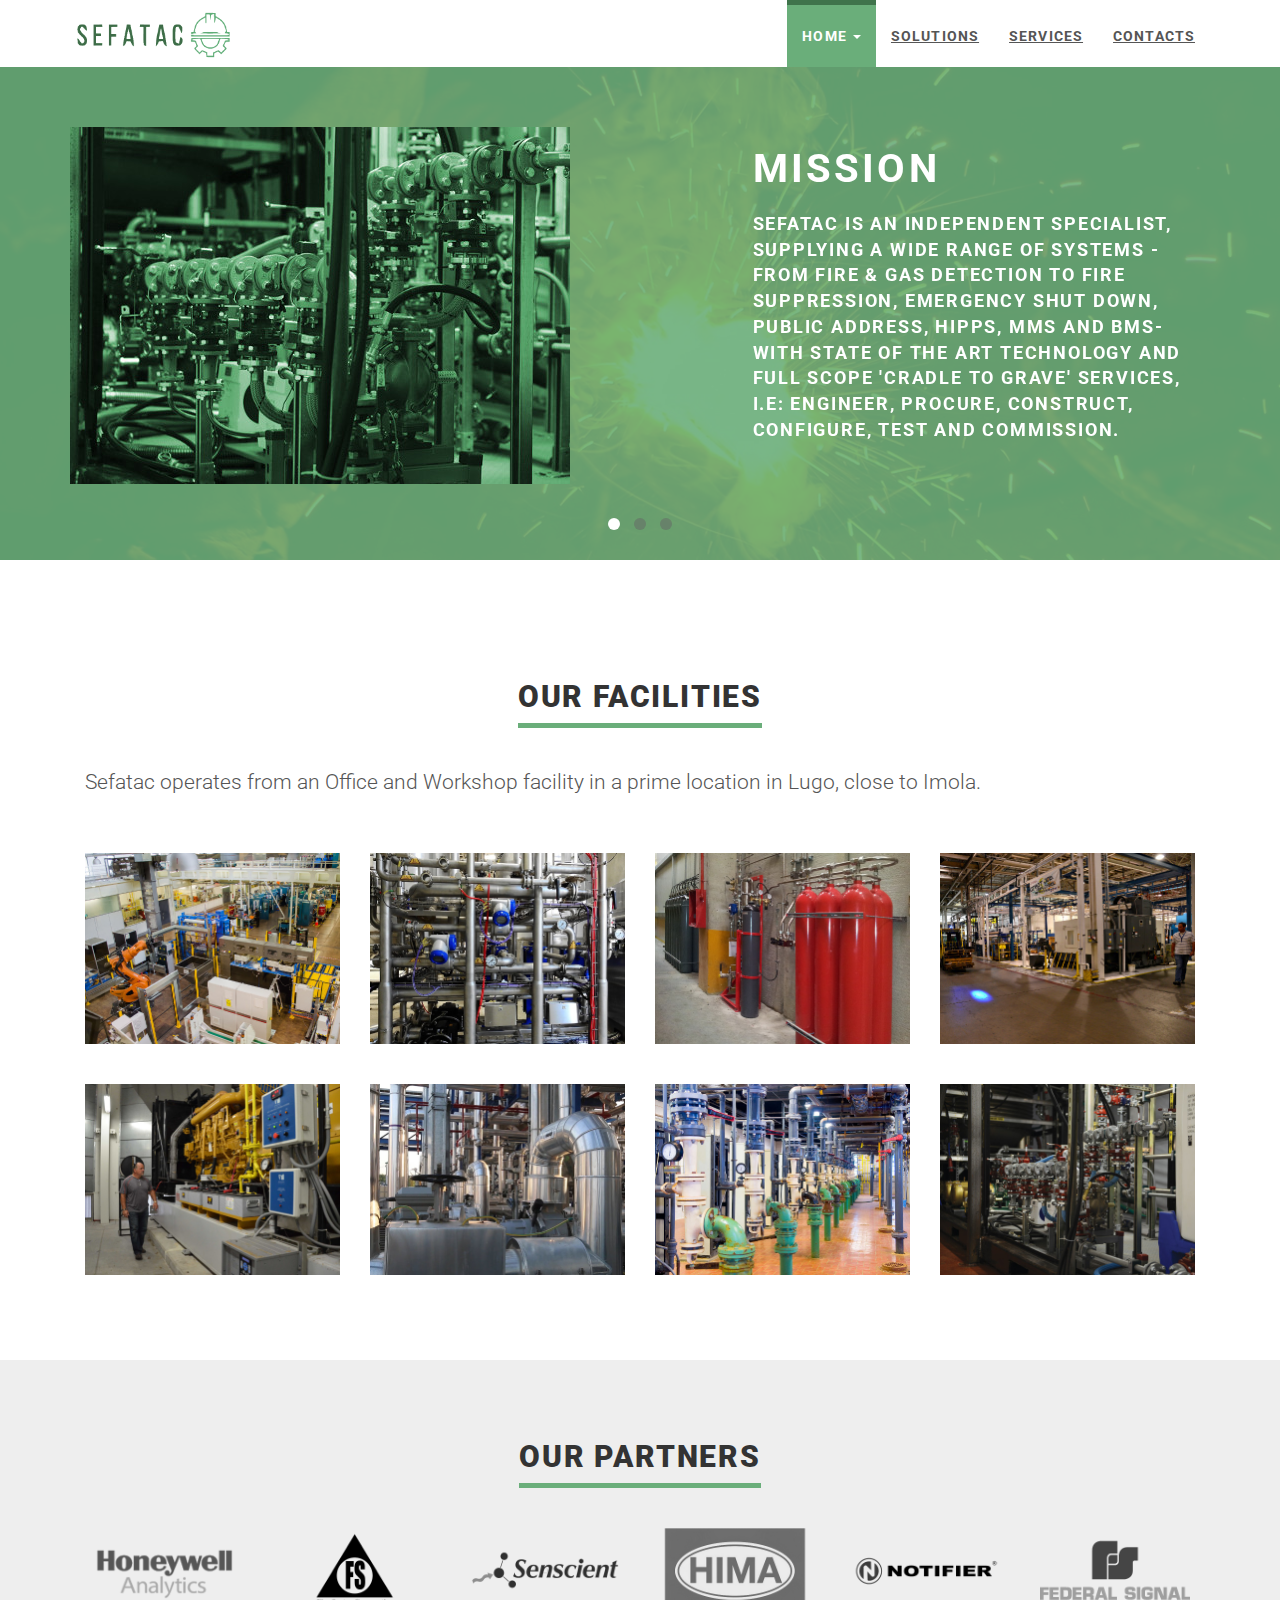
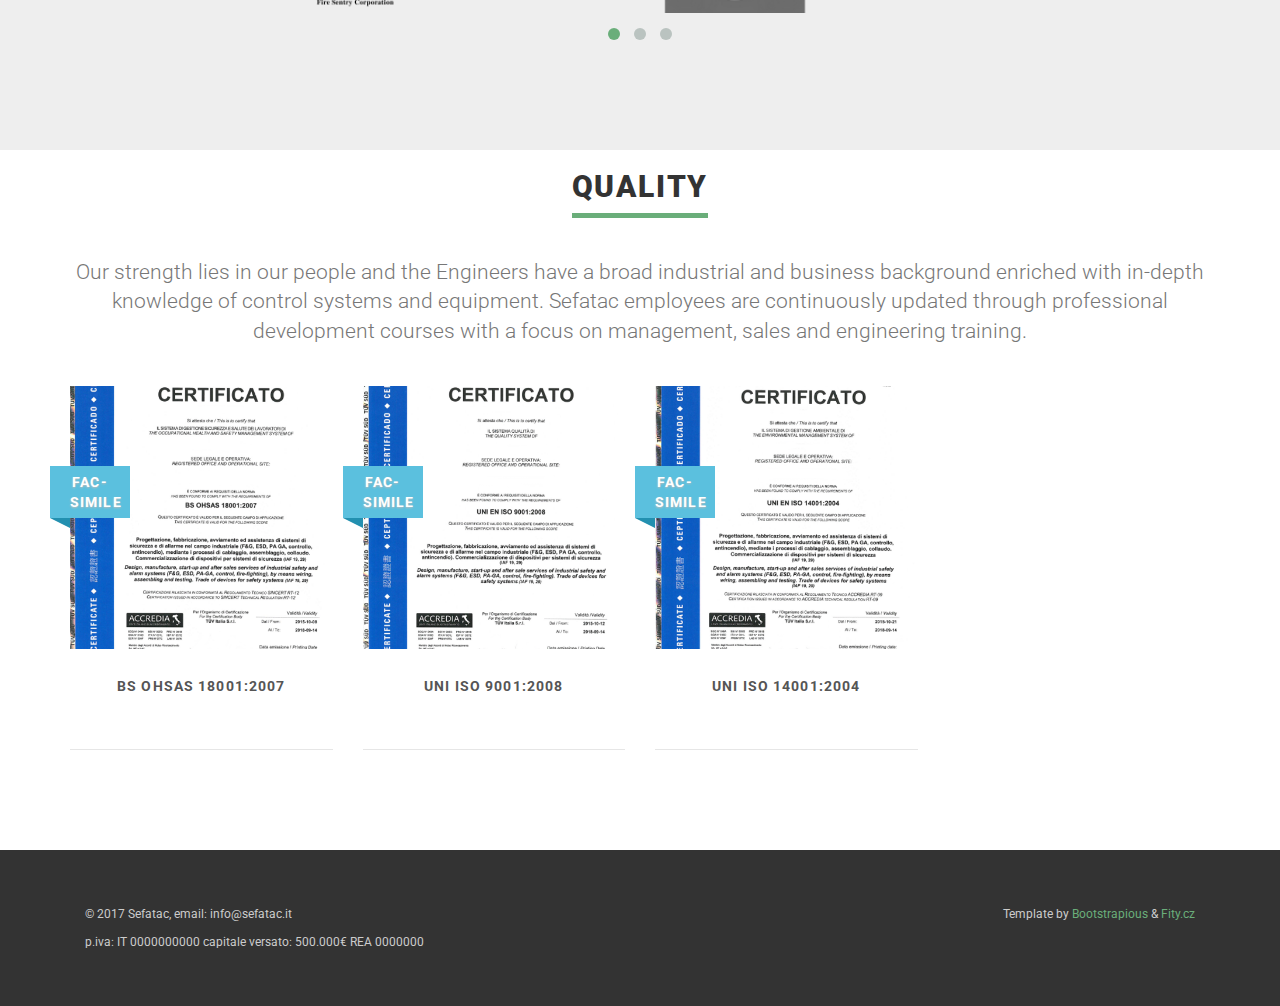
<file: index.html>
<!DOCTYPE html>
<html lang="en">

<head>
    <meta charset="utf-8">
    <meta name="robots" content="all,follow">
    <meta name="googlebot" content="index,follow,snippet,archive">
    <meta name="viewport" content="width=device-width, initial-scale=1">

    <title>Sefatac - Home</title>

    <meta name="keywords" content="">

    <link href='http://fonts.googleapis.com/css?family=Roboto:400,100,100italic,300,300italic,500,700,800' rel='stylesheet' type='text/css'>

    <!-- Bootstrap and Font Awesome css -->
    <link rel="stylesheet" href="css/font-awesome.min.css">
    <link href="css/bootstrap.min.css" rel="stylesheet">

    <!-- Css animations  -->
    <link href="css/animate.css" rel="stylesheet">

    <!-- Theme stylesheet, if possible do not edit this stylesheet -->
    <link href="css/style.default.css" rel="stylesheet" id="theme-stylesheet">

    <!-- Custom stylesheet - for your changes -->
    <link href="css/custom.css" rel="stylesheet">

    <!-- Responsivity for older IE -->
    <!--[if lt IE 9]>
        <script src="https://oss.maxcdn.com/html5shiv/3.7.2/html5shiv.min.js"></script>
        <script src="https://oss.maxcdn.com/respond/1.4.2/respond.min.js"></script>
<![endif]-->

    <!-- Favicon and apple touch icons-->
    <link rel="shortcut icon" href="img/favicon.ico" type="image/x-icon" />
    <link rel="apple-touch-icon" href="img/apple-touch-icon.png" />
    <link rel="apple-touch-icon" sizes="57x57" href="img/apple-touch-icon-57x57.png" />
    <link rel="apple-touch-icon" sizes="72x72" href="img/apple-touch-icon-72x72.png" />
    <link rel="apple-touch-icon" sizes="76x76" href="img/apple-touch-icon-76x76.png" />
    <link rel="apple-touch-icon" sizes="114x114" href="img/apple-touch-icon-114x114.png" />
    <link rel="apple-touch-icon" sizes="120x120" href="img/apple-touch-icon-120x120.png" />
    <link rel="apple-touch-icon" sizes="144x144" href="img/apple-touch-icon-144x144.png" />
    <link rel="apple-touch-icon" sizes="152x152" href="img/apple-touch-icon-152x152.png" />
    <!-- owl carousel css -->

    <link href="css/owl.carousel.css" rel="stylesheet">
    <link href="css/owl.theme.css" rel="stylesheet">
</head>

<body>

    <div id="all">

        <header>

            <!-- *** NAVBAR ***
    _________________________________________________________ -->

            <div class="navbar-affixed-top" data-spy="affix" data-offset-top="200">

                <div class="navbar navbar-default yamm" role="navigation" id="navbar">

                    <div class="container">
                        <div class="navbar-header">

                            <a class="navbar-brand home" href="index.html">
                                <img src="img/logo.png" alt="Universal logo" class="hidden-xs hidden-sm loghissimo">
                                <img src="img/logo-small.png" alt="Universal logo" class="visible-xs visible-sm loghissimo"><span class="sr-only">Sefatac - Homepage</span>
                            </a>
                            <div class="navbar-buttons">
                                <button type="button" class="navbar-toggle btn-template-main" data-toggle="collapse" data-target="#navigation">
                                    <span class="sr-only">Toggle navigation</span>
                                    <i class="fa fa-align-justify"></i>
                                </button>
                            </div>
                        </div>
                        <!--/.navbar-header -->

                        <div class="navbar-collapse collapse" id="navigation">

                            <ul class="nav navbar-nav navbar-right">
                                <li class="dropdown active">
                                    <a href="javascript: void(0)" class="dropdown-toggle" data-toggle="dropdown">Home <b class="caret"></b></a>
                                    <ul class="dropdown-menu">
                                        <li><a href="index.html#intro">Intro</a>
                                        </li>
                                        <li><a href="index.html#facilities">Our facilities</a>
                                        </li>
                                        <li><a href="index.html#partners">Our partners</a>
                                        </li>
                                        <li><a href="index.html#quality">Quality</a>
                                        </li>
                                    </ul>
                                </li>
                                <li class="use-yamm yamm-fw">
                                    <a href="Sefatac_solutions.html" >Solutions<b class=""></b></a>
                                    
                                </li>
                                <li class="use-yamm yamm-fw">
                                    <a href="Sefatac_services.html" >Services<b class=""></b></a>
                                    
                                </li>
                                <li class="use-yamm yamm-fw">
                                    <a href="Sefatac_contacts.html" >Contacts<b class=""></b></a>
                                    
                                </li>
                                
                                            <!-- /.yamm-content -->
                                        </li>
                                    </ul>
                                </li>

                            </ul>

                        </div>
                        <!--/.nav-collapse -->

                        <div class="collapse clearfix" id="search">

                            <form class="navbar-form" role="search">
                                <div class="input-group">
                                    <input type="text" class="form-control" placeholder="Search">
                                    <span class="input-group-btn">

                    <button type="submit" class="btn btn-template-main"><i class="fa fa-search"></i></button>

                </span>
                                </div>
                            </form>

                        </div>
                        <!--/.nav-collapse -->

                    </div>


                </div>
                <!-- /#navbar -->

            </div>

            <!-- *** NAVBAR END *** -->

        </header>

        <section>
            <!-- *** HOMEPAGE CAROUSEL ***
 _________________________________________________________ -->

            <div class="home-carousel">

                <div class="dark-mask"></div>

                <div class="container">
                    <div class="homepage owl-carousel">
                        <div class="item">
                            <div class="row">

                                <div class="col-sm-7 text-center">
                                    <img class="img-responsive" src="img/slider1.jpg" alt="">
                                </div>

                                <div class="col-sm-5">
                                    <h2>Mission</h2>
                                    <ul class="list-style-none">
                                        <li>Sefatac is an independent specialist, supplying a wide range of systems - from Fire & Gas Detection to Fire Suppression, Emergency Shut Down, Public Address, HIPPS, MMS and BMS- with state of the art technology and full scope 'cradle to grave' services, i.e: engineer, procure, construct, configure, test and commission.</li>
                                    </ul>
                                </div>

                            </div>
                        </div>
                        <div class="item">
                            <div class="row">
                                <div class="col-sm-7">
                                    <img class="img-responsive" src="img/slider2.jpg" alt="">
                                </div>

                                <div class="col-sm-5">
                                    <h1>Markets</h1>
                                    <ul class="list-style-none">
                                        <li>Oil&Gas</li>
                                        <li>Utilities</li>
                                        <li>Marine</li>
                                        <li>Manufacturing</li>
                                    </ul>
                                </div>
                            </div>
                        </div>
                        <div class="item">
                            <div class="row">
                                <div class="col-sm-7">
                                    <img class="img-responsive" src="img/slider3.jpg" alt="">
                                </div>

                                <div class="col-sm-5">
                                    <h1>Standards</h1>
                                    <ul class="list-style-none">
                                        <li>EN 54</li>
                                        <li>ATEX, TPED</li>
                                        <li>ISO 14520, 12094 ..</li>
                                        <li>NFPA 2013, 72, 12 ...</li>
                                        <li>UL / FM Standards</li>
                                        <li>GOST R / K</li>
                                        <li>SPECIFIC NATIONAL CODES</li>
                                        <li>EN 61508 , 61511</li>
                                    </ul>
                                </div>
                            </div>
                        </div>
                    </div>
                    <!-- /.project owl-slider -->
                </div>
            </div>

            <!-- *** HOMEPAGE CAROUSEL END *** -->
        </section>
        <section class="bar background-white no-mb" id="facilities">
            <div class="container">

                <div class="col-md-12">
                    <div class="heading text-center">
                        <h2>Our facilities</h2>
                    </div>

                    <p class="lead">Sefatac operates from an Office and Workshop facility in a prime location in Lugo, close to Imola.</p>

                    <!-- *** BLOG HOMEPAGE ***
_________________________________________________________ -->

                    <div class="row">
                        <div class="col-md-3 col-sm-6">
                            <div class="box-image-text blog">
                                <div class="top">
                                    <div class="image">
                                        <img src="img/facilities/facilities1.jpg" alt="" class="img-responsive">
                                    </div>
                                    <div class="bg"></div>
                                </div>
                            </div>
                        </div>

                        <div class="col-md-3 col-sm-6">
                            <div class="box-image-text blog">
                                <div class="top">
                                    <div class="image">
                                        <img src="img/facilities/facilities2.jpg" alt="" class="img-responsive">
                                    </div>
                                    <div class="bg"></div>
                                </div>
                            </div>
                        </div>

                        <div class="col-md-3 col-sm-6">
                            <div class="box-image-text blog">
                                <div class="top">
                                    <div class="image">
                                        <img src="img/facilities/facilities3.jpg" alt="" class="img-responsive">
                                    </div>
                                    <div class="bg"></div>
                                </div>
                            </div>
                        </div>

                        <div class="col-md-3 col-sm-6">
                            <div class="box-image-text blog">
                                <div class="top">
                                    <div class="image">
                                        <img src="img/facilities/facilities4.jpg" alt="" class="img-responsive">
                                    </div>
                                    <div class="bg"></div>
                                </div>
                            </div>
                        </div>
                    </div>

                                        <div class="row">
                        <div class="col-md-3 col-sm-6">
                            <div class="box-image-text blog">
                                <div class="top">
                                    <div class="image">
                                        <img src="img/facilities/facilities5.jpg" alt="" class="img-responsive">
                                    </div>
                                    <div class="bg"></div>
                                </div>
                            </div>
                        </div>

                        <div class="col-md-3 col-sm-6">
                            <div class="box-image-text blog">
                                <div class="top">
                                    <div class="image">
                                        <img src="img/facilities/facilities6.jpg" alt="" class="img-responsive">
                                    </div>
                                    <div class="bg"></div>
                                </div>
                            </div>
                        </div>

                        <div class="col-md-3 col-sm-6">
                            <div class="box-image-text blog">
                                <div class="top">
                                    <div class="image">
                                        <img src="img/facilities/facilities7.jpg" alt="" class="img-responsive">
                                    </div>
                                    <div class="bg"></div>
                                </div>
                            </div>
                        </div>

                        <div class="col-md-3 col-sm-6">
                            <div class="box-image-text blog">
                                <div class="top">
                                    <div class="image">
                                        <img src="img/facilities/facilities8.jpg" alt="" class="img-responsive">
                                    </div>
                                    <div class="bg"></div>
                                </div>
                            </div>
                        </div>
                    </div>

                    <!-- *** BLOG HOMEPAGE END *** -->

                </div>

            </div>
            <!-- /.container -->
        </section>
        <!-- /.bar -->




        <section class="bar background-gray no-mb" id="partners">
            <div class="container">
                <div class="row">
                    <div class="col-md-12">
                        <div class="heading text-center">
                            <h2>Our partners</h2>
                        </div>

                        <ul class="owl-carousel customers">
                            <li class="item">
                                <img src="img/partners/honeywell.png" alt="" class="img-responsive">
                            </li>
                            <li class="item">
                                <img src="img/partners/fsc.png" alt="" class="img-responsive">
                            </li>
                            <li class="item">
                                <img src="img/partners/senscient.png" alt="" class="img-responsive">
                            </li>
                            <li class="item">
                                <img src="img/partners/hima.png" alt="" class="img-responsive">
                            </li>
                            <li class="item">
                                <img src="img/partners/notifier.png" alt="" class="img-responsive">
                            </li>
                            <li class="item">
                                <img src="img/partners/federalsignal.png" alt="" class="img-responsive">
                            </li>
                            <li class="item">
                                <img src="img/partners/vesda.png" alt="" class="img-responsive">
                            </li>
                            <li class="item">
                                <img src="img/partners/eaton.png" alt="" class="img-responsive">
                            </li>
                            <li class="item">
                                <img src="img/partners/simplex.png" alt="" class="img-responsive">
                            </li>
                            <li class="item">
                                <img src="img/partners/ge.png" alt="" class="img-responsive">
                            </li>
                            <li class="item">
                                <img src="img/partners/gassecure.png" alt="" class="img-responsive">
                            </li>
                            <li class="item">
                                <img src="img/partners/micropack.png" alt="" class="img-responsive">
                            </li>
                            <li class="item">
                                <img src="img/partners/minimax.png" alt="" class="img-responsive">
                            </li>
                        </ul>
                        <!-- /.owl-carousel -->
                    </div>

                </div>
            </div>
        </section>

        <section id="quality">
                <div id="content" >
            <div class="container">
                <div class="heading text-center">
                    <h2>Quality</h2>
                </div>
                <p class="text-muted lead text-center">Our strength lies in our people and the Engineers have a broad industrial and business background enriched with in-depth knowledge of control systems and equipment.
                Sefatac employees are continuously updated through professional development courses with a focus on management, sales and engineering training.</p>

                <div class="row products">

                    <div class="col-md-3 col-sm-4">
                        <div class="product">
                            <div class="image">
                                <a href="cert/BS_OHSAS_18001-2007.png" target="_blank">
                                    <img src="img/cert/BS_OHSAS_18001-2007.png" alt="" class="img-responsive image1">
                                </a>
                            </div>
                            <!-- /.image -->
                            <div class="text">
                                <h3><a href="cert/BS_OHSAS_18001-2007.png">BS OHSAS 18001:2007</a></h3>
                            </div>

                            <div class="ribbon new">
                                <div class="theribbon">FAC-SIMILE</div>
                                <div class="ribbon-background"></div>
                            </div>
                            <!-- /.ribbon -->
                            <!-- /.text -->
                        </div>
                        <!-- /.product -->
                    </div>

                    <div class="col-md-3 col-sm-4">
                        <div class="product">
                            <div class="image">
                                <a href="cert/UNI_ISO_9001-2008.png" target="_blank">
                                    <img src="img/cert/UNI_ISO_9001-2008.png" alt="" class="img-responsive image1">
                                </a>
                            </div>
                            <!-- /.image -->
                            <div class="text">
                                <h3><a href="cert/UNI_ISO_9001-2008.png">UNI ISO 9001:2008</a></h3>
                            </div>

                            <div class="ribbon new">
                                <div class="theribbon">FAC-SIMILE</div>
                                <div class="ribbon-background"></div>
                            </div>
                            <!-- /.ribbon -->
                            <!-- /.text -->
                        </div>
                        <!-- /.product -->
                    </div>

                    <div class="col-md-3 col-sm-4">
                        <div class="product">
                            <div class="image">
                                <a href="cert/UNI_ISO_14001-2004.png" target="_blank">
                                    <img src="img/cert/UNI_ISO_14001-2004.png" alt="" class="img-responsive image1">
                                </a>
                            </div>
                            <!-- /.image -->
                            <div class="text">
                                <h3><a href="cert/UNI_ISO_14001-2004.png">UNI ISO 14001:2004</a></h3>
                            </div>

                            <div class="ribbon new">
                                <div class="theribbon">FAC-SIMILE</div>
                                <div class="ribbon-background"></div>
                            </div>
                            <!-- /.ribbon -->
                            <!-- /.text -->
                        </div>
                        <!-- /.product -->
                    </div>
                </div>
                <!-- /.products -->


</div>
</div>
</div>
</section>
        <!-- *** COPYRIGHT ***
_________________________________________________________ -->

        <div id="copyright">
            <div class="container">
                <div class="col-md-12">
                    <p class="pull-left">&copy; 2017 Sefatac, email: info@sefatac.it<br>
                    p.iva: IT 0000000000  capitale versato: 500.000€  REA 0000000</p>
                    <p class="pull-right">Template by <a href="https://bootstrapious.com">Bootstrapious</a> & <a href="https://fity.cz">Fity.cz</a>
                         <!-- Not removing these links is part of the license conditions of the template. Thanks for understanding :) If you want to use the template without the attribution links, you can do so after supporting further themes development at https://bootstrapious.com/donate  -->
                    </p>

                </div>
            </div>
        </div>




    </div>

    <!-- #### JAVASCRIPT FILES ### -->

    <script src="http://ajax.googleapis.com/ajax/libs/jquery/1.11.0/jquery.min.js"></script>
    <script>
        window.jQuery || document.write('<script src="js/jquery-1.11.0.min.js"><\/script>')
    </script>
    <script src="js/bootstrap.min.js"></script>

    <script src="js/jquery.cookie.js"></script>
    <script src="js/waypoints.min.js"></script>
    <script src="js/jquery.counterup.min.js"></script>
    <script src="js/jquery.parallax-1.1.3.js"></script>
    <script src="js/front.js"></script>

    

    <!-- owl carousel -->
    <script src="js/owl.carousel.min.js"></script>



</body>

</html>
</file>
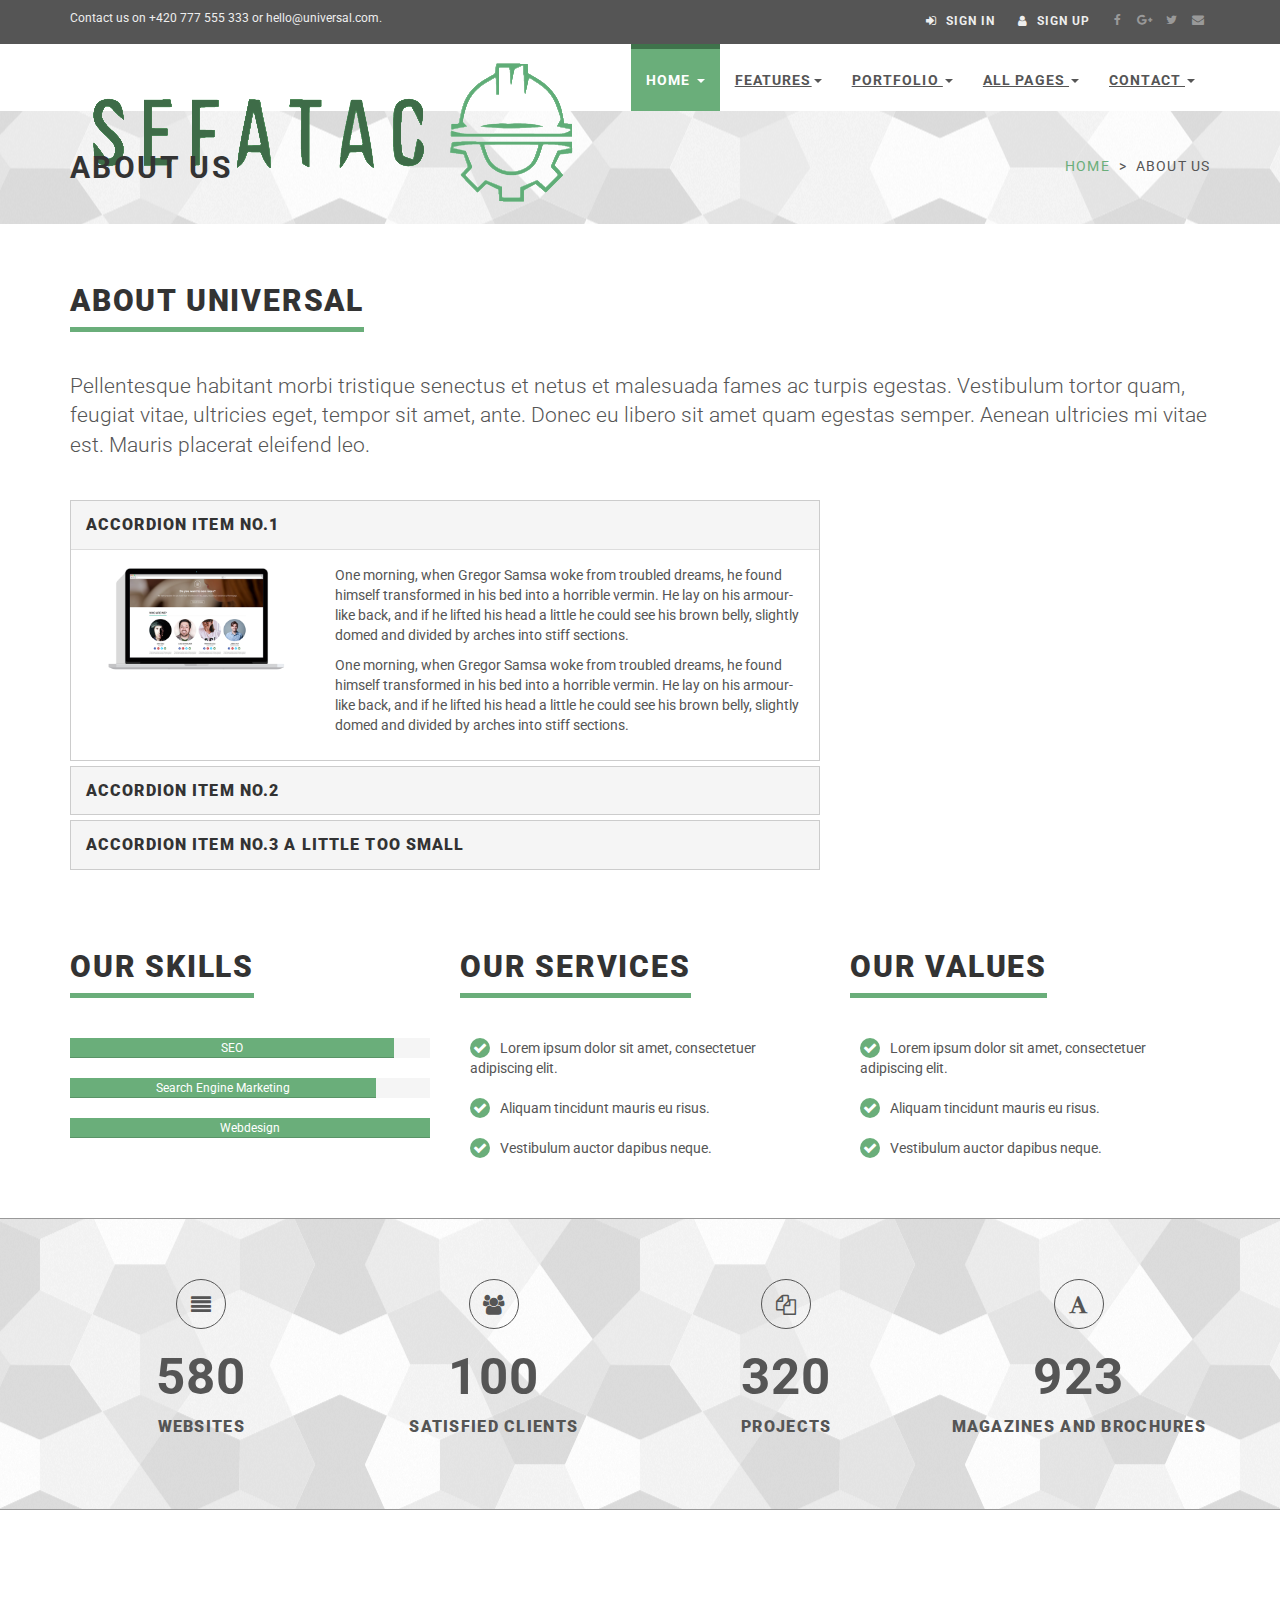
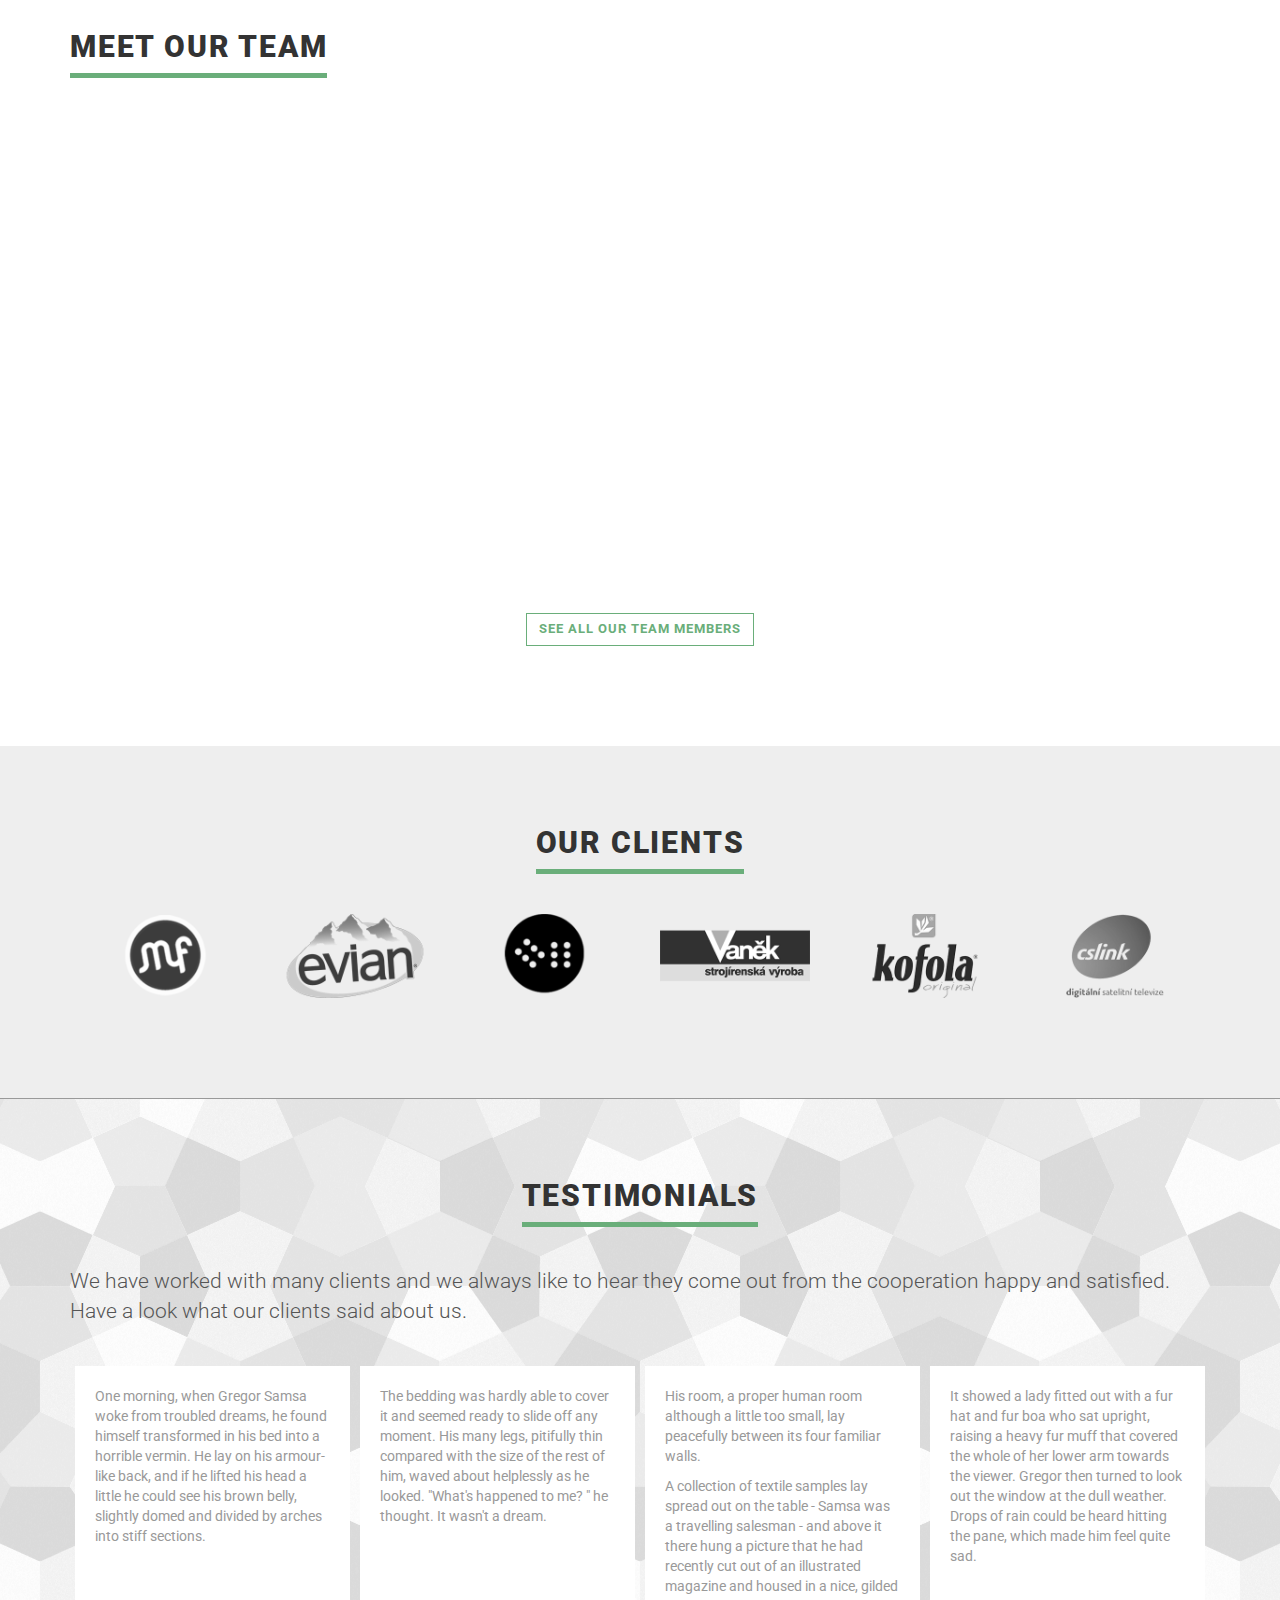
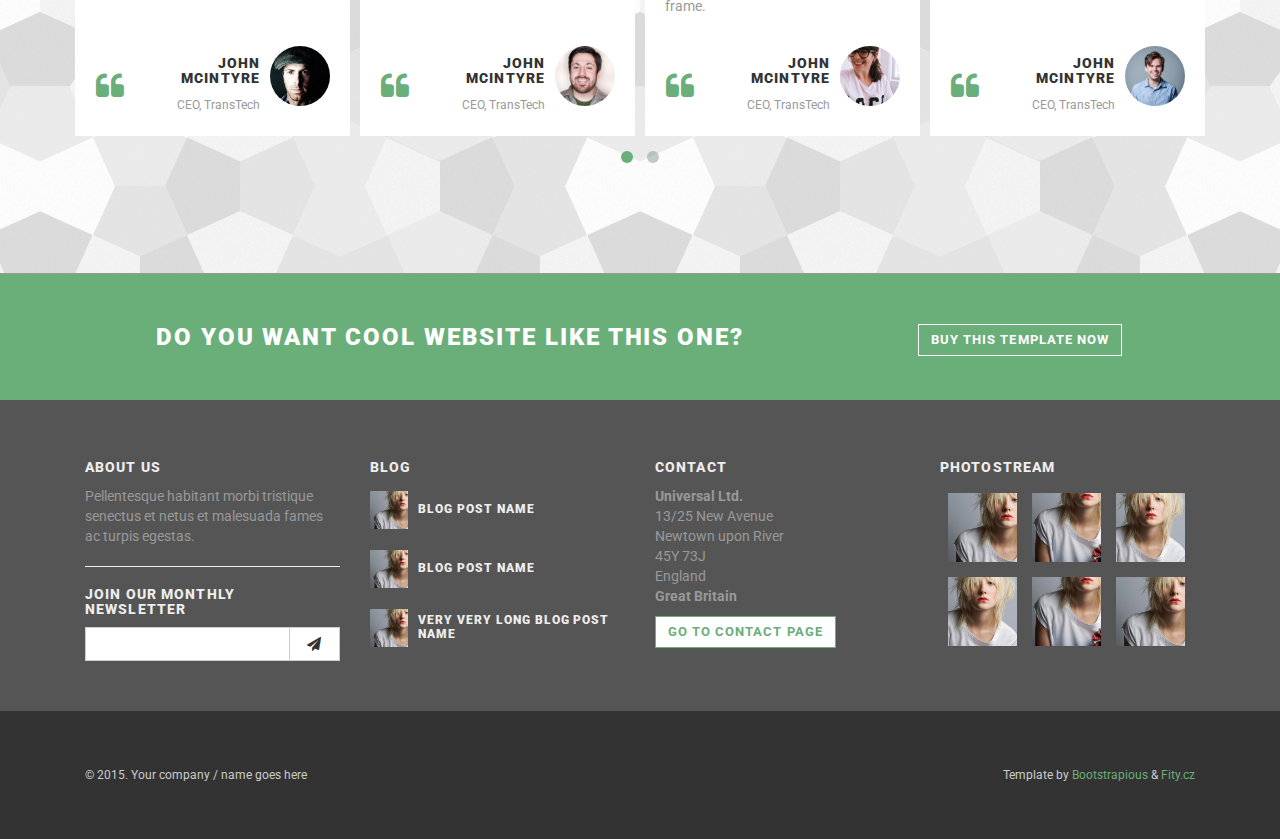
<file: about.html>
<!DOCTYPE html>
<html lang="en">

<head>
    <meta charset="utf-8">
    <meta name="robots" content="all,follow">
    <meta name="googlebot" content="index,follow,snippet,archive">
    <meta name="viewport" content="width=device-width, initial-scale=1">

    <title>Universal - All In 1 Template</title>

    <meta name="keywords" content="">

    <link href='http://fonts.googleapis.com/css?family=Roboto:400,100,100italic,300,300italic,500,700,800' rel='stylesheet' type='text/css'>

    <!-- Bootstrap and Font Awesome css -->
    <link rel="stylesheet" href="http://maxcdn.bootstrapcdn.com/font-awesome/4.3.0/css/font-awesome.min.css">
    <link rel="stylesheet" href="http://maxcdn.bootstrapcdn.com/bootstrap/3.3.2/css/bootstrap.min.css">

    <!-- Css animations  -->
    <link href="css/animate.css" rel="stylesheet">

    <!-- Theme stylesheet, if possible do not edit this stylesheet -->
    <link href="css/style.default.css" rel="stylesheet" id="theme-stylesheet">

    <!-- Custom stylesheet - for your changes -->
    <link href="css/custom.css" rel="stylesheet">

    <!-- Responsivity for older IE -->
    <!--[if lt IE 9]>
        <script src="https://oss.maxcdn.com/html5shiv/3.7.2/html5shiv.min.js"></script>
        <script src="https://oss.maxcdn.com/respond/1.4.2/respond.min.js"></script>
<![endif]-->

    <!-- Favicon and apple touch icons-->
    <link rel="shortcut icon" href="img/favicon.ico" type="image/x-icon" />
    <link rel="apple-touch-icon" href="img/apple-touch-icon.png" />
    <link rel="apple-touch-icon" sizes="57x57" href="img/apple-touch-icon-57x57.png" />
    <link rel="apple-touch-icon" sizes="72x72" href="img/apple-touch-icon-72x72.png" />
    <link rel="apple-touch-icon" sizes="76x76" href="img/apple-touch-icon-76x76.png" />
    <link rel="apple-touch-icon" sizes="114x114" href="img/apple-touch-icon-114x114.png" />
    <link rel="apple-touch-icon" sizes="120x120" href="img/apple-touch-icon-120x120.png" />
    <link rel="apple-touch-icon" sizes="144x144" href="img/apple-touch-icon-144x144.png" />
    <link rel="apple-touch-icon" sizes="152x152" href="img/apple-touch-icon-152x152.png" />

    <!-- owl carousel css -->

    <link href="css/owl.carousel.css" rel="stylesheet">
    <link href="css/owl.theme.css" rel="stylesheet">

</head>

<body>


    <div id="all">
        <header>

            <!-- *** TOP ***
_________________________________________________________ -->
            <div id="top">
                <div class="container">
                    <div class="row">
                        <div class="col-xs-5 contact">
                            <p class="hidden-sm hidden-xs">Contact us on +420 777 555 333 or hello@universal.com.</p>
                            <p class="hidden-md hidden-lg"><a href="#" data-animate-hover="pulse"><i class="fa fa-phone"></i></a>  <a href="#" data-animate-hover="pulse"><i class="fa fa-envelope"></i></a>
                            </p>
                        </div>
                        <div class="col-xs-7">
                            <div class="social">
                                <a href="#" class="external facebook" data-animate-hover="pulse"><i class="fa fa-facebook"></i></a>
                                <a href="#" class="external gplus" data-animate-hover="pulse"><i class="fa fa-google-plus"></i></a>
                                <a href="#" class="external twitter" data-animate-hover="pulse"><i class="fa fa-twitter"></i></a>
                                <a href="#" class="email" data-animate-hover="pulse"><i class="fa fa-envelope"></i></a>
                            </div>

                            <div class="login">
                                <a href="#" data-toggle="modal" data-target="#login-modal"><i class="fa fa-sign-in"></i> <span class="hidden-xs text-uppercase">Sign in</span></a>
                                <a href="customer-register.html"><i class="fa fa-user"></i> <span class="hidden-xs text-uppercase">Sign up</span></a>
                            </div>

                        </div>
                    </div>
                </div>
            </div>

            <!-- *** TOP END *** -->

            <!-- *** NAVBAR ***
    _________________________________________________________ -->

            <div class="navbar-affixed-top" data-spy="affix" data-offset-top="200">

                <div class="navbar navbar-default yamm" role="navigation" id="navbar">

                    <div class="container">
                        <div class="navbar-header">

                            <a class="navbar-brand home" href="index.html">
                                <img src="img/logo.png" alt="Universal logo" class="hidden-xs hidden-sm">
                                <img src="img/logo-small.png" alt="Universal logo" class="visible-xs visible-sm"><span class="sr-only">Universal - go to homepage</span>
                            </a>
                            <div class="navbar-buttons">
                                <button type="button" class="navbar-toggle btn-template-main" data-toggle="collapse" data-target="#navigation">
                                    <span class="sr-only">Toggle navigation</span>
                                    <i class="fa fa-align-justify"></i>
                                </button>
                            </div>
                        </div>
                        <!--/.navbar-header -->

                        <div class="navbar-collapse collapse" id="navigation">

                            <ul class="nav navbar-nav navbar-right">
                                <li class="dropdown active">
                                    <a href="javascript: void(0)" class="dropdown-toggle" data-toggle="dropdown">Home <b class="caret"></b></a>
                                    <ul class="dropdown-menu">
                                        <li><a href="index.html">Option 1: Default Page</a>
                                        </li>
                                        <li><a href="index2.html">Option 2: Application</a>
                                        </li>
                                        <li><a href="index3.html">Option 3: Startup</a>
                                        </li>
                                        <li><a href="index4.html">Option 4: Agency</a>
                                        </li>
                                        <li><a href="index5.html">Option 5: Portfolio</a>
                                        </li>
                                    </ul>
                                </li>
                                <li class="dropdown use-yamm yamm-fw">
                                    <a href="#" class="dropdown-toggle" data-toggle="dropdown">Features<b class="caret"></b></a>
                                    <ul class="dropdown-menu">
                                        <li>
                                            <div class="yamm-content">
                                                <div class="row">
                                                    <div class="col-sm-6">
                                                        <img src="img/template-easy-customize.png" class="img-responsive hidden-xs" alt="">
                                                    </div>
                                                    <div class="col-sm-3">
                                                        <h5>Shortcodes</h5>
                                                        <ul>
                                                            <li><a href="template-accordions.html">Accordions</a>
                                                            </li>
                                                            <li><a href="template-alerts.html">Alerts</a>
                                                            </li>
                                                            <li><a href="template-buttons.html">Buttons</a>
                                                            </li>
                                                            <li><a href="template-content-boxes.html">Content boxes</a>
                                                            </li>
                                                            <li><a href="template-blocks.html">Horizontal blocks</a>
                                                            </li>
                                                            <li><a href="template-pagination.html">Pagination</a>
                                                            </li>
                                                            <li><a href="template-tabs.html">Tabs</a>
                                                            </li>
                                                            <li><a href="template-typography.html">Typography</a>
                                                            </li>
                                                        </ul>
                                                    </div>
                                                    <div class="col-sm-3">
                                                        <h5>Header variations</h5>
                                                        <ul>
                                                            <li><a href="template-header-default.html">Default sticky header</a>
                                                            </li>
                                                            <li><a href="template-header-nosticky.html">No sticky header</a>
                                                            </li>
                                                            <li><a href="template-header-light.html">Light header</a>
                                                            </li>
                                                        </ul>
                                                    </div>
                                                </div>
                                            </div>
                                        </li>
                                    </ul>
                                </li>
                                <li class="dropdown use-yamm yamm-fw">
                                    <a href="#" class="dropdown-toggle" data-toggle="dropdown">Portfolio <b class="caret"></b></a>
                                    <ul class="dropdown-menu">
                                        <li>
                                            <div class="yamm-content">
                                                <div class="row">
                                                    <div class="col-sm-6">
                                                        <img src="img/template-homepage.png" class="img-responsive hidden-xs" alt="">
                                                    </div>
                                                    <div class="col-sm-3">
                                                        <h5>Portfolio</h5>
                                                        <ul>
                                                            <li><a href="portfolio-2.html">2 columns</a>
                                                            </li>
                                                            <li><a href="portfolio-no-space-2.html">2 columns with negative space</a>
                                                            </li>
                                                            <li><a href="portfolio-3.html">3 columns</a>
                                                            </li>
                                                            <li><a href="portfolio-no-space-3.html">3 columns with negative space</a>
                                                            </li>
                                                            <li><a href="portfolio-4.html">4 columns</a>
                                                            </li>
                                                            <li><a href="portfolio-no-space-4.html">4 columns with negative space</a>
                                                            </li>
                                                            <li><a href="portfolio-detail.html">Portfolio - detail</a>
                                                            </li>
                                                            <li><a href="portfolio-detail-2.html">Portfolio - detail 2</a>
                                                            </li>
                                                        </ul>
                                                    </div>
                                                    <div class="col-sm-3">
                                                        <h5>About</h5>
                                                        <ul>
                                                            <li><a href="about.html">About us</a>
                                                            </li>
                                                            <li><a href="team.html">Our team</a>
                                                            </li>
                                                            <li><a href="team-member.html">Team member</a>
                                                            </li>
                                                            <li><a href="services.html">Services</a>
                                                            </li>
                                                        </ul>
                                                        <h5>Marketing</h5>
                                                        <ul>
                                                            <li><a href="packages.html">Packages</a>
                                                            </li>
                                                        </ul>
                                                    </div>
                                                </div>
                                            </div>
                                        </li>
                                    </ul>
                                </li>
                                <!-- ========== FULL WIDTH MEGAMENU ================== -->
                                <li class="dropdown use-yamm yamm-fw">
                                    <a href="#" class="dropdown-toggle" data-toggle="dropdown" data-hover="dropdown" data-delay="200">All Pages <b class="caret"></b></a>
                                    <ul class="dropdown-menu">
                                        <li>
                                            <div class="yamm-content">
                                                <div class="row">
                                                    <div class="col-sm-3">
                                                        <h5>Home</h5>
                                                        <ul>
                                                            <li><a href="index.html">Option 1: Default Page</a>
                                                            </li>
                                                            <li><a href="index2.html">Option 2: Application</a>
                                                            </li>
                                                            <li><a href="index3.html">Option 3: Startup</a>
                                                            </li>
                                                            <li><a href="index4.html">Option 4: Agency</a>
                                                            </li>
                                                            <li><a href="index5.html">Option 5: Portfolio</a>
                                                            </li>
                                                        </ul>
                                                        <h5>About</h5>
                                                        <ul>
                                                            <li><a href="about.html">About us</a>
                                                            </li>
                                                            <li><a href="team.html">Our team</a>
                                                            </li>
                                                            <li><a href="team-member.html">Team member</a>
                                                            </li>
                                                            <li><a href="services.html">Services</a>
                                                            </li>
                                                        </ul>
                                                        <h5>Marketing</h5>
                                                        <ul>
                                                            <li><a href="packages.html">Packages</a>
                                                            </li>
                                                        </ul>
                                                    </div>
                                                    <div class="col-sm-3">
                                                        <h5>Portfolio</h5>
                                                        <ul>
                                                            <li><a href="portfolio-2.html">2 columns</a>
                                                            </li>
                                                            <li><a href="portfolio-no-space-2.html">2 columns with negative space</a>
                                                            </li>
                                                            <li><a href="portfolio-3.html">3 columns</a>
                                                            </li>
                                                            <li><a href="portfolio-no-space-3.html">3 columns with negative space</a>
                                                            </li>
                                                            <li><a href="portfolio-4.html">4 columns</a>
                                                            </li>
                                                            <li><a href="portfolio-no-space-4.html">4 columns with negative space</a>
                                                            </li>
                                                            <li><a href="portfolio-detail.html">Portfolio - detail</a>
                                                            </li>
                                                            <li><a href="portfolio-detail-2.html">Portfolio - detail 2</a>
                                                            </li>
                                                        </ul>
                                                        <h5>User pages</h5>
                                                        <ul>
                                                            <li><a href="customer-register.html">Register / login</a>
                                                            </li>
                                                            <li><a href="customer-orders.html">Orders history</a>
                                                            </li>
                                                            <li><a href="customer-order.html">Order history detail</a>
                                                            </li>
                                                            <li><a href="customer-wishlist.html">Wishlist</a>
                                                            </li>
                                                            <li><a href="customer-account.html">Customer account / change password</a>
                                                            </li>
                                                        </ul>
                                                    </div>
                                                    <div class="col-sm-3">
                                                        <h5>Shop</h5>
                                                        <ul>
                                                            <li><a href="shop-category.html">Category - sidebar right</a>
                                                            </li>
                                                            <li><a href="shop-category-left.html">Category - sidebar left</a>
                                                            </li>
                                                            <li><a href="shop-category-full.html">Category - full width</a>
                                                            </li>
                                                            <li><a href="shop-detail.html">Product detail</a>
                                                            </li>
                                                        </ul>
                                                        <h5>Shop - order process</h5>
                                                        <ul>
                                                            <li><a href="shop-basket.html">Shopping cart</a>
                                                            </li>
                                                            <li><a href="shop-checkout1.html">Checkout - step 1</a>
                                                            </li>
                                                            <li><a href="shop-checkout2.html">Checkout - step 2</a>
                                                            </li>
                                                            <li><a href="shop-checkout3.html">Checkout - step 3</a>
                                                            </li>
                                                            <li><a href="shop-checkout4.html">Checkout - step 4</a>
                                                            </li>
                                                        </ul>
                                                    </div>
                                                    <div class="col-sm-3">
                                                        <h5>Contact</h5>
                                                        <ul>
                                                            <li><a href="contact.html">Contact</a>
                                                            </li>
                                                            <li><a href="contact2.html">Contact - version 2</a>
                                                            </li>
                                                            <li><a href="contact3.html">Contact - version 3</a>
                                                            </li>
                                                        </ul>
                                                        <h5>Pages</h5>
                                                        <ul>
                                                            <li><a href="text.html">Text page</a>
                                                            </li>
                                                            <li><a href="text-left.html">Text page - left sidebar</a>
                                                            </li>
                                                            <li><a href="text-full.html">Text page - full width</a>
                                                            </li>
                                                            <li><a href="faq.html">FAQ</a>
                                                            </li>
                                                            <li><a href="404.html">404 page</a>
                                                            </li>
                                                        </ul>
                                                        <h5>Blog</h5>
                                                        <ul>
                                                            <li><a href="blog.html">Blog listing big</a>
                                                            </li>
                                                            <li><a href="blog-medium.html">Blog listing medium</a>
                                                            </li>
                                                            <li><a href="blog-small.html">Blog listing small</a>
                                                            </li>
                                                            <li><a href="blog-post.html">Blog Post</a>
                                                            </li>
                                                        </ul>
                                                    </div>
                                                </div>
                                            </div>
                                            <!-- /.yamm-content -->
                                        </li>
                                    </ul>
                                </li>
                                <!-- ========== FULL WIDTH MEGAMENU END ================== -->

                                <li class="dropdown">
                                    <a href="javascript: void(0)" class="dropdown-toggle" data-toggle="dropdown">Contact <b class="caret"></b></a>
                                    <ul class="dropdown-menu">
                                        <li><a href="contact.html">Contact option 1</a>
                                        </li>
                                        <li><a href="contact2.html">Contact option 2</a>
                                        </li>
                                        <li><a href="contact3.html">Contact option 3</a>
                                        </li>

                                    </ul>
                                </li>
                            </ul>

                        </div>
                        <!--/.nav-collapse -->



                        <div class="collapse clearfix" id="search">

                            <form class="navbar-form" role="search">
                                <div class="input-group">
                                    <input type="text" class="form-control" placeholder="Search">
                                    <span class="input-group-btn">

                    <button type="submit" class="btn btn-template-main"><i class="fa fa-search"></i></button>

                </span>
                                </div>
                            </form>

                        </div>
                        <!--/.nav-collapse -->

                    </div>


                </div>
                <!-- /#navbar -->

            </div>

            <!-- *** NAVBAR END *** -->

        </header>

        <!-- *** LOGIN MODAL ***
_________________________________________________________ -->

        <div class="modal fade" id="login-modal" tabindex="-1" role="dialog" aria-labelledby="Login" aria-hidden="true">
            <div class="modal-dialog modal-sm">

                <div class="modal-content">
                    <div class="modal-header">
                        <button type="button" class="close" data-dismiss="modal" aria-hidden="true">&times;</button>
                        <h4 class="modal-title" id="Login">Customer login</h4>
                    </div>
                    <div class="modal-body">
                        <form action="customer-orders.html" method="post">
                            <div class="form-group">
                                <input type="text" class="form-control" id="email_modal" placeholder="email">
                            </div>
                            <div class="form-group">
                                <input type="password" class="form-control" id="password_modal" placeholder="password">
                            </div>

                            <p class="text-center">
                                <button class="btn btn-template-main"><i class="fa fa-sign-in"></i> Log in</button>
                            </p>

                        </form>

                        <p class="text-center text-muted">Not registered yet?</p>
                        <p class="text-center text-muted"><a href="customer-register.html"><strong>Register now</strong></a>! It is easy and done in 1&nbsp;minute and gives you access to special discounts and much more!</p>

                    </div>
                </div>
            </div>
        </div>

        <!-- *** LOGIN MODAL END *** -->

        <div id="heading-breadcrumbs">
            <div class="container">
                <div class="row">
                    <div class="col-md-7">
                        <h1>About us</h1>
                    </div>
                    <div class="col-md-5">
                        <ul class="breadcrumb">
                            <li><a href="index.html">Home</a>
                            </li>
                            <li>About us</li>
                        </ul>

                    </div>
                </div>
            </div>
        </div>

        <div id="content">
            <div class="container">

                <section>
                    <div class="row">
                        <div class="col-md-12">

                            <div class="heading">
                                <h2>About Universal</h2>
                            </div>

                            <p class="lead">Pellentesque habitant morbi tristique senectus et netus et malesuada fames ac turpis egestas. Vestibulum tortor quam, feugiat vitae, ultricies eget, tempor sit amet, ante. Donec eu libero sit amet quam egestas semper. Aenean
                                ultricies mi vitae est. Mauris placerat eleifend leo.</p>

                        </div>
                    </div>

                    <div class="row">
                        <div class="col-md-8">
                            <div class="panel-group accordion" id="accordionThree">
                                <div class="panel panel-default">
                                    <div class="panel-heading">
                                        <h4 class="panel-title">

                                                <a data-toggle="collapse" data-parent="#accordionThree" href="#collapse3a">

                                                    Accordion item no.1

                                                </a>

                                            </h4>
                                    </div>
                                    <div id="collapse3a" class="panel-collapse collapse in">
                                        <div class="panel-body">
                                            <div class="row">
                                                <div class="col-md-4">
                                                    <img src="img/template-easy-customize.png" alt="" class="img-responsive">
                                                </div>
                                                <div class="col-md-8">
                                                    <p>One morning, when Gregor Samsa woke from troubled dreams, he found himself transformed in his bed into a horrible vermin. He lay on his armour-like back, and if he lifted his head a little he could see
                                                        his brown belly, slightly domed and divided by arches into stiff sections.</p>
                                                    <p>One morning, when Gregor Samsa woke from troubled dreams, he found himself transformed in his bed into a horrible vermin. He lay on his armour-like back, and if he lifted his head a little he could see
                                                        his brown belly, slightly domed and divided by arches into stiff sections.</p>
                                                </div>
                                            </div>
                                        </div>
                                    </div>
                                </div>
                                <div class="panel panel-default">
                                    <div class="panel-heading">
                                        <h4 class="panel-title">

                                                <a data-toggle="collapse" data-parent="#accordionThree" href="#collapse3b">

                                                    Accordion item no.2

                                                </a>

                                            </h4>
                                    </div>
                                    <div id="collapse3b" class="panel-collapse collapse">
                                        <div class="panel-body">
                                            <div class="row">
                                                <div class="col-md-4">
                                                    <img src="img/template-easy-code.png" alt="" class="img-responsive">
                                                </div>
                                                <div class="col-md-8">
                                                    <p>It showed a lady fitted out with a fur hat and fur boa who sat upright, raising a heavy fur muff that covered the whole of her lower arm towards the viewer. Gregor then turned to look out the window
                                                        at the dull weather. Drops of rain could be heard hitting the pane, which made him feel quite sad.</p>
                                                    <p>It showed a lady fitted out with a fur hat and fur boa who sat upright, raising a heavy fur muff that covered the whole of her lower arm towards the viewer. Gregor then turned to look out the window
                                                        at the dull weather. Drops of rain could be heard hitting the pane, which made him feel quite sad.</p>
                                                </div>
                                            </div>
                                        </div>
                                    </div>
                                </div>
                                <div class="panel panel-default">
                                    <div class="panel-heading">
                                        <h4 class="panel-title">

                                                <a data-toggle="collapse" data-parent="#accordionThree" href="#collapse3c">

                                                    Accordion item no.3 a little too small

                                                </a>

                                            </h4>
                                    </div>
                                    <div id="collapse3c" class="panel-collapse collapse">
                                        <div class="panel-body">
                                            <p>His room, a proper human room although a little too small, lay peacefully between its four familiar walls.</p>

                                            <p>A collection of textile samples lay spread out on the table - Samsa was a travelling salesman - and above it there hung a picture that he had recently cut out of an illustrated magazine and housed in a nice,
                                                gilded frame.</p>
                                        </div>
                                    </div>
                                </div>
                            </div>
                        </div>

                        <div class="col-md-4">
                            <div class="video">
                                <div class="embed-responsive embed-responsive-4by3">
                                    <iframe class="embed-responsive-item" src="//www.youtube.com/embed/upZJpGrppJA"></iframe>
                                </div>

                            </div>
                        </div>
                    </div>
                </section>
                <section>
                    <div class="row">
                        <div class="col-md-4">
                            <div class="heading">
                                <h2>Our skills</h2>
                            </div>

                            <div class="progress">
                                <div class="progress-bar progress-bar-primary" role="progressbar" aria-valuenow="90" aria-valuemin="0" aria-valuemax="100" style="width: 90%">
                                    SEO
                                </div>
                            </div>
                            <div class="progress">
                                <div class="progress-bar progress-bar-primary" role="progressbar" aria-valuenow="85" aria-valuemin="0" aria-valuemax="100" style="width: 85%">
                                    Search Engine Marketing
                                </div>
                            </div>
                            <div class="progress">
                                <div class="progress-bar progress-bar-primary" role="progressbar" aria-valuenow="100" aria-valuemin="0" aria-valuemax="100" style="width: 100%">
                                    Webdesign
                                </div>
                            </div>
                        </div>
                        <div class="col-md-4">
                            <div class="heading">
                                <h2>Our services</h2>
                            </div>
                            <ul class="ul-icons">
                                <li><i class="fa fa-check"></i>Lorem ipsum dolor sit amet, consectetuer adipiscing elit.</li>
                                <li><i class="fa fa-check"></i>Aliquam tincidunt mauris eu risus.</li>
                                <li><i class="fa fa-check"></i>Vestibulum auctor dapibus neque.</li>
                            </ul>
                        </div>
                        <div class="col-md-4">
                            <div class="heading">
                                <h2>Our values</h2>
                            </div>

                            <ul class="ul-icons">
                                <li><i class="fa fa-check"></i>Lorem ipsum dolor sit amet, consectetuer adipiscing elit.</li>
                                <li><i class="fa fa-check"></i>Aliquam tincidunt mauris eu risus.</li>
                                <li><i class="fa fa-check"></i>Vestibulum auctor dapibus neque.</li>
                            </ul>
                        </div>
                    </div>
                </section>

            </div>
            <!-- /#contact.container -->

            <section class="bar background-pentagon">
                <div class="container">
                    <div class="row showcase">
                        <div class="col-md-3 col-sm-6">
                            <div class="item">
                                <div class="icon"><i class="fa fa-align-justify"></i>
                                </div>
                                <h4><span class="counter">580</span><br>

		Websites</h4>
                            </div>
                        </div>
                        <div class="col-md-3 col-sm-6">
                            <div class="item">
                                <div class="icon"><i class="fa fa-users"></i>
                                </div>
                                <h4><span class="counter">100</span><br>

		Satisfied Clients</h4>
                            </div>
                        </div>
                        <div class="col-md-3 col-sm-6">
                            <div class="item">
                                <div class="icon"><i class="fa fa-copy"></i>
                                </div>
                                <h4><span class="counter">320</span><br>

		Projects</h4>
                            </div>
                        </div>
                        <div class="col-md-3 col-sm-6">
                            <div class="item">
                                <div class="icon"><i class="fa fa-font"></i>
                                </div>
                                <h4><span class="counter">923</span><br> 

		Magazines and Brochures</h4>
                            </div>
                        </div>
                    </div>
                    <!-- /.row -->
                </div>
                <!-- /.container -->
            </section>
            <!-- /.bar -->

            <section class="bar background-white">
                <div class="container">
                    <div class="row">
                        <div class="col-md-12">
                            <div class="heading">
                                <h2>Meet our team</h2>
                            </div>
                        </div>
                    </div>
                    <!-- /.row -->
                    <div class="row">
                        <div class="col-md-3 col-sm-3">
                            <div class="team-member" data-animate="fadeInUp">
                                <div class="image">
                                    <a href="team-member.html">
                                        <img src="img/person-1.jpg" alt="" class="img-responsive img-circle">
                                    </a>
                                </div>
                                <h3><a href="team-member.html">Han Solo</a></h3>
                                <p class="role">Founder</p>
                                <div class="social">
                                    <a href="#" class="external facebook" data-animate-hover="pulse"><i class="fa fa-facebook"></i></a>
                                    <a href="#" class="external gplus" data-animate-hover="pulse"><i class="fa fa-google-plus"></i></a>
                                    <a href="#" class="external twitter" data-animate-hover="pulse"><i class="fa fa-twitter"></i></a>
                                    <a href="#" class="email" data-animate-hover="pulse"><i class="fa fa-envelope"></i></a>
                                </div>
                                <div class="text">
                                    <p>Pellentesque habitant morbi tristique senectus et netus et malesuada fames ac turpis egestas.</p>
                                </div>
                            </div>
                            <!-- /.team-member -->
                        </div>
                        <div class="col-md-3 col-sm-3" data-animate="fadeInUp">
                            <div class="team-member">
                                <div class="image">
                                    <a href="team-member.html">
                                        <img src="img/person-2.jpg" alt="" class="img-responsive img-circle">
                                    </a>
                                </div>
                                <h3><a href="team-member.html">Luke Skywalker</a></h3>
                                <p class="role">CTO</p>

                                <div class="social">
                                    <a href="#" class="external facebook" data-animate-hover="pulse"><i class="fa fa-facebook"></i></a>
                                    <a href="#" class="external gplus" data-animate-hover="pulse"><i class="fa fa-google-plus"></i></a>
                                    <a href="#" class="external twitter" data-animate-hover="pulse"><i class="fa fa-twitter"></i></a>
                                    <a href="#" class="email" data-animate-hover="pulse"><i class="fa fa-envelope"></i></a>
                                </div>
                                <div class="text">
                                    <p>Pellentesque habitant morbi tristique senectus et netus et malesuada fames ac turpis egestas.</p>
                                </div>
                            </div>
                            <!-- /.team-member -->
                        </div>
                        <div class="col-md-3 col-sm-3" data-animate="fadeInUp">
                            <div class="team-member">
                                <div class="image">
                                    <a href="team-member.html">
                                        <img src="img/person-3.png" alt="" class="img-responsive img-circle">
                                    </a>
                                </div>
                                <h3><a href="team-member.html">Princess Leia</a></h3>
                                <p class="role">Team Leader</p>
                                <div class="social">
                                    <a href="#" class="external facebook" data-animate-hover="pulse"><i class="fa fa-facebook"></i></a>
                                    <a href="#" class="external gplus" data-animate-hover="pulse"><i class="fa fa-google-plus"></i></a>
                                    <a href="#" class="external twitter" data-animate-hover="pulse"><i class="fa fa-twitter"></i></a>
                                    <a href="#" class="email" data-animate-hover="pulse"><i class="fa fa-envelope"></i></a>
                                </div>
                                <div class="text">
                                    <p>Pellentesque habitant morbi tristique senectus et netus et malesuada fames ac turpis egestas.</p>
                                </div>
                            </div>
                            <!-- /.team-member -->
                        </div>
                        <div class="col-md-3 col-sm-3" data-animate="fadeInUp">
                            <div class="team-member">
                                <div class="image">
                                    <a href="team-member.html">
                                        <img src="img/person-4.jpg" alt="" class="img-responsive img-circle">
                                    </a>
                                </div>
                                <h3><a href="team-member.html">Jabba Hut</a></h3>
                                <p class="role">Lead Developer</p>
                                <div class="social">
                                    <a href="#" class="external facebook" data-animate-hover="pulse"><i class="fa fa-facebook"></i></a>
                                    <a href="#" class="external gplus" data-animate-hover="pulse"><i class="fa fa-google-plus"></i></a>
                                    <a href="#" class="external twitter" data-animate-hover="pulse"><i class="fa fa-twitter"></i></a>
                                    <a href="#" class="email" data-animate-hover="pulse"><i class="fa fa-envelope"></i></a>
                                </div>
                                <div class="text">
                                    <p>Pellentesque habitant morbi tristique senectus et netus et malesuada fames ac turpis egestas.</p>
                                </div>
                            </div>
                            <!-- /.team-member -->
                        </div>
                    </div>
                    <!-- /.row -->

                    <div class="row">
                        <div class="col-md-12">
                            <div class="see-more">
                                <a href="portfolio-4.html" class="btn btn-template-main">See all our team members</a>
                            </div>
                        </div>
                    </div>

                </div>
                <!-- /.container -->
            </section>

            <section class="bar background-gray no-mb">
                <div class="container">
                    <div class="row">
                        <div class="col-md-12">
                            <div class="heading text-center">
                                <h2>Our clients</h2>
                            </div>

                            <ul class="owl-carousel customers">
                                <li class="item">
                                    <img src="img/customer-1.png" alt="" class="img-responsive">
                                </li>
                                <li class="item">
                                    <img src="img/customer-2.png" alt="" class="img-responsive">
                                </li>
                                <li class="item">
                                    <img src="img/customer-3.png" alt="" class="img-responsive">
                                </li>
                                <li class="item">
                                    <img src="img/customer-4.png" alt="" class="img-responsive">
                                </li>
                                <li class="item">
                                    <img src="img/customer-5.png" alt="" class="img-responsive">
                                </li>
                                <li class="item">
                                    <img src="img/customer-6.png" alt="" class="img-responsive">
                                </li>
                            </ul>
                            <!-- /.owl-carousel -->
                        </div>

                    </div>
                </div>
            </section>

            <section class="bar background-pentagon no-mb">
                <div class="container">
                    <div class="row">
                        <div class="col-md-12">
                            <div class="heading text-center">
                                <h2>Testimonials</h2>
                            </div>

                            <p class="lead">We have worked with many clients and we always like to hear they come out from the cooperation happy and satisfied. Have a look what our clients said about us.</p>


                            <!-- *** TESTIMONIALS CAROUSEL ***
 _________________________________________________________ -->

                            <ul class="owl-carousel testimonials same-height-row">
                                <li class="item">
                                    <div class="testimonial same-height-always">
                                        <div class="text">
                                            <p>One morning, when Gregor Samsa woke from troubled dreams, he found himself transformed in his bed into a horrible vermin. He lay on his armour-like back, and if he lifted his head a little he could see his brown
                                                belly, slightly domed and divided by arches into stiff sections.</p>
                                        </div>
                                        <div class="bottom">
                                            <div class="icon"><i class="fa fa-quote-left"></i>
                                            </div>
                                            <div class="name-picture">
                                                <img class="" alt="" src="img/person-1.jpg">
                                                <h5>John McIntyre</h5>
                                                <p>CEO, TransTech</p>
                                            </div>
                                        </div>
                                    </div>
                                </li>
                                <li class="item">
                                    <div class="testimonial same-height-always">
                                        <div class="text">
                                            <p>The bedding was hardly able to cover it and seemed ready to slide off any moment. His many legs, pitifully thin compared with the size of the rest of him, waved about helplessly as he looked. "What's happened
                                                to me? " he thought. It wasn't a dream.</p>
                                        </div>
                                        <div class="bottom">
                                            <div class="icon"><i class="fa fa-quote-left"></i>
                                            </div>
                                            <div class="name-picture">
                                                <img class="" alt="" src="img/person-2.jpg">
                                                <h5>John McIntyre</h5>
                                                <p>CEO, TransTech</p>
                                            </div>
                                        </div>
                                    </div>
                                </li>
                                <li class="item">
                                    <div class="testimonial same-height-always">
                                        <div class="text">
                                            <p>His room, a proper human room although a little too small, lay peacefully between its four familiar walls.</p>

                                            <p>A collection of textile samples lay spread out on the table - Samsa was a travelling salesman - and above it there hung a picture that he had recently cut out of an illustrated magazine and housed in a nice,
                                                gilded frame.</p>
                                        </div>
                                        <div class="bottom">
                                            <div class="icon"><i class="fa fa-quote-left"></i>
                                            </div>
                                            <div class="name-picture">
                                                <img class="" alt="" src="img/person-3.png">
                                                <h5>John McIntyre</h5>
                                                <p>CEO, TransTech</p>
                                            </div>
                                        </div>
                                    </div>
                                </li>
                                <li class="item">
                                    <div class="testimonial same-height-always">
                                        <div class="text">
                                            <p>It showed a lady fitted out with a fur hat and fur boa who sat upright, raising a heavy fur muff that covered the whole of her lower arm towards the viewer. Gregor then turned to look out the window at the dull
                                                weather. Drops of rain could be heard hitting the pane, which made him feel quite sad.</p>
                                        </div>

                                        <div class="bottom">
                                            <div class="icon"><i class="fa fa-quote-left"></i>
                                            </div>
                                            <div class="name-picture">
                                                <img class="" alt="" src="img/person-4.jpg">
                                                <h5>John McIntyre</h5>
                                                <p>CEO, TransTech</p>
                                            </div>
                                        </div>
                                    </div>
                                </li>
                                <li class="item">
                                    <div class="testimonial same-height-always">
                                        <div class="text">
                                            <p>It showed a lady fitted out with a fur hat and fur boa who sat upright, raising a heavy fur muff that covered the whole of her lower arm towards the viewer. Gregor then turned to look out the window at the dull
                                                weather. Drops of rain could be heard hitting the pane, which made him feel quite sad. Gregor then turned to look out the window at the dull weather. Drops of rain could be heard hitting the pane, which
                                                made him feel quite sad.</p>
                                        </div>

                                        <div class="bottom">
                                            <div class="icon"><i class="fa fa-quote-left"></i>
                                            </div>
                                            <div class="name-picture">
                                                <img class="" alt="" src="img/person-4.jpg">
                                                <h5>John McIntyre</h5>
                                                <p>CEO, TransTech</p>
                                            </div>
                                        </div>
                                    </div>
                                </li>
                            </ul>
                            <!-- /.owl-carousel -->

                            <!-- *** TESTIMONIALS CAROUSEL END *** -->
                        </div>

                    </div>
                </div>
            </section>
            <!-- /.bar -->


        </div>
        <!-- /#content -->

        <!-- *** GET IT ***
_________________________________________________________ -->

        <div id="get-it">
            <div class="container">
                <div class="col-md-8 col-sm-12">
                    <h3>Do you want cool website like this one?</h3>
                </div>
                <div class="col-md-4 col-sm-12">
                    <a href="#" class="btn btn-template-transparent-primary">Buy this template now</a>
                </div>
            </div>
        </div>


        <!-- *** GET IT END *** -->


        <!-- *** FOOTER ***
_________________________________________________________ -->

        <footer id="footer">
            <div class="container">
                <div class="col-md-3 col-sm-6">
                    <h4>About us</h4>

                    <p>Pellentesque habitant morbi tristique senectus et netus et malesuada fames ac turpis egestas.</p>

                    <hr>

                    <h4>Join our monthly newsletter</h4>

                    <form>
                        <div class="input-group">

                            <input type="text" class="form-control">

                            <span class="input-group-btn">

                        <button class="btn btn-default" type="button"><i class="fa fa-send"></i></button>

                    </span>

                        </div>
                        <!-- /input-group -->
                    </form>

                    <hr class="hidden-md hidden-lg hidden-sm">

                </div>
                <!-- /.col-md-3 -->

                <div class="col-md-3 col-sm-6">

                    <h4>Blog</h4>

                    <div class="blog-entries">
                        <div class="item same-height-row clearfix">
                            <div class="image same-height-always">
                                <a href="#">
                                    <img class="img-responsive" src="img/detailsquare.jpg" alt="">
                                </a>
                            </div>
                            <div class="name same-height-always">
                                <h5><a href="#">Blog post name</a></h5>
                            </div>
                        </div>

                        <div class="item same-height-row clearfix">
                            <div class="image same-height-always">
                                <a href="#">
                                    <img class="img-responsive" src="img/detailsquare.jpg" alt="">
                                </a>
                            </div>
                            <div class="name same-height-always">
                                <h5><a href="#">Blog post name</a></h5>
                            </div>
                        </div>

                        <div class="item same-height-row clearfix">
                            <div class="image same-height-always">
                                <a href="#">
                                    <img class="img-responsive" src="img/detailsquare.jpg" alt="">
                                </a>
                            </div>
                            <div class="name same-height-always">
                                <h5><a href="#">Very very long blog post name</a></h5>
                            </div>
                        </div>
                    </div>

                    <hr class="hidden-md hidden-lg">

                </div>
                <!-- /.col-md-3 -->

                <div class="col-md-3 col-sm-6">

                    <h4>Contact</h4>

                    <p><strong>Universal Ltd.</strong>
                        <br>13/25 New Avenue
                        <br>Newtown upon River
                        <br>45Y 73J
                        <br>England
                        <br>
                        <strong>Great Britain</strong>
                    </p>

                    <a href="contact.html" class="btn btn-small btn-template-main">Go to contact page</a>

                    <hr class="hidden-md hidden-lg hidden-sm">

                </div>
                <!-- /.col-md-3 -->



                <div class="col-md-3 col-sm-6">

                    <h4>Photostream</h4>

                    <div class="photostream">
                        <div>
                            <a href="#">
                                <img src="img/detailsquare.jpg" class="img-responsive" alt="#">
                            </a>
                        </div>
                        <div>
                            <a href="#">
                                <img src="img/detailsquare2.jpg" class="img-responsive" alt="#">
                            </a>
                        </div>
                        <div>
                            <a href="#">
                                <img src="img/detailsquare3.jpg" class="img-responsive" alt="#">
                            </a>
                        </div>
                        <div>
                            <a href="#">
                                <img src="img/detailsquare3.jpg" class="img-responsive" alt="#">
                            </a>
                        </div>
                        <div>
                            <a href="#">
                                <img src="img/detailsquare2.jpg" class="img-responsive" alt="#">
                            </a>
                        </div>
                        <div>
                            <a href="#">
                                <img src="img/detailsquare.jpg" class="img-responsive" alt="#">
                            </a>
                        </div>
                    </div>

                </div>
                <!-- /.col-md-3 -->
            </div>
            <!-- /.container -->
        </footer>
        <!-- /#footer -->

        <!-- *** FOOTER END *** -->

        <!-- *** COPYRIGHT ***
_________________________________________________________ -->

        <div id="copyright">
            <div class="container">
                <div class="col-md-12">
                    <p class="pull-left">&copy; 2015. Your company / name goes here</p>
                    <p class="pull-right">Template by <a href="https://bootstrapious.com">Bootstrapious</a> & <a href="https://fity.cz">Fity.cz</a>
                         <!-- Not removing these links is part of the license conditions of the template. Thanks for understanding :) If you want to use the template without the attribution links, you can do so after supporting further themes development at https://bootstrapious.com/donate  -->
                    </p>

                </div>
            </div>
        </div>
        <!-- /#copyright -->

        <!-- *** COPYRIGHT END *** -->



    </div>
    <!-- /#all -->

    <!-- #### JAVASCRIPT FILES ### -->

    <script src="http://ajax.googleapis.com/ajax/libs/jquery/1.11.0/jquery.min.js"></script>
    <script>
        window.jQuery || document.write('<script src="js/jquery-1.11.0.min.js"><\/script>')
    </script>
    <script src="http://maxcdn.bootstrapcdn.com/bootstrap/3.3.2/js/bootstrap.min.js"></script>

    <script src="js/jquery.cookie.js"></script>
    <script src="js/waypoints.min.js"></script>
    <script src="js/jquery.counterup.min.js"></script>
    <script src="js/jquery.parallax-1.1.3.js"></script>
    <script src="js/front.js"></script>

    

    <!-- owl carousel -->
    <script src="js/owl.carousel.min.js"></script>



</body>

</html>
</file>
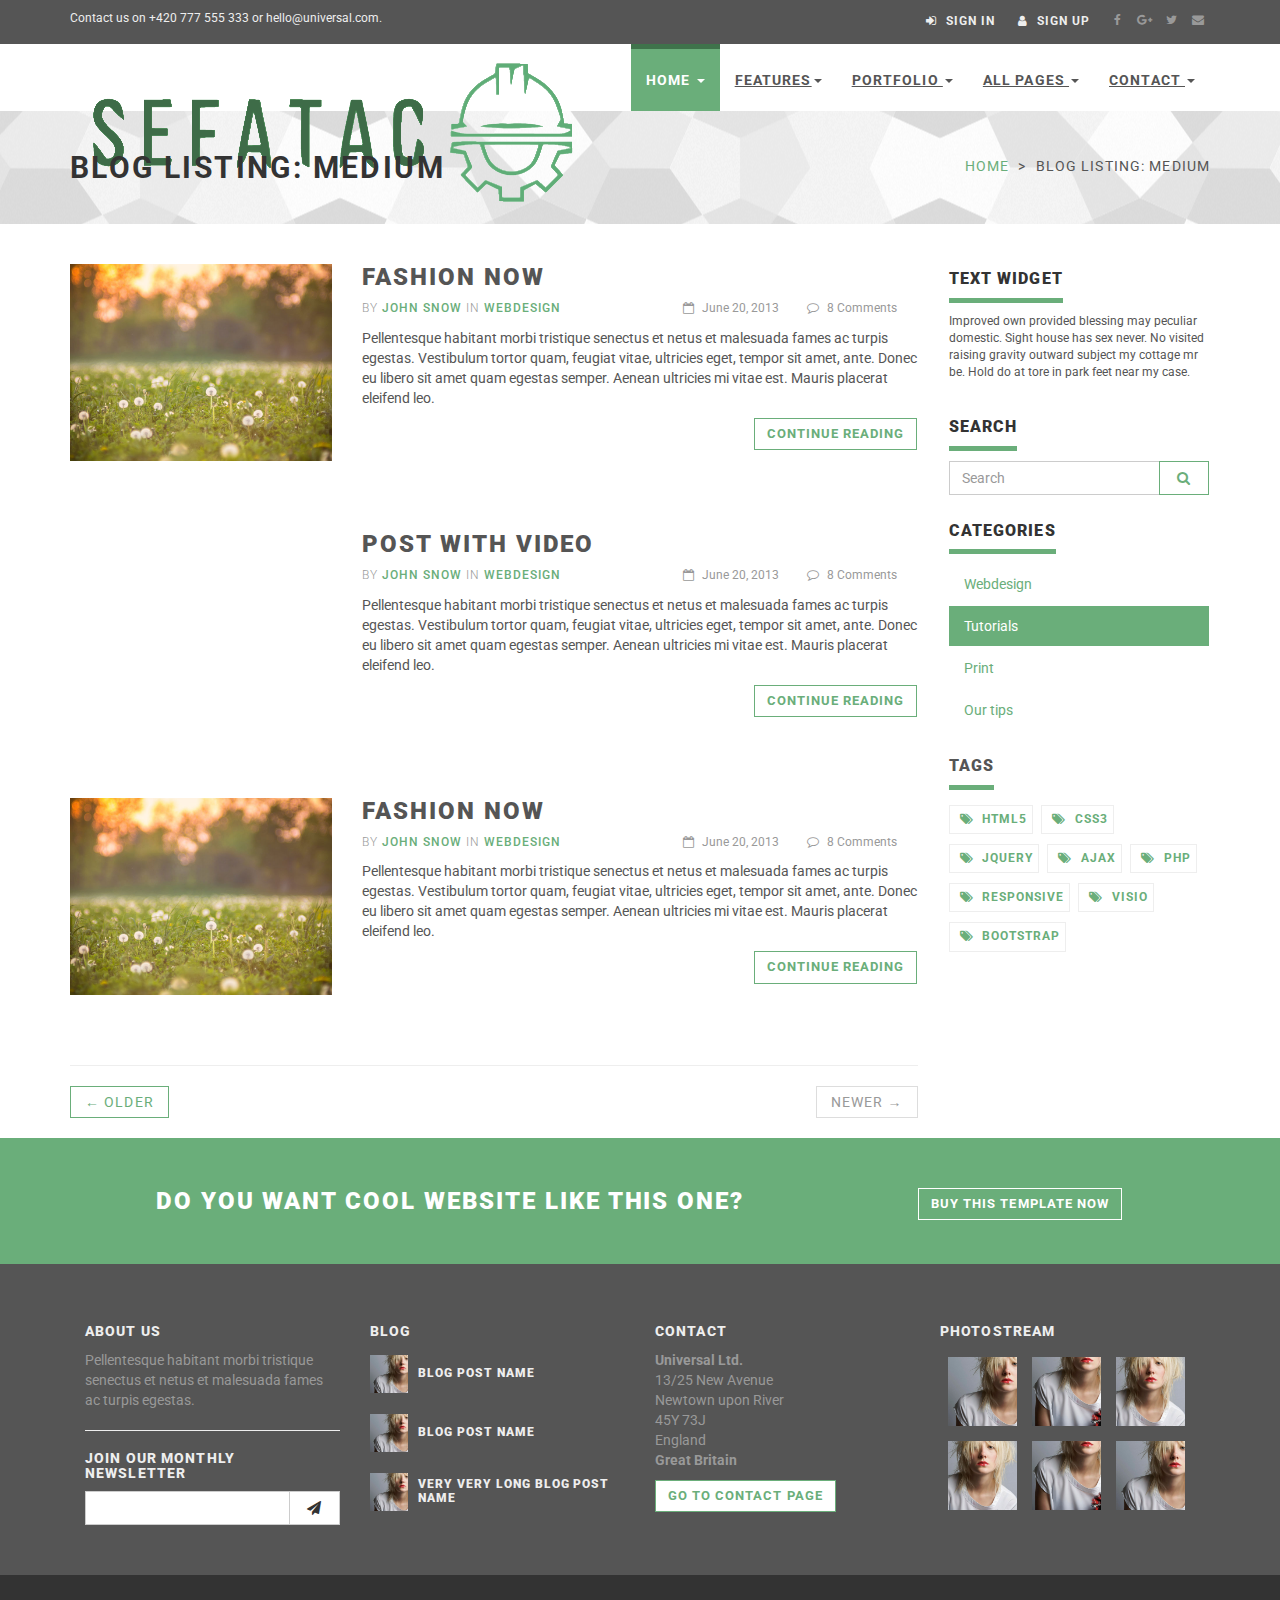
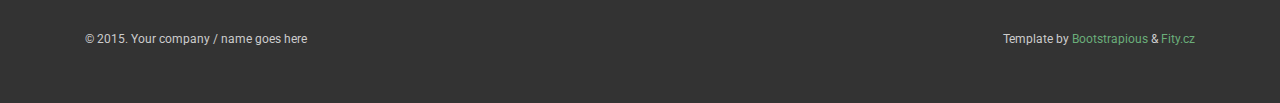
<file: blog-medium.html>
<!DOCTYPE html>
<html lang="en">

<head>
    <meta charset="utf-8">
    <meta name="robots" content="all,follow">
    <meta name="googlebot" content="index,follow,snippet,archive">
    <meta name="viewport" content="width=device-width, initial-scale=1">

    <title>Universal - All In 1 Template</title>

    <meta name="keywords" content="">

    <link href='http://fonts.googleapis.com/css?family=Roboto:400,100,100italic,300,300italic,500,700,800' rel='stylesheet' type='text/css'>

    <!-- Bootstrap and Font Awesome css -->
    <link rel="stylesheet" href="http://maxcdn.bootstrapcdn.com/font-awesome/4.3.0/css/font-awesome.min.css">
    <link rel="stylesheet" href="http://maxcdn.bootstrapcdn.com/bootstrap/3.3.2/css/bootstrap.min.css">

    <!-- Css animations  -->
    <link href="css/animate.css" rel="stylesheet">

    <!-- Theme stylesheet, if possible do not edit this stylesheet -->
    <link href="css/style.default.css" rel="stylesheet" id="theme-stylesheet">

    <!-- Custom stylesheet - for your changes -->
    <link href="css/custom.css" rel="stylesheet">

    <!-- Responsivity for older IE -->
    <!--[if lt IE 9]>
        <script src="https://oss.maxcdn.com/html5shiv/3.7.2/html5shiv.min.js"></script>
        <script src="https://oss.maxcdn.com/respond/1.4.2/respond.min.js"></script>
<![endif]-->

    <!-- Favicon and apple touch icons-->
    <link rel="shortcut icon" href="img/favicon.ico" type="image/x-icon" />
    <link rel="apple-touch-icon" href="img/apple-touch-icon.png" />
    <link rel="apple-touch-icon" sizes="57x57" href="img/apple-touch-icon-57x57.png" />
    <link rel="apple-touch-icon" sizes="72x72" href="img/apple-touch-icon-72x72.png" />
    <link rel="apple-touch-icon" sizes="76x76" href="img/apple-touch-icon-76x76.png" />
    <link rel="apple-touch-icon" sizes="114x114" href="img/apple-touch-icon-114x114.png" />
    <link rel="apple-touch-icon" sizes="120x120" href="img/apple-touch-icon-120x120.png" />
    <link rel="apple-touch-icon" sizes="144x144" href="img/apple-touch-icon-144x144.png" />
    <link rel="apple-touch-icon" sizes="152x152" href="img/apple-touch-icon-152x152.png" />
</head>

<body>


    <div id="all">
        <header>

            <!-- *** TOP ***
_________________________________________________________ -->
            <div id="top">
                <div class="container">
                    <div class="row">
                        <div class="col-xs-5 contact">
                            <p class="hidden-sm hidden-xs">Contact us on +420 777 555 333 or hello@universal.com.</p>
                            <p class="hidden-md hidden-lg"><a href="#" data-animate-hover="pulse"><i class="fa fa-phone"></i></a>  <a href="#" data-animate-hover="pulse"><i class="fa fa-envelope"></i></a>
                            </p>
                        </div>
                        <div class="col-xs-7">
                            <div class="social">
                                <a href="#" class="external facebook" data-animate-hover="pulse"><i class="fa fa-facebook"></i></a>
                                <a href="#" class="external gplus" data-animate-hover="pulse"><i class="fa fa-google-plus"></i></a>
                                <a href="#" class="external twitter" data-animate-hover="pulse"><i class="fa fa-twitter"></i></a>
                                <a href="#" class="email" data-animate-hover="pulse"><i class="fa fa-envelope"></i></a>
                            </div>

                            <div class="login">
                                <a href="#" data-toggle="modal" data-target="#login-modal"><i class="fa fa-sign-in"></i> <span class="hidden-xs text-uppercase">Sign in</span></a>
                                <a href="customer-register.html"><i class="fa fa-user"></i> <span class="hidden-xs text-uppercase">Sign up</span></a>
                            </div>

                        </div>
                    </div>
                </div>
            </div>

            <!-- *** TOP END *** -->

            <!-- *** NAVBAR ***
    _________________________________________________________ -->

            <div class="navbar-affixed-top" data-spy="affix" data-offset-top="200">

                <div class="navbar navbar-default yamm" role="navigation" id="navbar">

                    <div class="container">
                        <div class="navbar-header">

                            <a class="navbar-brand home" href="index.html">
                                <img src="img/logo.png" alt="Universal logo" class="hidden-xs hidden-sm">
                                <img src="img/logo-small.png" alt="Universal logo" class="visible-xs visible-sm"><span class="sr-only">Universal - go to homepage</span>
                            </a>
                            <div class="navbar-buttons">
                                <button type="button" class="navbar-toggle btn-template-main" data-toggle="collapse" data-target="#navigation">
                                    <span class="sr-only">Toggle navigation</span>
                                    <i class="fa fa-align-justify"></i>
                                </button>
                            </div>
                        </div>
                        <!--/.navbar-header -->

                        <div class="navbar-collapse collapse" id="navigation">

                            <ul class="nav navbar-nav navbar-right">
                                <li class="dropdown active">
                                    <a href="javascript: void(0)" class="dropdown-toggle" data-toggle="dropdown">Home <b class="caret"></b></a>
                                    <ul class="dropdown-menu">
                                        <li><a href="index.html">Option 1: Default Page</a>
                                        </li>
                                        <li><a href="index2.html">Option 2: Application</a>
                                        </li>
                                        <li><a href="index3.html">Option 3: Startup</a>
                                        </li>
                                        <li><a href="index4.html">Option 4: Agency</a>
                                        </li>
                                        <li><a href="index5.html">Option 5: Portfolio</a>
                                        </li>
                                    </ul>
                                </li>
                                <li class="dropdown use-yamm yamm-fw">
                                    <a href="#" class="dropdown-toggle" data-toggle="dropdown">Features<b class="caret"></b></a>
                                    <ul class="dropdown-menu">
                                        <li>
                                            <div class="yamm-content">
                                                <div class="row">
                                                    <div class="col-sm-6">
                                                        <img src="img/template-easy-customize.png" class="img-responsive hidden-xs" alt="">
                                                    </div>
                                                    <div class="col-sm-3">
                                                        <h5>Shortcodes</h5>
                                                        <ul>
                                                            <li><a href="template-accordions.html">Accordions</a>
                                                            </li>
                                                            <li><a href="template-alerts.html">Alerts</a>
                                                            </li>
                                                            <li><a href="template-buttons.html">Buttons</a>
                                                            </li>
                                                            <li><a href="template-content-boxes.html">Content boxes</a>
                                                            </li>
                                                            <li><a href="template-blocks.html">Horizontal blocks</a>
                                                            </li>
                                                            <li><a href="template-pagination.html">Pagination</a>
                                                            </li>
                                                            <li><a href="template-tabs.html">Tabs</a>
                                                            </li>
                                                            <li><a href="template-typography.html">Typography</a>
                                                            </li>
                                                        </ul>
                                                    </div>
                                                    <div class="col-sm-3">
                                                        <h5>Header variations</h5>
                                                        <ul>
                                                            <li><a href="template-header-default.html">Default sticky header</a>
                                                            </li>
                                                            <li><a href="template-header-nosticky.html">No sticky header</a>
                                                            </li>
                                                            <li><a href="template-header-light.html">Light header</a>
                                                            </li>
                                                        </ul>
                                                    </div>
                                                </div>
                                            </div>
                                        </li>
                                    </ul>
                                </li>
                                <li class="dropdown use-yamm yamm-fw">
                                    <a href="#" class="dropdown-toggle" data-toggle="dropdown">Portfolio <b class="caret"></b></a>
                                    <ul class="dropdown-menu">
                                        <li>
                                            <div class="yamm-content">
                                                <div class="row">
                                                    <div class="col-sm-6">
                                                        <img src="img/template-homepage.png" class="img-responsive hidden-xs" alt="">
                                                    </div>
                                                    <div class="col-sm-3">
                                                        <h5>Portfolio</h5>
                                                        <ul>
                                                            <li><a href="portfolio-2.html">2 columns</a>
                                                            </li>
                                                            <li><a href="portfolio-no-space-2.html">2 columns with negative space</a>
                                                            </li>
                                                            <li><a href="portfolio-3.html">3 columns</a>
                                                            </li>
                                                            <li><a href="portfolio-no-space-3.html">3 columns with negative space</a>
                                                            </li>
                                                            <li><a href="portfolio-4.html">4 columns</a>
                                                            </li>
                                                            <li><a href="portfolio-no-space-4.html">4 columns with negative space</a>
                                                            </li>
                                                            <li><a href="portfolio-detail.html">Portfolio - detail</a>
                                                            </li>
                                                            <li><a href="portfolio-detail-2.html">Portfolio - detail 2</a>
                                                            </li>
                                                        </ul>
                                                    </div>
                                                    <div class="col-sm-3">
                                                        <h5>About</h5>
                                                        <ul>
                                                            <li><a href="about.html">About us</a>
                                                            </li>
                                                            <li><a href="team.html">Our team</a>
                                                            </li>
                                                            <li><a href="team-member.html">Team member</a>
                                                            </li>
                                                            <li><a href="services.html">Services</a>
                                                            </li>
                                                        </ul>
                                                        <h5>Marketing</h5>
                                                        <ul>
                                                            <li><a href="packages.html">Packages</a>
                                                            </li>
                                                        </ul>
                                                    </div>
                                                </div>
                                            </div>
                                        </li>
                                    </ul>
                                </li>
                                <!-- ========== FULL WIDTH MEGAMENU ================== -->
                                <li class="dropdown use-yamm yamm-fw">
                                    <a href="#" class="dropdown-toggle" data-toggle="dropdown" data-hover="dropdown" data-delay="200">All Pages <b class="caret"></b></a>
                                    <ul class="dropdown-menu">
                                        <li>
                                            <div class="yamm-content">
                                                <div class="row">
                                                    <div class="col-sm-3">
                                                        <h5>Home</h5>
                                                        <ul>
                                                            <li><a href="index.html">Option 1: Default Page</a>
                                                            </li>
                                                            <li><a href="index2.html">Option 2: Application</a>
                                                            </li>
                                                            <li><a href="index3.html">Option 3: Startup</a>
                                                            </li>
                                                            <li><a href="index4.html">Option 4: Agency</a>
                                                            </li>
                                                            <li><a href="index5.html">Option 5: Portfolio</a>
                                                            </li>
                                                        </ul>
                                                        <h5>About</h5>
                                                        <ul>
                                                            <li><a href="about.html">About us</a>
                                                            </li>
                                                            <li><a href="team.html">Our team</a>
                                                            </li>
                                                            <li><a href="team-member.html">Team member</a>
                                                            </li>
                                                            <li><a href="services.html">Services</a>
                                                            </li>
                                                        </ul>
                                                        <h5>Marketing</h5>
                                                        <ul>
                                                            <li><a href="packages.html">Packages</a>
                                                            </li>
                                                        </ul>
                                                    </div>
                                                    <div class="col-sm-3">
                                                        <h5>Portfolio</h5>
                                                        <ul>
                                                            <li><a href="portfolio-2.html">2 columns</a>
                                                            </li>
                                                            <li><a href="portfolio-no-space-2.html">2 columns with negative space</a>
                                                            </li>
                                                            <li><a href="portfolio-3.html">3 columns</a>
                                                            </li>
                                                            <li><a href="portfolio-no-space-3.html">3 columns with negative space</a>
                                                            </li>
                                                            <li><a href="portfolio-4.html">4 columns</a>
                                                            </li>
                                                            <li><a href="portfolio-no-space-4.html">4 columns with negative space</a>
                                                            </li>
                                                            <li><a href="portfolio-detail.html">Portfolio - detail</a>
                                                            </li>
                                                            <li><a href="portfolio-detail-2.html">Portfolio - detail 2</a>
                                                            </li>
                                                        </ul>
                                                        <h5>User pages</h5>
                                                        <ul>
                                                            <li><a href="customer-register.html">Register / login</a>
                                                            </li>
                                                            <li><a href="customer-orders.html">Orders history</a>
                                                            </li>
                                                            <li><a href="customer-order.html">Order history detail</a>
                                                            </li>
                                                            <li><a href="customer-wishlist.html">Wishlist</a>
                                                            </li>
                                                            <li><a href="customer-account.html">Customer account / change password</a>
                                                            </li>
                                                        </ul>
                                                    </div>
                                                    <div class="col-sm-3">
                                                        <h5>Shop</h5>
                                                        <ul>
                                                            <li><a href="shop-category.html">Category - sidebar right</a>
                                                            </li>
                                                            <li><a href="shop-category-left.html">Category - sidebar left</a>
                                                            </li>
                                                            <li><a href="shop-category-full.html">Category - full width</a>
                                                            </li>
                                                            <li><a href="shop-detail.html">Product detail</a>
                                                            </li>
                                                        </ul>
                                                        <h5>Shop - order process</h5>
                                                        <ul>
                                                            <li><a href="shop-basket.html">Shopping cart</a>
                                                            </li>
                                                            <li><a href="shop-checkout1.html">Checkout - step 1</a>
                                                            </li>
                                                            <li><a href="shop-checkout2.html">Checkout - step 2</a>
                                                            </li>
                                                            <li><a href="shop-checkout3.html">Checkout - step 3</a>
                                                            </li>
                                                            <li><a href="shop-checkout4.html">Checkout - step 4</a>
                                                            </li>
                                                        </ul>
                                                    </div>
                                                    <div class="col-sm-3">
                                                        <h5>Contact</h5>
                                                        <ul>
                                                            <li><a href="contact.html">Contact</a>
                                                            </li>
                                                            <li><a href="contact2.html">Contact - version 2</a>
                                                            </li>
                                                            <li><a href="contact3.html">Contact - version 3</a>
                                                            </li>
                                                        </ul>
                                                        <h5>Pages</h5>
                                                        <ul>
                                                            <li><a href="text.html">Text page</a>
                                                            </li>
                                                            <li><a href="text-left.html">Text page - left sidebar</a>
                                                            </li>
                                                            <li><a href="text-full.html">Text page - full width</a>
                                                            </li>
                                                            <li><a href="faq.html">FAQ</a>
                                                            </li>
                                                            <li><a href="404.html">404 page</a>
                                                            </li>
                                                        </ul>
                                                        <h5>Blog</h5>
                                                        <ul>
                                                            <li><a href="blog.html">Blog listing big</a>
                                                            </li>
                                                            <li><a href="blog-medium.html">Blog listing medium</a>
                                                            </li>
                                                            <li><a href="blog-small.html">Blog listing small</a>
                                                            </li>
                                                            <li><a href="blog-post.html">Blog Post</a>
                                                            </li>
                                                        </ul>
                                                    </div>
                                                </div>
                                            </div>
                                            <!-- /.yamm-content -->
                                        </li>
                                    </ul>
                                </li>
                                <!-- ========== FULL WIDTH MEGAMENU END ================== -->

                                <li class="dropdown">
                                    <a href="javascript: void(0)" class="dropdown-toggle" data-toggle="dropdown">Contact <b class="caret"></b></a>
                                    <ul class="dropdown-menu">
                                        <li><a href="contact.html">Contact option 1</a>
                                        </li>
                                        <li><a href="contact2.html">Contact option 2</a>
                                        </li>
                                        <li><a href="contact3.html">Contact option 3</a>
                                        </li>

                                    </ul>
                                </li>
                            </ul>

                        </div>
                        <!--/.nav-collapse -->



                        <div class="collapse clearfix" id="search">

                            <form class="navbar-form" role="search">
                                <div class="input-group">
                                    <input type="text" class="form-control" placeholder="Search">
                                    <span class="input-group-btn">

                    <button type="submit" class="btn btn-template-main"><i class="fa fa-search"></i></button>

                </span>
                                </div>
                            </form>

                        </div>
                        <!--/.nav-collapse -->

                    </div>


                </div>
                <!-- /#navbar -->

            </div>

            <!-- *** NAVBAR END *** -->

        </header>

        <!-- *** LOGIN MODAL ***
_________________________________________________________ -->

        <div class="modal fade" id="login-modal" tabindex="-1" role="dialog" aria-labelledby="Login" aria-hidden="true">
            <div class="modal-dialog modal-sm">

                <div class="modal-content">
                    <div class="modal-header">
                        <button type="button" class="close" data-dismiss="modal" aria-hidden="true">&times;</button>
                        <h4 class="modal-title" id="Login">Customer login</h4>
                    </div>
                    <div class="modal-body">
                        <form action="customer-orders.html" method="post">
                            <div class="form-group">
                                <input type="text" class="form-control" id="email_modal" placeholder="email">
                            </div>
                            <div class="form-group">
                                <input type="password" class="form-control" id="password_modal" placeholder="password">
                            </div>

                            <p class="text-center">
                                <button class="btn btn-template-main"><i class="fa fa-sign-in"></i> Log in</button>
                            </p>

                        </form>

                        <p class="text-center text-muted">Not registered yet?</p>
                        <p class="text-center text-muted"><a href="customer-register.html"><strong>Register now</strong></a>! It is easy and done in 1&nbsp;minute and gives you access to special discounts and much more!</p>

                    </div>
                </div>
            </div>
        </div>

        <!-- *** LOGIN MODAL END *** -->

        <div id="heading-breadcrumbs">
            <div class="container">
                <div class="row">
                    <div class="col-md-6">
                        <h1>Blog listing: Medium</h1>
                    </div>
                    <div class="col-md-6">
                        <ul class="breadcrumb">
                            <li><a href="index.html">Home</a>
                            </li>
                            <li>Blog listing: Medium</li>
                        </ul>

                    </div>
                </div>
            </div>
        </div>

        <div id="content">
            <div class="container">
                <div class="row">
                    <!-- *** LEFT COLUMN ***
			 _________________________________________________________ -->

                    <div class="col-md-9" id="blog-listing-medium">
                        <section class="post">
                            <div class="row">
                                <div class="col-md-4">
                                    <div class="image">
                                        <a href="blog-post.html">
                                            <img src="img/blog-medium.jpg" class="img-responsive" alt="Example blog post alt">
                                        </a>
                                    </div>
                                </div>
                                <div class="col-md-8">
                                    <h2><a href="post.htmls">Fashion now</a></h2>
                                    <div class="clearfix">
                                        <p class="author-category">By <a href="#">John Snow</a> in <a href="blog.html">Webdesign</a>
                                        </p>
                                        <p class="date-comments">
                                            <a href="blog-post.html"><i class="fa fa-calendar-o"></i> June 20, 2013</a>
                                            <a href="blog-post.html"><i class="fa fa-comment-o"></i> 8 Comments</a>
                                        </p>
                                    </div>
                                    <p class="intro">Pellentesque habitant morbi tristique senectus et netus et malesuada fames ac turpis egestas. Vestibulum tortor quam, feugiat vitae, ultricies eget, tempor sit amet, ante. Donec eu libero sit amet quam egestas semper.
                                        Aenean ultricies mi vitae est. Mauris placerat eleifend leo.</p>
                                    <p class="read-more"><a href="blog-post.html" class="btn btn-template-main">Continue reading</a>
                                    </p>
                                </div>
                            </div>
                        </section>
                        <section class="post">
                            <div class="row">
                                <div class="col-md-4">
                                    <div class="video">
                                        <div class="embed-responsive embed-responsive-4by3">
                                            <iframe class="embed-responsive-item" src="//www.youtube.com/embed/upZJpGrppJA"></iframe>
                                        </div>
                                    </div>
                                </div>
                                <div class="col-md-8">
                                    <h2><a href="post.htmls">Post with video</a></h2>
                                    <div class="clearfix">
                                        <p class="author-category">By <a href="#">John Snow</a> in <a href="blog.html">Webdesign</a>
                                        </p>
                                        <p class="date-comments">
                                            <a href="blog-post.html"><i class="fa fa-calendar-o"></i> June 20, 2013</a>
                                            <a href="blog-post.html"><i class="fa fa-comment-o"></i> 8 Comments</a>
                                        </p>
                                    </div>
                                    <p class="intro">Pellentesque habitant morbi tristique senectus et netus et malesuada fames ac turpis egestas. Vestibulum tortor quam, feugiat vitae, ultricies eget, tempor sit amet, ante. Donec eu libero sit amet quam egestas semper.
                                        Aenean ultricies mi vitae est. Mauris placerat eleifend leo.</p>
                                    <p class="read-more"><a href="blog-post.html" class="btn btn-template-main">Continue reading</a>
                                    </p>
                                </div>
                            </div>
                        </section>

                        <section class="post">
                            <div class="row">
                                <div class="col-md-4">
                                    <div class="image">
                                        <a href="blog-post.html">
                                            <img src="img/blog-medium.jpg" class="img-responsive" alt="Example blog post alt">
                                        </a>
                                    </div>
                                </div>
                                <div class="col-md-8">
                                    <h2><a href="post.htmls">Fashion now</a></h2>
                                    <div class="clearfix">
                                        <p class="author-category">By <a href="#">John Snow</a> in <a href="blog.html">Webdesign</a>
                                        </p>
                                        <p class="date-comments">
                                            <a href="blog-post.html"><i class="fa fa-calendar-o"></i> June 20, 2013</a>
                                            <a href="blog-post.html"><i class="fa fa-comment-o"></i> 8 Comments</a>
                                        </p>
                                    </div>
                                    <p class="intro">Pellentesque habitant morbi tristique senectus et netus et malesuada fames ac turpis egestas. Vestibulum tortor quam, feugiat vitae, ultricies eget, tempor sit amet, ante. Donec eu libero sit amet quam egestas semper.
                                        Aenean ultricies mi vitae est. Mauris placerat eleifend leo.</p>
                                    <p class="read-more"><a href="blog-post.html" class="btn btn-template-main">Continue reading</a>
                                    </p>
                                </div>
                            </div>
                        </section>

                        <ul class="pager">
                            <li class="previous"><a href="#">&larr; Older</a>
                            </li>
                            <li class="next disabled"><a href="#">Newer &rarr;</a>
                            </li>
                        </ul>



                    </div>
                    <!-- /.col-md-9 -->

                    <!-- *** LEFT COLUMN END *** -->

                    <!-- *** RIGHT COLUMN ***
			 _________________________________________________________ -->

                    <div class="col-md-3">

                        <!-- *** MENUS AND WIDGETS ***
 _________________________________________________________ -->
                        <div class="panel panel-default sidebar-menu">

                            <div class="panel-heading">
                                <h3 class="panel-title">Text widget</h3>
                            </div>

                            <div class="panel-body text-widget">
                                <p>Improved own provided blessing may peculiar domestic. Sight house has sex never. No visited raising gravity outward subject my cottage mr be. Hold do at tore in park feet near my case.
                                </p>

                            </div>
                        </div>

                        <div class="panel panel-default sidebar-menu">

                            <div class="panel-heading">
                                <h3 class="panel-title">Search</h3>
                            </div>

                            <div class="panel-body">
                                <form role="search">
                                    <div class="input-group">
                                        <input type="text" class="form-control" placeholder="Search">
                                        <span class="input-group-btn">

		    <button type="submit" class="btn btn-template-main"><i class="fa fa-search"></i></button>

		</span>
                                    </div>
                                </form>
                            </div>
                        </div>

                        <div class="panel panel-default sidebar-menu">

                            <div class="panel-heading">
                                <h3 class="panel-title">Categories</h3>
                            </div>

                            <div class="panel-body">
                                <ul class="nav nav-pills nav-stacked">
                                    <li><a href="blog.html">Webdesign</a>
                                    </li>
                                    <li class="active"><a href="blog.html">Tutorials</a>
                                    </li>
                                    <li><a href="blog.html">Print</a>
                                    </li>
                                    <li><a href="blog.html">Our tips</a>
                                    </li>
                                </ul>
                            </div>
                        </div>

                        <div class="panel sidebar-menu">
                            <div class="panel-heading">
                                <h3 class="panel-title">Tags</h3>
                            </div>

                            <div class="panel-body">
                                <ul class="tag-cloud">
                                    <li><a href="#"><i class="fa fa-tags"></i> html5</a> 
                                    </li>
                                    <li><a href="#"><i class="fa fa-tags"></i> css3</a> 
                                    </li>
                                    <li><a href="#"><i class="fa fa-tags"></i> jquery</a> 
                                    </li>
                                    <li><a href="#"><i class="fa fa-tags"></i> ajax</a> 
                                    </li>
                                    <li><a href="#"><i class="fa fa-tags"></i> php</a> 
                                    </li>
                                    <li><a href="#"><i class="fa fa-tags"></i> responsive</a> 
                                    </li>
                                    <li><a href="#"><i class="fa fa-tags"></i> visio</a> 
                                    </li>
                                    <li><a href="#"><i class="fa fa-tags"></i> bootstrap</a> 
                                    </li>
                                </ul>
                            </div>
                        </div>

                        <!-- *** MENUS AND FILTERS END *** -->

                    </div>
                    <!-- /.col-md-3 -->

                    <!-- *** RIGHT COLUMN END *** -->

                </div>
                <!-- /.row -->
            </div>
            <!-- /.container -->
        </div>
        <!-- /#content -->


        <!-- *** GET IT ***
_________________________________________________________ -->

        <div id="get-it">
            <div class="container">
                <div class="col-md-8 col-sm-12">
                    <h3>Do you want cool website like this one?</h3>
                </div>
                <div class="col-md-4 col-sm-12">
                    <a href="#" class="btn btn-template-transparent-primary">Buy this template now</a>
                </div>
            </div>
        </div>


        <!-- *** GET IT END *** -->


        <!-- *** FOOTER ***
_________________________________________________________ -->

        <footer id="footer">
            <div class="container">
                <div class="col-md-3 col-sm-6">
                    <h4>About us</h4>

                    <p>Pellentesque habitant morbi tristique senectus et netus et malesuada fames ac turpis egestas.</p>

                    <hr>

                    <h4>Join our monthly newsletter</h4>

                    <form>
                        <div class="input-group">

                            <input type="text" class="form-control">

                            <span class="input-group-btn">

                        <button class="btn btn-default" type="button"><i class="fa fa-send"></i></button>

                    </span>

                        </div>
                        <!-- /input-group -->
                    </form>

                    <hr class="hidden-md hidden-lg hidden-sm">

                </div>
                <!-- /.col-md-3 -->

                <div class="col-md-3 col-sm-6">

                    <h4>Blog</h4>

                    <div class="blog-entries">
                        <div class="item same-height-row clearfix">
                            <div class="image same-height-always">
                                <a href="#">
                                    <img class="img-responsive" src="img/detailsquare.jpg" alt="">
                                </a>
                            </div>
                            <div class="name same-height-always">
                                <h5><a href="#">Blog post name</a></h5>
                            </div>
                        </div>

                        <div class="item same-height-row clearfix">
                            <div class="image same-height-always">
                                <a href="#">
                                    <img class="img-responsive" src="img/detailsquare.jpg" alt="">
                                </a>
                            </div>
                            <div class="name same-height-always">
                                <h5><a href="#">Blog post name</a></h5>
                            </div>
                        </div>

                        <div class="item same-height-row clearfix">
                            <div class="image same-height-always">
                                <a href="#">
                                    <img class="img-responsive" src="img/detailsquare.jpg" alt="">
                                </a>
                            </div>
                            <div class="name same-height-always">
                                <h5><a href="#">Very very long blog post name</a></h5>
                            </div>
                        </div>
                    </div>

                    <hr class="hidden-md hidden-lg">

                </div>
                <!-- /.col-md-3 -->

                <div class="col-md-3 col-sm-6">

                    <h4>Contact</h4>

                    <p><strong>Universal Ltd.</strong>
                        <br>13/25 New Avenue
                        <br>Newtown upon River
                        <br>45Y 73J
                        <br>England
                        <br>
                        <strong>Great Britain</strong>
                    </p>

                    <a href="contact.html" class="btn btn-small btn-template-main">Go to contact page</a>

                    <hr class="hidden-md hidden-lg hidden-sm">

                </div>
                <!-- /.col-md-3 -->



                <div class="col-md-3 col-sm-6">

                    <h4>Photostream</h4>

                    <div class="photostream">
                        <div>
                            <a href="#">
                                <img src="img/detailsquare.jpg" class="img-responsive" alt="#">
                            </a>
                        </div>
                        <div>
                            <a href="#">
                                <img src="img/detailsquare2.jpg" class="img-responsive" alt="#">
                            </a>
                        </div>
                        <div>
                            <a href="#">
                                <img src="img/detailsquare3.jpg" class="img-responsive" alt="#">
                            </a>
                        </div>
                        <div>
                            <a href="#">
                                <img src="img/detailsquare3.jpg" class="img-responsive" alt="#">
                            </a>
                        </div>
                        <div>
                            <a href="#">
                                <img src="img/detailsquare2.jpg" class="img-responsive" alt="#">
                            </a>
                        </div>
                        <div>
                            <a href="#">
                                <img src="img/detailsquare.jpg" class="img-responsive" alt="#">
                            </a>
                        </div>
                    </div>

                </div>
                <!-- /.col-md-3 -->
            </div>
            <!-- /.container -->
        </footer>
        <!-- /#footer -->

        <!-- *** FOOTER END *** -->

        <!-- *** COPYRIGHT ***
_________________________________________________________ -->

        <div id="copyright">
            <div class="container">
                <div class="col-md-12">
                    <p class="pull-left">&copy; 2015. Your company / name goes here</p>
                    <p class="pull-right">Template by <a href="https://bootstrapious.com">Bootstrapious</a> & <a href="https://fity.cz">Fity.cz</a>
                         <!-- Not removing these links is part of the license conditions of the template. Thanks for understanding :) If you want to use the template without the attribution links, you can do so after supporting further themes development at https://bootstrapious.com/donate  -->
                    </p>

                </div>
            </div>
        </div>
        <!-- /#copyright -->

        <!-- *** COPYRIGHT END *** -->




    </div>
    <!-- /#all -->


    <!-- #### JAVASCRIPT FILES ### -->

    <script src="http://ajax.googleapis.com/ajax/libs/jquery/1.11.0/jquery.min.js"></script>
    <script>
        window.jQuery || document.write('<script src="js/jquery-1.11.0.min.js"><\/script>')
    </script>
    <script src="http://maxcdn.bootstrapcdn.com/bootstrap/3.3.2/js/bootstrap.min.js"></script>

    <script src="js/jquery.cookie.js"></script>
    <script src="js/waypoints.min.js"></script>
    <script src="js/jquery.counterup.min.js"></script>
    <script src="js/jquery.parallax-1.1.3.js"></script>
    <script src="js/front.js"></script>

    



</body>

</html>
</file>
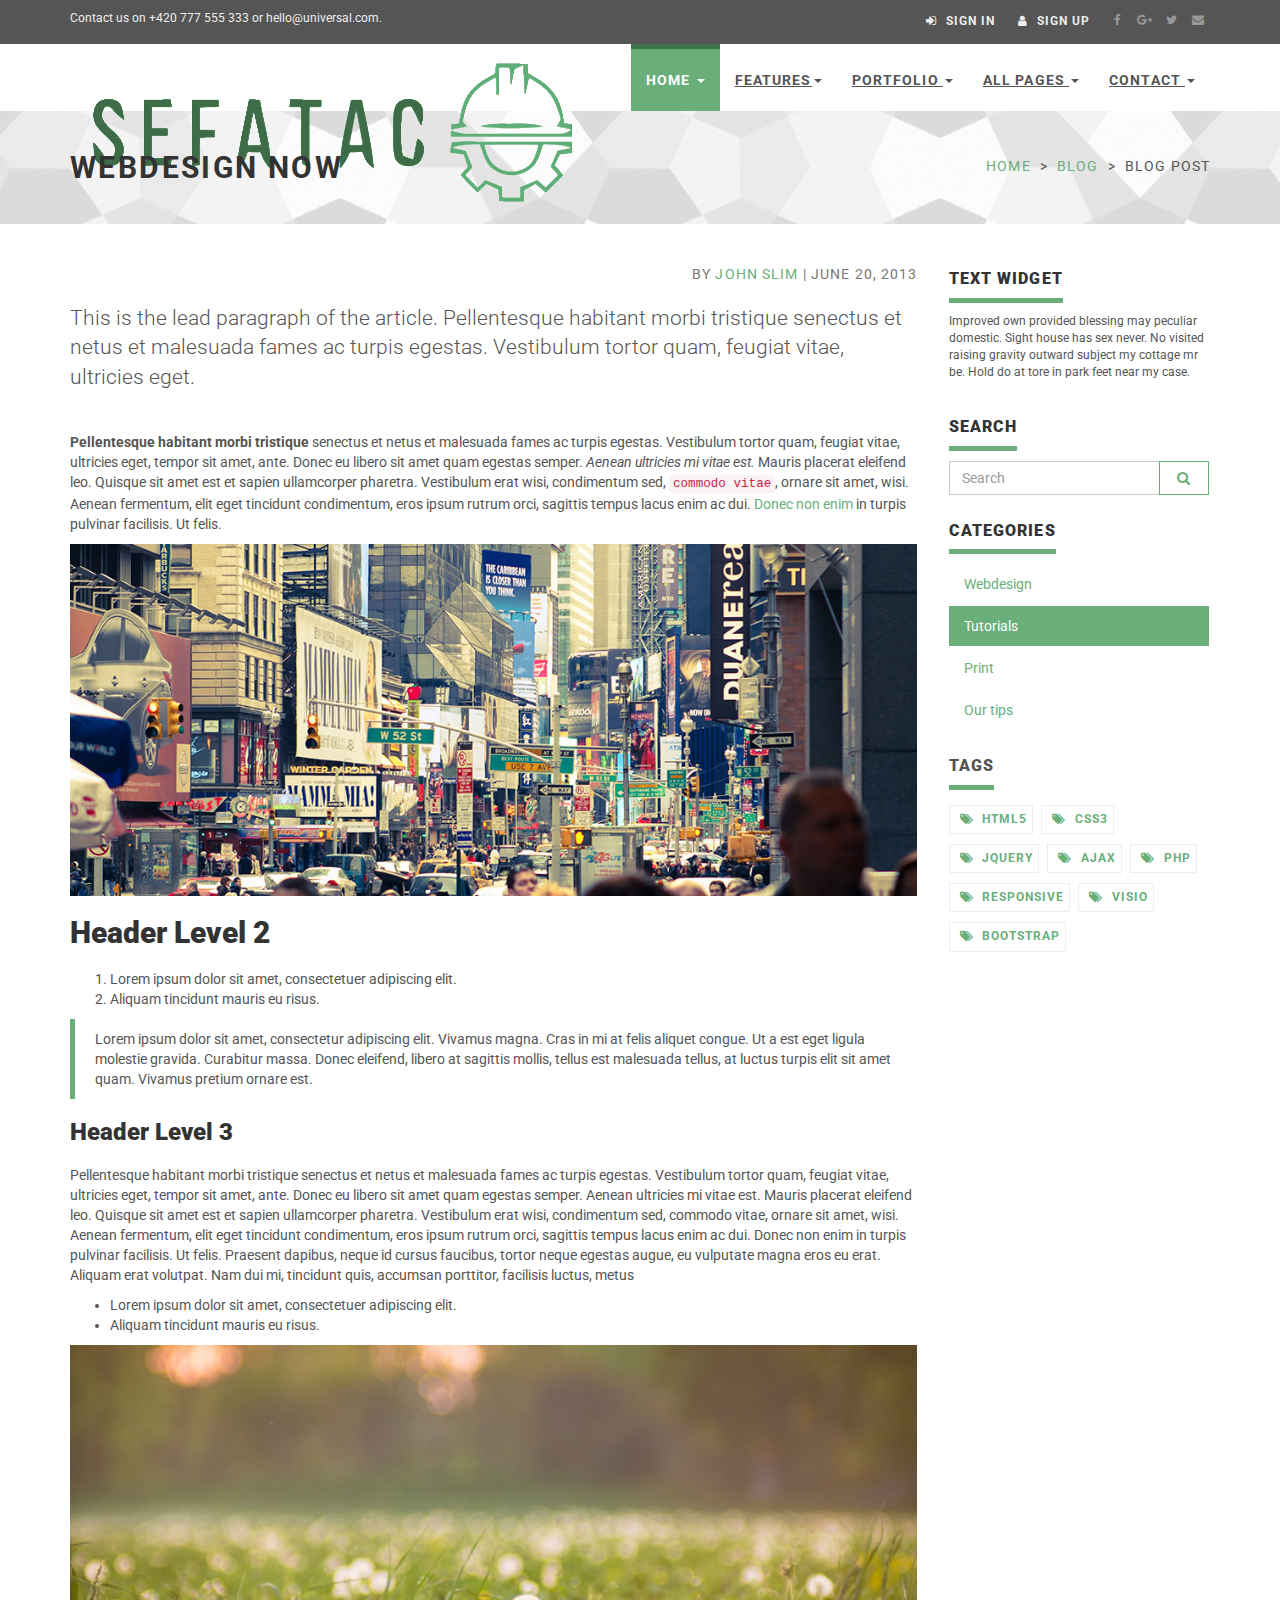
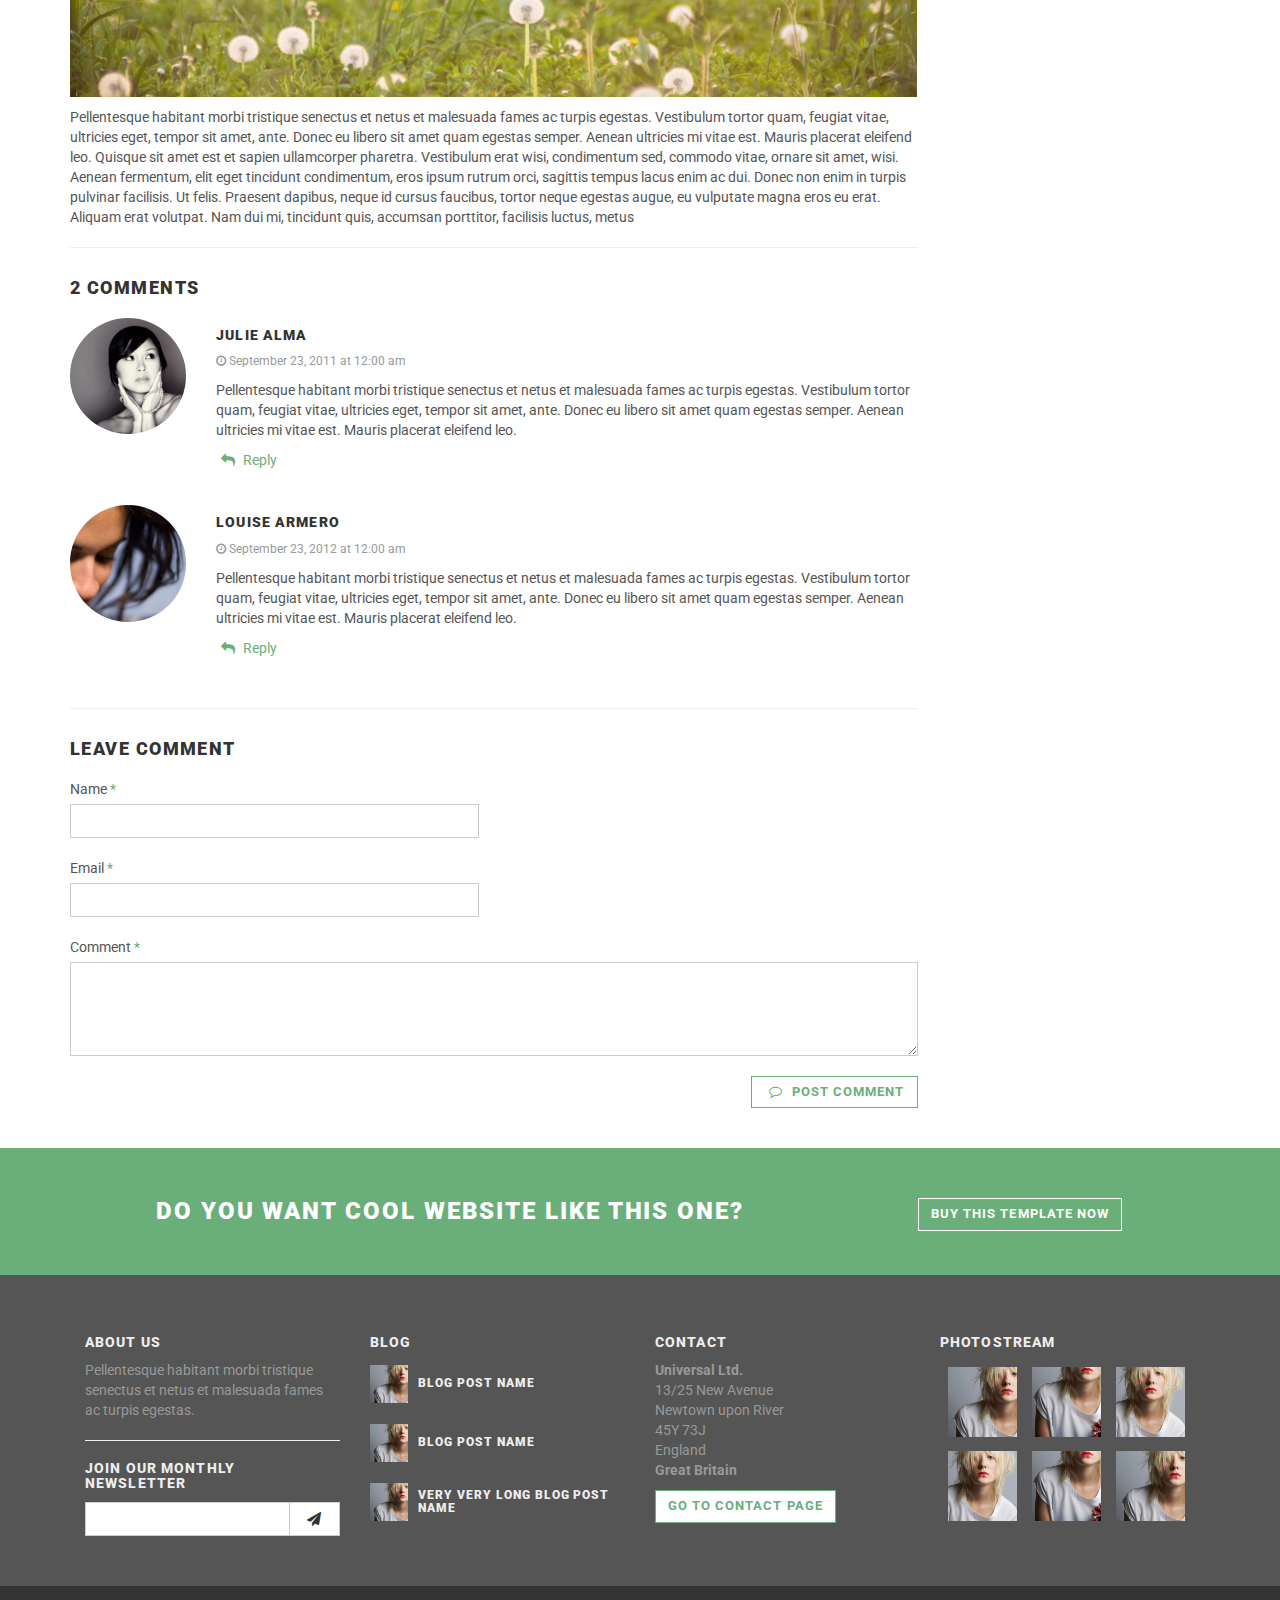
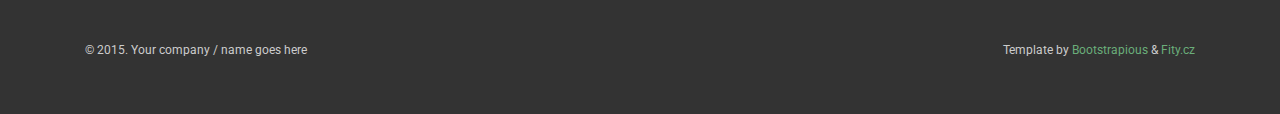
<file: blog-post.html>
<!DOCTYPE html>
<html lang="en">

<head>
    <meta charset="utf-8">
    <meta name="robots" content="all,follow">
    <meta name="googlebot" content="index,follow,snippet,archive">
    <meta name="viewport" content="width=device-width, initial-scale=1">

    <title>Universal - All In 1 Template</title>

    <meta name="keywords" content="">

    <link href='http://fonts.googleapis.com/css?family=Roboto:400,100,100italic,300,300italic,500,700,800' rel='stylesheet' type='text/css'>

    <!-- Bootstrap and Font Awesome css -->
    <link rel="stylesheet" href="http://maxcdn.bootstrapcdn.com/font-awesome/4.3.0/css/font-awesome.min.css">
    <link rel="stylesheet" href="http://maxcdn.bootstrapcdn.com/bootstrap/3.3.2/css/bootstrap.min.css">

    <!-- Css animations  -->
    <link href="css/animate.css" rel="stylesheet">

    <!-- Theme stylesheet, if possible do not edit this stylesheet -->
    <link href="css/style.default.css" rel="stylesheet" id="theme-stylesheet">

    <!-- Custom stylesheet - for your changes -->
    <link href="css/custom.css" rel="stylesheet">

    <!-- Responsivity for older IE -->
    <!--[if lt IE 9]>
        <script src="https://oss.maxcdn.com/html5shiv/3.7.2/html5shiv.min.js"></script>
        <script src="https://oss.maxcdn.com/respond/1.4.2/respond.min.js"></script>
<![endif]-->

    <!-- Favicon and apple touch icons-->
    <link rel="shortcut icon" href="img/favicon.ico" type="image/x-icon" />
    <link rel="apple-touch-icon" href="img/apple-touch-icon.png" />
    <link rel="apple-touch-icon" sizes="57x57" href="img/apple-touch-icon-57x57.png" />
    <link rel="apple-touch-icon" sizes="72x72" href="img/apple-touch-icon-72x72.png" />
    <link rel="apple-touch-icon" sizes="76x76" href="img/apple-touch-icon-76x76.png" />
    <link rel="apple-touch-icon" sizes="114x114" href="img/apple-touch-icon-114x114.png" />
    <link rel="apple-touch-icon" sizes="120x120" href="img/apple-touch-icon-120x120.png" />
    <link rel="apple-touch-icon" sizes="144x144" href="img/apple-touch-icon-144x144.png" />
    <link rel="apple-touch-icon" sizes="152x152" href="img/apple-touch-icon-152x152.png" />
</head>

<body>


    <div id="all">
        <header>

            <!-- *** TOP ***
_________________________________________________________ -->
            <div id="top">
                <div class="container">
                    <div class="row">
                        <div class="col-xs-5 contact">
                            <p class="hidden-sm hidden-xs">Contact us on +420 777 555 333 or hello@universal.com.</p>
                            <p class="hidden-md hidden-lg"><a href="#" data-animate-hover="pulse"><i class="fa fa-phone"></i></a>  <a href="#" data-animate-hover="pulse"><i class="fa fa-envelope"></i></a>
                            </p>
                        </div>
                        <div class="col-xs-7">
                            <div class="social">
                                <a href="#" class="external facebook" data-animate-hover="pulse"><i class="fa fa-facebook"></i></a>
                                <a href="#" class="external gplus" data-animate-hover="pulse"><i class="fa fa-google-plus"></i></a>
                                <a href="#" class="external twitter" data-animate-hover="pulse"><i class="fa fa-twitter"></i></a>
                                <a href="#" class="email" data-animate-hover="pulse"><i class="fa fa-envelope"></i></a>
                            </div>

                            <div class="login">
                                <a href="#" data-toggle="modal" data-target="#login-modal"><i class="fa fa-sign-in"></i> <span class="hidden-xs text-uppercase">Sign in</span></a>
                                <a href="customer-register.html"><i class="fa fa-user"></i> <span class="hidden-xs text-uppercase">Sign up</span></a>
                            </div>

                        </div>
                    </div>
                </div>
            </div>

            <!-- *** TOP END *** -->

            <!-- *** NAVBAR ***
    _________________________________________________________ -->

            <div class="navbar-affixed-top" data-spy="affix" data-offset-top="200">

                <div class="navbar navbar-default yamm" role="navigation" id="navbar">

                    <div class="container">
                        <div class="navbar-header">

                            <a class="navbar-brand home" href="index.html">
                                <img src="img/logo.png" alt="Universal logo" class="hidden-xs hidden-sm">
                                <img src="img/logo-small.png" alt="Universal logo" class="visible-xs visible-sm"><span class="sr-only">Universal - go to homepage</span>
                            </a>
                            <div class="navbar-buttons">
                                <button type="button" class="navbar-toggle btn-template-main" data-toggle="collapse" data-target="#navigation">
                                    <span class="sr-only">Toggle navigation</span>
                                    <i class="fa fa-align-justify"></i>
                                </button>
                            </div>
                        </div>
                        <!--/.navbar-header -->

                        <div class="navbar-collapse collapse" id="navigation">

                            <ul class="nav navbar-nav navbar-right">
                                <li class="dropdown active">
                                    <a href="javascript: void(0)" class="dropdown-toggle" data-toggle="dropdown">Home <b class="caret"></b></a>
                                    <ul class="dropdown-menu">
                                        <li><a href="index.html">Option 1: Default Page</a>
                                        </li>
                                        <li><a href="index2.html">Option 2: Application</a>
                                        </li>
                                        <li><a href="index3.html">Option 3: Startup</a>
                                        </li>
                                        <li><a href="index4.html">Option 4: Agency</a>
                                        </li>
                                        <li><a href="index5.html">Option 5: Portfolio</a>
                                        </li>
                                    </ul>
                                </li>
                                <li class="dropdown use-yamm yamm-fw">
                                    <a href="#" class="dropdown-toggle" data-toggle="dropdown">Features<b class="caret"></b></a>
                                    <ul class="dropdown-menu">
                                        <li>
                                            <div class="yamm-content">
                                                <div class="row">
                                                    <div class="col-sm-6">
                                                        <img src="img/template-easy-customize.png" class="img-responsive hidden-xs" alt="">
                                                    </div>
                                                    <div class="col-sm-3">
                                                        <h5>Shortcodes</h5>
                                                        <ul>
                                                            <li><a href="template-accordions.html">Accordions</a>
                                                            </li>
                                                            <li><a href="template-alerts.html">Alerts</a>
                                                            </li>
                                                            <li><a href="template-buttons.html">Buttons</a>
                                                            </li>
                                                            <li><a href="template-content-boxes.html">Content boxes</a>
                                                            </li>
                                                            <li><a href="template-blocks.html">Horizontal blocks</a>
                                                            </li>
                                                            <li><a href="template-pagination.html">Pagination</a>
                                                            </li>
                                                            <li><a href="template-tabs.html">Tabs</a>
                                                            </li>
                                                            <li><a href="template-typography.html">Typography</a>
                                                            </li>
                                                        </ul>
                                                    </div>
                                                    <div class="col-sm-3">
                                                        <h5>Header variations</h5>
                                                        <ul>
                                                            <li><a href="template-header-default.html">Default sticky header</a>
                                                            </li>
                                                            <li><a href="template-header-nosticky.html">No sticky header</a>
                                                            </li>
                                                            <li><a href="template-header-light.html">Light header</a>
                                                            </li>
                                                        </ul>
                                                    </div>
                                                </div>
                                            </div>
                                        </li>
                                    </ul>
                                </li>
                                <li class="dropdown use-yamm yamm-fw">
                                    <a href="#" class="dropdown-toggle" data-toggle="dropdown">Portfolio <b class="caret"></b></a>
                                    <ul class="dropdown-menu">
                                        <li>
                                            <div class="yamm-content">
                                                <div class="row">
                                                    <div class="col-sm-6">
                                                        <img src="img/template-homepage.png" class="img-responsive hidden-xs" alt="">
                                                    </div>
                                                    <div class="col-sm-3">
                                                        <h5>Portfolio</h5>
                                                        <ul>
                                                            <li><a href="portfolio-2.html">2 columns</a>
                                                            </li>
                                                            <li><a href="portfolio-no-space-2.html">2 columns with negative space</a>
                                                            </li>
                                                            <li><a href="portfolio-3.html">3 columns</a>
                                                            </li>
                                                            <li><a href="portfolio-no-space-3.html">3 columns with negative space</a>
                                                            </li>
                                                            <li><a href="portfolio-4.html">4 columns</a>
                                                            </li>
                                                            <li><a href="portfolio-no-space-4.html">4 columns with negative space</a>
                                                            </li>
                                                            <li><a href="portfolio-detail.html">Portfolio - detail</a>
                                                            </li>
                                                            <li><a href="portfolio-detail-2.html">Portfolio - detail 2</a>
                                                            </li>
                                                        </ul>
                                                    </div>
                                                    <div class="col-sm-3">
                                                        <h5>About</h5>
                                                        <ul>
                                                            <li><a href="about.html">About us</a>
                                                            </li>
                                                            <li><a href="team.html">Our team</a>
                                                            </li>
                                                            <li><a href="team-member.html">Team member</a>
                                                            </li>
                                                            <li><a href="services.html">Services</a>
                                                            </li>
                                                        </ul>
                                                        <h5>Marketing</h5>
                                                        <ul>
                                                            <li><a href="packages.html">Packages</a>
                                                            </li>
                                                        </ul>
                                                    </div>
                                                </div>
                                            </div>
                                        </li>
                                    </ul>
                                </li>
                                <!-- ========== FULL WIDTH MEGAMENU ================== -->
                                <li class="dropdown use-yamm yamm-fw">
                                    <a href="#" class="dropdown-toggle" data-toggle="dropdown" data-hover="dropdown" data-delay="200">All Pages <b class="caret"></b></a>
                                    <ul class="dropdown-menu">
                                        <li>
                                            <div class="yamm-content">
                                                <div class="row">
                                                    <div class="col-sm-3">
                                                        <h5>Home</h5>
                                                        <ul>
                                                            <li><a href="index.html">Option 1: Default Page</a>
                                                            </li>
                                                            <li><a href="index2.html">Option 2: Application</a>
                                                            </li>
                                                            <li><a href="index3.html">Option 3: Startup</a>
                                                            </li>
                                                            <li><a href="index4.html">Option 4: Agency</a>
                                                            </li>
                                                            <li><a href="index5.html">Option 5: Portfolio</a>
                                                            </li>
                                                        </ul>
                                                        <h5>About</h5>
                                                        <ul>
                                                            <li><a href="about.html">About us</a>
                                                            </li>
                                                            <li><a href="team.html">Our team</a>
                                                            </li>
                                                            <li><a href="team-member.html">Team member</a>
                                                            </li>
                                                            <li><a href="services.html">Services</a>
                                                            </li>
                                                        </ul>
                                                        <h5>Marketing</h5>
                                                        <ul>
                                                            <li><a href="packages.html">Packages</a>
                                                            </li>
                                                        </ul>
                                                    </div>
                                                    <div class="col-sm-3">
                                                        <h5>Portfolio</h5>
                                                        <ul>
                                                            <li><a href="portfolio-2.html">2 columns</a>
                                                            </li>
                                                            <li><a href="portfolio-no-space-2.html">2 columns with negative space</a>
                                                            </li>
                                                            <li><a href="portfolio-3.html">3 columns</a>
                                                            </li>
                                                            <li><a href="portfolio-no-space-3.html">3 columns with negative space</a>
                                                            </li>
                                                            <li><a href="portfolio-4.html">4 columns</a>
                                                            </li>
                                                            <li><a href="portfolio-no-space-4.html">4 columns with negative space</a>
                                                            </li>
                                                            <li><a href="portfolio-detail.html">Portfolio - detail</a>
                                                            </li>
                                                            <li><a href="portfolio-detail-2.html">Portfolio - detail 2</a>
                                                            </li>
                                                        </ul>
                                                        <h5>User pages</h5>
                                                        <ul>
                                                            <li><a href="customer-register.html">Register / login</a>
                                                            </li>
                                                            <li><a href="customer-orders.html">Orders history</a>
                                                            </li>
                                                            <li><a href="customer-order.html">Order history detail</a>
                                                            </li>
                                                            <li><a href="customer-wishlist.html">Wishlist</a>
                                                            </li>
                                                            <li><a href="customer-account.html">Customer account / change password</a>
                                                            </li>
                                                        </ul>
                                                    </div>
                                                    <div class="col-sm-3">
                                                        <h5>Shop</h5>
                                                        <ul>
                                                            <li><a href="shop-category.html">Category - sidebar right</a>
                                                            </li>
                                                            <li><a href="shop-category-left.html">Category - sidebar left</a>
                                                            </li>
                                                            <li><a href="shop-category-full.html">Category - full width</a>
                                                            </li>
                                                            <li><a href="shop-detail.html">Product detail</a>
                                                            </li>
                                                        </ul>
                                                        <h5>Shop - order process</h5>
                                                        <ul>
                                                            <li><a href="shop-basket.html">Shopping cart</a>
                                                            </li>
                                                            <li><a href="shop-checkout1.html">Checkout - step 1</a>
                                                            </li>
                                                            <li><a href="shop-checkout2.html">Checkout - step 2</a>
                                                            </li>
                                                            <li><a href="shop-checkout3.html">Checkout - step 3</a>
                                                            </li>
                                                            <li><a href="shop-checkout4.html">Checkout - step 4</a>
                                                            </li>
                                                        </ul>
                                                    </div>
                                                    <div class="col-sm-3">
                                                        <h5>Contact</h5>
                                                        <ul>
                                                            <li><a href="contact.html">Contact</a>
                                                            </li>
                                                            <li><a href="contact2.html">Contact - version 2</a>
                                                            </li>
                                                            <li><a href="contact3.html">Contact - version 3</a>
                                                            </li>
                                                        </ul>
                                                        <h5>Pages</h5>
                                                        <ul>
                                                            <li><a href="text.html">Text page</a>
                                                            </li>
                                                            <li><a href="text-left.html">Text page - left sidebar</a>
                                                            </li>
                                                            <li><a href="text-full.html">Text page - full width</a>
                                                            </li>
                                                            <li><a href="faq.html">FAQ</a>
                                                            </li>
                                                            <li><a href="404.html">404 page</a>
                                                            </li>
                                                        </ul>
                                                        <h5>Blog</h5>
                                                        <ul>
                                                            <li><a href="blog.html">Blog listing big</a>
                                                            </li>
                                                            <li><a href="blog-medium.html">Blog listing medium</a>
                                                            </li>
                                                            <li><a href="blog-small.html">Blog listing small</a>
                                                            </li>
                                                            <li><a href="blog-post.html">Blog Post</a>
                                                            </li>
                                                        </ul>
                                                    </div>
                                                </div>
                                            </div>
                                            <!-- /.yamm-content -->
                                        </li>
                                    </ul>
                                </li>
                                <!-- ========== FULL WIDTH MEGAMENU END ================== -->

                                <li class="dropdown">
                                    <a href="javascript: void(0)" class="dropdown-toggle" data-toggle="dropdown">Contact <b class="caret"></b></a>
                                    <ul class="dropdown-menu">
                                        <li><a href="contact.html">Contact option 1</a>
                                        </li>
                                        <li><a href="contact2.html">Contact option 2</a>
                                        </li>
                                        <li><a href="contact3.html">Contact option 3</a>
                                        </li>

                                    </ul>
                                </li>
                            </ul>

                        </div>
                        <!--/.nav-collapse -->



                        <div class="collapse clearfix" id="search">

                            <form class="navbar-form" role="search">
                                <div class="input-group">
                                    <input type="text" class="form-control" placeholder="Search">
                                    <span class="input-group-btn">

                    <button type="submit" class="btn btn-template-main"><i class="fa fa-search"></i></button>

                </span>
                                </div>
                            </form>

                        </div>
                        <!--/.nav-collapse -->

                    </div>


                </div>
                <!-- /#navbar -->

            </div>

            <!-- *** NAVBAR END *** -->

        </header>

        <!-- *** LOGIN MODAL ***
_________________________________________________________ -->

        <div class="modal fade" id="login-modal" tabindex="-1" role="dialog" aria-labelledby="Login" aria-hidden="true">
            <div class="modal-dialog modal-sm">

                <div class="modal-content">
                    <div class="modal-header">
                        <button type="button" class="close" data-dismiss="modal" aria-hidden="true">&times;</button>
                        <h4 class="modal-title" id="Login">Customer login</h4>
                    </div>
                    <div class="modal-body">
                        <form action="customer-orders.html" method="post">
                            <div class="form-group">
                                <input type="text" class="form-control" id="email_modal" placeholder="email">
                            </div>
                            <div class="form-group">
                                <input type="password" class="form-control" id="password_modal" placeholder="password">
                            </div>

                            <p class="text-center">
                                <button class="btn btn-template-main"><i class="fa fa-sign-in"></i> Log in</button>
                            </p>

                        </form>

                        <p class="text-center text-muted">Not registered yet?</p>
                        <p class="text-center text-muted"><a href="customer-register.html"><strong>Register now</strong></a>! It is easy and done in 1&nbsp;minute and gives you access to special discounts and much more!</p>

                    </div>
                </div>
            </div>
        </div>

        <!-- *** LOGIN MODAL END *** -->

        <div id="heading-breadcrumbs">
            <div class="container">
                <div class="row">
                    <div class="col-md-7">
                        <h1>Webdesign now</h1>
                    </div>
                    <div class="col-md-5">
                        <ul class="breadcrumb">
                            <li><a href="index.html">Home</a>
                            </li>
                            <li><a href="blog.html">Blog</a>
                            </li>
                            <li>Blog post</li>
                        </ul>

                    </div>
                </div>
            </div>
        </div>

        <div id="content">
            <div class="container">

                <div class="row">

                    <!-- *** LEFT COLUMN ***
			_________________________________________________________ -->

                    <div class="col-md-9" id="blog-post">


                        <p class="text-muted text-uppercase mb-small text-right">By <a href="#">John Slim</a> | June 20, 2013</p>
                        <p class="lead">This is the lead paragraph of the article. Pellentesque habitant morbi tristique senectus et netus et malesuada fames ac turpis egestas. Vestibulum tortor quam, feugiat vitae, ultricies eget.</p>

                        <div id="post-content">
                            <p><strong>Pellentesque habitant morbi tristique</strong> senectus et netus et malesuada fames ac turpis egestas. Vestibulum tortor quam, feugiat vitae, ultricies eget, tempor sit amet, ante. Donec eu libero sit amet quam egestas
                                semper. <em>Aenean ultricies mi vitae est.</em> Mauris placerat eleifend leo. Quisque sit amet est et sapien ullamcorper pharetra. Vestibulum erat wisi, condimentum sed, <code>commodo vitae</code>, ornare sit amet, wisi. Aenean
                                fermentum, elit eget tincidunt condimentum, eros ipsum rutrum orci, sagittis tempus lacus enim ac dui. <a href="#">Donec non enim</a> in turpis pulvinar facilisis. Ut felis.</p>

                            <p>
                                <img src="img/blog2.jpg" class="img-responsive" alt="Example blog post alt">
                            </p>

                            <h2>Header Level 2</h2>

                            <ol>
                                <li>Lorem ipsum dolor sit amet, consectetuer adipiscing elit.</li>
                                <li>Aliquam tincidunt mauris eu risus.</li>
                            </ol>

                            <blockquote>
                                <p>Lorem ipsum dolor sit amet, consectetur adipiscing elit. Vivamus magna. Cras in mi at felis aliquet congue. Ut a est eget ligula molestie gravida. Curabitur massa. Donec eleifend, libero at sagittis mollis, tellus est malesuada
                                    tellus, at luctus turpis elit sit amet quam. Vivamus pretium ornare est.</p>
                            </blockquote>

                            <h3>Header Level 3</h3>

                            <p>Pellentesque habitant morbi tristique senectus et netus et malesuada fames ac turpis egestas. Vestibulum tortor quam, feugiat vitae, ultricies eget, tempor sit amet, ante. Donec eu libero sit amet quam egestas semper. Aenean
                                ultricies mi vitae est. Mauris placerat eleifend leo. Quisque sit amet est et sapien ullamcorper pharetra. Vestibulum erat wisi, condimentum sed, commodo vitae, ornare sit amet, wisi. Aenean fermentum, elit eget tincidunt
                                condimentum, eros ipsum rutrum orci, sagittis tempus lacus enim ac dui. Donec non enim in turpis pulvinar facilisis. Ut felis. Praesent dapibus, neque id cursus faucibus, tortor neque egestas augue, eu vulputate magna eros
                                eu erat. Aliquam erat volutpat. Nam dui mi, tincidunt quis, accumsan porttitor, facilisis luctus, metus</p>

                            <ul>
                                <li>Lorem ipsum dolor sit amet, consectetuer adipiscing elit.</li>
                                <li>Aliquam tincidunt mauris eu risus.</li>
                            </ul>

                            <p>
                                <img src="img/blog.jpg" class="img-responsive" alt="Example blog post alt">
                            </p>

                            <p>Pellentesque habitant morbi tristique senectus et netus et malesuada fames ac turpis egestas. Vestibulum tortor quam, feugiat vitae, ultricies eget, tempor sit amet, ante. Donec eu libero sit amet quam egestas semper. Aenean
                                ultricies mi vitae est. Mauris placerat eleifend leo. Quisque sit amet est et sapien ullamcorper pharetra. Vestibulum erat wisi, condimentum sed, commodo vitae, ornare sit amet, wisi. Aenean fermentum, elit eget tincidunt
                                condimentum, eros ipsum rutrum orci, sagittis tempus lacus enim ac dui. Donec non enim in turpis pulvinar facilisis. Ut felis. Praesent dapibus, neque id cursus faucibus, tortor neque egestas augue, eu vulputate magna eros
                                eu erat. Aliquam erat volutpat. Nam dui mi, tincidunt quis, accumsan porttitor, facilisis luctus, metus</p>

                        </div>
                        <!-- /#post-content -->

                        <div id="comments">
                            <h4 class="text-uppercase">2 comments</h4>


                            <div class="row comment">
                                <div class="col-sm-3 col-md-2 text-center-xs">
                                    <p>
                                        <img src="img/blog-avatar2.jpg" class="img-responsive img-circle" alt="">
                                    </p>
                                </div>
                                <div class="col-sm-9 col-md-10">
                                    <h5 class="text-uppercase">Julie Alma</h5>
                                    <p class="posted"><i class="fa fa-clock-o"></i> September 23, 2011 at 12:00 am</p>
                                    <p>Pellentesque habitant morbi tristique senectus et netus et malesuada fames ac turpis egestas. Vestibulum tortor quam, feugiat vitae, ultricies eget, tempor sit amet, ante. Donec eu libero sit amet quam egestas semper.
                                        Aenean ultricies mi vitae est. Mauris placerat eleifend leo.</p>
                                    <p class="reply"><a href="#"><i class="fa fa-reply"></i> Reply</a>
                                    </p>
                                </div>
                            </div>
                            <!-- /.comment -->


                            <div class="row comment last">

                                <div class="col-sm-3 col-md-2 text-center-xs">
                                    <p>
                                        <img src="img/blog-avatar.jpg" class="img-responsive img-circle" alt="">
                                    </p>
                                </div>

                                <div class="col-sm-9 col-md-10">
                                    <h5 class="text-uppercase">Louise Armero</h5>
                                    <p class="posted"><i class="fa fa-clock-o"></i> September 23, 2012 at 12:00 am</p>
                                    <p>Pellentesque habitant morbi tristique senectus et netus et malesuada fames ac turpis egestas. Vestibulum tortor quam, feugiat vitae, ultricies eget, tempor sit amet, ante. Donec eu libero sit amet quam egestas semper.
                                        Aenean ultricies mi vitae est. Mauris placerat eleifend leo.</p>
                                    <p class="reply"><a href="#"><i class="fa fa-reply"></i> Reply</a>
                                    </p>
                                </div>

                            </div>
                            <!-- /.comment -->
                        </div>
                        <!-- /#comments -->


                        <div id="comment-form">

                            <h4 class="text-uppercase">Leave comment</h4>

                            <form>
                                <div class="row">

                                    <div class="col-sm-6">
                                        <div class="form-group">
                                            <label for="name">Name <span class="required">*</span>
                                            </label>
                                            <input type="text" class="form-control" id="name">
                                        </div>
                                    </div>

                                </div>

                                <div class="row">
                                    <div class="col-sm-6">
                                        <div class="form-group">
                                            <label for="email">Email <span class="required">*</span>
                                            </label>
                                            <input type="text" class="form-control" id="email">
                                        </div>
                                    </div>
                                </div>

                                <div class="row">
                                    <div class="col-sm-12">
                                        <div class="form-group">
                                            <label for="comment">Comment <span class="required">*</span>
                                            </label>
                                            <textarea class="form-control" id="comment" rows="4"></textarea>
                                        </div>
                                    </div>
                                </div>

                                <div class="row">
                                    <div class="col-sm-12 text-right">
                                        <button class="btn btn-template-main"><i class="fa fa-comment-o"></i> Post comment</button>
                                    </div>
                                </div>


                            </form>

                        </div>
                        <!-- /#comment-form -->


                    </div>
                    <!-- /#blog-post -->

                    <!-- *** LEFT COLUMN END *** -->

                    <!-- *** RIGHT COLUMN ***
				_________________________________________________________ -->

                    <div class="col-md-3">

                        <!-- *** MENUS AND WIDGETS ***
 _________________________________________________________ -->
                        <div class="panel panel-default sidebar-menu">

                            <div class="panel-heading">
                                <h3 class="panel-title">Text widget</h3>
                            </div>

                            <div class="panel-body text-widget">
                                <p>Improved own provided blessing may peculiar domestic. Sight house has sex never. No visited raising gravity outward subject my cottage mr be. Hold do at tore in park feet near my case.
                                </p>

                            </div>
                        </div>

                        <div class="panel panel-default sidebar-menu">

                            <div class="panel-heading">
                                <h3 class="panel-title">Search</h3>
                            </div>

                            <div class="panel-body">
                                <form role="search">
                                    <div class="input-group">
                                        <input type="text" class="form-control" placeholder="Search">
                                        <span class="input-group-btn">

		    <button type="submit" class="btn btn-template-main"><i class="fa fa-search"></i></button>

		</span>
                                    </div>
                                </form>
                            </div>
                        </div>

                        <div class="panel panel-default sidebar-menu">

                            <div class="panel-heading">
                                <h3 class="panel-title">Categories</h3>
                            </div>

                            <div class="panel-body">
                                <ul class="nav nav-pills nav-stacked">
                                    <li><a href="blog.html">Webdesign</a>
                                    </li>
                                    <li class="active"><a href="blog.html">Tutorials</a>
                                    </li>
                                    <li><a href="blog.html">Print</a>
                                    </li>
                                    <li><a href="blog.html">Our tips</a>
                                    </li>
                                </ul>
                            </div>
                        </div>

                        <div class="panel sidebar-menu">
                            <div class="panel-heading">
                                <h3 class="panel-title">Tags</h3>
                            </div>

                            <div class="panel-body">
                                <ul class="tag-cloud">
                                    <li><a href="#"><i class="fa fa-tags"></i> html5</a> 
                                    </li>
                                    <li><a href="#"><i class="fa fa-tags"></i> css3</a> 
                                    </li>
                                    <li><a href="#"><i class="fa fa-tags"></i> jquery</a> 
                                    </li>
                                    <li><a href="#"><i class="fa fa-tags"></i> ajax</a> 
                                    </li>
                                    <li><a href="#"><i class="fa fa-tags"></i> php</a> 
                                    </li>
                                    <li><a href="#"><i class="fa fa-tags"></i> responsive</a> 
                                    </li>
                                    <li><a href="#"><i class="fa fa-tags"></i> visio</a> 
                                    </li>
                                    <li><a href="#"><i class="fa fa-tags"></i> bootstrap</a> 
                                    </li>
                                </ul>
                            </div>
                        </div>

                        <!-- *** MENUS AND FILTERS END *** -->

                    </div>
                    <!-- /.col-md-3 -->

                    <!-- *** RIGHT COLUMN END *** -->


                </div>
                <!-- /.row -->

            </div>
            <!-- /.container -->
        </div>
        <!-- /#content -->


        <!-- *** GET IT ***
_________________________________________________________ -->

        <div id="get-it">
            <div class="container">
                <div class="col-md-8 col-sm-12">
                    <h3>Do you want cool website like this one?</h3>
                </div>
                <div class="col-md-4 col-sm-12">
                    <a href="#" class="btn btn-template-transparent-primary">Buy this template now</a>
                </div>
            </div>
        </div>


        <!-- *** GET IT END *** -->


        <!-- *** FOOTER ***
_________________________________________________________ -->

        <footer id="footer">
            <div class="container">
                <div class="col-md-3 col-sm-6">
                    <h4>About us</h4>

                    <p>Pellentesque habitant morbi tristique senectus et netus et malesuada fames ac turpis egestas.</p>

                    <hr>

                    <h4>Join our monthly newsletter</h4>

                    <form>
                        <div class="input-group">

                            <input type="text" class="form-control">

                            <span class="input-group-btn">

                        <button class="btn btn-default" type="button"><i class="fa fa-send"></i></button>

                    </span>

                        </div>
                        <!-- /input-group -->
                    </form>

                    <hr class="hidden-md hidden-lg hidden-sm">

                </div>
                <!-- /.col-md-3 -->

                <div class="col-md-3 col-sm-6">

                    <h4>Blog</h4>

                    <div class="blog-entries">
                        <div class="item same-height-row clearfix">
                            <div class="image same-height-always">
                                <a href="#">
                                    <img class="img-responsive" src="img/detailsquare.jpg" alt="">
                                </a>
                            </div>
                            <div class="name same-height-always">
                                <h5><a href="#">Blog post name</a></h5>
                            </div>
                        </div>

                        <div class="item same-height-row clearfix">
                            <div class="image same-height-always">
                                <a href="#">
                                    <img class="img-responsive" src="img/detailsquare.jpg" alt="">
                                </a>
                            </div>
                            <div class="name same-height-always">
                                <h5><a href="#">Blog post name</a></h5>
                            </div>
                        </div>

                        <div class="item same-height-row clearfix">
                            <div class="image same-height-always">
                                <a href="#">
                                    <img class="img-responsive" src="img/detailsquare.jpg" alt="">
                                </a>
                            </div>
                            <div class="name same-height-always">
                                <h5><a href="#">Very very long blog post name</a></h5>
                            </div>
                        </div>
                    </div>

                    <hr class="hidden-md hidden-lg">

                </div>
                <!-- /.col-md-3 -->

                <div class="col-md-3 col-sm-6">

                    <h4>Contact</h4>

                    <p><strong>Universal Ltd.</strong>
                        <br>13/25 New Avenue
                        <br>Newtown upon River
                        <br>45Y 73J
                        <br>England
                        <br>
                        <strong>Great Britain</strong>
                    </p>

                    <a href="contact.html" class="btn btn-small btn-template-main">Go to contact page</a>

                    <hr class="hidden-md hidden-lg hidden-sm">

                </div>
                <!-- /.col-md-3 -->



                <div class="col-md-3 col-sm-6">

                    <h4>Photostream</h4>

                    <div class="photostream">
                        <div>
                            <a href="#">
                                <img src="img/detailsquare.jpg" class="img-responsive" alt="#">
                            </a>
                        </div>
                        <div>
                            <a href="#">
                                <img src="img/detailsquare2.jpg" class="img-responsive" alt="#">
                            </a>
                        </div>
                        <div>
                            <a href="#">
                                <img src="img/detailsquare3.jpg" class="img-responsive" alt="#">
                            </a>
                        </div>
                        <div>
                            <a href="#">
                                <img src="img/detailsquare3.jpg" class="img-responsive" alt="#">
                            </a>
                        </div>
                        <div>
                            <a href="#">
                                <img src="img/detailsquare2.jpg" class="img-responsive" alt="#">
                            </a>
                        </div>
                        <div>
                            <a href="#">
                                <img src="img/detailsquare.jpg" class="img-responsive" alt="#">
                            </a>
                        </div>
                    </div>

                </div>
                <!-- /.col-md-3 -->
            </div>
            <!-- /.container -->
        </footer>
        <!-- /#footer -->

        <!-- *** FOOTER END *** -->

        <!-- *** COPYRIGHT ***
_________________________________________________________ -->

        <div id="copyright">
            <div class="container">
                <div class="col-md-12">
                    <p class="pull-left">&copy; 2015. Your company / name goes here</p>
                    <p class="pull-right">Template by <a href="https://bootstrapious.com">Bootstrapious</a> & <a href="https://fity.cz">Fity.cz</a>
                         <!-- Not removing these links is part of the license conditions of the template. Thanks for understanding :) If you want to use the template without the attribution links, you can do so after supporting further themes development at https://bootstrapious.com/donate  -->
                    </p>

                </div>
            </div>
        </div>
        <!-- /#copyright -->

        <!-- *** COPYRIGHT END *** -->



    </div>
    <!-- /#all -->


    <!-- #### JAVASCRIPT FILES ### -->

    <script src="http://ajax.googleapis.com/ajax/libs/jquery/1.11.0/jquery.min.js"></script>
    <script>
        window.jQuery || document.write('<script src="js/jquery-1.11.0.min.js"><\/script>')
    </script>
    <script src="http://maxcdn.bootstrapcdn.com/bootstrap/3.3.2/js/bootstrap.min.js"></script>

    <script src="js/jquery.cookie.js"></script>
    <script src="js/waypoints.min.js"></script>
    <script src="js/jquery.counterup.min.js"></script>
    <script src="js/jquery.parallax-1.1.3.js"></script>
    <script src="js/front.js"></script>

    



</body>

</html>
</file>
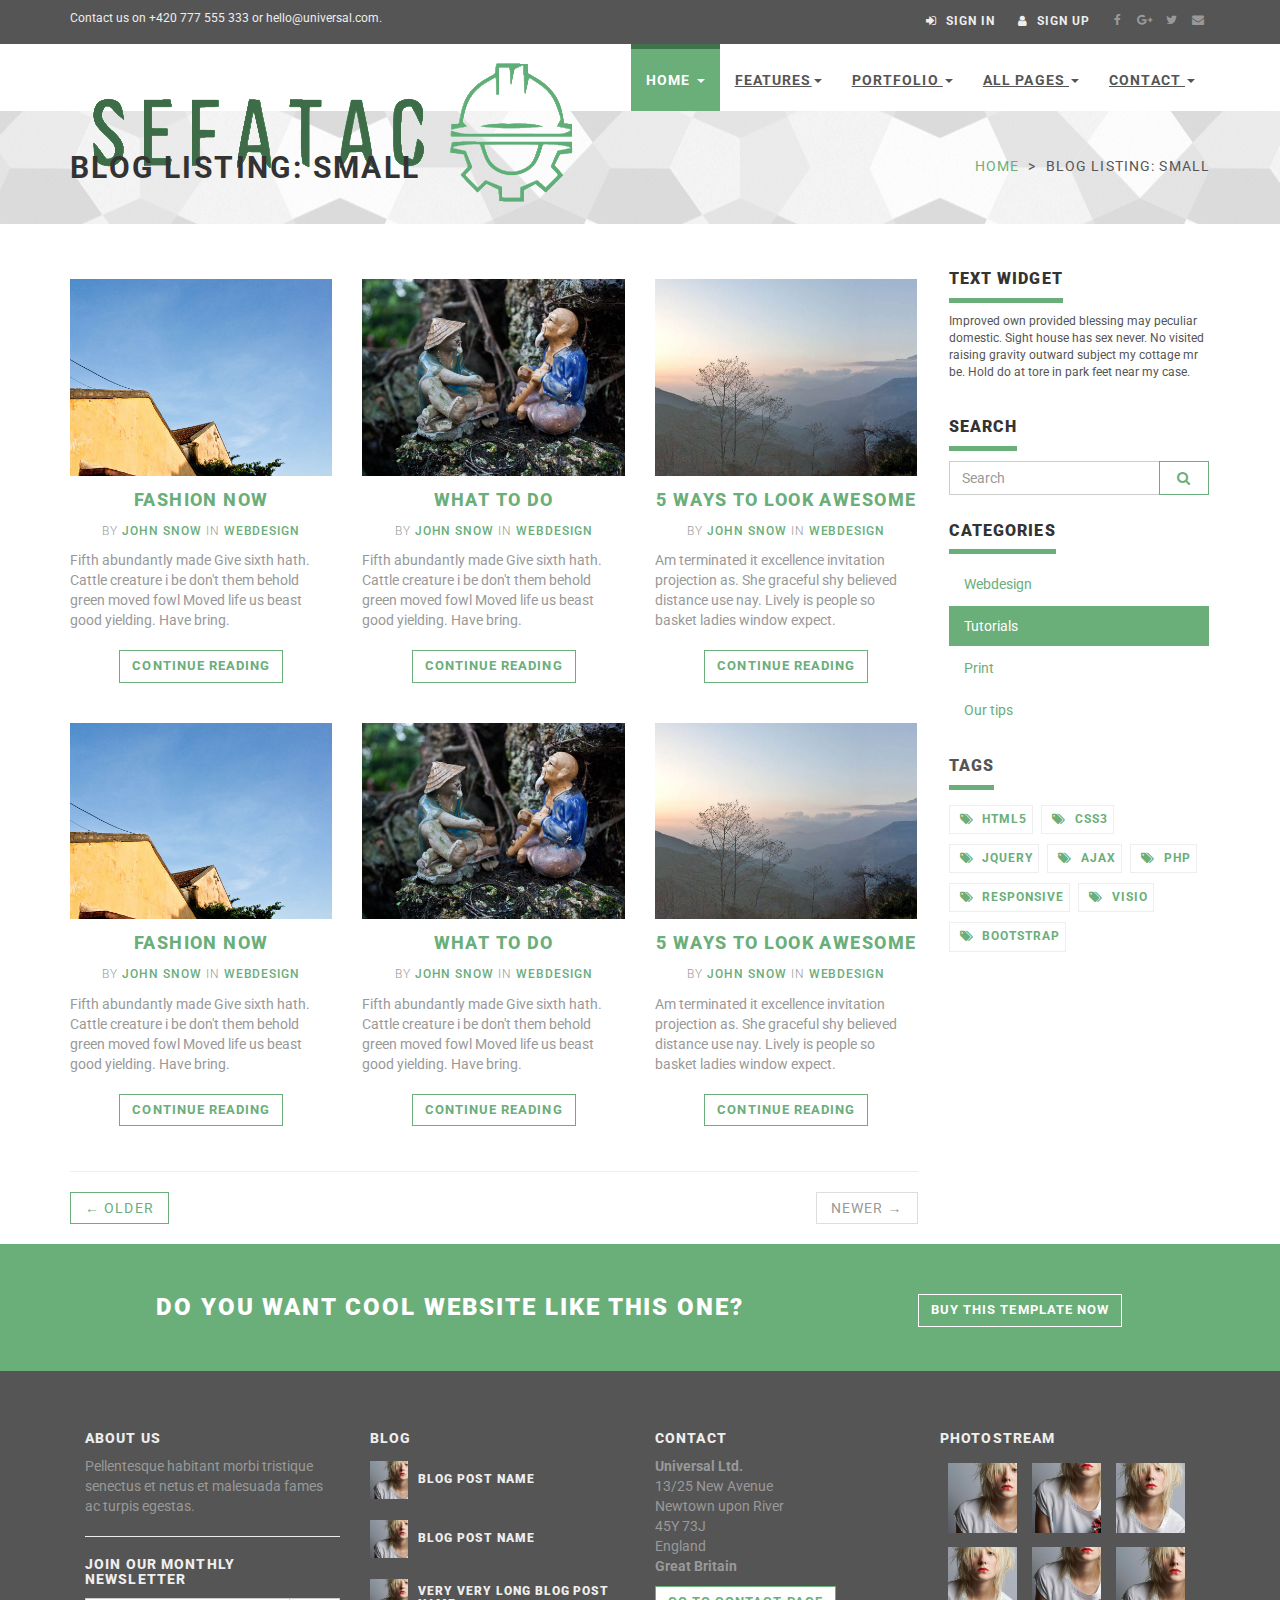
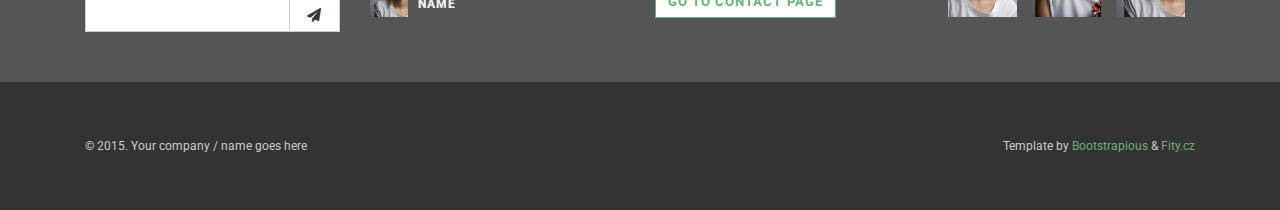
<file: blog-small.html>
<!DOCTYPE html>
<html lang="en">

<head>
    <meta charset="utf-8">
    <meta name="robots" content="all,follow">
    <meta name="googlebot" content="index,follow,snippet,archive">
    <meta name="viewport" content="width=device-width, initial-scale=1">

    <title>Universal - All In 1 Template</title>

    <meta name="keywords" content="">

    <link href='http://fonts.googleapis.com/css?family=Roboto:400,100,100italic,300,300italic,500,700,800' rel='stylesheet' type='text/css'>

    <!-- Bootstrap and Font Awesome css -->
    <link rel="stylesheet" href="http://maxcdn.bootstrapcdn.com/font-awesome/4.3.0/css/font-awesome.min.css">
    <link rel="stylesheet" href="http://maxcdn.bootstrapcdn.com/bootstrap/3.3.2/css/bootstrap.min.css">

    <!-- Css animations  -->
    <link href="css/animate.css" rel="stylesheet">

    <!-- Theme stylesheet, if possible do not edit this stylesheet -->
    <link href="css/style.default.css" rel="stylesheet" id="theme-stylesheet">

    <!-- Custom stylesheet - for your changes -->
    <link href="css/custom.css" rel="stylesheet">

    <!-- Responsivity for older IE -->
    <!--[if lt IE 9]>
        <script src="https://oss.maxcdn.com/html5shiv/3.7.2/html5shiv.min.js"></script>
        <script src="https://oss.maxcdn.com/respond/1.4.2/respond.min.js"></script>
<![endif]-->

    <!-- Favicon and apple touch icons-->
    <link rel="shortcut icon" href="img/favicon.ico" type="image/x-icon" />
    <link rel="apple-touch-icon" href="img/apple-touch-icon.png" />
    <link rel="apple-touch-icon" sizes="57x57" href="img/apple-touch-icon-57x57.png" />
    <link rel="apple-touch-icon" sizes="72x72" href="img/apple-touch-icon-72x72.png" />
    <link rel="apple-touch-icon" sizes="76x76" href="img/apple-touch-icon-76x76.png" />
    <link rel="apple-touch-icon" sizes="114x114" href="img/apple-touch-icon-114x114.png" />
    <link rel="apple-touch-icon" sizes="120x120" href="img/apple-touch-icon-120x120.png" />
    <link rel="apple-touch-icon" sizes="144x144" href="img/apple-touch-icon-144x144.png" />
    <link rel="apple-touch-icon" sizes="152x152" href="img/apple-touch-icon-152x152.png" />
</head>

<body>


    <div id="all">
        <header>

            <!-- *** TOP ***
_________________________________________________________ -->
            <div id="top">
                <div class="container">
                    <div class="row">
                        <div class="col-xs-5 contact">
                            <p class="hidden-sm hidden-xs">Contact us on +420 777 555 333 or hello@universal.com.</p>
                            <p class="hidden-md hidden-lg"><a href="#" data-animate-hover="pulse"><i class="fa fa-phone"></i></a>  <a href="#" data-animate-hover="pulse"><i class="fa fa-envelope"></i></a>
                            </p>
                        </div>
                        <div class="col-xs-7">
                            <div class="social">
                                <a href="#" class="external facebook" data-animate-hover="pulse"><i class="fa fa-facebook"></i></a>
                                <a href="#" class="external gplus" data-animate-hover="pulse"><i class="fa fa-google-plus"></i></a>
                                <a href="#" class="external twitter" data-animate-hover="pulse"><i class="fa fa-twitter"></i></a>
                                <a href="#" class="email" data-animate-hover="pulse"><i class="fa fa-envelope"></i></a>
                            </div>

                            <div class="login">
                                <a href="#" data-toggle="modal" data-target="#login-modal"><i class="fa fa-sign-in"></i> <span class="hidden-xs text-uppercase">Sign in</span></a>
                                <a href="customer-register.html"><i class="fa fa-user"></i> <span class="hidden-xs text-uppercase">Sign up</span></a>
                            </div>

                        </div>
                    </div>
                </div>
            </div>

            <!-- *** TOP END *** -->

            <!-- *** NAVBAR ***
    _________________________________________________________ -->

            <div class="navbar-affixed-top" data-spy="affix" data-offset-top="200">

                <div class="navbar navbar-default yamm" role="navigation" id="navbar">

                    <div class="container">
                        <div class="navbar-header">

                            <a class="navbar-brand home" href="index.html">
                                <img src="img/logo.png" alt="Universal logo" class="hidden-xs hidden-sm">
                                <img src="img/logo-small.png" alt="Universal logo" class="visible-xs visible-sm"><span class="sr-only">Universal - go to homepage</span>
                            </a>
                            <div class="navbar-buttons">
                                <button type="button" class="navbar-toggle btn-template-main" data-toggle="collapse" data-target="#navigation">
                                    <span class="sr-only">Toggle navigation</span>
                                    <i class="fa fa-align-justify"></i>
                                </button>
                            </div>
                        </div>
                        <!--/.navbar-header -->

                        <div class="navbar-collapse collapse" id="navigation">

                            <ul class="nav navbar-nav navbar-right">
                                <li class="dropdown active">
                                    <a href="javascript: void(0)" class="dropdown-toggle" data-toggle="dropdown">Home <b class="caret"></b></a>
                                    <ul class="dropdown-menu">
                                        <li><a href="index.html">Option 1: Default Page</a>
                                        </li>
                                        <li><a href="index2.html">Option 2: Application</a>
                                        </li>
                                        <li><a href="index3.html">Option 3: Startup</a>
                                        </li>
                                        <li><a href="index4.html">Option 4: Agency</a>
                                        </li>
                                        <li><a href="index5.html">Option 5: Portfolio</a>
                                        </li>
                                    </ul>
                                </li>
                                <li class="dropdown use-yamm yamm-fw">
                                    <a href="#" class="dropdown-toggle" data-toggle="dropdown">Features<b class="caret"></b></a>
                                    <ul class="dropdown-menu">
                                        <li>
                                            <div class="yamm-content">
                                                <div class="row">
                                                    <div class="col-sm-6">
                                                        <img src="img/template-easy-customize.png" class="img-responsive hidden-xs" alt="">
                                                    </div>
                                                    <div class="col-sm-3">
                                                        <h5>Shortcodes</h5>
                                                        <ul>
                                                            <li><a href="template-accordions.html">Accordions</a>
                                                            </li>
                                                            <li><a href="template-alerts.html">Alerts</a>
                                                            </li>
                                                            <li><a href="template-buttons.html">Buttons</a>
                                                            </li>
                                                            <li><a href="template-content-boxes.html">Content boxes</a>
                                                            </li>
                                                            <li><a href="template-blocks.html">Horizontal blocks</a>
                                                            </li>
                                                            <li><a href="template-pagination.html">Pagination</a>
                                                            </li>
                                                            <li><a href="template-tabs.html">Tabs</a>
                                                            </li>
                                                            <li><a href="template-typography.html">Typography</a>
                                                            </li>
                                                        </ul>
                                                    </div>
                                                    <div class="col-sm-3">
                                                        <h5>Header variations</h5>
                                                        <ul>
                                                            <li><a href="template-header-default.html">Default sticky header</a>
                                                            </li>
                                                            <li><a href="template-header-nosticky.html">No sticky header</a>
                                                            </li>
                                                            <li><a href="template-header-light.html">Light header</a>
                                                            </li>
                                                        </ul>
                                                    </div>
                                                </div>
                                            </div>
                                        </li>
                                    </ul>
                                </li>
                                <li class="dropdown use-yamm yamm-fw">
                                    <a href="#" class="dropdown-toggle" data-toggle="dropdown">Portfolio <b class="caret"></b></a>
                                    <ul class="dropdown-menu">
                                        <li>
                                            <div class="yamm-content">
                                                <div class="row">
                                                    <div class="col-sm-6">
                                                        <img src="img/template-homepage.png" class="img-responsive hidden-xs" alt="">
                                                    </div>
                                                    <div class="col-sm-3">
                                                        <h5>Portfolio</h5>
                                                        <ul>
                                                            <li><a href="portfolio-2.html">2 columns</a>
                                                            </li>
                                                            <li><a href="portfolio-no-space-2.html">2 columns with negative space</a>
                                                            </li>
                                                            <li><a href="portfolio-3.html">3 columns</a>
                                                            </li>
                                                            <li><a href="portfolio-no-space-3.html">3 columns with negative space</a>
                                                            </li>
                                                            <li><a href="portfolio-4.html">4 columns</a>
                                                            </li>
                                                            <li><a href="portfolio-no-space-4.html">4 columns with negative space</a>
                                                            </li>
                                                            <li><a href="portfolio-detail.html">Portfolio - detail</a>
                                                            </li>
                                                            <li><a href="portfolio-detail-2.html">Portfolio - detail 2</a>
                                                            </li>
                                                        </ul>
                                                    </div>
                                                    <div class="col-sm-3">
                                                        <h5>About</h5>
                                                        <ul>
                                                            <li><a href="about.html">About us</a>
                                                            </li>
                                                            <li><a href="team.html">Our team</a>
                                                            </li>
                                                            <li><a href="team-member.html">Team member</a>
                                                            </li>
                                                            <li><a href="services.html">Services</a>
                                                            </li>
                                                        </ul>
                                                        <h5>Marketing</h5>
                                                        <ul>
                                                            <li><a href="packages.html">Packages</a>
                                                            </li>
                                                        </ul>
                                                    </div>
                                                </div>
                                            </div>
                                        </li>
                                    </ul>
                                </li>
                                <!-- ========== FULL WIDTH MEGAMENU ================== -->
                                <li class="dropdown use-yamm yamm-fw">
                                    <a href="#" class="dropdown-toggle" data-toggle="dropdown" data-hover="dropdown" data-delay="200">All Pages <b class="caret"></b></a>
                                    <ul class="dropdown-menu">
                                        <li>
                                            <div class="yamm-content">
                                                <div class="row">
                                                    <div class="col-sm-3">
                                                        <h5>Home</h5>
                                                        <ul>
                                                            <li><a href="index.html">Option 1: Default Page</a>
                                                            </li>
                                                            <li><a href="index2.html">Option 2: Application</a>
                                                            </li>
                                                            <li><a href="index3.html">Option 3: Startup</a>
                                                            </li>
                                                            <li><a href="index4.html">Option 4: Agency</a>
                                                            </li>
                                                            <li><a href="index5.html">Option 5: Portfolio</a>
                                                            </li>
                                                        </ul>
                                                        <h5>About</h5>
                                                        <ul>
                                                            <li><a href="about.html">About us</a>
                                                            </li>
                                                            <li><a href="team.html">Our team</a>
                                                            </li>
                                                            <li><a href="team-member.html">Team member</a>
                                                            </li>
                                                            <li><a href="services.html">Services</a>
                                                            </li>
                                                        </ul>
                                                        <h5>Marketing</h5>
                                                        <ul>
                                                            <li><a href="packages.html">Packages</a>
                                                            </li>
                                                        </ul>
                                                    </div>
                                                    <div class="col-sm-3">
                                                        <h5>Portfolio</h5>
                                                        <ul>
                                                            <li><a href="portfolio-2.html">2 columns</a>
                                                            </li>
                                                            <li><a href="portfolio-no-space-2.html">2 columns with negative space</a>
                                                            </li>
                                                            <li><a href="portfolio-3.html">3 columns</a>
                                                            </li>
                                                            <li><a href="portfolio-no-space-3.html">3 columns with negative space</a>
                                                            </li>
                                                            <li><a href="portfolio-4.html">4 columns</a>
                                                            </li>
                                                            <li><a href="portfolio-no-space-4.html">4 columns with negative space</a>
                                                            </li>
                                                            <li><a href="portfolio-detail.html">Portfolio - detail</a>
                                                            </li>
                                                            <li><a href="portfolio-detail-2.html">Portfolio - detail 2</a>
                                                            </li>
                                                        </ul>
                                                        <h5>User pages</h5>
                                                        <ul>
                                                            <li><a href="customer-register.html">Register / login</a>
                                                            </li>
                                                            <li><a href="customer-orders.html">Orders history</a>
                                                            </li>
                                                            <li><a href="customer-order.html">Order history detail</a>
                                                            </li>
                                                            <li><a href="customer-wishlist.html">Wishlist</a>
                                                            </li>
                                                            <li><a href="customer-account.html">Customer account / change password</a>
                                                            </li>
                                                        </ul>
                                                    </div>
                                                    <div class="col-sm-3">
                                                        <h5>Shop</h5>
                                                        <ul>
                                                            <li><a href="shop-category.html">Category - sidebar right</a>
                                                            </li>
                                                            <li><a href="shop-category-left.html">Category - sidebar left</a>
                                                            </li>
                                                            <li><a href="shop-category-full.html">Category - full width</a>
                                                            </li>
                                                            <li><a href="shop-detail.html">Product detail</a>
                                                            </li>
                                                        </ul>
                                                        <h5>Shop - order process</h5>
                                                        <ul>
                                                            <li><a href="shop-basket.html">Shopping cart</a>
                                                            </li>
                                                            <li><a href="shop-checkout1.html">Checkout - step 1</a>
                                                            </li>
                                                            <li><a href="shop-checkout2.html">Checkout - step 2</a>
                                                            </li>
                                                            <li><a href="shop-checkout3.html">Checkout - step 3</a>
                                                            </li>
                                                            <li><a href="shop-checkout4.html">Checkout - step 4</a>
                                                            </li>
                                                        </ul>
                                                    </div>
                                                    <div class="col-sm-3">
                                                        <h5>Contact</h5>
                                                        <ul>
                                                            <li><a href="contact.html">Contact</a>
                                                            </li>
                                                            <li><a href="contact2.html">Contact - version 2</a>
                                                            </li>
                                                            <li><a href="contact3.html">Contact - version 3</a>
                                                            </li>
                                                        </ul>
                                                        <h5>Pages</h5>
                                                        <ul>
                                                            <li><a href="text.html">Text page</a>
                                                            </li>
                                                            <li><a href="text-left.html">Text page - left sidebar</a>
                                                            </li>
                                                            <li><a href="text-full.html">Text page - full width</a>
                                                            </li>
                                                            <li><a href="faq.html">FAQ</a>
                                                            </li>
                                                            <li><a href="404.html">404 page</a>
                                                            </li>
                                                        </ul>
                                                        <h5>Blog</h5>
                                                        <ul>
                                                            <li><a href="blog.html">Blog listing big</a>
                                                            </li>
                                                            <li><a href="blog-medium.html">Blog listing medium</a>
                                                            </li>
                                                            <li><a href="blog-small.html">Blog listing small</a>
                                                            </li>
                                                            <li><a href="blog-post.html">Blog Post</a>
                                                            </li>
                                                        </ul>
                                                    </div>
                                                </div>
                                            </div>
                                            <!-- /.yamm-content -->
                                        </li>
                                    </ul>
                                </li>
                                <!-- ========== FULL WIDTH MEGAMENU END ================== -->

                                <li class="dropdown">
                                    <a href="javascript: void(0)" class="dropdown-toggle" data-toggle="dropdown">Contact <b class="caret"></b></a>
                                    <ul class="dropdown-menu">
                                        <li><a href="contact.html">Contact option 1</a>
                                        </li>
                                        <li><a href="contact2.html">Contact option 2</a>
                                        </li>
                                        <li><a href="contact3.html">Contact option 3</a>
                                        </li>

                                    </ul>
                                </li>
                            </ul>

                        </div>
                        <!--/.nav-collapse -->



                        <div class="collapse clearfix" id="search">

                            <form class="navbar-form" role="search">
                                <div class="input-group">
                                    <input type="text" class="form-control" placeholder="Search">
                                    <span class="input-group-btn">

                    <button type="submit" class="btn btn-template-main"><i class="fa fa-search"></i></button>

                </span>
                                </div>
                            </form>

                        </div>
                        <!--/.nav-collapse -->

                    </div>


                </div>
                <!-- /#navbar -->

            </div>

            <!-- *** NAVBAR END *** -->

        </header>

        <!-- *** LOGIN MODAL ***
_________________________________________________________ -->

        <div class="modal fade" id="login-modal" tabindex="-1" role="dialog" aria-labelledby="Login" aria-hidden="true">
            <div class="modal-dialog modal-sm">

                <div class="modal-content">
                    <div class="modal-header">
                        <button type="button" class="close" data-dismiss="modal" aria-hidden="true">&times;</button>
                        <h4 class="modal-title" id="Login">Customer login</h4>
                    </div>
                    <div class="modal-body">
                        <form action="customer-orders.html" method="post">
                            <div class="form-group">
                                <input type="text" class="form-control" id="email_modal" placeholder="email">
                            </div>
                            <div class="form-group">
                                <input type="password" class="form-control" id="password_modal" placeholder="password">
                            </div>

                            <p class="text-center">
                                <button class="btn btn-template-main"><i class="fa fa-sign-in"></i> Log in</button>
                            </p>

                        </form>

                        <p class="text-center text-muted">Not registered yet?</p>
                        <p class="text-center text-muted"><a href="customer-register.html"><strong>Register now</strong></a>! It is easy and done in 1&nbsp;minute and gives you access to special discounts and much more!</p>

                    </div>
                </div>
            </div>
        </div>

        <!-- *** LOGIN MODAL END *** -->

        <div id="heading-breadcrumbs">
            <div class="container">
                <div class="row">
                    <div class="col-md-6">
                        <h1>Blog listing: Small</h1>
                    </div>
                    <div class="col-md-6">
                        <ul class="breadcrumb">
                            <li><a href="index.html">Home</a>
                            </li>
                            <li>Blog listing: Small</li>
                        </ul>

                    </div>
                </div>
            </div>
        </div>

        <div id="content">
            <div class="container">
                <div class="row">
                    <!-- *** LEFT COLUMN ***
			 _________________________________________________________ -->

                    <div class="col-md-9" id="blog-listing-small">

                        <div class="row">

                            <div class="col-md-4 col-sm-6">
                                <div class="box-image-text blog">
                                    <div class="top">
                                        <div class="image">
                                            <img src="img/portfolio-4.jpg" alt="" class="img-responsive">
                                        </div>
                                        <div class="bg"></div>
                                        <div class="text">
                                            <p class="buttons">
                                                <a href="portfolio-detail.html" class="btn btn-template-transparent-primary"><i class="fa fa-link"></i> Read more</a>
                                            </p>
                                        </div>
                                    </div>
                                    <div class="content">
                                        <h4><a href="blog-post.html">Fashion now</a></h4>
                                        <p class="author-category">By <a href="#">John Snow</a> in <a href="blog.html">Webdesign</a>
                                        </p>
                                        <p class="intro">Fifth abundantly made Give sixth hath. Cattle creature i be don't them behold green moved fowl Moved life us beast good yielding. Have bring.</p>
                                        <p class="read-more"><a href="blog-post.html" class="btn btn-template-main">Continue reading</a>
                                        </p>
                                    </div>
                                </div>
                                <!-- /.box-image-text -->

                            </div>

                            <div class="col-md-4 col-sm-6">
                                <div class="box-image-text blog">
                                    <div class="top">
                                        <div class="image">
                                            <img src="img/portfolio-5.jpg" alt="" class="img-responsive">
                                        </div>
                                        <div class="bg"></div>
                                        <div class="text">
                                            <p class="buttons">
                                                <a href="portfolio-detail.html" class="btn btn-template-transparent-primary"><i class="fa fa-link"></i> Read more</a>
                                            </p>
                                        </div>
                                    </div>
                                    <div class="content">
                                        <h4><a href="blog-post.html">What to do</a></h4>
                                        <p class="author-category">By <a href="#">John Snow</a> in <a href="blog.html">Webdesign</a>
                                        </p>
                                        <p class="intro">Fifth abundantly made Give sixth hath. Cattle creature i be don't them behold green moved fowl Moved life us beast good yielding. Have bring.</p>
                                        <p class="read-more"><a href="blog-post.html" class="btn btn-template-main">Continue reading</a>
                                        </p>
                                    </div>
                                </div>
                                <!-- /.box-image-text -->

                            </div>

                            <div class="col-md-4 col-sm-6">
                                <div class="box-image-text blog">
                                    <div class="top">
                                        <div class="image">
                                            <img src="img/portfolio-6.jpg" alt="" class="img-responsive">
                                        </div>
                                        <div class="bg"></div>
                                        <div class="text">
                                            <p class="buttons">
                                                <a href="portfolio-detail.html" class="btn btn-template-transparent-primary"><i class="fa fa-link"></i> Read more</a>
                                            </p>
                                        </div>
                                    </div>
                                    <div class="content">
                                        <h4><a href="blog-post.html">5 ways to look awesome</a></h4>
                                        <p class="author-category">By <a href="#">John Snow</a> in <a href="blog.html">Webdesign</a>
                                        </p>
                                        <p class="intro">Am terminated it excellence invitation projection as. She graceful shy believed distance use nay. Lively is people so basket ladies window expect.</p>
                                        <p class="read-more"><a href="blog-post.html" class="btn btn-template-main">Continue reading</a>
                                        </p>
                                    </div>
                                </div>
                                <!-- /.box-image-text -->

                            </div>



                            <div class="col-md-4 col-sm-6">
                                <div class="box-image-text blog">
                                    <div class="top">
                                        <div class="image">
                                            <img src="img/portfolio-4.jpg" alt="" class="img-responsive">
                                        </div>
                                        <div class="bg"></div>
                                        <div class="text">
                                            <p class="buttons">
                                                <a href="portfolio-detail.html" class="btn btn-template-transparent-primary"><i class="fa fa-link"></i> Read more</a>
                                            </p>
                                        </div>
                                    </div>
                                    <div class="content">
                                        <h4><a href="blog-post.html">Fashion now</a></h4>
                                        <p class="author-category">By <a href="#">John Snow</a> in <a href="blog.html">Webdesign</a>
                                        </p>
                                        <p class="intro">Fifth abundantly made Give sixth hath. Cattle creature i be don't them behold green moved fowl Moved life us beast good yielding. Have bring.</p>
                                        <p class="read-more"><a href="blog-post.html" class="btn btn-template-main">Continue reading</a>
                                        </p>
                                    </div>
                                </div>
                                <!-- /.box-image-text -->

                            </div>

                            <div class="col-md-4 col-sm-6">
                                <div class="box-image-text blog">
                                    <div class="top">
                                        <div class="image">
                                            <img src="img/portfolio-5.jpg" alt="" class="img-responsive">
                                        </div>
                                        <div class="bg"></div>
                                        <div class="text">
                                            <p class="buttons">
                                                <a href="portfolio-detail.html" class="btn btn-template-transparent-primary"><i class="fa fa-link"></i> Read more</a>
                                            </p>
                                        </div>
                                    </div>
                                    <div class="content">
                                        <h4><a href="blog-post.html">What to do</a></h4>
                                        <p class="author-category">By <a href="#">John Snow</a> in <a href="blog.html">Webdesign</a>
                                        </p>
                                        <p class="intro">Fifth abundantly made Give sixth hath. Cattle creature i be don't them behold green moved fowl Moved life us beast good yielding. Have bring.</p>
                                        <p class="read-more"><a href="blog-post.html" class="btn btn-template-main">Continue reading</a>
                                        </p>
                                    </div>
                                </div>
                                <!-- /.box-image-text -->

                            </div>

                            <div class="col-md-4 col-sm-6">
                                <div class="box-image-text blog">
                                    <div class="top">
                                        <div class="image">
                                            <img src="img/portfolio-6.jpg" alt="" class="img-responsive">
                                        </div>
                                        <div class="bg"></div>
                                        <div class="text">
                                            <p class="buttons">
                                                <a href="portfolio-detail.html" class="btn btn-template-transparent-primary"><i class="fa fa-link"></i> Read more</a>
                                            </p>
                                        </div>
                                    </div>
                                    <div class="content">
                                        <h4><a href="blog-post.html">5 ways to look awesome</a></h4>
                                        <p class="author-category">By <a href="#">John Snow</a> in <a href="blog.html">Webdesign</a>
                                        </p>
                                        <p class="intro">Am terminated it excellence invitation projection as. She graceful shy believed distance use nay. Lively is people so basket ladies window expect.</p>
                                        <p class="read-more"><a href="blog-post.html" class="btn btn-template-main">Continue reading</a>
                                        </p>
                                    </div>
                                </div>
                                <!-- /.box-image-text -->

                            </div>



                        </div>

                        <ul class="pager">
                            <li class="previous"><a href="#">&larr; Older</a>
                            </li>
                            <li class="next disabled"><a href="#">Newer &rarr;</a>
                            </li>
                        </ul>



                    </div>
                    <!-- /.col-md-9 -->

                    <!-- *** LEFT COLUMN END *** -->

                    <!-- *** RIGHT COLUMN ***
			 _________________________________________________________ -->

                    <div class="col-md-3">

                        <!-- *** MENUS AND WIDGETS ***
 _________________________________________________________ -->
                        <div class="panel panel-default sidebar-menu">

                            <div class="panel-heading">
                                <h3 class="panel-title">Text widget</h3>
                            </div>

                            <div class="panel-body text-widget">
                                <p>Improved own provided blessing may peculiar domestic. Sight house has sex never. No visited raising gravity outward subject my cottage mr be. Hold do at tore in park feet near my case.
                                </p>

                            </div>
                        </div>

                        <div class="panel panel-default sidebar-menu">

                            <div class="panel-heading">
                                <h3 class="panel-title">Search</h3>
                            </div>

                            <div class="panel-body">
                                <form role="search">
                                    <div class="input-group">
                                        <input type="text" class="form-control" placeholder="Search">
                                        <span class="input-group-btn">

		    <button type="submit" class="btn btn-template-main"><i class="fa fa-search"></i></button>

		</span>
                                    </div>
                                </form>
                            </div>
                        </div>

                        <div class="panel panel-default sidebar-menu">

                            <div class="panel-heading">
                                <h3 class="panel-title">Categories</h3>
                            </div>

                            <div class="panel-body">
                                <ul class="nav nav-pills nav-stacked">
                                    <li><a href="blog.html">Webdesign</a>
                                    </li>
                                    <li class="active"><a href="blog.html">Tutorials</a>
                                    </li>
                                    <li><a href="blog.html">Print</a>
                                    </li>
                                    <li><a href="blog.html">Our tips</a>
                                    </li>
                                </ul>
                            </div>
                        </div>

                        <div class="panel sidebar-menu">
                            <div class="panel-heading">
                                <h3 class="panel-title">Tags</h3>
                            </div>

                            <div class="panel-body">
                                <ul class="tag-cloud">
                                    <li><a href="#"><i class="fa fa-tags"></i> html5</a> 
                                    </li>
                                    <li><a href="#"><i class="fa fa-tags"></i> css3</a> 
                                    </li>
                                    <li><a href="#"><i class="fa fa-tags"></i> jquery</a> 
                                    </li>
                                    <li><a href="#"><i class="fa fa-tags"></i> ajax</a> 
                                    </li>
                                    <li><a href="#"><i class="fa fa-tags"></i> php</a> 
                                    </li>
                                    <li><a href="#"><i class="fa fa-tags"></i> responsive</a> 
                                    </li>
                                    <li><a href="#"><i class="fa fa-tags"></i> visio</a> 
                                    </li>
                                    <li><a href="#"><i class="fa fa-tags"></i> bootstrap</a> 
                                    </li>
                                </ul>
                            </div>
                        </div>

                        <!-- *** MENUS AND FILTERS END *** -->

                    </div>
                    <!-- /.col-md-3 -->

                    <!-- *** RIGHT COLUMN END *** -->

                </div>
                <!-- /.row -->
            </div>
            <!-- /.container -->
        </div>
        <!-- /#content -->


        <!-- *** GET IT ***
_________________________________________________________ -->

        <div id="get-it">
            <div class="container">
                <div class="col-md-8 col-sm-12">
                    <h3>Do you want cool website like this one?</h3>
                </div>
                <div class="col-md-4 col-sm-12">
                    <a href="#" class="btn btn-template-transparent-primary">Buy this template now</a>
                </div>
            </div>
        </div>


        <!-- *** GET IT END *** -->


        <!-- *** FOOTER ***
_________________________________________________________ -->

        <footer id="footer">
            <div class="container">
                <div class="col-md-3 col-sm-6">
                    <h4>About us</h4>

                    <p>Pellentesque habitant morbi tristique senectus et netus et malesuada fames ac turpis egestas.</p>

                    <hr>

                    <h4>Join our monthly newsletter</h4>

                    <form>
                        <div class="input-group">

                            <input type="text" class="form-control">

                            <span class="input-group-btn">

                        <button class="btn btn-default" type="button"><i class="fa fa-send"></i></button>

                    </span>

                        </div>
                        <!-- /input-group -->
                    </form>

                    <hr class="hidden-md hidden-lg hidden-sm">

                </div>
                <!-- /.col-md-3 -->

                <div class="col-md-3 col-sm-6">

                    <h4>Blog</h4>

                    <div class="blog-entries">
                        <div class="item same-height-row clearfix">
                            <div class="image same-height-always">
                                <a href="#">
                                    <img class="img-responsive" src="img/detailsquare.jpg" alt="">
                                </a>
                            </div>
                            <div class="name same-height-always">
                                <h5><a href="#">Blog post name</a></h5>
                            </div>
                        </div>

                        <div class="item same-height-row clearfix">
                            <div class="image same-height-always">
                                <a href="#">
                                    <img class="img-responsive" src="img/detailsquare.jpg" alt="">
                                </a>
                            </div>
                            <div class="name same-height-always">
                                <h5><a href="#">Blog post name</a></h5>
                            </div>
                        </div>

                        <div class="item same-height-row clearfix">
                            <div class="image same-height-always">
                                <a href="#">
                                    <img class="img-responsive" src="img/detailsquare.jpg" alt="">
                                </a>
                            </div>
                            <div class="name same-height-always">
                                <h5><a href="#">Very very long blog post name</a></h5>
                            </div>
                        </div>
                    </div>

                    <hr class="hidden-md hidden-lg">

                </div>
                <!-- /.col-md-3 -->

                <div class="col-md-3 col-sm-6">

                    <h4>Contact</h4>

                    <p><strong>Universal Ltd.</strong>
                        <br>13/25 New Avenue
                        <br>Newtown upon River
                        <br>45Y 73J
                        <br>England
                        <br>
                        <strong>Great Britain</strong>
                    </p>

                    <a href="contact.html" class="btn btn-small btn-template-main">Go to contact page</a>

                    <hr class="hidden-md hidden-lg hidden-sm">

                </div>
                <!-- /.col-md-3 -->



                <div class="col-md-3 col-sm-6">

                    <h4>Photostream</h4>

                    <div class="photostream">
                        <div>
                            <a href="#">
                                <img src="img/detailsquare.jpg" class="img-responsive" alt="#">
                            </a>
                        </div>
                        <div>
                            <a href="#">
                                <img src="img/detailsquare2.jpg" class="img-responsive" alt="#">
                            </a>
                        </div>
                        <div>
                            <a href="#">
                                <img src="img/detailsquare3.jpg" class="img-responsive" alt="#">
                            </a>
                        </div>
                        <div>
                            <a href="#">
                                <img src="img/detailsquare3.jpg" class="img-responsive" alt="#">
                            </a>
                        </div>
                        <div>
                            <a href="#">
                                <img src="img/detailsquare2.jpg" class="img-responsive" alt="#">
                            </a>
                        </div>
                        <div>
                            <a href="#">
                                <img src="img/detailsquare.jpg" class="img-responsive" alt="#">
                            </a>
                        </div>
                    </div>

                </div>
                <!-- /.col-md-3 -->
            </div>
            <!-- /.container -->
        </footer>
        <!-- /#footer -->

        <!-- *** FOOTER END *** -->

        <!-- *** COPYRIGHT ***
_________________________________________________________ -->

        <div id="copyright">
            <div class="container">
                <div class="col-md-12">
                    <p class="pull-left">&copy; 2015. Your company / name goes here</p>
                    <p class="pull-right">Template by <a href="https://bootstrapious.com">Bootstrapious</a> & <a href="https://fity.cz">Fity.cz</a>
                         <!-- Not removing these links is part of the license conditions of the template. Thanks for understanding :) If you want to use the template without the attribution links, you can do so after supporting further themes development at https://bootstrapious.com/donate  -->
                    </p>

                </div>
            </div>
        </div>
        <!-- /#copyright -->

        <!-- *** COPYRIGHT END *** -->




    </div>
    <!-- /#all -->


    <!-- #### JAVASCRIPT FILES ### -->

    <script src="http://ajax.googleapis.com/ajax/libs/jquery/1.11.0/jquery.min.js"></script>
    <script>
        window.jQuery || document.write('<script src="js/jquery-1.11.0.min.js"><\/script>')
    </script>
    <script src="http://maxcdn.bootstrapcdn.com/bootstrap/3.3.2/js/bootstrap.min.js"></script>

    <script src="js/jquery.cookie.js"></script>
    <script src="js/waypoints.min.js"></script>
    <script src="js/jquery.counterup.min.js"></script>
    <script src="js/jquery.parallax-1.1.3.js"></script>
    <script src="js/front.js"></script>

    



</body>

</html>
</file>
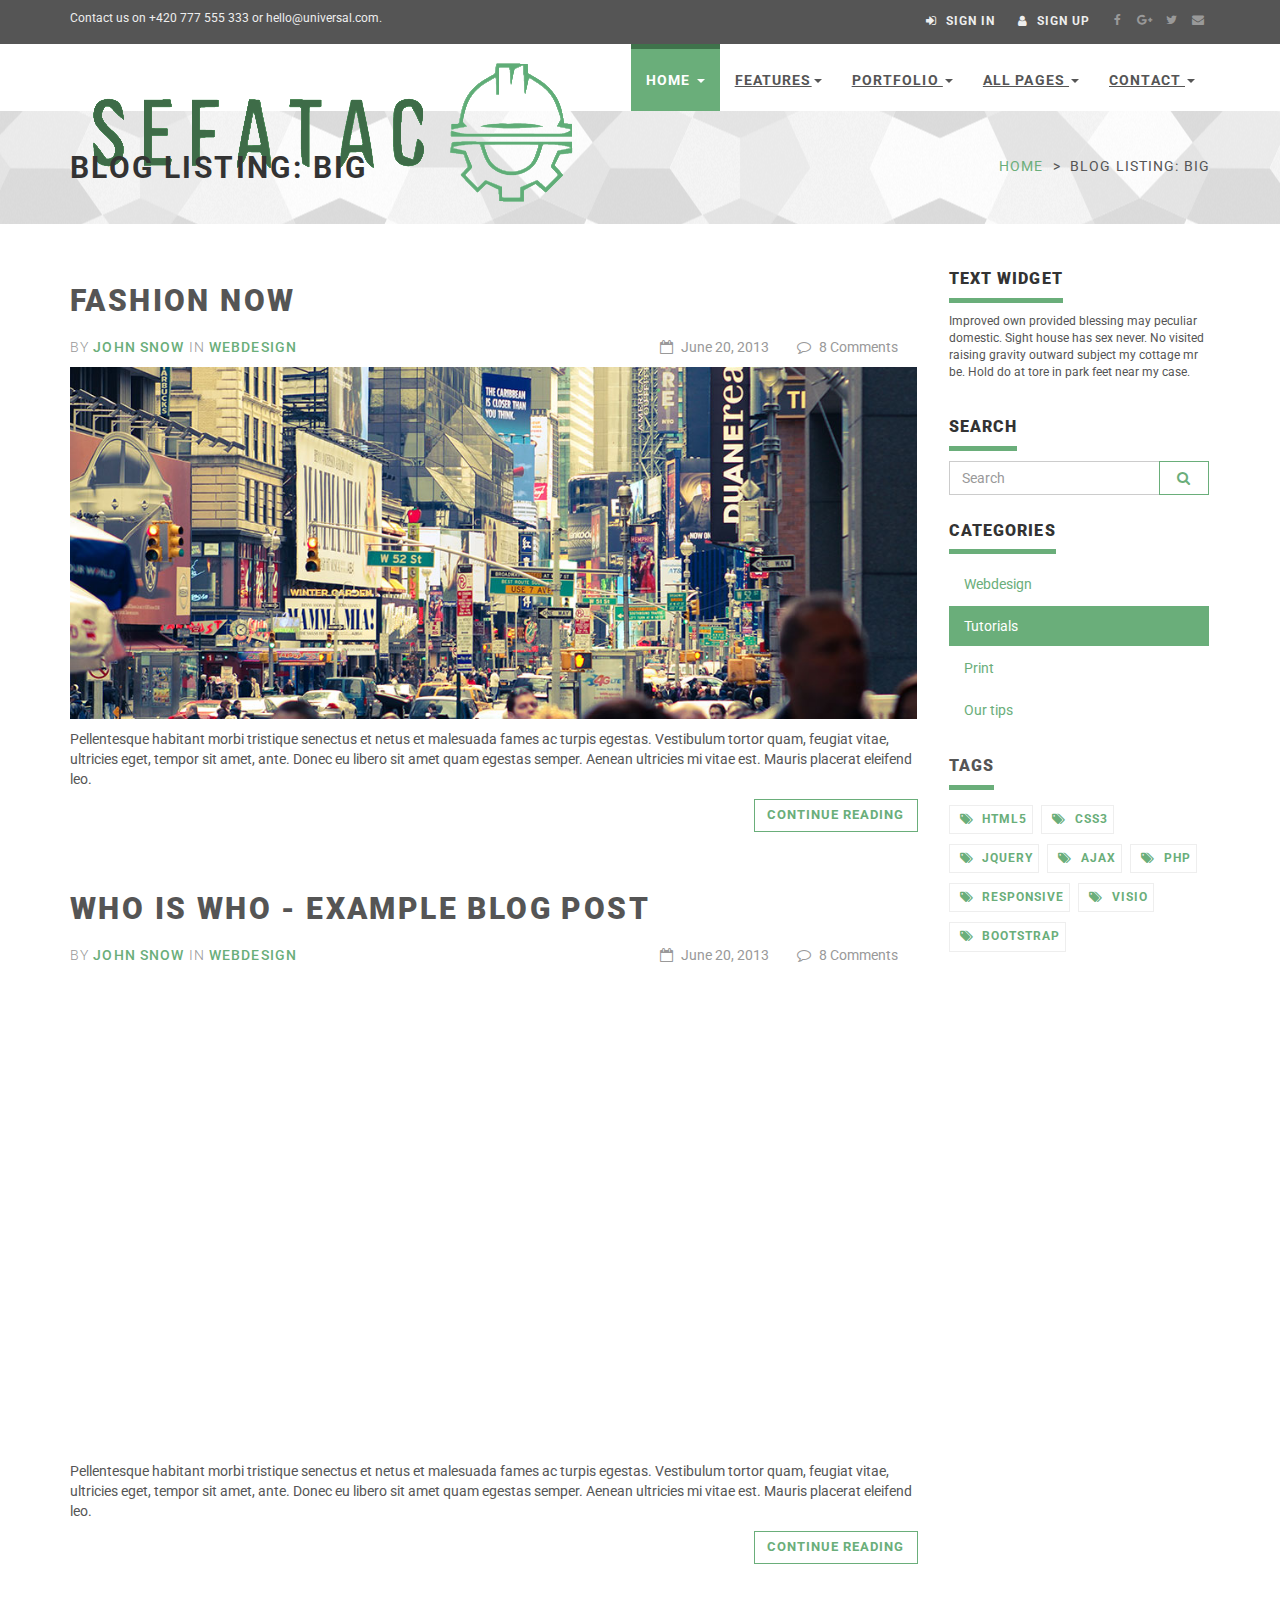
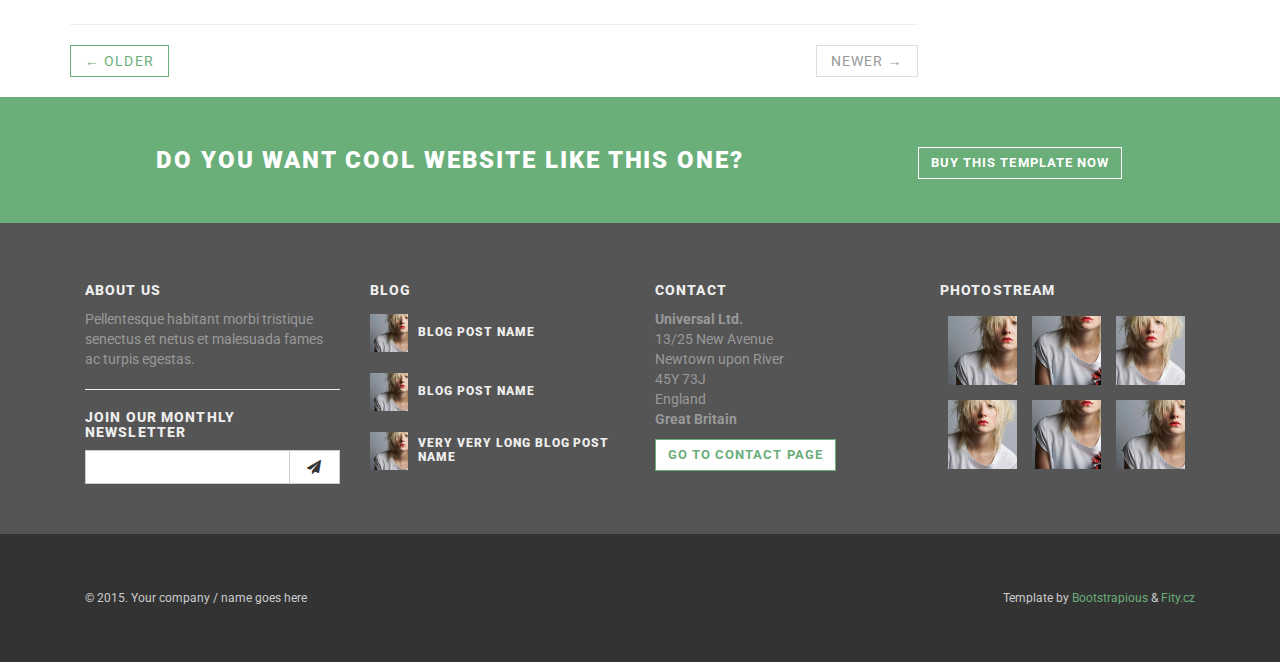
<file: blog.html>
<!DOCTYPE html>
<html lang="en">

<head>
    <meta charset="utf-8">
    <meta name="robots" content="all,follow">
    <meta name="googlebot" content="index,follow,snippet,archive">
    <meta name="viewport" content="width=device-width, initial-scale=1">

    <title>Universal - All In 1 Template</title>

    <meta name="keywords" content="">

    <link href='http://fonts.googleapis.com/css?family=Roboto:400,100,100italic,300,300italic,500,700,800' rel='stylesheet' type='text/css'>

    <!-- Bootstrap and Font Awesome css -->
    <link rel="stylesheet" href="http://maxcdn.bootstrapcdn.com/font-awesome/4.3.0/css/font-awesome.min.css">
    <link rel="stylesheet" href="http://maxcdn.bootstrapcdn.com/bootstrap/3.3.2/css/bootstrap.min.css">

    <!-- Css animations  -->
    <link href="css/animate.css" rel="stylesheet">

    <!-- Theme stylesheet, if possible do not edit this stylesheet -->
    <link href="css/style.default.css" rel="stylesheet" id="theme-stylesheet">

    <!-- Custom stylesheet - for your changes -->
    <link href="css/custom.css" rel="stylesheet">

    <!-- Responsivity for older IE -->
    <!--[if lt IE 9]>
        <script src="https://oss.maxcdn.com/html5shiv/3.7.2/html5shiv.min.js"></script>
        <script src="https://oss.maxcdn.com/respond/1.4.2/respond.min.js"></script>
<![endif]-->

    <!-- Favicon and apple touch icons-->
    <link rel="shortcut icon" href="img/favicon.ico" type="image/x-icon" />
    <link rel="apple-touch-icon" href="img/apple-touch-icon.png" />
    <link rel="apple-touch-icon" sizes="57x57" href="img/apple-touch-icon-57x57.png" />
    <link rel="apple-touch-icon" sizes="72x72" href="img/apple-touch-icon-72x72.png" />
    <link rel="apple-touch-icon" sizes="76x76" href="img/apple-touch-icon-76x76.png" />
    <link rel="apple-touch-icon" sizes="114x114" href="img/apple-touch-icon-114x114.png" />
    <link rel="apple-touch-icon" sizes="120x120" href="img/apple-touch-icon-120x120.png" />
    <link rel="apple-touch-icon" sizes="144x144" href="img/apple-touch-icon-144x144.png" />
    <link rel="apple-touch-icon" sizes="152x152" href="img/apple-touch-icon-152x152.png" />
</head>

<body>
    <div id="all">
        <header>

            <!-- *** TOP ***
_________________________________________________________ -->
            <div id="top">
                <div class="container">
                    <div class="row">
                        <div class="col-xs-5 contact">
                            <p class="hidden-sm hidden-xs">Contact us on +420 777 555 333 or hello@universal.com.</p>
                            <p class="hidden-md hidden-lg"><a href="#" data-animate-hover="pulse"><i class="fa fa-phone"></i></a>  <a href="#" data-animate-hover="pulse"><i class="fa fa-envelope"></i></a>
                            </p>
                        </div>
                        <div class="col-xs-7">
                            <div class="social">
                                <a href="#" class="external facebook" data-animate-hover="pulse"><i class="fa fa-facebook"></i></a>
                                <a href="#" class="external gplus" data-animate-hover="pulse"><i class="fa fa-google-plus"></i></a>
                                <a href="#" class="external twitter" data-animate-hover="pulse"><i class="fa fa-twitter"></i></a>
                                <a href="#" class="email" data-animate-hover="pulse"><i class="fa fa-envelope"></i></a>
                            </div>

                            <div class="login">
                                <a href="#" data-toggle="modal" data-target="#login-modal"><i class="fa fa-sign-in"></i> <span class="hidden-xs text-uppercase">Sign in</span></a>
                                <a href="customer-register.html"><i class="fa fa-user"></i> <span class="hidden-xs text-uppercase">Sign up</span></a>
                            </div>

                        </div>
                    </div>
                </div>
            </div>

            <!-- *** TOP END *** -->

            <!-- *** NAVBAR ***
    _________________________________________________________ -->

            <div class="navbar-affixed-top" data-spy="affix" data-offset-top="200">

                <div class="navbar navbar-default yamm" role="navigation" id="navbar">

                    <div class="container">
                        <div class="navbar-header">

                            <a class="navbar-brand home" href="index.html">
                                <img src="img/logo.png" alt="Universal logo" class="hidden-xs hidden-sm">
                                <img src="img/logo-small.png" alt="Universal logo" class="visible-xs visible-sm"><span class="sr-only">Universal - go to homepage</span>
                            </a>
                            <div class="navbar-buttons">
                                <button type="button" class="navbar-toggle btn-template-main" data-toggle="collapse" data-target="#navigation">
                                    <span class="sr-only">Toggle navigation</span>
                                    <i class="fa fa-align-justify"></i>
                                </button>
                            </div>
                        </div>
                        <!--/.navbar-header -->

                        <div class="navbar-collapse collapse" id="navigation">

                            <ul class="nav navbar-nav navbar-right">
                                <li class="dropdown active">
                                    <a href="javascript: void(0)" class="dropdown-toggle" data-toggle="dropdown">Home <b class="caret"></b></a>
                                    <ul class="dropdown-menu">
                                        <li><a href="index.html">Option 1: Default Page</a>
                                        </li>
                                        <li><a href="index2.html">Option 2: Application</a>
                                        </li>
                                        <li><a href="index3.html">Option 3: Startup</a>
                                        </li>
                                        <li><a href="index4.html">Option 4: Agency</a>
                                        </li>
                                        <li><a href="index5.html">Option 5: Portfolio</a>
                                        </li>
                                    </ul>
                                </li>
                                <li class="dropdown use-yamm yamm-fw">
                                    <a href="#" class="dropdown-toggle" data-toggle="dropdown">Features<b class="caret"></b></a>
                                    <ul class="dropdown-menu">
                                        <li>
                                            <div class="yamm-content">
                                                <div class="row">
                                                    <div class="col-sm-6">
                                                        <img src="img/template-easy-customize.png" class="img-responsive hidden-xs" alt="">
                                                    </div>
                                                    <div class="col-sm-3">
                                                        <h5>Shortcodes</h5>
                                                        <ul>
                                                            <li><a href="template-accordions.html">Accordions</a>
                                                            </li>
                                                            <li><a href="template-alerts.html">Alerts</a>
                                                            </li>
                                                            <li><a href="template-buttons.html">Buttons</a>
                                                            </li>
                                                            <li><a href="template-content-boxes.html">Content boxes</a>
                                                            </li>
                                                            <li><a href="template-blocks.html">Horizontal blocks</a>
                                                            </li>
                                                            <li><a href="template-pagination.html">Pagination</a>
                                                            </li>
                                                            <li><a href="template-tabs.html">Tabs</a>
                                                            </li>
                                                            <li><a href="template-typography.html">Typography</a>
                                                            </li>
                                                        </ul>
                                                    </div>
                                                    <div class="col-sm-3">
                                                        <h5>Header variations</h5>
                                                        <ul>
                                                            <li><a href="template-header-default.html">Default sticky header</a>
                                                            </li>
                                                            <li><a href="template-header-nosticky.html">No sticky header</a>
                                                            </li>
                                                            <li><a href="template-header-light.html">Light header</a>
                                                            </li>
                                                        </ul>
                                                    </div>
                                                </div>
                                            </div>
                                        </li>
                                    </ul>
                                </li>
                                <li class="dropdown use-yamm yamm-fw">
                                    <a href="#" class="dropdown-toggle" data-toggle="dropdown">Portfolio <b class="caret"></b></a>
                                    <ul class="dropdown-menu">
                                        <li>
                                            <div class="yamm-content">
                                                <div class="row">
                                                    <div class="col-sm-6">
                                                        <img src="img/template-homepage.png" class="img-responsive hidden-xs" alt="">
                                                    </div>
                                                    <div class="col-sm-3">
                                                        <h5>Portfolio</h5>
                                                        <ul>
                                                            <li><a href="portfolio-2.html">2 columns</a>
                                                            </li>
                                                            <li><a href="portfolio-no-space-2.html">2 columns with negative space</a>
                                                            </li>
                                                            <li><a href="portfolio-3.html">3 columns</a>
                                                            </li>
                                                            <li><a href="portfolio-no-space-3.html">3 columns with negative space</a>
                                                            </li>
                                                            <li><a href="portfolio-4.html">4 columns</a>
                                                            </li>
                                                            <li><a href="portfolio-no-space-4.html">4 columns with negative space</a>
                                                            </li>
                                                            <li><a href="portfolio-detail.html">Portfolio - detail</a>
                                                            </li>
                                                            <li><a href="portfolio-detail-2.html">Portfolio - detail 2</a>
                                                            </li>
                                                        </ul>
                                                    </div>
                                                    <div class="col-sm-3">
                                                        <h5>About</h5>
                                                        <ul>
                                                            <li><a href="about.html">About us</a>
                                                            </li>
                                                            <li><a href="team.html">Our team</a>
                                                            </li>
                                                            <li><a href="team-member.html">Team member</a>
                                                            </li>
                                                            <li><a href="services.html">Services</a>
                                                            </li>
                                                        </ul>
                                                        <h5>Marketing</h5>
                                                        <ul>
                                                            <li><a href="packages.html">Packages</a>
                                                            </li>
                                                        </ul>
                                                    </div>
                                                </div>
                                            </div>
                                        </li>
                                    </ul>
                                </li>
                                <!-- ========== FULL WIDTH MEGAMENU ================== -->
                                <li class="dropdown use-yamm yamm-fw">
                                    <a href="#" class="dropdown-toggle" data-toggle="dropdown" data-hover="dropdown" data-delay="200">All Pages <b class="caret"></b></a>
                                    <ul class="dropdown-menu">
                                        <li>
                                            <div class="yamm-content">
                                                <div class="row">
                                                    <div class="col-sm-3">
                                                        <h5>Home</h5>
                                                        <ul>
                                                            <li><a href="index.html">Option 1: Default Page</a>
                                                            </li>
                                                            <li><a href="index2.html">Option 2: Application</a>
                                                            </li>
                                                            <li><a href="index3.html">Option 3: Startup</a>
                                                            </li>
                                                            <li><a href="index4.html">Option 4: Agency</a>
                                                            </li>
                                                            <li><a href="index5.html">Option 5: Portfolio</a>
                                                            </li>
                                                        </ul>
                                                        <h5>About</h5>
                                                        <ul>
                                                            <li><a href="about.html">About us</a>
                                                            </li>
                                                            <li><a href="team.html">Our team</a>
                                                            </li>
                                                            <li><a href="team-member.html">Team member</a>
                                                            </li>
                                                            <li><a href="services.html">Services</a>
                                                            </li>
                                                        </ul>
                                                        <h5>Marketing</h5>
                                                        <ul>
                                                            <li><a href="packages.html">Packages</a>
                                                            </li>
                                                        </ul>
                                                    </div>
                                                    <div class="col-sm-3">
                                                        <h5>Portfolio</h5>
                                                        <ul>
                                                            <li><a href="portfolio-2.html">2 columns</a>
                                                            </li>
                                                            <li><a href="portfolio-no-space-2.html">2 columns with negative space</a>
                                                            </li>
                                                            <li><a href="portfolio-3.html">3 columns</a>
                                                            </li>
                                                            <li><a href="portfolio-no-space-3.html">3 columns with negative space</a>
                                                            </li>
                                                            <li><a href="portfolio-4.html">4 columns</a>
                                                            </li>
                                                            <li><a href="portfolio-no-space-4.html">4 columns with negative space</a>
                                                            </li>
                                                            <li><a href="portfolio-detail.html">Portfolio - detail</a>
                                                            </li>
                                                            <li><a href="portfolio-detail-2.html">Portfolio - detail 2</a>
                                                            </li>
                                                        </ul>
                                                        <h5>User pages</h5>
                                                        <ul>
                                                            <li><a href="customer-register.html">Register / login</a>
                                                            </li>
                                                            <li><a href="customer-orders.html">Orders history</a>
                                                            </li>
                                                            <li><a href="customer-order.html">Order history detail</a>
                                                            </li>
                                                            <li><a href="customer-wishlist.html">Wishlist</a>
                                                            </li>
                                                            <li><a href="customer-account.html">Customer account / change password</a>
                                                            </li>
                                                        </ul>
                                                    </div>
                                                    <div class="col-sm-3">
                                                        <h5>Shop</h5>
                                                        <ul>
                                                            <li><a href="shop-category.html">Category - sidebar right</a>
                                                            </li>
                                                            <li><a href="shop-category-left.html">Category - sidebar left</a>
                                                            </li>
                                                            <li><a href="shop-category-full.html">Category - full width</a>
                                                            </li>
                                                            <li><a href="shop-detail.html">Product detail</a>
                                                            </li>
                                                        </ul>
                                                        <h5>Shop - order process</h5>
                                                        <ul>
                                                            <li><a href="shop-basket.html">Shopping cart</a>
                                                            </li>
                                                            <li><a href="shop-checkout1.html">Checkout - step 1</a>
                                                            </li>
                                                            <li><a href="shop-checkout2.html">Checkout - step 2</a>
                                                            </li>
                                                            <li><a href="shop-checkout3.html">Checkout - step 3</a>
                                                            </li>
                                                            <li><a href="shop-checkout4.html">Checkout - step 4</a>
                                                            </li>
                                                        </ul>
                                                    </div>
                                                    <div class="col-sm-3">
                                                        <h5>Contact</h5>
                                                        <ul>
                                                            <li><a href="contact.html">Contact</a>
                                                            </li>
                                                            <li><a href="contact2.html">Contact - version 2</a>
                                                            </li>
                                                            <li><a href="contact3.html">Contact - version 3</a>
                                                            </li>
                                                        </ul>
                                                        <h5>Pages</h5>
                                                        <ul>
                                                            <li><a href="text.html">Text page</a>
                                                            </li>
                                                            <li><a href="text-left.html">Text page - left sidebar</a>
                                                            </li>
                                                            <li><a href="text-full.html">Text page - full width</a>
                                                            </li>
                                                            <li><a href="faq.html">FAQ</a>
                                                            </li>
                                                            <li><a href="404.html">404 page</a>
                                                            </li>
                                                        </ul>
                                                        <h5>Blog</h5>
                                                        <ul>
                                                            <li><a href="blog.html">Blog listing big</a>
                                                            </li>
                                                            <li><a href="blog-medium.html">Blog listing medium</a>
                                                            </li>
                                                            <li><a href="blog-small.html">Blog listing small</a>
                                                            </li>
                                                            <li><a href="blog-post.html">Blog Post</a>
                                                            </li>
                                                        </ul>
                                                    </div>
                                                </div>
                                            </div>
                                            <!-- /.yamm-content -->
                                        </li>
                                    </ul>
                                </li>
                                <!-- ========== FULL WIDTH MEGAMENU END ================== -->

                                <li class="dropdown">
                                    <a href="javascript: void(0)" class="dropdown-toggle" data-toggle="dropdown">Contact <b class="caret"></b></a>
                                    <ul class="dropdown-menu">
                                        <li><a href="contact.html">Contact option 1</a>
                                        </li>
                                        <li><a href="contact2.html">Contact option 2</a>
                                        </li>
                                        <li><a href="contact3.html">Contact option 3</a>
                                        </li>

                                    </ul>
                                </li>
                            </ul>

                        </div>
                        <!--/.nav-collapse -->



                        <div class="collapse clearfix" id="search">

                            <form class="navbar-form" role="search">
                                <div class="input-group">
                                    <input type="text" class="form-control" placeholder="Search">
                                    <span class="input-group-btn">

                    <button type="submit" class="btn btn-template-main"><i class="fa fa-search"></i></button>

                </span>
                                </div>
                            </form>

                        </div>
                        <!--/.nav-collapse -->

                    </div>


                </div>
                <!-- /#navbar -->

            </div>

            <!-- *** NAVBAR END *** -->

        </header>

        <!-- *** LOGIN MODAL ***
_________________________________________________________ -->

        <div class="modal fade" id="login-modal" tabindex="-1" role="dialog" aria-labelledby="Login" aria-hidden="true">
            <div class="modal-dialog modal-sm">

                <div class="modal-content">
                    <div class="modal-header">
                        <button type="button" class="close" data-dismiss="modal" aria-hidden="true">&times;</button>
                        <h4 class="modal-title" id="Login">Customer login</h4>
                    </div>
                    <div class="modal-body">
                        <form action="customer-orders.html" method="post">
                            <div class="form-group">
                                <input type="text" class="form-control" id="email_modal" placeholder="email">
                            </div>
                            <div class="form-group">
                                <input type="password" class="form-control" id="password_modal" placeholder="password">
                            </div>

                            <p class="text-center">
                                <button class="btn btn-template-main"><i class="fa fa-sign-in"></i> Log in</button>
                            </p>

                        </form>

                        <p class="text-center text-muted">Not registered yet?</p>
                        <p class="text-center text-muted"><a href="customer-register.html"><strong>Register now</strong></a>! It is easy and done in 1&nbsp;minute and gives you access to special discounts and much more!</p>

                    </div>
                </div>
            </div>
        </div>

        <!-- *** LOGIN MODAL END *** -->

        <div id="heading-breadcrumbs">
            <div class="container">
                <div class="row">
                    <div class="col-md-6">
                        <h1>Blog listing: Big</h1>
                    </div>
                    <div class="col-md-6">
                        <ul class="breadcrumb">
                            <li><a href="index.html">Home</a>
                            </li>
                            <li>Blog listing: Big</li>
                        </ul>

                    </div>
                </div>
            </div>
        </div>

        <div id="content">
            <div class="container">
                <div class="row">
                    <!-- *** LEFT COLUMN ***
			 _________________________________________________________ -->

                    <div class="col-md-9" id="blog-listing-big">

                        <section class="post">
                            <h2><a href="post.htmls">Fashion now</a></h2>
                            <div class="row">
                                <div class="col-sm-6">
                                    <p class="author-category">By <a href="#">John Snow</a> in <a href="blog.html">Webdesign</a>
                                    </p>
                                </div>
                                <div class="col-sm-6">
                                    <p class="date-comments">
                                        <a href="blog-post.html"><i class="fa fa-calendar-o"></i> June 20, 2013</a>
                                        <a href="blog-post.html"><i class="fa fa-comment-o"></i> 8 Comments</a>
                                    </p>
                                </div>
                            </div>
                            <div class="image">
                                <a href="blog-post.html">
                                    <img src="img/blog2.jpg" class="img-responsive" alt="Example blog post alt">
                                </a>
                            </div>
                            <p class="intro">Pellentesque habitant morbi tristique senectus et netus et malesuada fames ac turpis egestas. Vestibulum tortor quam, feugiat vitae, ultricies eget, tempor sit amet, ante. Donec eu libero sit amet quam egestas semper. Aenean
                                ultricies mi vitae est. Mauris placerat eleifend leo.</p>
                            <p class="read-more"><a href="blog-post.html" class="btn btn-template-main">Continue reading</a>
                            </p>
                        </section>


                        <section class="post">
                            <h2><a href="blog-post.html">Who is who - example blog post</a></h2>
                            <div class="row">
                                <div class="col-sm-6">
                                    <p class="author-category">By <a href="#">John Snow</a> in <a href="blog.html">Webdesign</a>
                                    </p>
                                </div>
                                <div class="col-sm-6">
                                    <p class="date-comments">
                                        <a href="blog-post.html"><i class="fa fa-calendar-o"></i> June 20, 2013</a>
                                        <a href="blog-post.html"><i class="fa fa-comment-o"></i> 8 Comments</a>
                                    </p>
                                </div>
                            </div>
                            <div class="video">
                                <div class="embed-responsive embed-responsive-16by9">
                                    <iframe class="embed-responsive-item" src="//www.youtube.com/embed/upZJpGrppJA"></iframe>
                                </div>

                            </div>
                            <p class="intro">Pellentesque habitant morbi tristique senectus et netus et malesuada fames ac turpis egestas. Vestibulum tortor quam, feugiat vitae, ultricies eget, tempor sit amet, ante. Donec eu libero sit amet quam egestas semper. Aenean
                                ultricies mi vitae est. Mauris placerat eleifend leo.</p>
                            <p class="read-more"><a href="blog-post.html" class="btn btn-template-main">Continue reading</a>
                            </p>
                        </section>

                        <ul class="pager">
                            <li class="previous"><a href="#">&larr; Older</a>
                            </li>
                            <li class="next disabled"><a href="#">Newer &rarr;</a>
                            </li>
                        </ul>


                    </div>
                    <!-- /.col-md-9 -->

                    <!-- *** LEFT COLUMN END *** -->

                    <!-- *** RIGHT COLUMN ***
			 _________________________________________________________ -->

                    <div class="col-md-3">

                        <!-- *** MENUS AND WIDGETS ***
 _________________________________________________________ -->
                        <div class="panel panel-default sidebar-menu">

                            <div class="panel-heading">
                                <h3 class="panel-title">Text widget</h3>
                            </div>

                            <div class="panel-body text-widget">
                                <p>Improved own provided blessing may peculiar domestic. Sight house has sex never. No visited raising gravity outward subject my cottage mr be. Hold do at tore in park feet near my case.
                                </p>

                            </div>
                        </div>

                        <div class="panel panel-default sidebar-menu">

                            <div class="panel-heading">
                                <h3 class="panel-title">Search</h3>
                            </div>

                            <div class="panel-body">
                                <form role="search">
                                    <div class="input-group">
                                        <input type="text" class="form-control" placeholder="Search">
                                        <span class="input-group-btn">

		    <button type="submit" class="btn btn-template-main"><i class="fa fa-search"></i></button>

		</span>
                                    </div>
                                </form>
                            </div>
                        </div>

                        <div class="panel panel-default sidebar-menu">

                            <div class="panel-heading">
                                <h3 class="panel-title">Categories</h3>
                            </div>

                            <div class="panel-body">
                                <ul class="nav nav-pills nav-stacked">
                                    <li><a href="blog.html">Webdesign</a>
                                    </li>
                                    <li class="active"><a href="blog.html">Tutorials</a>
                                    </li>
                                    <li><a href="blog.html">Print</a>
                                    </li>
                                    <li><a href="blog.html">Our tips</a>
                                    </li>
                                </ul>
                            </div>
                        </div>

                        <div class="panel sidebar-menu">
                            <div class="panel-heading">
                                <h3 class="panel-title">Tags</h3>
                            </div>

                            <div class="panel-body">
                                <ul class="tag-cloud">
                                    <li><a href="#"><i class="fa fa-tags"></i> html5</a> 
                                    </li>
                                    <li><a href="#"><i class="fa fa-tags"></i> css3</a> 
                                    </li>
                                    <li><a href="#"><i class="fa fa-tags"></i> jquery</a> 
                                    </li>
                                    <li><a href="#"><i class="fa fa-tags"></i> ajax</a> 
                                    </li>
                                    <li><a href="#"><i class="fa fa-tags"></i> php</a> 
                                    </li>
                                    <li><a href="#"><i class="fa fa-tags"></i> responsive</a> 
                                    </li>
                                    <li><a href="#"><i class="fa fa-tags"></i> visio</a> 
                                    </li>
                                    <li><a href="#"><i class="fa fa-tags"></i> bootstrap</a> 
                                    </li>
                                </ul>
                            </div>
                        </div>

                        <!-- *** MENUS AND FILTERS END *** -->

                    </div>
                    <!-- /.col-md-3 -->

                    <!-- *** RIGHT COLUMN END *** -->

                </div>
                <!-- /.row -->
            </div>
            <!-- /.container -->
        </div>
        <!-- /#content -->


        <!-- *** GET IT ***
_________________________________________________________ -->

        <div id="get-it">
            <div class="container">
                <div class="col-md-8 col-sm-12">
                    <h3>Do you want cool website like this one?</h3>
                </div>
                <div class="col-md-4 col-sm-12">
                    <a href="#" class="btn btn-template-transparent-primary">Buy this template now</a>
                </div>
            </div>
        </div>


        <!-- *** GET IT END *** -->


        <!-- *** FOOTER ***
_________________________________________________________ -->

        <footer id="footer">
            <div class="container">
                <div class="col-md-3 col-sm-6">
                    <h4>About us</h4>

                    <p>Pellentesque habitant morbi tristique senectus et netus et malesuada fames ac turpis egestas.</p>

                    <hr>

                    <h4>Join our monthly newsletter</h4>

                    <form>
                        <div class="input-group">

                            <input type="text" class="form-control">

                            <span class="input-group-btn">

                        <button class="btn btn-default" type="button"><i class="fa fa-send"></i></button>

                    </span>

                        </div>
                        <!-- /input-group -->
                    </form>

                    <hr class="hidden-md hidden-lg hidden-sm">

                </div>
                <!-- /.col-md-3 -->

                <div class="col-md-3 col-sm-6">

                    <h4>Blog</h4>

                    <div class="blog-entries">
                        <div class="item same-height-row clearfix">
                            <div class="image same-height-always">
                                <a href="#">
                                    <img class="img-responsive" src="img/detailsquare.jpg" alt="">
                                </a>
                            </div>
                            <div class="name same-height-always">
                                <h5><a href="#">Blog post name</a></h5>
                            </div>
                        </div>

                        <div class="item same-height-row clearfix">
                            <div class="image same-height-always">
                                <a href="#">
                                    <img class="img-responsive" src="img/detailsquare.jpg" alt="">
                                </a>
                            </div>
                            <div class="name same-height-always">
                                <h5><a href="#">Blog post name</a></h5>
                            </div>
                        </div>

                        <div class="item same-height-row clearfix">
                            <div class="image same-height-always">
                                <a href="#">
                                    <img class="img-responsive" src="img/detailsquare.jpg" alt="">
                                </a>
                            </div>
                            <div class="name same-height-always">
                                <h5><a href="#">Very very long blog post name</a></h5>
                            </div>
                        </div>
                    </div>

                    <hr class="hidden-md hidden-lg">

                </div>
                <!-- /.col-md-3 -->

                <div class="col-md-3 col-sm-6">

                    <h4>Contact</h4>

                    <p><strong>Universal Ltd.</strong>
                        <br>13/25 New Avenue
                        <br>Newtown upon River
                        <br>45Y 73J
                        <br>England
                        <br>
                        <strong>Great Britain</strong>
                    </p>

                    <a href="contact.html" class="btn btn-small btn-template-main">Go to contact page</a>

                    <hr class="hidden-md hidden-lg hidden-sm">

                </div>
                <!-- /.col-md-3 -->



                <div class="col-md-3 col-sm-6">

                    <h4>Photostream</h4>

                    <div class="photostream">
                        <div>
                            <a href="#">
                                <img src="img/detailsquare.jpg" class="img-responsive" alt="#">
                            </a>
                        </div>
                        <div>
                            <a href="#">
                                <img src="img/detailsquare2.jpg" class="img-responsive" alt="#">
                            </a>
                        </div>
                        <div>
                            <a href="#">
                                <img src="img/detailsquare3.jpg" class="img-responsive" alt="#">
                            </a>
                        </div>
                        <div>
                            <a href="#">
                                <img src="img/detailsquare3.jpg" class="img-responsive" alt="#">
                            </a>
                        </div>
                        <div>
                            <a href="#">
                                <img src="img/detailsquare2.jpg" class="img-responsive" alt="#">
                            </a>
                        </div>
                        <div>
                            <a href="#">
                                <img src="img/detailsquare.jpg" class="img-responsive" alt="#">
                            </a>
                        </div>
                    </div>

                </div>
                <!-- /.col-md-3 -->
            </div>
            <!-- /.container -->
        </footer>
        <!-- /#footer -->

        <!-- *** FOOTER END *** -->

        <!-- *** COPYRIGHT ***
_________________________________________________________ -->

        <div id="copyright">
            <div class="container">
                <div class="col-md-12">
                    <p class="pull-left">&copy; 2015. Your company / name goes here</p>
                    <p class="pull-right">Template by <a href="https://bootstrapious.com">Bootstrapious</a> & <a href="https://fity.cz">Fity.cz</a>
                         <!-- Not removing these links is part of the license conditions of the template. Thanks for understanding :) If you want to use the template without the attribution links, you can do so after supporting further themes development at https://bootstrapious.com/donate  -->
                    </p>

                </div>
            </div>
        </div>
        <!-- /#copyright -->

        <!-- *** COPYRIGHT END *** -->




    </div>
    <!-- /#all -->


    <!-- #### JAVASCRIPT FILES ### -->

    <script src="http://ajax.googleapis.com/ajax/libs/jquery/1.11.0/jquery.min.js"></script>
    <script>
        window.jQuery || document.write('<script src="js/jquery-1.11.0.min.js"><\/script>')
    </script>
    <script src="http://maxcdn.bootstrapcdn.com/bootstrap/3.3.2/js/bootstrap.min.js"></script>

    <script src="js/jquery.cookie.js"></script>
    <script src="js/waypoints.min.js"></script>
    <script src="js/jquery.counterup.min.js"></script>
    <script src="js/jquery.parallax-1.1.3.js"></script>
    <script src="js/front.js"></script>

    



</body>

</html>
</file>
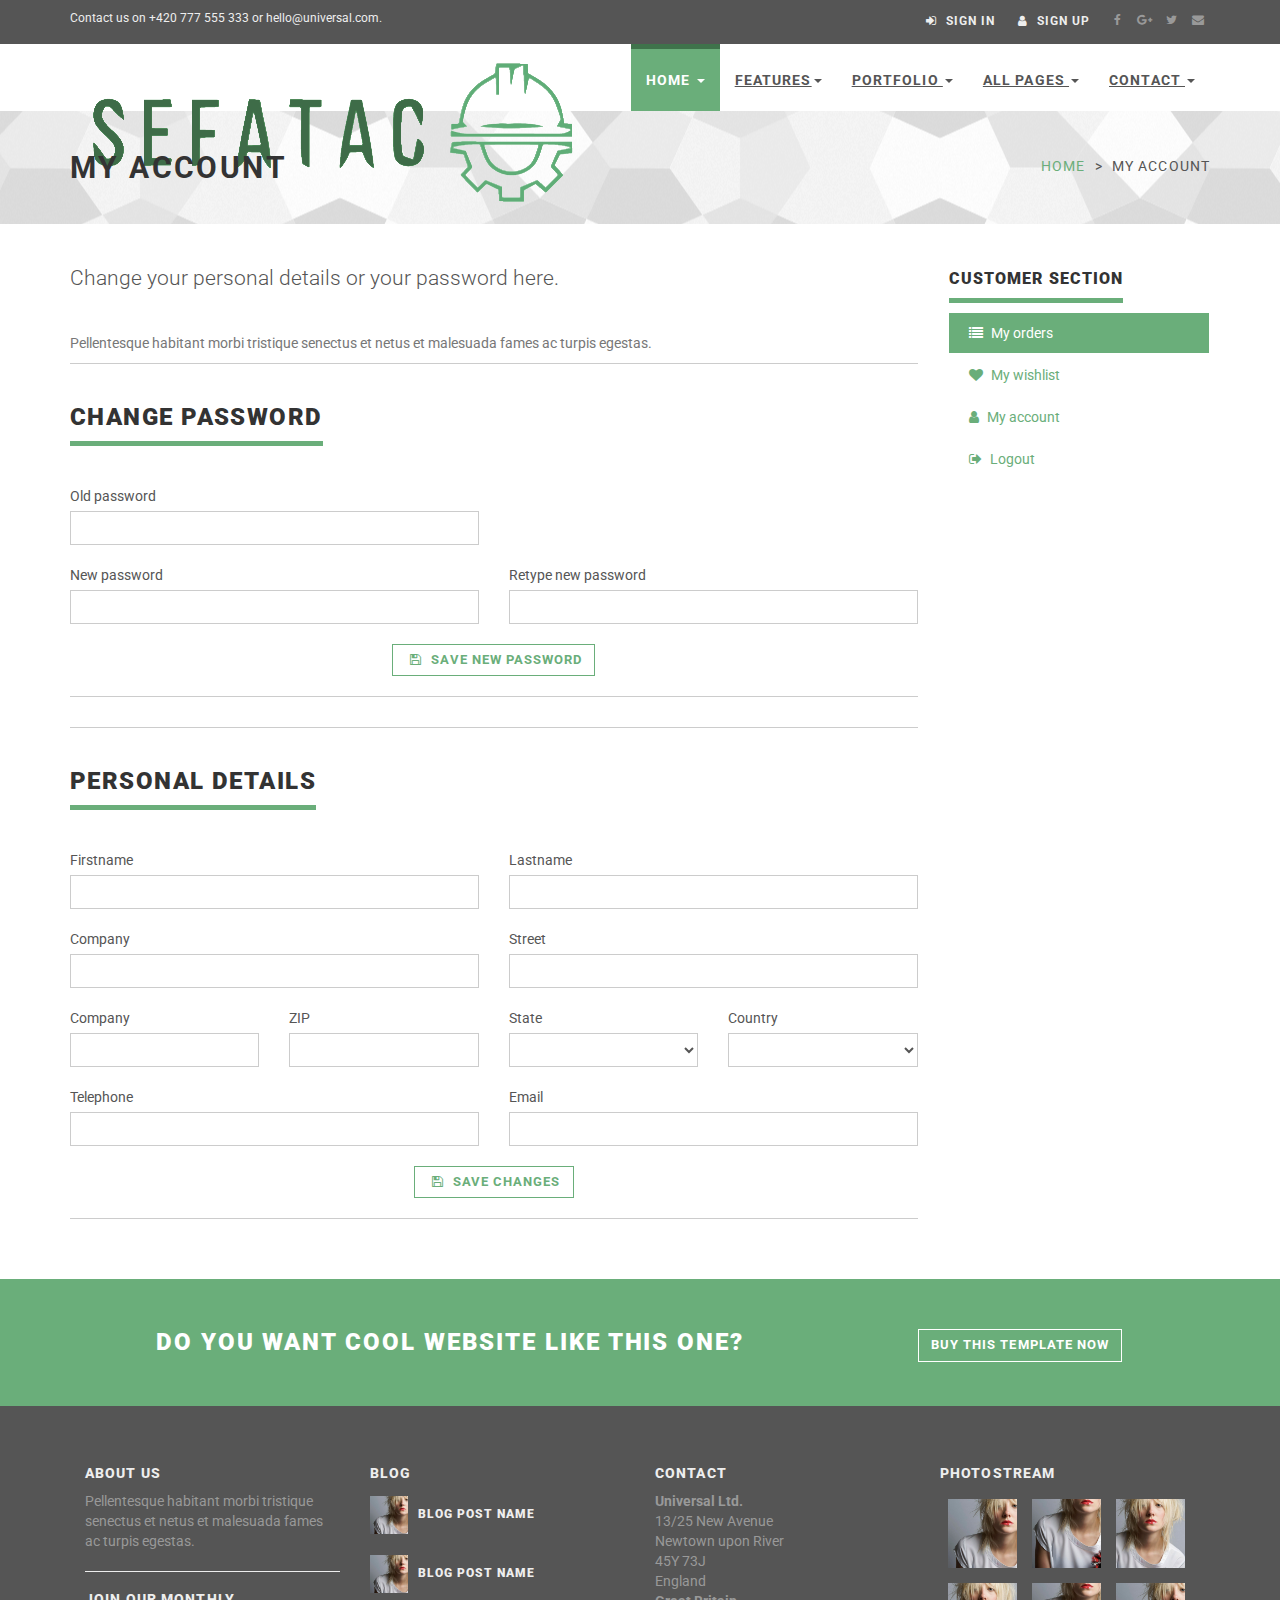
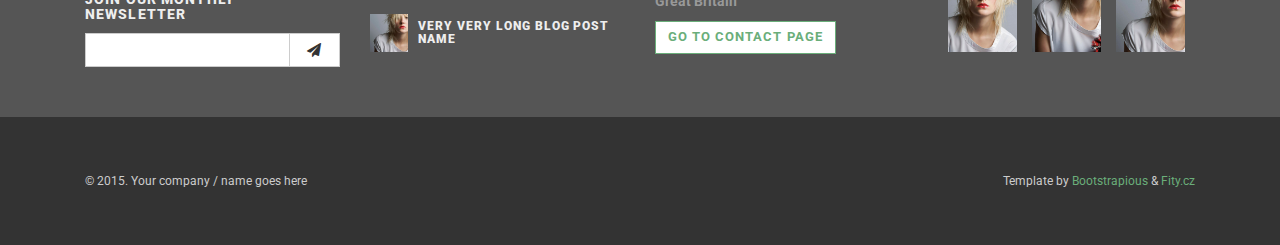
<file: customer-account.html>
<!DOCTYPE html>
<html lang="en">

<head>
    <meta charset="utf-8">
    <meta name="robots" content="all,follow">
    <meta name="googlebot" content="index,follow,snippet,archive">
    <meta name="viewport" content="width=device-width, initial-scale=1">

    <title>Universal - All In 1 Template</title>

    <meta name="keywords" content="">

    <link href='http://fonts.googleapis.com/css?family=Roboto:400,100,100italic,300,300italic,500,700,800' rel='stylesheet' type='text/css'>

    <!-- Bootstrap and Font Awesome css -->
    <link rel="stylesheet" href="http://maxcdn.bootstrapcdn.com/font-awesome/4.3.0/css/font-awesome.min.css">
    <link rel="stylesheet" href="http://maxcdn.bootstrapcdn.com/bootstrap/3.3.2/css/bootstrap.min.css">

    <!-- Css animations  -->
    <link href="css/animate.css" rel="stylesheet">

    <!-- Theme stylesheet, if possible do not edit this stylesheet -->
    <link href="css/style.default.css" rel="stylesheet" id="theme-stylesheet">

    <!-- Custom stylesheet - for your changes -->
    <link href="css/custom.css" rel="stylesheet">

    <!-- Responsivity for older IE -->
    <!--[if lt IE 9]>
        <script src="https://oss.maxcdn.com/html5shiv/3.7.2/html5shiv.min.js"></script>
        <script src="https://oss.maxcdn.com/respond/1.4.2/respond.min.js"></script>
<![endif]-->

    <!-- Favicon and apple touch icons-->
    <link rel="shortcut icon" href="img/favicon.ico" type="image/x-icon" />
    <link rel="apple-touch-icon" href="img/apple-touch-icon.png" />
    <link rel="apple-touch-icon" sizes="57x57" href="img/apple-touch-icon-57x57.png" />
    <link rel="apple-touch-icon" sizes="72x72" href="img/apple-touch-icon-72x72.png" />
    <link rel="apple-touch-icon" sizes="76x76" href="img/apple-touch-icon-76x76.png" />
    <link rel="apple-touch-icon" sizes="114x114" href="img/apple-touch-icon-114x114.png" />
    <link rel="apple-touch-icon" sizes="120x120" href="img/apple-touch-icon-120x120.png" />
    <link rel="apple-touch-icon" sizes="144x144" href="img/apple-touch-icon-144x144.png" />
    <link rel="apple-touch-icon" sizes="152x152" href="img/apple-touch-icon-152x152.png" />
</head>

<body>


    <div id="all">
        <header>

            <!-- *** TOP ***
_________________________________________________________ -->
            <div id="top">
                <div class="container">
                    <div class="row">
                        <div class="col-xs-5 contact">
                            <p class="hidden-sm hidden-xs">Contact us on +420 777 555 333 or hello@universal.com.</p>
                            <p class="hidden-md hidden-lg"><a href="#" data-animate-hover="pulse"><i class="fa fa-phone"></i></a>  <a href="#" data-animate-hover="pulse"><i class="fa fa-envelope"></i></a>
                            </p>
                        </div>
                        <div class="col-xs-7">
                            <div class="social">
                                <a href="#" class="external facebook" data-animate-hover="pulse"><i class="fa fa-facebook"></i></a>
                                <a href="#" class="external gplus" data-animate-hover="pulse"><i class="fa fa-google-plus"></i></a>
                                <a href="#" class="external twitter" data-animate-hover="pulse"><i class="fa fa-twitter"></i></a>
                                <a href="#" class="email" data-animate-hover="pulse"><i class="fa fa-envelope"></i></a>
                            </div>

                            <div class="login">
                                <a href="#" data-toggle="modal" data-target="#login-modal"><i class="fa fa-sign-in"></i> <span class="hidden-xs text-uppercase">Sign in</span></a>
                                <a href="customer-register.html"><i class="fa fa-user"></i> <span class="hidden-xs text-uppercase">Sign up</span></a>
                            </div>

                        </div>
                    </div>
                </div>
            </div>

            <!-- *** TOP END *** -->

            <!-- *** NAVBAR ***
    _________________________________________________________ -->

            <div class="navbar-affixed-top" data-spy="affix" data-offset-top="200">

                <div class="navbar navbar-default yamm" role="navigation" id="navbar">

                    <div class="container">
                        <div class="navbar-header">

                            <a class="navbar-brand home" href="index.html">
                                <img src="img/logo.png" alt="Universal logo" class="hidden-xs hidden-sm">
                                <img src="img/logo-small.png" alt="Universal logo" class="visible-xs visible-sm"><span class="sr-only">Universal - go to homepage</span>
                            </a>
                            <div class="navbar-buttons">
                                <button type="button" class="navbar-toggle btn-template-main" data-toggle="collapse" data-target="#navigation">
                                    <span class="sr-only">Toggle navigation</span>
                                    <i class="fa fa-align-justify"></i>
                                </button>
                            </div>
                        </div>
                        <!--/.navbar-header -->

                        <div class="navbar-collapse collapse" id="navigation">

                            <ul class="nav navbar-nav navbar-right">
                                <li class="dropdown active">
                                    <a href="javascript: void(0)" class="dropdown-toggle" data-toggle="dropdown">Home <b class="caret"></b></a>
                                    <ul class="dropdown-menu">
                                        <li><a href="index.html">Option 1: Default Page</a>
                                        </li>
                                        <li><a href="index2.html">Option 2: Application</a>
                                        </li>
                                        <li><a href="index3.html">Option 3: Startup</a>
                                        </li>
                                        <li><a href="index4.html">Option 4: Agency</a>
                                        </li>
                                        <li><a href="index5.html">Option 5: Portfolio</a>
                                        </li>
                                    </ul>
                                </li>
                                <li class="dropdown use-yamm yamm-fw">
                                    <a href="#" class="dropdown-toggle" data-toggle="dropdown">Features<b class="caret"></b></a>
                                    <ul class="dropdown-menu">
                                        <li>
                                            <div class="yamm-content">
                                                <div class="row">
                                                    <div class="col-sm-6">
                                                        <img src="img/template-easy-customize.png" class="img-responsive hidden-xs" alt="">
                                                    </div>
                                                    <div class="col-sm-3">
                                                        <h5>Shortcodes</h5>
                                                        <ul>
                                                            <li><a href="template-accordions.html">Accordions</a>
                                                            </li>
                                                            <li><a href="template-alerts.html">Alerts</a>
                                                            </li>
                                                            <li><a href="template-buttons.html">Buttons</a>
                                                            </li>
                                                            <li><a href="template-content-boxes.html">Content boxes</a>
                                                            </li>
                                                            <li><a href="template-blocks.html">Horizontal blocks</a>
                                                            </li>
                                                            <li><a href="template-pagination.html">Pagination</a>
                                                            </li>
                                                            <li><a href="template-tabs.html">Tabs</a>
                                                            </li>
                                                            <li><a href="template-typography.html">Typography</a>
                                                            </li>
                                                        </ul>
                                                    </div>
                                                    <div class="col-sm-3">
                                                        <h5>Header variations</h5>
                                                        <ul>
                                                            <li><a href="template-header-default.html">Default sticky header</a>
                                                            </li>
                                                            <li><a href="template-header-nosticky.html">No sticky header</a>
                                                            </li>
                                                            <li><a href="template-header-light.html">Light header</a>
                                                            </li>
                                                        </ul>
                                                    </div>
                                                </div>
                                            </div>
                                        </li>
                                    </ul>
                                </li>
                                <li class="dropdown use-yamm yamm-fw">
                                    <a href="#" class="dropdown-toggle" data-toggle="dropdown">Portfolio <b class="caret"></b></a>
                                    <ul class="dropdown-menu">
                                        <li>
                                            <div class="yamm-content">
                                                <div class="row">
                                                    <div class="col-sm-6">
                                                        <img src="img/template-homepage.png" class="img-responsive hidden-xs" alt="">
                                                    </div>
                                                    <div class="col-sm-3">
                                                        <h5>Portfolio</h5>
                                                        <ul>
                                                            <li><a href="portfolio-2.html">2 columns</a>
                                                            </li>
                                                            <li><a href="portfolio-no-space-2.html">2 columns with negative space</a>
                                                            </li>
                                                            <li><a href="portfolio-3.html">3 columns</a>
                                                            </li>
                                                            <li><a href="portfolio-no-space-3.html">3 columns with negative space</a>
                                                            </li>
                                                            <li><a href="portfolio-4.html">4 columns</a>
                                                            </li>
                                                            <li><a href="portfolio-no-space-4.html">4 columns with negative space</a>
                                                            </li>
                                                            <li><a href="portfolio-detail.html">Portfolio - detail</a>
                                                            </li>
                                                            <li><a href="portfolio-detail-2.html">Portfolio - detail 2</a>
                                                            </li>
                                                        </ul>
                                                    </div>
                                                    <div class="col-sm-3">
                                                        <h5>About</h5>
                                                        <ul>
                                                            <li><a href="about.html">About us</a>
                                                            </li>
                                                            <li><a href="team.html">Our team</a>
                                                            </li>
                                                            <li><a href="team-member.html">Team member</a>
                                                            </li>
                                                            <li><a href="services.html">Services</a>
                                                            </li>
                                                        </ul>
                                                        <h5>Marketing</h5>
                                                        <ul>
                                                            <li><a href="packages.html">Packages</a>
                                                            </li>
                                                        </ul>
                                                    </div>
                                                </div>
                                            </div>
                                        </li>
                                    </ul>
                                </li>
                                <!-- ========== FULL WIDTH MEGAMENU ================== -->
                                <li class="dropdown use-yamm yamm-fw">
                                    <a href="#" class="dropdown-toggle" data-toggle="dropdown" data-hover="dropdown" data-delay="200">All Pages <b class="caret"></b></a>
                                    <ul class="dropdown-menu">
                                        <li>
                                            <div class="yamm-content">
                                                <div class="row">
                                                    <div class="col-sm-3">
                                                        <h5>Home</h5>
                                                        <ul>
                                                            <li><a href="index.html">Option 1: Default Page</a>
                                                            </li>
                                                            <li><a href="index2.html">Option 2: Application</a>
                                                            </li>
                                                            <li><a href="index3.html">Option 3: Startup</a>
                                                            </li>
                                                            <li><a href="index4.html">Option 4: Agency</a>
                                                            </li>
                                                            <li><a href="index5.html">Option 5: Portfolio</a>
                                                            </li>
                                                        </ul>
                                                        <h5>About</h5>
                                                        <ul>
                                                            <li><a href="about.html">About us</a>
                                                            </li>
                                                            <li><a href="team.html">Our team</a>
                                                            </li>
                                                            <li><a href="team-member.html">Team member</a>
                                                            </li>
                                                            <li><a href="services.html">Services</a>
                                                            </li>
                                                        </ul>
                                                        <h5>Marketing</h5>
                                                        <ul>
                                                            <li><a href="packages.html">Packages</a>
                                                            </li>
                                                        </ul>
                                                    </div>
                                                    <div class="col-sm-3">
                                                        <h5>Portfolio</h5>
                                                        <ul>
                                                            <li><a href="portfolio-2.html">2 columns</a>
                                                            </li>
                                                            <li><a href="portfolio-no-space-2.html">2 columns with negative space</a>
                                                            </li>
                                                            <li><a href="portfolio-3.html">3 columns</a>
                                                            </li>
                                                            <li><a href="portfolio-no-space-3.html">3 columns with negative space</a>
                                                            </li>
                                                            <li><a href="portfolio-4.html">4 columns</a>
                                                            </li>
                                                            <li><a href="portfolio-no-space-4.html">4 columns with negative space</a>
                                                            </li>
                                                            <li><a href="portfolio-detail.html">Portfolio - detail</a>
                                                            </li>
                                                            <li><a href="portfolio-detail-2.html">Portfolio - detail 2</a>
                                                            </li>
                                                        </ul>
                                                        <h5>User pages</h5>
                                                        <ul>
                                                            <li><a href="customer-register.html">Register / login</a>
                                                            </li>
                                                            <li><a href="customer-orders.html">Orders history</a>
                                                            </li>
                                                            <li><a href="customer-order.html">Order history detail</a>
                                                            </li>
                                                            <li><a href="customer-wishlist.html">Wishlist</a>
                                                            </li>
                                                            <li><a href="customer-account.html">Customer account / change password</a>
                                                            </li>
                                                        </ul>
                                                    </div>
                                                    <div class="col-sm-3">
                                                        <h5>Shop</h5>
                                                        <ul>
                                                            <li><a href="shop-category.html">Category - sidebar right</a>
                                                            </li>
                                                            <li><a href="shop-category-left.html">Category - sidebar left</a>
                                                            </li>
                                                            <li><a href="shop-category-full.html">Category - full width</a>
                                                            </li>
                                                            <li><a href="shop-detail.html">Product detail</a>
                                                            </li>
                                                        </ul>
                                                        <h5>Shop - order process</h5>
                                                        <ul>
                                                            <li><a href="shop-basket.html">Shopping cart</a>
                                                            </li>
                                                            <li><a href="shop-checkout1.html">Checkout - step 1</a>
                                                            </li>
                                                            <li><a href="shop-checkout2.html">Checkout - step 2</a>
                                                            </li>
                                                            <li><a href="shop-checkout3.html">Checkout - step 3</a>
                                                            </li>
                                                            <li><a href="shop-checkout4.html">Checkout - step 4</a>
                                                            </li>
                                                        </ul>
                                                    </div>
                                                    <div class="col-sm-3">
                                                        <h5>Contact</h5>
                                                        <ul>
                                                            <li><a href="contact.html">Contact</a>
                                                            </li>
                                                            <li><a href="contact2.html">Contact - version 2</a>
                                                            </li>
                                                            <li><a href="contact3.html">Contact - version 3</a>
                                                            </li>
                                                        </ul>
                                                        <h5>Pages</h5>
                                                        <ul>
                                                            <li><a href="text.html">Text page</a>
                                                            </li>
                                                            <li><a href="text-left.html">Text page - left sidebar</a>
                                                            </li>
                                                            <li><a href="text-full.html">Text page - full width</a>
                                                            </li>
                                                            <li><a href="faq.html">FAQ</a>
                                                            </li>
                                                            <li><a href="404.html">404 page</a>
                                                            </li>
                                                        </ul>
                                                        <h5>Blog</h5>
                                                        <ul>
                                                            <li><a href="blog.html">Blog listing big</a>
                                                            </li>
                                                            <li><a href="blog-medium.html">Blog listing medium</a>
                                                            </li>
                                                            <li><a href="blog-small.html">Blog listing small</a>
                                                            </li>
                                                            <li><a href="blog-post.html">Blog Post</a>
                                                            </li>
                                                        </ul>
                                                    </div>
                                                </div>
                                            </div>
                                            <!-- /.yamm-content -->
                                        </li>
                                    </ul>
                                </li>
                                <!-- ========== FULL WIDTH MEGAMENU END ================== -->

                                <li class="dropdown">
                                    <a href="javascript: void(0)" class="dropdown-toggle" data-toggle="dropdown">Contact <b class="caret"></b></a>
                                    <ul class="dropdown-menu">
                                        <li><a href="contact.html">Contact option 1</a>
                                        </li>
                                        <li><a href="contact2.html">Contact option 2</a>
                                        </li>
                                        <li><a href="contact3.html">Contact option 3</a>
                                        </li>

                                    </ul>
                                </li>
                            </ul>

                        </div>
                        <!--/.nav-collapse -->



                        <div class="collapse clearfix" id="search">

                            <form class="navbar-form" role="search">
                                <div class="input-group">
                                    <input type="text" class="form-control" placeholder="Search">
                                    <span class="input-group-btn">

                    <button type="submit" class="btn btn-template-main"><i class="fa fa-search"></i></button>

                </span>
                                </div>
                            </form>

                        </div>
                        <!--/.nav-collapse -->

                    </div>


                </div>
                <!-- /#navbar -->

            </div>

            <!-- *** NAVBAR END *** -->

        </header>

        <!-- *** LOGIN MODAL ***
_________________________________________________________ -->

        <div class="modal fade" id="login-modal" tabindex="-1" role="dialog" aria-labelledby="Login" aria-hidden="true">
            <div class="modal-dialog modal-sm">

                <div class="modal-content">
                    <div class="modal-header">
                        <button type="button" class="close" data-dismiss="modal" aria-hidden="true">&times;</button>
                        <h4 class="modal-title" id="Login">Customer login</h4>
                    </div>
                    <div class="modal-body">
                        <form action="customer-orders.html" method="post">
                            <div class="form-group">
                                <input type="text" class="form-control" id="email_modal" placeholder="email">
                            </div>
                            <div class="form-group">
                                <input type="password" class="form-control" id="password_modal" placeholder="password">
                            </div>

                            <p class="text-center">
                                <button class="btn btn-template-main"><i class="fa fa-sign-in"></i> Log in</button>
                            </p>

                        </form>

                        <p class="text-center text-muted">Not registered yet?</p>
                        <p class="text-center text-muted"><a href="customer-register.html"><strong>Register now</strong></a>! It is easy and done in 1&nbsp;minute and gives you access to special discounts and much more!</p>

                    </div>
                </div>
            </div>
        </div>

        <!-- *** LOGIN MODAL END *** -->

        <div id="heading-breadcrumbs">
            <div class="container">
                <div class="row">
                    <div class="col-md-7">
                        <h1>My account</h1>
                    </div>
                    <div class="col-md-5">
                        <ul class="breadcrumb">

                            <li><a href="index.html">Home</a>
                            </li>
                            <li>My account</li>
                        </ul>
                    </div>
                </div>
            </div>
        </div>

        <div id="content" class="clearfix">

            <div class="container">

                <div class="row">

                    <!-- *** LEFT COLUMN ***
			 _________________________________________________________ -->

                    <div class="col-md-9 clearfix" id="customer-account">

                        <p class="lead">Change your personal details or your password here.</p>
                        <p class="text-muted">Pellentesque habitant morbi tristique senectus et netus et malesuada fames ac turpis egestas.</p>

                        <div class="box">

                            <div class="heading">
                                <h3 class="text-uppercase">Change password</h3>
                            </div>

                            <form>
                                <div class="row">
                                    <div class="col-sm-6">
                                        <div class="form-group">
                                            <label for="password_old">Old password</label>
                                            <input type="password" class="form-control" id="password_old">
                                        </div>
                                    </div>
                                </div>
                                <div class="row">
                                    <div class="col-sm-6">
                                        <div class="form-group">
                                            <label for="password_1">New password</label>
                                            <input type="password" class="form-control" id="password_1">
                                        </div>
                                    </div>
                                    <div class="col-sm-6">
                                        <div class="form-group">
                                            <label for="password_2">Retype new password</label>
                                            <input type="password" class="form-control" id="password_2">
                                        </div>
                                    </div>
                                </div>
                                <!-- /.row -->

                                <div class="text-center">
                                    <button type="submit" class="btn btn-template-main"><i class="fa fa-save"></i> Save new password</button>
                                </div>
                            </form>

                        </div>
                        <!-- /.box -->


                        <div class="box clearfix">
                            <div class="heading">
                                <h3 class="text-uppercase">Personal details</h3>
                            </div>

                            <form>
                                <div class="row">
                                    <div class="col-sm-6">
                                        <div class="form-group">
                                            <label for="firstname">Firstname</label>
                                            <input type="text" class="form-control" id="firstname">
                                        </div>
                                    </div>
                                    <div class="col-sm-6">
                                        <div class="form-group">
                                            <label for="lastname">Lastname</label>
                                            <input type="text" class="form-control" id="lastname">
                                        </div>
                                    </div>
                                </div>
                                <!-- /.row -->

                                <div class="row">
                                    <div class="col-sm-6">
                                        <div class="form-group">
                                            <label for="company">Company</label>
                                            <input type="text" class="form-control" id="company">
                                        </div>
                                    </div>
                                    <div class="col-sm-6">
                                        <div class="form-group">
                                            <label for="street">Street</label>
                                            <input type="text" class="form-control" id="street">
                                        </div>
                                    </div>
                                </div>
                                <!-- /.row -->

                                <div class="row">
                                    <div class="col-sm-6 col-md-3">
                                        <div class="form-group">
                                            <label for="city">Company</label>
                                            <input type="text" class="form-control" id="city">
                                        </div>
                                    </div>
                                    <div class="col-sm-6 col-md-3">
                                        <div class="form-group">
                                            <label for="zip">ZIP</label>
                                            <input type="text" class="form-control" id="zip">
                                        </div>
                                    </div>
                                    <div class="col-sm-6 col-md-3">
                                        <div class="form-group">
                                            <label for="state">State</label>
                                            <select class="form-control" id="state"></select>
                                        </div>
                                    </div>
                                    <div class="col-sm-6 col-md-3">
                                        <div class="form-group">
                                            <label for="country">Country</label>
                                            <select class="form-control" id="country"></select>
                                        </div>
                                    </div>

                                    <div class="col-sm-6">
                                        <div class="form-group">
                                            <label for="phone">Telephone</label>
                                            <input type="text" class="form-control" id="phone">
                                        </div>
                                    </div>
                                    <div class="col-sm-6">
                                        <div class="form-group">
                                            <label for="email_account">Email</label>
                                            <input type="text" class="form-control" id="email_account">
                                        </div>
                                    </div>
                                    <div class="col-sm-12 text-center">
                                        <button type="submit" class="btn btn-template-main"><i class="fa fa-save"></i> Save changes</button>

                                    </div>

                                </div>

                            </form>

                        </div>

                    </div>
                    <!-- /.col-md-9 -->

                    <!-- *** LEFT COLUMN END *** -->

                    <!-- *** RIGHT COLUMN ***
			 _________________________________________________________ -->

                    <div class="col-md-3">
                        <!-- *** CUSTOMER MENU ***
 _________________________________________________________ -->
                        <div class="panel panel-default sidebar-menu">

                            <div class="panel-heading">
                                <h3 class="panel-title">Customer section</h3>
                            </div>

                            <div class="panel-body">

                                <ul class="nav nav-pills nav-stacked">
                                    <li class="active">
                                        <a href="customer-orders.html"><i class="fa fa-list"></i> My orders</a>
                                    </li>
                                    <li>
                                        <a href="customer-wishlist.html"><i class="fa fa-heart"></i> My wishlist</a>
                                    </li>
                                    <li>
                                        <a href="customer-account.html"><i class="fa fa-user"></i> My account</a>
                                    </li>
                                    <li>
                                        <a href="index.html"><i class="fa fa-sign-out"></i> Logout</a>
                                    </li>
                                </ul>
                            </div>

                        </div>
                        <!-- /.col-md-3 -->

                        <!-- *** CUSTOMER MENU END *** -->
                    </div>

                    <!-- *** RIGHT COLUMN END *** -->

                </div>
                <!-- /.row -->

            </div>
            <!-- /.container -->
        </div>
        <!-- /#content -->


        <!-- *** GET IT ***
_________________________________________________________ -->

        <div id="get-it">
            <div class="container">
                <div class="col-md-8 col-sm-12">
                    <h3>Do you want cool website like this one?</h3>
                </div>
                <div class="col-md-4 col-sm-12">
                    <a href="#" class="btn btn-template-transparent-primary">Buy this template now</a>
                </div>
            </div>
        </div>


        <!-- *** GET IT END *** -->


        <!-- *** FOOTER ***
_________________________________________________________ -->

        <footer id="footer">
            <div class="container">
                <div class="col-md-3 col-sm-6">
                    <h4>About us</h4>

                    <p>Pellentesque habitant morbi tristique senectus et netus et malesuada fames ac turpis egestas.</p>

                    <hr>

                    <h4>Join our monthly newsletter</h4>

                    <form>
                        <div class="input-group">

                            <input type="text" class="form-control">

                            <span class="input-group-btn">

                        <button class="btn btn-default" type="button"><i class="fa fa-send"></i></button>

                    </span>

                        </div>
                        <!-- /input-group -->
                    </form>

                    <hr class="hidden-md hidden-lg hidden-sm">

                </div>
                <!-- /.col-md-3 -->

                <div class="col-md-3 col-sm-6">

                    <h4>Blog</h4>

                    <div class="blog-entries">
                        <div class="item same-height-row clearfix">
                            <div class="image same-height-always">
                                <a href="#">
                                    <img class="img-responsive" src="img/detailsquare.jpg" alt="">
                                </a>
                            </div>
                            <div class="name same-height-always">
                                <h5><a href="#">Blog post name</a></h5>
                            </div>
                        </div>

                        <div class="item same-height-row clearfix">
                            <div class="image same-height-always">
                                <a href="#">
                                    <img class="img-responsive" src="img/detailsquare.jpg" alt="">
                                </a>
                            </div>
                            <div class="name same-height-always">
                                <h5><a href="#">Blog post name</a></h5>
                            </div>
                        </div>

                        <div class="item same-height-row clearfix">
                            <div class="image same-height-always">
                                <a href="#">
                                    <img class="img-responsive" src="img/detailsquare.jpg" alt="">
                                </a>
                            </div>
                            <div class="name same-height-always">
                                <h5><a href="#">Very very long blog post name</a></h5>
                            </div>
                        </div>
                    </div>

                    <hr class="hidden-md hidden-lg">

                </div>
                <!-- /.col-md-3 -->

                <div class="col-md-3 col-sm-6">

                    <h4>Contact</h4>

                    <p><strong>Universal Ltd.</strong>
                        <br>13/25 New Avenue
                        <br>Newtown upon River
                        <br>45Y 73J
                        <br>England
                        <br>
                        <strong>Great Britain</strong>
                    </p>

                    <a href="contact.html" class="btn btn-small btn-template-main">Go to contact page</a>

                    <hr class="hidden-md hidden-lg hidden-sm">

                </div>
                <!-- /.col-md-3 -->



                <div class="col-md-3 col-sm-6">

                    <h4>Photostream</h4>

                    <div class="photostream">
                        <div>
                            <a href="#">
                                <img src="img/detailsquare.jpg" class="img-responsive" alt="#">
                            </a>
                        </div>
                        <div>
                            <a href="#">
                                <img src="img/detailsquare2.jpg" class="img-responsive" alt="#">
                            </a>
                        </div>
                        <div>
                            <a href="#">
                                <img src="img/detailsquare3.jpg" class="img-responsive" alt="#">
                            </a>
                        </div>
                        <div>
                            <a href="#">
                                <img src="img/detailsquare3.jpg" class="img-responsive" alt="#">
                            </a>
                        </div>
                        <div>
                            <a href="#">
                                <img src="img/detailsquare2.jpg" class="img-responsive" alt="#">
                            </a>
                        </div>
                        <div>
                            <a href="#">
                                <img src="img/detailsquare.jpg" class="img-responsive" alt="#">
                            </a>
                        </div>
                    </div>

                </div>
                <!-- /.col-md-3 -->
            </div>
            <!-- /.container -->
        </footer>
        <!-- /#footer -->

        <!-- *** FOOTER END *** -->

        <!-- *** COPYRIGHT ***
_________________________________________________________ -->

        <div id="copyright">
            <div class="container">
                <div class="col-md-12">
                    <p class="pull-left">&copy; 2015. Your company / name goes here</p>
                    <p class="pull-right">Template by <a href="https://bootstrapious.com">Bootstrapious</a> & <a href="https://fity.cz">Fity.cz</a>
                         <!-- Not removing these links is part of the license conditions of the template. Thanks for understanding :) If you want to use the template without the attribution links, you can do so after supporting further themes development at https://bootstrapious.com/donate  -->
                    </p>

                </div>
            </div>
        </div>
        <!-- /#copyright -->

        <!-- *** COPYRIGHT END *** -->



    </div>
    <!-- /#all -->


    <!-- #### JAVASCRIPT FILES ### -->

    <script src="http://ajax.googleapis.com/ajax/libs/jquery/1.11.0/jquery.min.js"></script>
    <script>
        window.jQuery || document.write('<script src="js/jquery-1.11.0.min.js"><\/script>')
    </script>
    <script src="http://maxcdn.bootstrapcdn.com/bootstrap/3.3.2/js/bootstrap.min.js"></script>

    <script src="js/jquery.cookie.js"></script>
    <script src="js/waypoints.min.js"></script>
    <script src="js/jquery.counterup.min.js"></script>
    <script src="js/jquery.parallax-1.1.3.js"></script>
    <script src="js/front.js"></script>

    



</body>

</html>
</file>
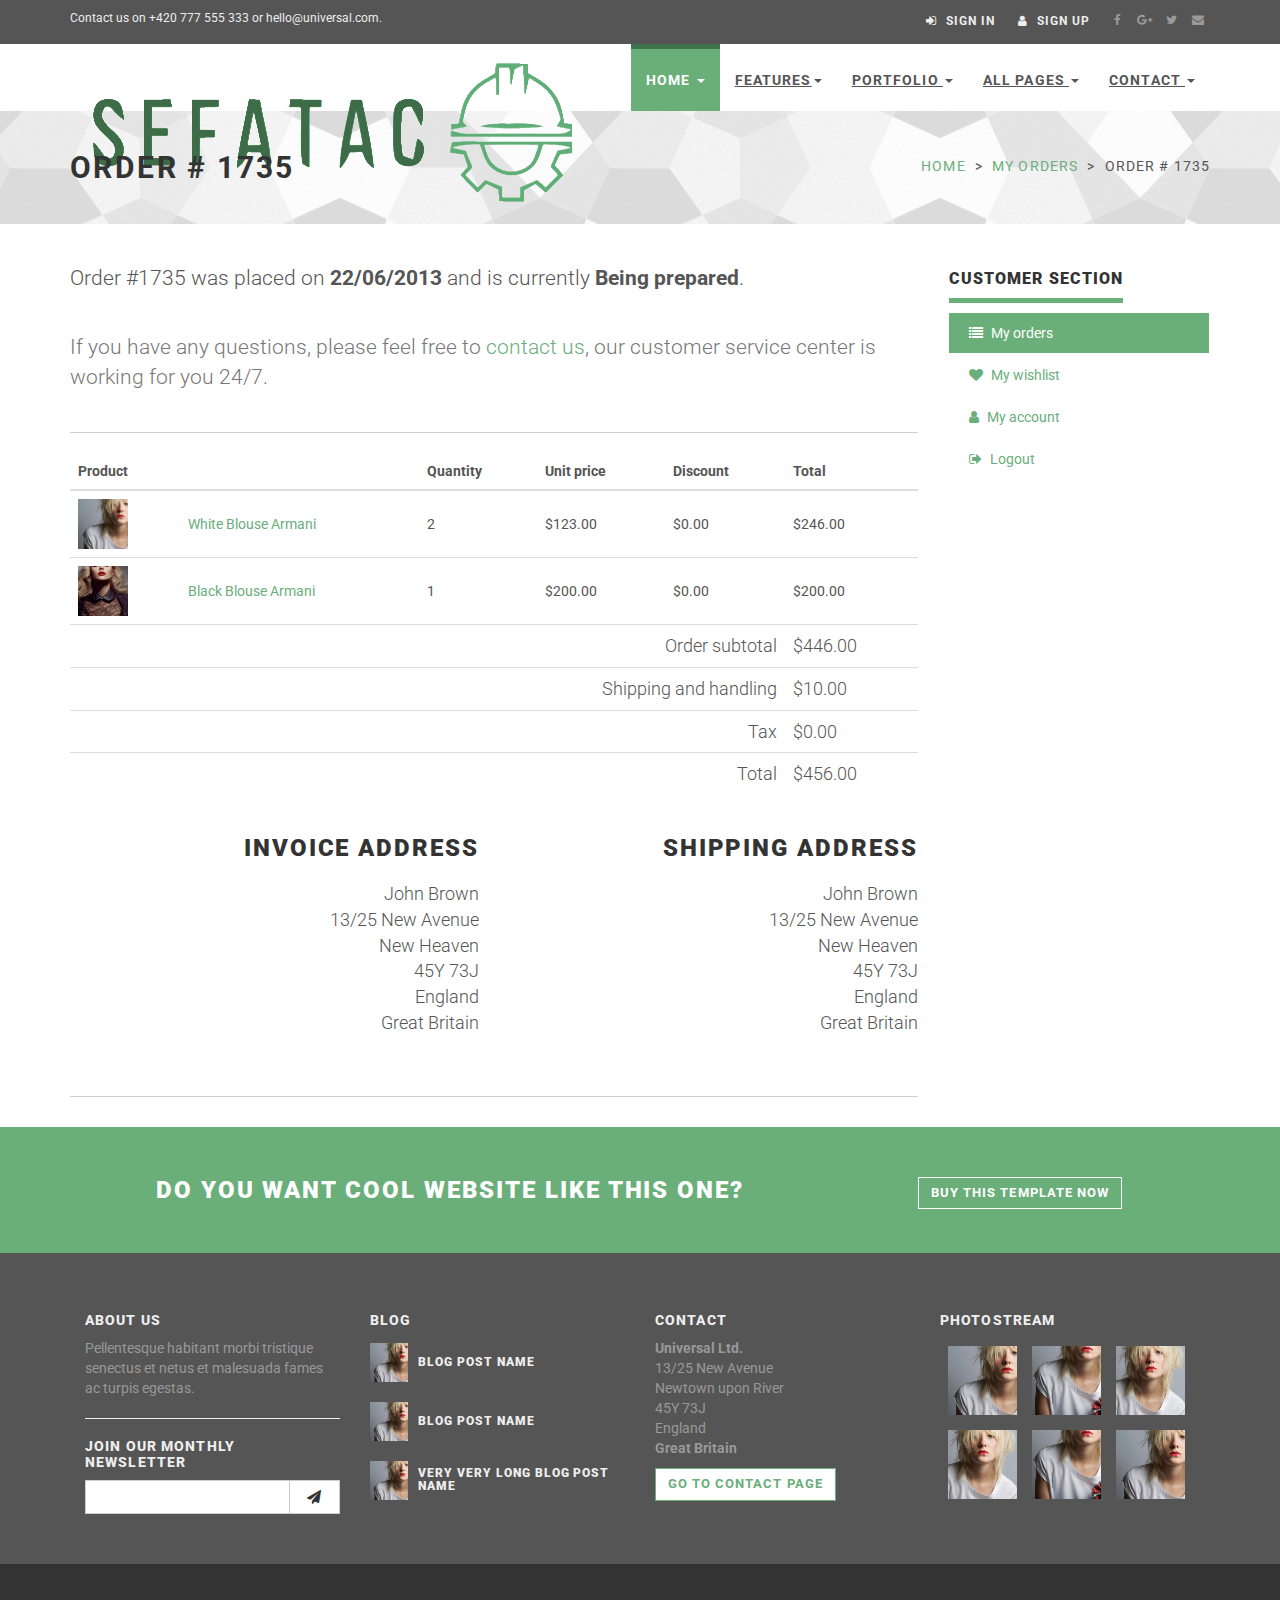
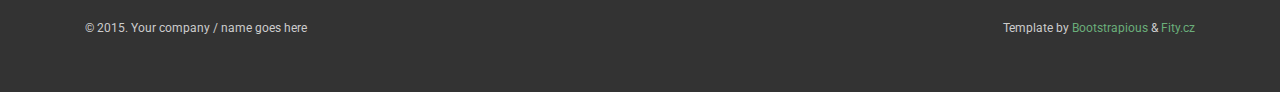
<file: customer-order.html>
<!DOCTYPE html>
<html lang="en">

<head>
    <meta charset="utf-8">
    <meta name="robots" content="all,follow">
    <meta name="googlebot" content="index,follow,snippet,archive">
    <meta name="viewport" content="width=device-width, initial-scale=1">

    <title>Universal - All In 1 Template</title>

    <meta name="keywords" content="">

    <link href='http://fonts.googleapis.com/css?family=Roboto:400,100,100italic,300,300italic,500,700,800' rel='stylesheet' type='text/css'>

    <!-- Bootstrap and Font Awesome css -->
    <link rel="stylesheet" href="http://maxcdn.bootstrapcdn.com/font-awesome/4.3.0/css/font-awesome.min.css">
    <link rel="stylesheet" href="http://maxcdn.bootstrapcdn.com/bootstrap/3.3.2/css/bootstrap.min.css">

    <!-- Css animations  -->
    <link href="css/animate.css" rel="stylesheet">

    <!-- Theme stylesheet, if possible do not edit this stylesheet -->
    <link href="css/style.default.css" rel="stylesheet" id="theme-stylesheet">

    <!-- Custom stylesheet - for your changes -->
    <link href="css/custom.css" rel="stylesheet">

    <!-- Responsivity for older IE -->
    <!--[if lt IE 9]>
        <script src="https://oss.maxcdn.com/html5shiv/3.7.2/html5shiv.min.js"></script>
        <script src="https://oss.maxcdn.com/respond/1.4.2/respond.min.js"></script>
<![endif]-->

    <!-- Favicon and apple touch icons-->
    <link rel="shortcut icon" href="img/favicon.ico" type="image/x-icon" />
    <link rel="apple-touch-icon" href="img/apple-touch-icon.png" />
    <link rel="apple-touch-icon" sizes="57x57" href="img/apple-touch-icon-57x57.png" />
    <link rel="apple-touch-icon" sizes="72x72" href="img/apple-touch-icon-72x72.png" />
    <link rel="apple-touch-icon" sizes="76x76" href="img/apple-touch-icon-76x76.png" />
    <link rel="apple-touch-icon" sizes="114x114" href="img/apple-touch-icon-114x114.png" />
    <link rel="apple-touch-icon" sizes="120x120" href="img/apple-touch-icon-120x120.png" />
    <link rel="apple-touch-icon" sizes="144x144" href="img/apple-touch-icon-144x144.png" />
    <link rel="apple-touch-icon" sizes="152x152" href="img/apple-touch-icon-152x152.png" />
</head>

<body>


    <div id="all">
        <header>

            <!-- *** TOP ***
_________________________________________________________ -->
            <div id="top">
                <div class="container">
                    <div class="row">
                        <div class="col-xs-5 contact">
                            <p class="hidden-sm hidden-xs">Contact us on +420 777 555 333 or hello@universal.com.</p>
                            <p class="hidden-md hidden-lg"><a href="#" data-animate-hover="pulse"><i class="fa fa-phone"></i></a>  <a href="#" data-animate-hover="pulse"><i class="fa fa-envelope"></i></a>
                            </p>
                        </div>
                        <div class="col-xs-7">
                            <div class="social">
                                <a href="#" class="external facebook" data-animate-hover="pulse"><i class="fa fa-facebook"></i></a>
                                <a href="#" class="external gplus" data-animate-hover="pulse"><i class="fa fa-google-plus"></i></a>
                                <a href="#" class="external twitter" data-animate-hover="pulse"><i class="fa fa-twitter"></i></a>
                                <a href="#" class="email" data-animate-hover="pulse"><i class="fa fa-envelope"></i></a>
                            </div>

                            <div class="login">
                                <a href="#" data-toggle="modal" data-target="#login-modal"><i class="fa fa-sign-in"></i> <span class="hidden-xs text-uppercase">Sign in</span></a>
                                <a href="customer-register.html"><i class="fa fa-user"></i> <span class="hidden-xs text-uppercase">Sign up</span></a>
                            </div>

                        </div>
                    </div>
                </div>
            </div>

            <!-- *** TOP END *** -->

            <!-- *** NAVBAR ***
    _________________________________________________________ -->

            <div class="navbar-affixed-top" data-spy="affix" data-offset-top="200">

                <div class="navbar navbar-default yamm" role="navigation" id="navbar">

                    <div class="container">
                        <div class="navbar-header">

                            <a class="navbar-brand home" href="index.html">
                                <img src="img/logo.png" alt="Universal logo" class="hidden-xs hidden-sm">
                                <img src="img/logo-small.png" alt="Universal logo" class="visible-xs visible-sm"><span class="sr-only">Universal - go to homepage</span>
                            </a>
                            <div class="navbar-buttons">
                                <button type="button" class="navbar-toggle btn-template-main" data-toggle="collapse" data-target="#navigation">
                                    <span class="sr-only">Toggle navigation</span>
                                    <i class="fa fa-align-justify"></i>
                                </button>
                            </div>
                        </div>
                        <!--/.navbar-header -->

                        <div class="navbar-collapse collapse" id="navigation">

                            <ul class="nav navbar-nav navbar-right">
                                <li class="dropdown active">
                                    <a href="javascript: void(0)" class="dropdown-toggle" data-toggle="dropdown">Home <b class="caret"></b></a>
                                    <ul class="dropdown-menu">
                                        <li><a href="index.html">Option 1: Default Page</a>
                                        </li>
                                        <li><a href="index2.html">Option 2: Application</a>
                                        </li>
                                        <li><a href="index3.html">Option 3: Startup</a>
                                        </li>
                                        <li><a href="index4.html">Option 4: Agency</a>
                                        </li>
                                        <li><a href="index5.html">Option 5: Portfolio</a>
                                        </li>
                                    </ul>
                                </li>
                                <li class="dropdown use-yamm yamm-fw">
                                    <a href="#" class="dropdown-toggle" data-toggle="dropdown">Features<b class="caret"></b></a>
                                    <ul class="dropdown-menu">
                                        <li>
                                            <div class="yamm-content">
                                                <div class="row">
                                                    <div class="col-sm-6">
                                                        <img src="img/template-easy-customize.png" class="img-responsive hidden-xs" alt="">
                                                    </div>
                                                    <div class="col-sm-3">
                                                        <h5>Shortcodes</h5>
                                                        <ul>
                                                            <li><a href="template-accordions.html">Accordions</a>
                                                            </li>
                                                            <li><a href="template-alerts.html">Alerts</a>
                                                            </li>
                                                            <li><a href="template-buttons.html">Buttons</a>
                                                            </li>
                                                            <li><a href="template-content-boxes.html">Content boxes</a>
                                                            </li>
                                                            <li><a href="template-blocks.html">Horizontal blocks</a>
                                                            </li>
                                                            <li><a href="template-pagination.html">Pagination</a>
                                                            </li>
                                                            <li><a href="template-tabs.html">Tabs</a>
                                                            </li>
                                                            <li><a href="template-typography.html">Typography</a>
                                                            </li>
                                                        </ul>
                                                    </div>
                                                    <div class="col-sm-3">
                                                        <h5>Header variations</h5>
                                                        <ul>
                                                            <li><a href="template-header-default.html">Default sticky header</a>
                                                            </li>
                                                            <li><a href="template-header-nosticky.html">No sticky header</a>
                                                            </li>
                                                            <li><a href="template-header-light.html">Light header</a>
                                                            </li>
                                                        </ul>
                                                    </div>
                                                </div>
                                            </div>
                                        </li>
                                    </ul>
                                </li>
                                <li class="dropdown use-yamm yamm-fw">
                                    <a href="#" class="dropdown-toggle" data-toggle="dropdown">Portfolio <b class="caret"></b></a>
                                    <ul class="dropdown-menu">
                                        <li>
                                            <div class="yamm-content">
                                                <div class="row">
                                                    <div class="col-sm-6">
                                                        <img src="img/template-homepage.png" class="img-responsive hidden-xs" alt="">
                                                    </div>
                                                    <div class="col-sm-3">
                                                        <h5>Portfolio</h5>
                                                        <ul>
                                                            <li><a href="portfolio-2.html">2 columns</a>
                                                            </li>
                                                            <li><a href="portfolio-no-space-2.html">2 columns with negative space</a>
                                                            </li>
                                                            <li><a href="portfolio-3.html">3 columns</a>
                                                            </li>
                                                            <li><a href="portfolio-no-space-3.html">3 columns with negative space</a>
                                                            </li>
                                                            <li><a href="portfolio-4.html">4 columns</a>
                                                            </li>
                                                            <li><a href="portfolio-no-space-4.html">4 columns with negative space</a>
                                                            </li>
                                                            <li><a href="portfolio-detail.html">Portfolio - detail</a>
                                                            </li>
                                                            <li><a href="portfolio-detail-2.html">Portfolio - detail 2</a>
                                                            </li>
                                                        </ul>
                                                    </div>
                                                    <div class="col-sm-3">
                                                        <h5>About</h5>
                                                        <ul>
                                                            <li><a href="about.html">About us</a>
                                                            </li>
                                                            <li><a href="team.html">Our team</a>
                                                            </li>
                                                            <li><a href="team-member.html">Team member</a>
                                                            </li>
                                                            <li><a href="services.html">Services</a>
                                                            </li>
                                                        </ul>
                                                        <h5>Marketing</h5>
                                                        <ul>
                                                            <li><a href="packages.html">Packages</a>
                                                            </li>
                                                        </ul>
                                                    </div>
                                                </div>
                                            </div>
                                        </li>
                                    </ul>
                                </li>
                                <!-- ========== FULL WIDTH MEGAMENU ================== -->
                                <li class="dropdown use-yamm yamm-fw">
                                    <a href="#" class="dropdown-toggle" data-toggle="dropdown" data-hover="dropdown" data-delay="200">All Pages <b class="caret"></b></a>
                                    <ul class="dropdown-menu">
                                        <li>
                                            <div class="yamm-content">
                                                <div class="row">
                                                    <div class="col-sm-3">
                                                        <h5>Home</h5>
                                                        <ul>
                                                            <li><a href="index.html">Option 1: Default Page</a>
                                                            </li>
                                                            <li><a href="index2.html">Option 2: Application</a>
                                                            </li>
                                                            <li><a href="index3.html">Option 3: Startup</a>
                                                            </li>
                                                            <li><a href="index4.html">Option 4: Agency</a>
                                                            </li>
                                                            <li><a href="index5.html">Option 5: Portfolio</a>
                                                            </li>
                                                        </ul>
                                                        <h5>About</h5>
                                                        <ul>
                                                            <li><a href="about.html">About us</a>
                                                            </li>
                                                            <li><a href="team.html">Our team</a>
                                                            </li>
                                                            <li><a href="team-member.html">Team member</a>
                                                            </li>
                                                            <li><a href="services.html">Services</a>
                                                            </li>
                                                        </ul>
                                                        <h5>Marketing</h5>
                                                        <ul>
                                                            <li><a href="packages.html">Packages</a>
                                                            </li>
                                                        </ul>
                                                    </div>
                                                    <div class="col-sm-3">
                                                        <h5>Portfolio</h5>
                                                        <ul>
                                                            <li><a href="portfolio-2.html">2 columns</a>
                                                            </li>
                                                            <li><a href="portfolio-no-space-2.html">2 columns with negative space</a>
                                                            </li>
                                                            <li><a href="portfolio-3.html">3 columns</a>
                                                            </li>
                                                            <li><a href="portfolio-no-space-3.html">3 columns with negative space</a>
                                                            </li>
                                                            <li><a href="portfolio-4.html">4 columns</a>
                                                            </li>
                                                            <li><a href="portfolio-no-space-4.html">4 columns with negative space</a>
                                                            </li>
                                                            <li><a href="portfolio-detail.html">Portfolio - detail</a>
                                                            </li>
                                                            <li><a href="portfolio-detail-2.html">Portfolio - detail 2</a>
                                                            </li>
                                                        </ul>
                                                        <h5>User pages</h5>
                                                        <ul>
                                                            <li><a href="customer-register.html">Register / login</a>
                                                            </li>
                                                            <li><a href="customer-orders.html">Orders history</a>
                                                            </li>
                                                            <li><a href="customer-order.html">Order history detail</a>
                                                            </li>
                                                            <li><a href="customer-wishlist.html">Wishlist</a>
                                                            </li>
                                                            <li><a href="customer-account.html">Customer account / change password</a>
                                                            </li>
                                                        </ul>
                                                    </div>
                                                    <div class="col-sm-3">
                                                        <h5>Shop</h5>
                                                        <ul>
                                                            <li><a href="shop-category.html">Category - sidebar right</a>
                                                            </li>
                                                            <li><a href="shop-category-left.html">Category - sidebar left</a>
                                                            </li>
                                                            <li><a href="shop-category-full.html">Category - full width</a>
                                                            </li>
                                                            <li><a href="shop-detail.html">Product detail</a>
                                                            </li>
                                                        </ul>
                                                        <h5>Shop - order process</h5>
                                                        <ul>
                                                            <li><a href="shop-basket.html">Shopping cart</a>
                                                            </li>
                                                            <li><a href="shop-checkout1.html">Checkout - step 1</a>
                                                            </li>
                                                            <li><a href="shop-checkout2.html">Checkout - step 2</a>
                                                            </li>
                                                            <li><a href="shop-checkout3.html">Checkout - step 3</a>
                                                            </li>
                                                            <li><a href="shop-checkout4.html">Checkout - step 4</a>
                                                            </li>
                                                        </ul>
                                                    </div>
                                                    <div class="col-sm-3">
                                                        <h5>Contact</h5>
                                                        <ul>
                                                            <li><a href="contact.html">Contact</a>
                                                            </li>
                                                            <li><a href="contact2.html">Contact - version 2</a>
                                                            </li>
                                                            <li><a href="contact3.html">Contact - version 3</a>
                                                            </li>
                                                        </ul>
                                                        <h5>Pages</h5>
                                                        <ul>
                                                            <li><a href="text.html">Text page</a>
                                                            </li>
                                                            <li><a href="text-left.html">Text page - left sidebar</a>
                                                            </li>
                                                            <li><a href="text-full.html">Text page - full width</a>
                                                            </li>
                                                            <li><a href="faq.html">FAQ</a>
                                                            </li>
                                                            <li><a href="404.html">404 page</a>
                                                            </li>
                                                        </ul>
                                                        <h5>Blog</h5>
                                                        <ul>
                                                            <li><a href="blog.html">Blog listing big</a>
                                                            </li>
                                                            <li><a href="blog-medium.html">Blog listing medium</a>
                                                            </li>
                                                            <li><a href="blog-small.html">Blog listing small</a>
                                                            </li>
                                                            <li><a href="blog-post.html">Blog Post</a>
                                                            </li>
                                                        </ul>
                                                    </div>
                                                </div>
                                            </div>
                                            <!-- /.yamm-content -->
                                        </li>
                                    </ul>
                                </li>
                                <!-- ========== FULL WIDTH MEGAMENU END ================== -->

                                <li class="dropdown">
                                    <a href="javascript: void(0)" class="dropdown-toggle" data-toggle="dropdown">Contact <b class="caret"></b></a>
                                    <ul class="dropdown-menu">
                                        <li><a href="contact.html">Contact option 1</a>
                                        </li>
                                        <li><a href="contact2.html">Contact option 2</a>
                                        </li>
                                        <li><a href="contact3.html">Contact option 3</a>
                                        </li>

                                    </ul>
                                </li>
                            </ul>

                        </div>
                        <!--/.nav-collapse -->



                        <div class="collapse clearfix" id="search">

                            <form class="navbar-form" role="search">
                                <div class="input-group">
                                    <input type="text" class="form-control" placeholder="Search">
                                    <span class="input-group-btn">

                    <button type="submit" class="btn btn-template-main"><i class="fa fa-search"></i></button>

                </span>
                                </div>
                            </form>

                        </div>
                        <!--/.nav-collapse -->

                    </div>


                </div>
                <!-- /#navbar -->

            </div>

            <!-- *** NAVBAR END *** -->

        </header>

        <!-- *** LOGIN MODAL ***
_________________________________________________________ -->

        <div class="modal fade" id="login-modal" tabindex="-1" role="dialog" aria-labelledby="Login" aria-hidden="true">
            <div class="modal-dialog modal-sm">

                <div class="modal-content">
                    <div class="modal-header">
                        <button type="button" class="close" data-dismiss="modal" aria-hidden="true">&times;</button>
                        <h4 class="modal-title" id="Login">Customer login</h4>
                    </div>
                    <div class="modal-body">
                        <form action="customer-orders.html" method="post">
                            <div class="form-group">
                                <input type="text" class="form-control" id="email_modal" placeholder="email">
                            </div>
                            <div class="form-group">
                                <input type="password" class="form-control" id="password_modal" placeholder="password">
                            </div>

                            <p class="text-center">
                                <button class="btn btn-template-main"><i class="fa fa-sign-in"></i> Log in</button>
                            </p>

                        </form>

                        <p class="text-center text-muted">Not registered yet?</p>
                        <p class="text-center text-muted"><a href="customer-register.html"><strong>Register now</strong></a>! It is easy and done in 1&nbsp;minute and gives you access to special discounts and much more!</p>

                    </div>
                </div>
            </div>
        </div>

        <!-- *** LOGIN MODAL END *** -->

        <div id="heading-breadcrumbs">
            <div class="container">
                <div class="row">
                    <div class="col-md-7">
                        <h1>Order # 1735</h1>
                    </div>
                    <div class="col-md-5">
                        <ul class="breadcrumb">

                            <li><a href="index.html">Home</a>
                            </li>
                            <li><a href="customer-orders.html">My orders</a>
                            </li>
                            <li>Order # 1735</li>
                        </ul>
                    </div>
                </div>
            </div>
        </div>


        <div id="content">
            <div class="container">

                <div class="row">

                    <!-- *** LEFT COLUMN ***
			 _________________________________________________________ -->

                    <div class="col-md-9 clearfix" id="customer-order">

                        <p class="lead">Order #1735 was placed on <strong>22/06/2013</strong> and is currently <strong>Being prepared</strong>.</p>
                        <p class="lead text-muted">If you have any questions, please feel free to <a href="contact.html">contact us</a>, our customer service center is working for you 24/7.</p>

                        <div class="box">
                            <div class="table-responsive">
                                <table class="table">
                                    <thead>
                                        <tr>
                                            <th colspan="2">Product</th>
                                            <th>Quantity</th>
                                            <th>Unit price</th>
                                            <th>Discount</th>
                                            <th>Total</th>
                                        </tr>
                                    </thead>
                                    <tbody>
                                        <tr>
                                            <td>
                                                <a href="#">
                                                    <img src="img/detailsquare.jpg" alt="White Blouse Armani">
                                                </a>
                                            </td>
                                            <td><a href="#">White Blouse Armani</a>
                                            </td>
                                            <td>2</td>
                                            <td>$123.00</td>
                                            <td>$0.00</td>
                                            <td>$246.00</td>
                                        </tr>
                                        <tr>
                                            <td>
                                                <a href="#">
                                                    <img src="img/basketsquare.jpg" alt="Black Blouse Armani">
                                                </a>
                                            </td>
                                            <td><a href="#">Black Blouse Armani</a>
                                            </td>
                                            <td>1</td>
                                            <td>$200.00</td>
                                            <td>$0.00</td>
                                            <td>$200.00</td>
                                        </tr>
                                    </tbody>
                                    <tfoot>
                                        <tr>
                                            <th colspan="5" class="text-right">Order subtotal</th>
                                            <th>$446.00</th>
                                        </tr>
                                        <tr>
                                            <th colspan="5" class="text-right">Shipping and handling</th>
                                            <th>$10.00</th>
                                        </tr>
                                        <tr>
                                            <th colspan="5" class="text-right">Tax</th>
                                            <th>$0.00</th>
                                        </tr>
                                        <tr>
                                            <th colspan="5" class="text-right">Total</th>
                                            <th>$456.00</th>
                                        </tr>
                                    </tfoot>
                                </table>

                            </div>
                            <!-- /.table-responsive -->

                            <div class="row addresses">
                                <div class="col-sm-6">
                                    <h3 class="text-uppercase">Invoice address</h3>
                                    <p>John Brown
                                        <br>13/25 New Avenue
                                        <br>New Heaven
                                        <br>45Y 73J
                                        <br>England
                                        <br>Great Britain</p>
                                </div>
                                <div class="col-sm-6">
                                    <h3 class="text-uppercase">Shipping address</h3>
                                    <p>John Brown
                                        <br>13/25 New Avenue
                                        <br>New Heaven
                                        <br>45Y 73J
                                        <br>England
                                        <br>Great Britain</p>
                                </div>
                            </div>
                            <!-- /.addresses -->

                        </div>
                        <!-- /.box -->

                    </div>
                    <!-- /.col-md-9 -->

                    <!-- *** LEFT COLUMN END *** -->

                    <!-- *** RIGHT COLUMN ***
			 _________________________________________________________ -->

                    <div class="col-md-3">
                        <!-- *** CUSTOMER MENU ***
 _________________________________________________________ -->
                        <div class="panel panel-default sidebar-menu">

                            <div class="panel-heading">
                                <h3 class="panel-title">Customer section</h3>
                            </div>

                            <div class="panel-body">

                                <ul class="nav nav-pills nav-stacked">
                                    <li class="active">
                                        <a href="customer-orders.html"><i class="fa fa-list"></i> My orders</a>
                                    </li>
                                    <li>
                                        <a href="customer-wishlist.html"><i class="fa fa-heart"></i> My wishlist</a>
                                    </li>
                                    <li>
                                        <a href="customer-account.html"><i class="fa fa-user"></i> My account</a>
                                    </li>
                                    <li>
                                        <a href="index.html"><i class="fa fa-sign-out"></i> Logout</a>
                                    </li>
                                </ul>
                            </div>

                        </div>
                        <!-- /.col-md-3 -->

                        <!-- *** CUSTOMER MENU END *** -->
                    </div>

                    <!-- *** RIGHT COLUMN END *** -->

                </div>
                <!-- /.row -->


            </div>
            <!-- /.container -->
        </div>
        <!-- /#content -->


        <!-- *** GET IT ***
_________________________________________________________ -->

        <div id="get-it">
            <div class="container">
                <div class="col-md-8 col-sm-12">
                    <h3>Do you want cool website like this one?</h3>
                </div>
                <div class="col-md-4 col-sm-12">
                    <a href="#" class="btn btn-template-transparent-primary">Buy this template now</a>
                </div>
            </div>
        </div>


        <!-- *** GET IT END *** -->


        <!-- *** FOOTER ***
_________________________________________________________ -->

        <footer id="footer">
            <div class="container">
                <div class="col-md-3 col-sm-6">
                    <h4>About us</h4>

                    <p>Pellentesque habitant morbi tristique senectus et netus et malesuada fames ac turpis egestas.</p>

                    <hr>

                    <h4>Join our monthly newsletter</h4>

                    <form>
                        <div class="input-group">

                            <input type="text" class="form-control">

                            <span class="input-group-btn">

                        <button class="btn btn-default" type="button"><i class="fa fa-send"></i></button>

                    </span>

                        </div>
                        <!-- /input-group -->
                    </form>

                    <hr class="hidden-md hidden-lg hidden-sm">

                </div>
                <!-- /.col-md-3 -->

                <div class="col-md-3 col-sm-6">

                    <h4>Blog</h4>

                    <div class="blog-entries">
                        <div class="item same-height-row clearfix">
                            <div class="image same-height-always">
                                <a href="#">
                                    <img class="img-responsive" src="img/detailsquare.jpg" alt="">
                                </a>
                            </div>
                            <div class="name same-height-always">
                                <h5><a href="#">Blog post name</a></h5>
                            </div>
                        </div>

                        <div class="item same-height-row clearfix">
                            <div class="image same-height-always">
                                <a href="#">
                                    <img class="img-responsive" src="img/detailsquare.jpg" alt="">
                                </a>
                            </div>
                            <div class="name same-height-always">
                                <h5><a href="#">Blog post name</a></h5>
                            </div>
                        </div>

                        <div class="item same-height-row clearfix">
                            <div class="image same-height-always">
                                <a href="#">
                                    <img class="img-responsive" src="img/detailsquare.jpg" alt="">
                                </a>
                            </div>
                            <div class="name same-height-always">
                                <h5><a href="#">Very very long blog post name</a></h5>
                            </div>
                        </div>
                    </div>

                    <hr class="hidden-md hidden-lg">

                </div>
                <!-- /.col-md-3 -->

                <div class="col-md-3 col-sm-6">

                    <h4>Contact</h4>

                    <p><strong>Universal Ltd.</strong>
                        <br>13/25 New Avenue
                        <br>Newtown upon River
                        <br>45Y 73J
                        <br>England
                        <br>
                        <strong>Great Britain</strong>
                    </p>

                    <a href="contact.html" class="btn btn-small btn-template-main">Go to contact page</a>

                    <hr class="hidden-md hidden-lg hidden-sm">

                </div>
                <!-- /.col-md-3 -->



                <div class="col-md-3 col-sm-6">

                    <h4>Photostream</h4>

                    <div class="photostream">
                        <div>
                            <a href="#">
                                <img src="img/detailsquare.jpg" class="img-responsive" alt="#">
                            </a>
                        </div>
                        <div>
                            <a href="#">
                                <img src="img/detailsquare2.jpg" class="img-responsive" alt="#">
                            </a>
                        </div>
                        <div>
                            <a href="#">
                                <img src="img/detailsquare3.jpg" class="img-responsive" alt="#">
                            </a>
                        </div>
                        <div>
                            <a href="#">
                                <img src="img/detailsquare3.jpg" class="img-responsive" alt="#">
                            </a>
                        </div>
                        <div>
                            <a href="#">
                                <img src="img/detailsquare2.jpg" class="img-responsive" alt="#">
                            </a>
                        </div>
                        <div>
                            <a href="#">
                                <img src="img/detailsquare.jpg" class="img-responsive" alt="#">
                            </a>
                        </div>
                    </div>

                </div>
                <!-- /.col-md-3 -->
            </div>
            <!-- /.container -->
        </footer>
        <!-- /#footer -->

        <!-- *** FOOTER END *** -->

        <!-- *** COPYRIGHT ***
_________________________________________________________ -->

        <div id="copyright">
            <div class="container">
                <div class="col-md-12">
                    <p class="pull-left">&copy; 2015. Your company / name goes here</p>
                    <p class="pull-right">Template by <a href="https://bootstrapious.com">Bootstrapious</a> & <a href="https://fity.cz">Fity.cz</a>
                         <!-- Not removing these links is part of the license conditions of the template. Thanks for understanding :) If you want to use the template without the attribution links, you can do so after supporting further themes development at https://bootstrapious.com/donate  -->
                    </p>

                </div>
            </div>
        </div>
        <!-- /#copyright -->

        <!-- *** COPYRIGHT END *** -->



    </div>
    <!-- /#all -->


    <!-- #### JAVASCRIPT FILES ### -->

    <script src="http://ajax.googleapis.com/ajax/libs/jquery/1.11.0/jquery.min.js"></script>
    <script>
        window.jQuery || document.write('<script src="js/jquery-1.11.0.min.js"><\/script>')
    </script>
    <script src="http://maxcdn.bootstrapcdn.com/bootstrap/3.3.2/js/bootstrap.min.js"></script>

    <script src="js/jquery.cookie.js"></script>
    <script src="js/waypoints.min.js"></script>
    <script src="js/jquery.counterup.min.js"></script>
    <script src="js/jquery.parallax-1.1.3.js"></script>
    <script src="js/front.js"></script>

    



</body>

</html>
</file>
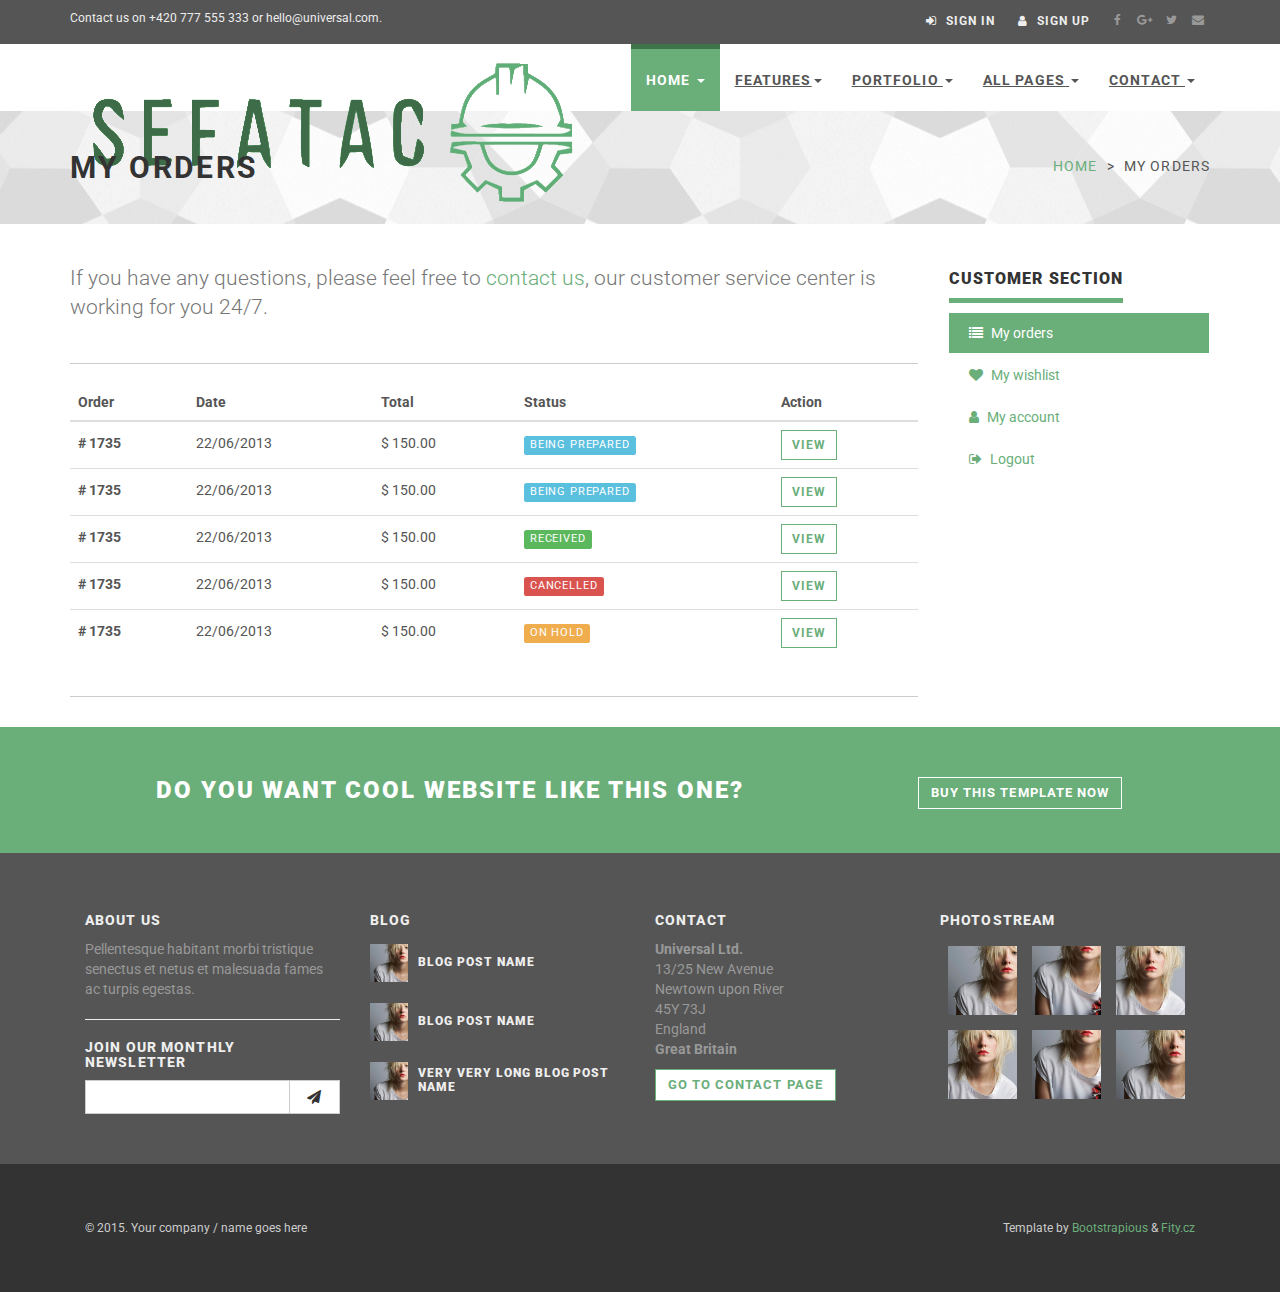
<file: customer-orders.html>
<!DOCTYPE html>
<html lang="en">

<head>
    <meta charset="utf-8">
    <meta name="robots" content="all,follow">
    <meta name="googlebot" content="index,follow,snippet,archive">
    <meta name="viewport" content="width=device-width, initial-scale=1">

    <title>Universal - All In 1 Template</title>

    <meta name="keywords" content="">

    <link href='http://fonts.googleapis.com/css?family=Roboto:400,100,100italic,300,300italic,500,700,800' rel='stylesheet' type='text/css'>

    <!-- Bootstrap and Font Awesome css -->
    <link rel="stylesheet" href="http://maxcdn.bootstrapcdn.com/font-awesome/4.3.0/css/font-awesome.min.css">
    <link rel="stylesheet" href="http://maxcdn.bootstrapcdn.com/bootstrap/3.3.2/css/bootstrap.min.css">

    <!-- Css animations  -->
    <link href="css/animate.css" rel="stylesheet">

    <!-- Theme stylesheet, if possible do not edit this stylesheet -->
    <link href="css/style.default.css" rel="stylesheet" id="theme-stylesheet">

    <!-- Custom stylesheet - for your changes -->
    <link href="css/custom.css" rel="stylesheet">

    <!-- Responsivity for older IE -->
    <!--[if lt IE 9]>
        <script src="https://oss.maxcdn.com/html5shiv/3.7.2/html5shiv.min.js"></script>
        <script src="https://oss.maxcdn.com/respond/1.4.2/respond.min.js"></script>
<![endif]-->

    <!-- Favicon and apple touch icons-->
    <link rel="shortcut icon" href="img/favicon.ico" type="image/x-icon" />
    <link rel="apple-touch-icon" href="img/apple-touch-icon.png" />
    <link rel="apple-touch-icon" sizes="57x57" href="img/apple-touch-icon-57x57.png" />
    <link rel="apple-touch-icon" sizes="72x72" href="img/apple-touch-icon-72x72.png" />
    <link rel="apple-touch-icon" sizes="76x76" href="img/apple-touch-icon-76x76.png" />
    <link rel="apple-touch-icon" sizes="114x114" href="img/apple-touch-icon-114x114.png" />
    <link rel="apple-touch-icon" sizes="120x120" href="img/apple-touch-icon-120x120.png" />
    <link rel="apple-touch-icon" sizes="144x144" href="img/apple-touch-icon-144x144.png" />
    <link rel="apple-touch-icon" sizes="152x152" href="img/apple-touch-icon-152x152.png" />
</head>

<body>


    <div id="all">
        <header>

            <!-- *** TOP ***
_________________________________________________________ -->
            <div id="top">
                <div class="container">
                    <div class="row">
                        <div class="col-xs-5 contact">
                            <p class="hidden-sm hidden-xs">Contact us on +420 777 555 333 or hello@universal.com.</p>
                            <p class="hidden-md hidden-lg"><a href="#" data-animate-hover="pulse"><i class="fa fa-phone"></i></a>  <a href="#" data-animate-hover="pulse"><i class="fa fa-envelope"></i></a>
                            </p>
                        </div>
                        <div class="col-xs-7">
                            <div class="social">
                                <a href="#" class="external facebook" data-animate-hover="pulse"><i class="fa fa-facebook"></i></a>
                                <a href="#" class="external gplus" data-animate-hover="pulse"><i class="fa fa-google-plus"></i></a>
                                <a href="#" class="external twitter" data-animate-hover="pulse"><i class="fa fa-twitter"></i></a>
                                <a href="#" class="email" data-animate-hover="pulse"><i class="fa fa-envelope"></i></a>
                            </div>

                            <div class="login">
                                <a href="#" data-toggle="modal" data-target="#login-modal"><i class="fa fa-sign-in"></i> <span class="hidden-xs text-uppercase">Sign in</span></a>
                                <a href="customer-register.html"><i class="fa fa-user"></i> <span class="hidden-xs text-uppercase">Sign up</span></a>
                            </div>

                        </div>
                    </div>
                </div>
            </div>

            <!-- *** TOP END *** -->

            <!-- *** NAVBAR ***
    _________________________________________________________ -->

            <div class="navbar-affixed-top" data-spy="affix" data-offset-top="200">

                <div class="navbar navbar-default yamm" role="navigation" id="navbar">

                    <div class="container">
                        <div class="navbar-header">

                            <a class="navbar-brand home" href="index.html">
                                <img src="img/logo.png" alt="Universal logo" class="hidden-xs hidden-sm">
                                <img src="img/logo-small.png" alt="Universal logo" class="visible-xs visible-sm"><span class="sr-only">Universal - go to homepage</span>
                            </a>
                            <div class="navbar-buttons">
                                <button type="button" class="navbar-toggle btn-template-main" data-toggle="collapse" data-target="#navigation">
                                    <span class="sr-only">Toggle navigation</span>
                                    <i class="fa fa-align-justify"></i>
                                </button>
                            </div>
                        </div>
                        <!--/.navbar-header -->

                        <div class="navbar-collapse collapse" id="navigation">

                            <ul class="nav navbar-nav navbar-right">
                                <li class="dropdown active">
                                    <a href="javascript: void(0)" class="dropdown-toggle" data-toggle="dropdown">Home <b class="caret"></b></a>
                                    <ul class="dropdown-menu">
                                        <li><a href="index.html">Option 1: Default Page</a>
                                        </li>
                                        <li><a href="index2.html">Option 2: Application</a>
                                        </li>
                                        <li><a href="index3.html">Option 3: Startup</a>
                                        </li>
                                        <li><a href="index4.html">Option 4: Agency</a>
                                        </li>
                                        <li><a href="index5.html">Option 5: Portfolio</a>
                                        </li>
                                    </ul>
                                </li>
                                <li class="dropdown use-yamm yamm-fw">
                                    <a href="#" class="dropdown-toggle" data-toggle="dropdown">Features<b class="caret"></b></a>
                                    <ul class="dropdown-menu">
                                        <li>
                                            <div class="yamm-content">
                                                <div class="row">
                                                    <div class="col-sm-6">
                                                        <img src="img/template-easy-customize.png" class="img-responsive hidden-xs" alt="">
                                                    </div>
                                                    <div class="col-sm-3">
                                                        <h5>Shortcodes</h5>
                                                        <ul>
                                                            <li><a href="template-accordions.html">Accordions</a>
                                                            </li>
                                                            <li><a href="template-alerts.html">Alerts</a>
                                                            </li>
                                                            <li><a href="template-buttons.html">Buttons</a>
                                                            </li>
                                                            <li><a href="template-content-boxes.html">Content boxes</a>
                                                            </li>
                                                            <li><a href="template-blocks.html">Horizontal blocks</a>
                                                            </li>
                                                            <li><a href="template-pagination.html">Pagination</a>
                                                            </li>
                                                            <li><a href="template-tabs.html">Tabs</a>
                                                            </li>
                                                            <li><a href="template-typography.html">Typography</a>
                                                            </li>
                                                        </ul>
                                                    </div>
                                                    <div class="col-sm-3">
                                                        <h5>Header variations</h5>
                                                        <ul>
                                                            <li><a href="template-header-default.html">Default sticky header</a>
                                                            </li>
                                                            <li><a href="template-header-nosticky.html">No sticky header</a>
                                                            </li>
                                                            <li><a href="template-header-light.html">Light header</a>
                                                            </li>
                                                        </ul>
                                                    </div>
                                                </div>
                                            </div>
                                        </li>
                                    </ul>
                                </li>
                                <li class="dropdown use-yamm yamm-fw">
                                    <a href="#" class="dropdown-toggle" data-toggle="dropdown">Portfolio <b class="caret"></b></a>
                                    <ul class="dropdown-menu">
                                        <li>
                                            <div class="yamm-content">
                                                <div class="row">
                                                    <div class="col-sm-6">
                                                        <img src="img/template-homepage.png" class="img-responsive hidden-xs" alt="">
                                                    </div>
                                                    <div class="col-sm-3">
                                                        <h5>Portfolio</h5>
                                                        <ul>
                                                            <li><a href="portfolio-2.html">2 columns</a>
                                                            </li>
                                                            <li><a href="portfolio-no-space-2.html">2 columns with negative space</a>
                                                            </li>
                                                            <li><a href="portfolio-3.html">3 columns</a>
                                                            </li>
                                                            <li><a href="portfolio-no-space-3.html">3 columns with negative space</a>
                                                            </li>
                                                            <li><a href="portfolio-4.html">4 columns</a>
                                                            </li>
                                                            <li><a href="portfolio-no-space-4.html">4 columns with negative space</a>
                                                            </li>
                                                            <li><a href="portfolio-detail.html">Portfolio - detail</a>
                                                            </li>
                                                            <li><a href="portfolio-detail-2.html">Portfolio - detail 2</a>
                                                            </li>
                                                        </ul>
                                                    </div>
                                                    <div class="col-sm-3">
                                                        <h5>About</h5>
                                                        <ul>
                                                            <li><a href="about.html">About us</a>
                                                            </li>
                                                            <li><a href="team.html">Our team</a>
                                                            </li>
                                                            <li><a href="team-member.html">Team member</a>
                                                            </li>
                                                            <li><a href="services.html">Services</a>
                                                            </li>
                                                        </ul>
                                                        <h5>Marketing</h5>
                                                        <ul>
                                                            <li><a href="packages.html">Packages</a>
                                                            </li>
                                                        </ul>
                                                    </div>
                                                </div>
                                            </div>
                                        </li>
                                    </ul>
                                </li>
                                <!-- ========== FULL WIDTH MEGAMENU ================== -->
                                <li class="dropdown use-yamm yamm-fw">
                                    <a href="#" class="dropdown-toggle" data-toggle="dropdown" data-hover="dropdown" data-delay="200">All Pages <b class="caret"></b></a>
                                    <ul class="dropdown-menu">
                                        <li>
                                            <div class="yamm-content">
                                                <div class="row">
                                                    <div class="col-sm-3">
                                                        <h5>Home</h5>
                                                        <ul>
                                                            <li><a href="index.html">Option 1: Default Page</a>
                                                            </li>
                                                            <li><a href="index2.html">Option 2: Application</a>
                                                            </li>
                                                            <li><a href="index3.html">Option 3: Startup</a>
                                                            </li>
                                                            <li><a href="index4.html">Option 4: Agency</a>
                                                            </li>
                                                            <li><a href="index5.html">Option 5: Portfolio</a>
                                                            </li>
                                                        </ul>
                                                        <h5>About</h5>
                                                        <ul>
                                                            <li><a href="about.html">About us</a>
                                                            </li>
                                                            <li><a href="team.html">Our team</a>
                                                            </li>
                                                            <li><a href="team-member.html">Team member</a>
                                                            </li>
                                                            <li><a href="services.html">Services</a>
                                                            </li>
                                                        </ul>
                                                        <h5>Marketing</h5>
                                                        <ul>
                                                            <li><a href="packages.html">Packages</a>
                                                            </li>
                                                        </ul>
                                                    </div>
                                                    <div class="col-sm-3">
                                                        <h5>Portfolio</h5>
                                                        <ul>
                                                            <li><a href="portfolio-2.html">2 columns</a>
                                                            </li>
                                                            <li><a href="portfolio-no-space-2.html">2 columns with negative space</a>
                                                            </li>
                                                            <li><a href="portfolio-3.html">3 columns</a>
                                                            </li>
                                                            <li><a href="portfolio-no-space-3.html">3 columns with negative space</a>
                                                            </li>
                                                            <li><a href="portfolio-4.html">4 columns</a>
                                                            </li>
                                                            <li><a href="portfolio-no-space-4.html">4 columns with negative space</a>
                                                            </li>
                                                            <li><a href="portfolio-detail.html">Portfolio - detail</a>
                                                            </li>
                                                            <li><a href="portfolio-detail-2.html">Portfolio - detail 2</a>
                                                            </li>
                                                        </ul>
                                                        <h5>User pages</h5>
                                                        <ul>
                                                            <li><a href="customer-register.html">Register / login</a>
                                                            </li>
                                                            <li><a href="customer-orders.html">Orders history</a>
                                                            </li>
                                                            <li><a href="customer-order.html">Order history detail</a>
                                                            </li>
                                                            <li><a href="customer-wishlist.html">Wishlist</a>
                                                            </li>
                                                            <li><a href="customer-account.html">Customer account / change password</a>
                                                            </li>
                                                        </ul>
                                                    </div>
                                                    <div class="col-sm-3">
                                                        <h5>Shop</h5>
                                                        <ul>
                                                            <li><a href="shop-category.html">Category - sidebar right</a>
                                                            </li>
                                                            <li><a href="shop-category-left.html">Category - sidebar left</a>
                                                            </li>
                                                            <li><a href="shop-category-full.html">Category - full width</a>
                                                            </li>
                                                            <li><a href="shop-detail.html">Product detail</a>
                                                            </li>
                                                        </ul>
                                                        <h5>Shop - order process</h5>
                                                        <ul>
                                                            <li><a href="shop-basket.html">Shopping cart</a>
                                                            </li>
                                                            <li><a href="shop-checkout1.html">Checkout - step 1</a>
                                                            </li>
                                                            <li><a href="shop-checkout2.html">Checkout - step 2</a>
                                                            </li>
                                                            <li><a href="shop-checkout3.html">Checkout - step 3</a>
                                                            </li>
                                                            <li><a href="shop-checkout4.html">Checkout - step 4</a>
                                                            </li>
                                                        </ul>
                                                    </div>
                                                    <div class="col-sm-3">
                                                        <h5>Contact</h5>
                                                        <ul>
                                                            <li><a href="contact.html">Contact</a>
                                                            </li>
                                                            <li><a href="contact2.html">Contact - version 2</a>
                                                            </li>
                                                            <li><a href="contact3.html">Contact - version 3</a>
                                                            </li>
                                                        </ul>
                                                        <h5>Pages</h5>
                                                        <ul>
                                                            <li><a href="text.html">Text page</a>
                                                            </li>
                                                            <li><a href="text-left.html">Text page - left sidebar</a>
                                                            </li>
                                                            <li><a href="text-full.html">Text page - full width</a>
                                                            </li>
                                                            <li><a href="faq.html">FAQ</a>
                                                            </li>
                                                            <li><a href="404.html">404 page</a>
                                                            </li>
                                                        </ul>
                                                        <h5>Blog</h5>
                                                        <ul>
                                                            <li><a href="blog.html">Blog listing big</a>
                                                            </li>
                                                            <li><a href="blog-medium.html">Blog listing medium</a>
                                                            </li>
                                                            <li><a href="blog-small.html">Blog listing small</a>
                                                            </li>
                                                            <li><a href="blog-post.html">Blog Post</a>
                                                            </li>
                                                        </ul>
                                                    </div>
                                                </div>
                                            </div>
                                            <!-- /.yamm-content -->
                                        </li>
                                    </ul>
                                </li>
                                <!-- ========== FULL WIDTH MEGAMENU END ================== -->

                                <li class="dropdown">
                                    <a href="javascript: void(0)" class="dropdown-toggle" data-toggle="dropdown">Contact <b class="caret"></b></a>
                                    <ul class="dropdown-menu">
                                        <li><a href="contact.html">Contact option 1</a>
                                        </li>
                                        <li><a href="contact2.html">Contact option 2</a>
                                        </li>
                                        <li><a href="contact3.html">Contact option 3</a>
                                        </li>

                                    </ul>
                                </li>
                            </ul>

                        </div>
                        <!--/.nav-collapse -->



                        <div class="collapse clearfix" id="search">

                            <form class="navbar-form" role="search">
                                <div class="input-group">
                                    <input type="text" class="form-control" placeholder="Search">
                                    <span class="input-group-btn">

                    <button type="submit" class="btn btn-template-main"><i class="fa fa-search"></i></button>

                </span>
                                </div>
                            </form>

                        </div>
                        <!--/.nav-collapse -->

                    </div>


                </div>
                <!-- /#navbar -->

            </div>

            <!-- *** NAVBAR END *** -->

        </header>

        <!-- *** LOGIN MODAL ***
_________________________________________________________ -->

        <div class="modal fade" id="login-modal" tabindex="-1" role="dialog" aria-labelledby="Login" aria-hidden="true">
            <div class="modal-dialog modal-sm">

                <div class="modal-content">
                    <div class="modal-header">
                        <button type="button" class="close" data-dismiss="modal" aria-hidden="true">&times;</button>
                        <h4 class="modal-title" id="Login">Customer login</h4>
                    </div>
                    <div class="modal-body">
                        <form action="customer-orders.html" method="post">
                            <div class="form-group">
                                <input type="text" class="form-control" id="email_modal" placeholder="email">
                            </div>
                            <div class="form-group">
                                <input type="password" class="form-control" id="password_modal" placeholder="password">
                            </div>

                            <p class="text-center">
                                <button class="btn btn-template-main"><i class="fa fa-sign-in"></i> Log in</button>
                            </p>

                        </form>

                        <p class="text-center text-muted">Not registered yet?</p>
                        <p class="text-center text-muted"><a href="customer-register.html"><strong>Register now</strong></a>! It is easy and done in 1&nbsp;minute and gives you access to special discounts and much more!</p>

                    </div>
                </div>
            </div>
        </div>

        <!-- *** LOGIN MODAL END *** -->

        <div id="heading-breadcrumbs">
            <div class="container">
                <div class="row">
                    <div class="col-md-7">
                        <h1>My orders</h1>
                    </div>
                    <div class="col-md-5">
                        <ul class="breadcrumb">

                            <li><a href="index.html">Home</a>
                            </li>
                            <li>My orders</li>
                        </ul>

                    </div>
                </div>
            </div>
        </div>

        <div id="content">
            <div class="container">


                <div class="row">

                    <!-- *** LEFT COLUMN ***
			 _________________________________________________________ -->

                    <div class="col-md-9" id="customer-orders">

                        <p class="text-muted lead">If you have any questions, please feel free to <a href="contact.html">contact us</a>, our customer service center is working for you 24/7.</p>

                        <div class="box">

                            <div class="table-responsive">
                                <table class="table table-hover">
                                    <thead>
                                        <tr>
                                            <th>Order</th>
                                            <th>Date</th>
                                            <th>Total</th>
                                            <th>Status</th>
                                            <th>Action</th>
                                        </tr>
                                    </thead>
                                    <tbody>
                                        <tr>
                                            <th># 1735</th>
                                            <td>22/06/2013</td>
                                            <td>$ 150.00</td>
                                            <td><span class="label label-info">Being prepared</span>
                                            </td>
                                            <td><a href="customer-order.html" class="btn btn-template-main btn-sm">View</a>
                                            </td>
                                        </tr>
                                        <tr>
                                            <th># 1735</th>
                                            <td>22/06/2013</td>
                                            <td>$ 150.00</td>
                                            <td><span class="label label-info">Being prepared</span>
                                            </td>
                                            <td><a href="customer-order.html" class="btn btn-template-main btn-sm">View</a>
                                            </td>
                                        </tr>
                                        <tr>
                                            <th># 1735</th>
                                            <td>22/06/2013</td>
                                            <td>$ 150.00</td>
                                            <td><span class="label label-success">Received</span>
                                            </td>
                                            <td><a href="customer-order.html" class="btn btn-template-main btn-sm">View</a>
                                            </td>
                                        </tr>
                                        <tr>
                                            <th># 1735</th>
                                            <td>22/06/2013</td>
                                            <td>$ 150.00</td>
                                            <td><span class="label label-danger">Cancelled</span>
                                            </td>
                                            <td><a href="customer-order.html" class="btn btn-template-main btn-sm">View</a>
                                            </td>
                                        </tr>
                                        <tr>
                                            <th># 1735</th>
                                            <td>22/06/2013</td>
                                            <td>$ 150.00</td>
                                            <td><span class="label label-warning">On hold</span>
                                            </td>
                                            <td><a href="customer-order.html" class="btn btn-template-main btn-sm">View</a>
                                            </td>
                                        </tr>
                                    </tbody>
                                </table>
                            </div>
                            <!-- /.table-responsive -->

                        </div>
                        <!-- /.box -->

                    </div>
                    <!-- /.col-md-9 -->

                    <!-- *** LEFT COLUMN END *** -->

                    <!-- *** RIGHT COLUMN ***
			 _________________________________________________________ -->

                    <div class="col-md-3">
                        <!-- *** CUSTOMER MENU ***
 _________________________________________________________ -->
                        <div class="panel panel-default sidebar-menu">

                            <div class="panel-heading">
                                <h3 class="panel-title">Customer section</h3>
                            </div>

                            <div class="panel-body">

                                <ul class="nav nav-pills nav-stacked">
                                    <li class="active">
                                        <a href="customer-orders.html"><i class="fa fa-list"></i> My orders</a>
                                    </li>
                                    <li>
                                        <a href="customer-wishlist.html"><i class="fa fa-heart"></i> My wishlist</a>
                                    </li>
                                    <li>
                                        <a href="customer-account.html"><i class="fa fa-user"></i> My account</a>
                                    </li>
                                    <li>
                                        <a href="index.html"><i class="fa fa-sign-out"></i> Logout</a>
                                    </li>
                                </ul>
                            </div>

                        </div>
                        <!-- /.col-md-3 -->

                        <!-- *** CUSTOMER MENU END *** -->
                    </div>

                    <!-- *** RIGHT COLUMN END *** -->

                </div>


            </div>
            <!-- /.container -->
        </div>
        <!-- /#content -->


        <!-- *** GET IT ***
_________________________________________________________ -->

        <div id="get-it">
            <div class="container">
                <div class="col-md-8 col-sm-12">
                    <h3>Do you want cool website like this one?</h3>
                </div>
                <div class="col-md-4 col-sm-12">
                    <a href="#" class="btn btn-template-transparent-primary">Buy this template now</a>
                </div>
            </div>
        </div>


        <!-- *** GET IT END *** -->


        <!-- *** FOOTER ***
_________________________________________________________ -->

        <footer id="footer">
            <div class="container">
                <div class="col-md-3 col-sm-6">
                    <h4>About us</h4>

                    <p>Pellentesque habitant morbi tristique senectus et netus et malesuada fames ac turpis egestas.</p>

                    <hr>

                    <h4>Join our monthly newsletter</h4>

                    <form>
                        <div class="input-group">

                            <input type="text" class="form-control">

                            <span class="input-group-btn">

                        <button class="btn btn-default" type="button"><i class="fa fa-send"></i></button>

                    </span>

                        </div>
                        <!-- /input-group -->
                    </form>

                    <hr class="hidden-md hidden-lg hidden-sm">

                </div>
                <!-- /.col-md-3 -->

                <div class="col-md-3 col-sm-6">

                    <h4>Blog</h4>

                    <div class="blog-entries">
                        <div class="item same-height-row clearfix">
                            <div class="image same-height-always">
                                <a href="#">
                                    <img class="img-responsive" src="img/detailsquare.jpg" alt="">
                                </a>
                            </div>
                            <div class="name same-height-always">
                                <h5><a href="#">Blog post name</a></h5>
                            </div>
                        </div>

                        <div class="item same-height-row clearfix">
                            <div class="image same-height-always">
                                <a href="#">
                                    <img class="img-responsive" src="img/detailsquare.jpg" alt="">
                                </a>
                            </div>
                            <div class="name same-height-always">
                                <h5><a href="#">Blog post name</a></h5>
                            </div>
                        </div>

                        <div class="item same-height-row clearfix">
                            <div class="image same-height-always">
                                <a href="#">
                                    <img class="img-responsive" src="img/detailsquare.jpg" alt="">
                                </a>
                            </div>
                            <div class="name same-height-always">
                                <h5><a href="#">Very very long blog post name</a></h5>
                            </div>
                        </div>
                    </div>

                    <hr class="hidden-md hidden-lg">

                </div>
                <!-- /.col-md-3 -->

                <div class="col-md-3 col-sm-6">

                    <h4>Contact</h4>

                    <p><strong>Universal Ltd.</strong>
                        <br>13/25 New Avenue
                        <br>Newtown upon River
                        <br>45Y 73J
                        <br>England
                        <br>
                        <strong>Great Britain</strong>
                    </p>

                    <a href="contact.html" class="btn btn-small btn-template-main">Go to contact page</a>

                    <hr class="hidden-md hidden-lg hidden-sm">

                </div>
                <!-- /.col-md-3 -->



                <div class="col-md-3 col-sm-6">

                    <h4>Photostream</h4>

                    <div class="photostream">
                        <div>
                            <a href="#">
                                <img src="img/detailsquare.jpg" class="img-responsive" alt="#">
                            </a>
                        </div>
                        <div>
                            <a href="#">
                                <img src="img/detailsquare2.jpg" class="img-responsive" alt="#">
                            </a>
                        </div>
                        <div>
                            <a href="#">
                                <img src="img/detailsquare3.jpg" class="img-responsive" alt="#">
                            </a>
                        </div>
                        <div>
                            <a href="#">
                                <img src="img/detailsquare3.jpg" class="img-responsive" alt="#">
                            </a>
                        </div>
                        <div>
                            <a href="#">
                                <img src="img/detailsquare2.jpg" class="img-responsive" alt="#">
                            </a>
                        </div>
                        <div>
                            <a href="#">
                                <img src="img/detailsquare.jpg" class="img-responsive" alt="#">
                            </a>
                        </div>
                    </div>

                </div>
                <!-- /.col-md-3 -->
            </div>
            <!-- /.container -->
        </footer>
        <!-- /#footer -->

        <!-- *** FOOTER END *** -->

        <!-- *** COPYRIGHT ***
_________________________________________________________ -->

        <div id="copyright">
            <div class="container">
                <div class="col-md-12">
                    <p class="pull-left">&copy; 2015. Your company / name goes here</p>
                    <p class="pull-right">Template by <a href="https://bootstrapious.com">Bootstrapious</a> & <a href="https://fity.cz">Fity.cz</a>
                         <!-- Not removing these links is part of the license conditions of the template. Thanks for understanding :) If you want to use the template without the attribution links, you can do so after supporting further themes development at https://bootstrapious.com/donate  -->
                    </p>

                </div>
            </div>
        </div>
        <!-- /#copyright -->

        <!-- *** COPYRIGHT END *** -->



    </div>
    <!-- /#all -->


    <!-- #### JAVASCRIPT FILES ### -->

    <script src="http://ajax.googleapis.com/ajax/libs/jquery/1.11.0/jquery.min.js"></script>
    <script>
        window.jQuery || document.write('<script src="js/jquery-1.11.0.min.js"><\/script>')
    </script>
    <script src="http://maxcdn.bootstrapcdn.com/bootstrap/3.3.2/js/bootstrap.min.js"></script>

    <script src="js/jquery.cookie.js"></script>
    <script src="js/waypoints.min.js"></script>
    <script src="js/jquery.counterup.min.js"></script>
    <script src="js/jquery.parallax-1.1.3.js"></script>
    <script src="js/front.js"></script>

    



</body>

</html>
</file>
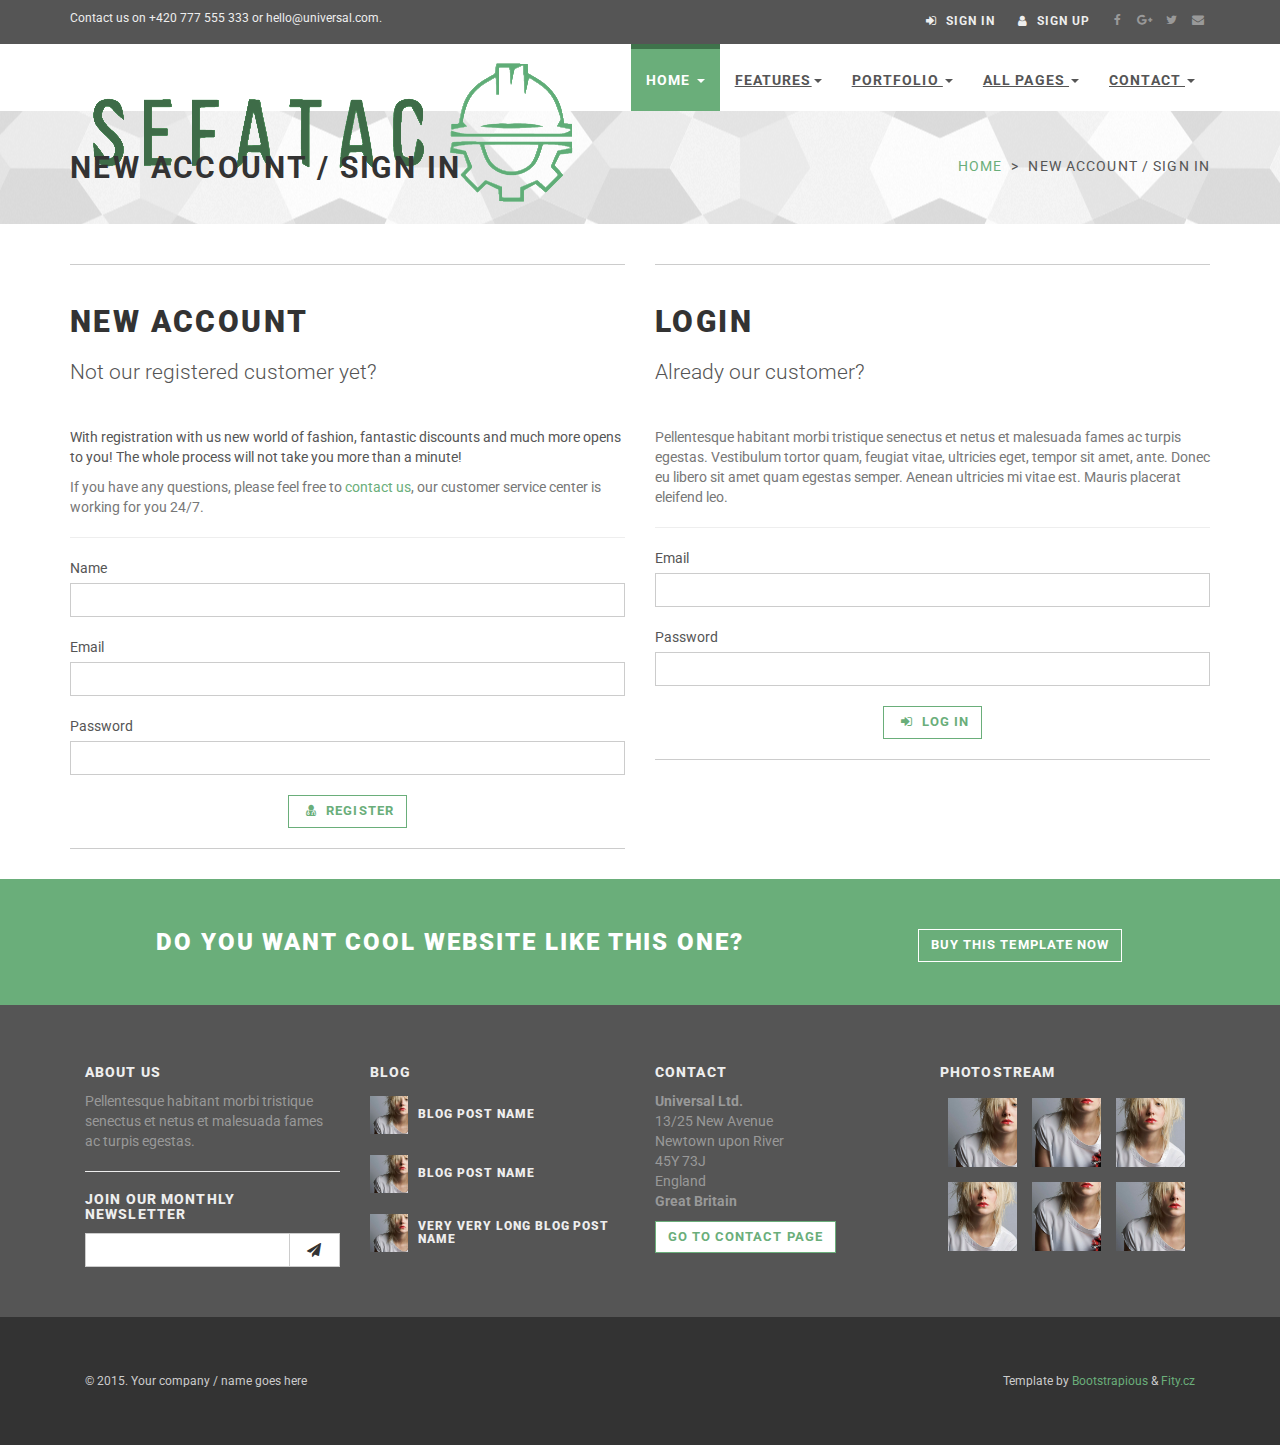
<file: customer-register.html>
<!DOCTYPE html>
<html lang="en">

<head>
    <meta charset="utf-8">
    <meta name="robots" content="all,follow">
    <meta name="googlebot" content="index,follow,snippet,archive">
    <meta name="viewport" content="width=device-width, initial-scale=1">

    <title>Universal - All In 1 Template</title>

    <meta name="keywords" content="">

    <link href='http://fonts.googleapis.com/css?family=Roboto:400,100,100italic,300,300italic,500,700,800' rel='stylesheet' type='text/css'>

    <!-- Bootstrap and Font Awesome css -->
    <link rel="stylesheet" href="http://maxcdn.bootstrapcdn.com/font-awesome/4.3.0/css/font-awesome.min.css">
    <link rel="stylesheet" href="http://maxcdn.bootstrapcdn.com/bootstrap/3.3.2/css/bootstrap.min.css">

    <!-- Css animations  -->
    <link href="css/animate.css" rel="stylesheet">

    <!-- Theme stylesheet, if possible do not edit this stylesheet -->
    <link href="css/style.default.css" rel="stylesheet" id="theme-stylesheet">

    <!-- Custom stylesheet - for your changes -->
    <link href="css/custom.css" rel="stylesheet">

    <!-- Responsivity for older IE -->
    <!--[if lt IE 9]>
        <script src="https://oss.maxcdn.com/html5shiv/3.7.2/html5shiv.min.js"></script>
        <script src="https://oss.maxcdn.com/respond/1.4.2/respond.min.js"></script>
<![endif]-->

    <!-- Favicon and apple touch icons-->
    <link rel="shortcut icon" href="img/favicon.ico" type="image/x-icon" />
    <link rel="apple-touch-icon" href="img/apple-touch-icon.png" />
    <link rel="apple-touch-icon" sizes="57x57" href="img/apple-touch-icon-57x57.png" />
    <link rel="apple-touch-icon" sizes="72x72" href="img/apple-touch-icon-72x72.png" />
    <link rel="apple-touch-icon" sizes="76x76" href="img/apple-touch-icon-76x76.png" />
    <link rel="apple-touch-icon" sizes="114x114" href="img/apple-touch-icon-114x114.png" />
    <link rel="apple-touch-icon" sizes="120x120" href="img/apple-touch-icon-120x120.png" />
    <link rel="apple-touch-icon" sizes="144x144" href="img/apple-touch-icon-144x144.png" />
    <link rel="apple-touch-icon" sizes="152x152" href="img/apple-touch-icon-152x152.png" />
</head>

<body>


    <div id="all">
        <header>

            <!-- *** TOP ***
_________________________________________________________ -->
            <div id="top">
                <div class="container">
                    <div class="row">
                        <div class="col-xs-5 contact">
                            <p class="hidden-sm hidden-xs">Contact us on +420 777 555 333 or hello@universal.com.</p>
                            <p class="hidden-md hidden-lg"><a href="#" data-animate-hover="pulse"><i class="fa fa-phone"></i></a>  <a href="#" data-animate-hover="pulse"><i class="fa fa-envelope"></i></a>
                            </p>
                        </div>
                        <div class="col-xs-7">
                            <div class="social">
                                <a href="#" class="external facebook" data-animate-hover="pulse"><i class="fa fa-facebook"></i></a>
                                <a href="#" class="external gplus" data-animate-hover="pulse"><i class="fa fa-google-plus"></i></a>
                                <a href="#" class="external twitter" data-animate-hover="pulse"><i class="fa fa-twitter"></i></a>
                                <a href="#" class="email" data-animate-hover="pulse"><i class="fa fa-envelope"></i></a>
                            </div>

                            <div class="login">
                                <a href="#" data-toggle="modal" data-target="#login-modal"><i class="fa fa-sign-in"></i> <span class="hidden-xs text-uppercase">Sign in</span></a>
                                <a href="customer-register.html"><i class="fa fa-user"></i> <span class="hidden-xs text-uppercase">Sign up</span></a>
                            </div>

                        </div>
                    </div>
                </div>
            </div>

            <!-- *** TOP END *** -->

            <!-- *** NAVBAR ***
    _________________________________________________________ -->

            <div class="navbar-affixed-top" data-spy="affix" data-offset-top="200">

                <div class="navbar navbar-default yamm" role="navigation" id="navbar">

                    <div class="container">
                        <div class="navbar-header">

                            <a class="navbar-brand home" href="index.html">
                                <img src="img/logo.png" alt="Universal logo" class="hidden-xs hidden-sm">
                                <img src="img/logo-small.png" alt="Universal logo" class="visible-xs visible-sm"><span class="sr-only">Universal - go to homepage</span>
                            </a>
                            <div class="navbar-buttons">
                                <button type="button" class="navbar-toggle btn-template-main" data-toggle="collapse" data-target="#navigation">
                                    <span class="sr-only">Toggle navigation</span>
                                    <i class="fa fa-align-justify"></i>
                                </button>
                            </div>
                        </div>
                        <!--/.navbar-header -->

                        <div class="navbar-collapse collapse" id="navigation">

                            <ul class="nav navbar-nav navbar-right">
                                <li class="dropdown active">
                                    <a href="javascript: void(0)" class="dropdown-toggle" data-toggle="dropdown">Home <b class="caret"></b></a>
                                    <ul class="dropdown-menu">
                                        <li><a href="index.html">Option 1: Default Page</a>
                                        </li>
                                        <li><a href="index2.html">Option 2: Application</a>
                                        </li>
                                        <li><a href="index3.html">Option 3: Startup</a>
                                        </li>
                                        <li><a href="index4.html">Option 4: Agency</a>
                                        </li>
                                        <li><a href="index5.html">Option 5: Portfolio</a>
                                        </li>
                                    </ul>
                                </li>
                                <li class="dropdown use-yamm yamm-fw">
                                    <a href="#" class="dropdown-toggle" data-toggle="dropdown">Features<b class="caret"></b></a>
                                    <ul class="dropdown-menu">
                                        <li>
                                            <div class="yamm-content">
                                                <div class="row">
                                                    <div class="col-sm-6">
                                                        <img src="img/template-easy-customize.png" class="img-responsive hidden-xs" alt="">
                                                    </div>
                                                    <div class="col-sm-3">
                                                        <h5>Shortcodes</h5>
                                                        <ul>
                                                            <li><a href="template-accordions.html">Accordions</a>
                                                            </li>
                                                            <li><a href="template-alerts.html">Alerts</a>
                                                            </li>
                                                            <li><a href="template-buttons.html">Buttons</a>
                                                            </li>
                                                            <li><a href="template-content-boxes.html">Content boxes</a>
                                                            </li>
                                                            <li><a href="template-blocks.html">Horizontal blocks</a>
                                                            </li>
                                                            <li><a href="template-pagination.html">Pagination</a>
                                                            </li>
                                                            <li><a href="template-tabs.html">Tabs</a>
                                                            </li>
                                                            <li><a href="template-typography.html">Typography</a>
                                                            </li>
                                                        </ul>
                                                    </div>
                                                    <div class="col-sm-3">
                                                        <h5>Header variations</h5>
                                                        <ul>
                                                            <li><a href="template-header-default.html">Default sticky header</a>
                                                            </li>
                                                            <li><a href="template-header-nosticky.html">No sticky header</a>
                                                            </li>
                                                            <li><a href="template-header-light.html">Light header</a>
                                                            </li>
                                                        </ul>
                                                    </div>
                                                </div>
                                            </div>
                                        </li>
                                    </ul>
                                </li>
                                <li class="dropdown use-yamm yamm-fw">
                                    <a href="#" class="dropdown-toggle" data-toggle="dropdown">Portfolio <b class="caret"></b></a>
                                    <ul class="dropdown-menu">
                                        <li>
                                            <div class="yamm-content">
                                                <div class="row">
                                                    <div class="col-sm-6">
                                                        <img src="img/template-homepage.png" class="img-responsive hidden-xs" alt="">
                                                    </div>
                                                    <div class="col-sm-3">
                                                        <h5>Portfolio</h5>
                                                        <ul>
                                                            <li><a href="portfolio-2.html">2 columns</a>
                                                            </li>
                                                            <li><a href="portfolio-no-space-2.html">2 columns with negative space</a>
                                                            </li>
                                                            <li><a href="portfolio-3.html">3 columns</a>
                                                            </li>
                                                            <li><a href="portfolio-no-space-3.html">3 columns with negative space</a>
                                                            </li>
                                                            <li><a href="portfolio-4.html">4 columns</a>
                                                            </li>
                                                            <li><a href="portfolio-no-space-4.html">4 columns with negative space</a>
                                                            </li>
                                                            <li><a href="portfolio-detail.html">Portfolio - detail</a>
                                                            </li>
                                                            <li><a href="portfolio-detail-2.html">Portfolio - detail 2</a>
                                                            </li>
                                                        </ul>
                                                    </div>
                                                    <div class="col-sm-3">
                                                        <h5>About</h5>
                                                        <ul>
                                                            <li><a href="about.html">About us</a>
                                                            </li>
                                                            <li><a href="team.html">Our team</a>
                                                            </li>
                                                            <li><a href="team-member.html">Team member</a>
                                                            </li>
                                                            <li><a href="services.html">Services</a>
                                                            </li>
                                                        </ul>
                                                        <h5>Marketing</h5>
                                                        <ul>
                                                            <li><a href="packages.html">Packages</a>
                                                            </li>
                                                        </ul>
                                                    </div>
                                                </div>
                                            </div>
                                        </li>
                                    </ul>
                                </li>
                                <!-- ========== FULL WIDTH MEGAMENU ================== -->
                                <li class="dropdown use-yamm yamm-fw">
                                    <a href="#" class="dropdown-toggle" data-toggle="dropdown" data-hover="dropdown" data-delay="200">All Pages <b class="caret"></b></a>
                                    <ul class="dropdown-menu">
                                        <li>
                                            <div class="yamm-content">
                                                <div class="row">
                                                    <div class="col-sm-3">
                                                        <h5>Home</h5>
                                                        <ul>
                                                            <li><a href="index.html">Option 1: Default Page</a>
                                                            </li>
                                                            <li><a href="index2.html">Option 2: Application</a>
                                                            </li>
                                                            <li><a href="index3.html">Option 3: Startup</a>
                                                            </li>
                                                            <li><a href="index4.html">Option 4: Agency</a>
                                                            </li>
                                                            <li><a href="index5.html">Option 5: Portfolio</a>
                                                            </li>
                                                        </ul>
                                                        <h5>About</h5>
                                                        <ul>
                                                            <li><a href="about.html">About us</a>
                                                            </li>
                                                            <li><a href="team.html">Our team</a>
                                                            </li>
                                                            <li><a href="team-member.html">Team member</a>
                                                            </li>
                                                            <li><a href="services.html">Services</a>
                                                            </li>
                                                        </ul>
                                                        <h5>Marketing</h5>
                                                        <ul>
                                                            <li><a href="packages.html">Packages</a>
                                                            </li>
                                                        </ul>
                                                    </div>
                                                    <div class="col-sm-3">
                                                        <h5>Portfolio</h5>
                                                        <ul>
                                                            <li><a href="portfolio-2.html">2 columns</a>
                                                            </li>
                                                            <li><a href="portfolio-no-space-2.html">2 columns with negative space</a>
                                                            </li>
                                                            <li><a href="portfolio-3.html">3 columns</a>
                                                            </li>
                                                            <li><a href="portfolio-no-space-3.html">3 columns with negative space</a>
                                                            </li>
                                                            <li><a href="portfolio-4.html">4 columns</a>
                                                            </li>
                                                            <li><a href="portfolio-no-space-4.html">4 columns with negative space</a>
                                                            </li>
                                                            <li><a href="portfolio-detail.html">Portfolio - detail</a>
                                                            </li>
                                                            <li><a href="portfolio-detail-2.html">Portfolio - detail 2</a>
                                                            </li>
                                                        </ul>
                                                        <h5>User pages</h5>
                                                        <ul>
                                                            <li><a href="customer-register.html">Register / login</a>
                                                            </li>
                                                            <li><a href="customer-orders.html">Orders history</a>
                                                            </li>
                                                            <li><a href="customer-order.html">Order history detail</a>
                                                            </li>
                                                            <li><a href="customer-wishlist.html">Wishlist</a>
                                                            </li>
                                                            <li><a href="customer-account.html">Customer account / change password</a>
                                                            </li>
                                                        </ul>
                                                    </div>
                                                    <div class="col-sm-3">
                                                        <h5>Shop</h5>
                                                        <ul>
                                                            <li><a href="shop-category.html">Category - sidebar right</a>
                                                            </li>
                                                            <li><a href="shop-category-left.html">Category - sidebar left</a>
                                                            </li>
                                                            <li><a href="shop-category-full.html">Category - full width</a>
                                                            </li>
                                                            <li><a href="shop-detail.html">Product detail</a>
                                                            </li>
                                                        </ul>
                                                        <h5>Shop - order process</h5>
                                                        <ul>
                                                            <li><a href="shop-basket.html">Shopping cart</a>
                                                            </li>
                                                            <li><a href="shop-checkout1.html">Checkout - step 1</a>
                                                            </li>
                                                            <li><a href="shop-checkout2.html">Checkout - step 2</a>
                                                            </li>
                                                            <li><a href="shop-checkout3.html">Checkout - step 3</a>
                                                            </li>
                                                            <li><a href="shop-checkout4.html">Checkout - step 4</a>
                                                            </li>
                                                        </ul>
                                                    </div>
                                                    <div class="col-sm-3">
                                                        <h5>Contact</h5>
                                                        <ul>
                                                            <li><a href="contact.html">Contact</a>
                                                            </li>
                                                            <li><a href="contact2.html">Contact - version 2</a>
                                                            </li>
                                                            <li><a href="contact3.html">Contact - version 3</a>
                                                            </li>
                                                        </ul>
                                                        <h5>Pages</h5>
                                                        <ul>
                                                            <li><a href="text.html">Text page</a>
                                                            </li>
                                                            <li><a href="text-left.html">Text page - left sidebar</a>
                                                            </li>
                                                            <li><a href="text-full.html">Text page - full width</a>
                                                            </li>
                                                            <li><a href="faq.html">FAQ</a>
                                                            </li>
                                                            <li><a href="404.html">404 page</a>
                                                            </li>
                                                        </ul>
                                                        <h5>Blog</h5>
                                                        <ul>
                                                            <li><a href="blog.html">Blog listing big</a>
                                                            </li>
                                                            <li><a href="blog-medium.html">Blog listing medium</a>
                                                            </li>
                                                            <li><a href="blog-small.html">Blog listing small</a>
                                                            </li>
                                                            <li><a href="blog-post.html">Blog Post</a>
                                                            </li>
                                                        </ul>
                                                    </div>
                                                </div>
                                            </div>
                                            <!-- /.yamm-content -->
                                        </li>
                                    </ul>
                                </li>
                                <!-- ========== FULL WIDTH MEGAMENU END ================== -->

                                <li class="dropdown">
                                    <a href="javascript: void(0)" class="dropdown-toggle" data-toggle="dropdown">Contact <b class="caret"></b></a>
                                    <ul class="dropdown-menu">
                                        <li><a href="contact.html">Contact option 1</a>
                                        </li>
                                        <li><a href="contact2.html">Contact option 2</a>
                                        </li>
                                        <li><a href="contact3.html">Contact option 3</a>
                                        </li>

                                    </ul>
                                </li>
                            </ul>

                        </div>
                        <!--/.nav-collapse -->



                        <div class="collapse clearfix" id="search">

                            <form class="navbar-form" role="search">
                                <div class="input-group">
                                    <input type="text" class="form-control" placeholder="Search">
                                    <span class="input-group-btn">

                    <button type="submit" class="btn btn-template-main"><i class="fa fa-search"></i></button>

                </span>
                                </div>
                            </form>

                        </div>
                        <!--/.nav-collapse -->

                    </div>


                </div>
                <!-- /#navbar -->

            </div>

            <!-- *** NAVBAR END *** -->

        </header>

        <!-- *** LOGIN MODAL ***
_________________________________________________________ -->

        <div class="modal fade" id="login-modal" tabindex="-1" role="dialog" aria-labelledby="Login" aria-hidden="true">
            <div class="modal-dialog modal-sm">

                <div class="modal-content">
                    <div class="modal-header">
                        <button type="button" class="close" data-dismiss="modal" aria-hidden="true">&times;</button>
                        <h4 class="modal-title" id="Login">Customer login</h4>
                    </div>
                    <div class="modal-body">
                        <form action="customer-orders.html" method="post">
                            <div class="form-group">
                                <input type="text" class="form-control" id="email_modal" placeholder="email">
                            </div>
                            <div class="form-group">
                                <input type="password" class="form-control" id="password_modal" placeholder="password">
                            </div>

                            <p class="text-center">
                                <button class="btn btn-template-main"><i class="fa fa-sign-in"></i> Log in</button>
                            </p>

                        </form>

                        <p class="text-center text-muted">Not registered yet?</p>
                        <p class="text-center text-muted"><a href="customer-register.html"><strong>Register now</strong></a>! It is easy and done in 1&nbsp;minute and gives you access to special discounts and much more!</p>

                    </div>
                </div>
            </div>
        </div>

        <!-- *** LOGIN MODAL END *** -->

        <div id="heading-breadcrumbs">
            <div class="container">
                <div class="row">
                    <div class="col-md-7">
                        <h1>New account / Sign in</h1>
                    </div>
                    <div class="col-md-5">
                        <ul class="breadcrumb">
                            <li><a href="index.html">Home</a>
                            </li>
                            <li>New account / Sign in</li>
                        </ul>

                    </div>
                </div>
            </div>
        </div>

        <div id="content">
            <div class="container">

                <div class="row">
                    <div class="col-md-6">
                        <div class="box">
                            <h2 class="text-uppercase">New account</h2>

                            <p class="lead">Not our registered customer yet?</p>
                            <p>With registration with us new world of fashion, fantastic discounts and much more opens to you! The whole process will not take you more than a minute!</p>
                            <p class="text-muted">If you have any questions, please feel free to <a href="contact.html">contact us</a>, our customer service center is working for you 24/7.</p>

                            <hr>

                            <form action="customer-orders.html" method="post">
                                <div class="form-group">
                                    <label for="name-login">Name</label>
                                    <input type="text" class="form-control" id="name-login">
                                </div>
                                <div class="form-group">
                                    <label for="email-login">Email</label>
                                    <input type="text" class="form-control" id="email-login">
                                </div>
                                <div class="form-group">
                                    <label for="password-login">Password</label>
                                    <input type="password" class="form-control" id="password-login">
                                </div>
                                <div class="text-center">
                                    <button type="submit" class="btn btn-template-main"><i class="fa fa-user-md"></i> Register</button>
                                </div>
                            </form>
                        </div>
                    </div>

                    <div class="col-md-6">
                        <div class="box">
                            <h2 class="text-uppercase">Login</h2>

                            <p class="lead">Already our customer?</p>
                            <p class="text-muted">Pellentesque habitant morbi tristique senectus et netus et malesuada fames ac turpis egestas. Vestibulum tortor quam, feugiat vitae, ultricies eget, tempor sit amet, ante. Donec eu libero sit amet quam egestas semper. Aenean
                                ultricies mi vitae est. Mauris placerat eleifend leo.</p>

                            <hr>

                            <form action="customer-orders.html" method="post">
                                <div class="form-group">
                                    <label for="email">Email</label>
                                    <input type="text" class="form-control" id="email">
                                </div>
                                <div class="form-group">
                                    <label for="password">Password</label>
                                    <input type="password" class="form-control" id="password">
                                </div>
                                <div class="text-center">
                                    <button type="submit" class="btn btn-template-main"><i class="fa fa-sign-in"></i> Log in</button>
                                </div>
                            </form>
                        </div>
                    </div>

                </div>
                <!-- /.row -->

            </div>
            <!-- /.container -->
        </div>
        <!-- /#content -->


        <!-- *** GET IT ***
_________________________________________________________ -->

        <div id="get-it">
            <div class="container">
                <div class="col-md-8 col-sm-12">
                    <h3>Do you want cool website like this one?</h3>
                </div>
                <div class="col-md-4 col-sm-12">
                    <a href="#" class="btn btn-template-transparent-primary">Buy this template now</a>
                </div>
            </div>
        </div>


        <!-- *** GET IT END *** -->


        <!-- *** FOOTER ***
_________________________________________________________ -->

        <footer id="footer">
            <div class="container">
                <div class="col-md-3 col-sm-6">
                    <h4>About us</h4>

                    <p>Pellentesque habitant morbi tristique senectus et netus et malesuada fames ac turpis egestas.</p>

                    <hr>

                    <h4>Join our monthly newsletter</h4>

                    <form>
                        <div class="input-group">

                            <input type="text" class="form-control">

                            <span class="input-group-btn">

                        <button class="btn btn-default" type="button"><i class="fa fa-send"></i></button>

                    </span>

                        </div>
                        <!-- /input-group -->
                    </form>

                    <hr class="hidden-md hidden-lg hidden-sm">

                </div>
                <!-- /.col-md-3 -->

                <div class="col-md-3 col-sm-6">

                    <h4>Blog</h4>

                    <div class="blog-entries">
                        <div class="item same-height-row clearfix">
                            <div class="image same-height-always">
                                <a href="#">
                                    <img class="img-responsive" src="img/detailsquare.jpg" alt="">
                                </a>
                            </div>
                            <div class="name same-height-always">
                                <h5><a href="#">Blog post name</a></h5>
                            </div>
                        </div>

                        <div class="item same-height-row clearfix">
                            <div class="image same-height-always">
                                <a href="#">
                                    <img class="img-responsive" src="img/detailsquare.jpg" alt="">
                                </a>
                            </div>
                            <div class="name same-height-always">
                                <h5><a href="#">Blog post name</a></h5>
                            </div>
                        </div>

                        <div class="item same-height-row clearfix">
                            <div class="image same-height-always">
                                <a href="#">
                                    <img class="img-responsive" src="img/detailsquare.jpg" alt="">
                                </a>
                            </div>
                            <div class="name same-height-always">
                                <h5><a href="#">Very very long blog post name</a></h5>
                            </div>
                        </div>
                    </div>

                    <hr class="hidden-md hidden-lg">

                </div>
                <!-- /.col-md-3 -->

                <div class="col-md-3 col-sm-6">

                    <h4>Contact</h4>

                    <p><strong>Universal Ltd.</strong>
                        <br>13/25 New Avenue
                        <br>Newtown upon River
                        <br>45Y 73J
                        <br>England
                        <br>
                        <strong>Great Britain</strong>
                    </p>

                    <a href="contact.html" class="btn btn-small btn-template-main">Go to contact page</a>

                    <hr class="hidden-md hidden-lg hidden-sm">

                </div>
                <!-- /.col-md-3 -->



                <div class="col-md-3 col-sm-6">

                    <h4>Photostream</h4>

                    <div class="photostream">
                        <div>
                            <a href="#">
                                <img src="img/detailsquare.jpg" class="img-responsive" alt="#">
                            </a>
                        </div>
                        <div>
                            <a href="#">
                                <img src="img/detailsquare2.jpg" class="img-responsive" alt="#">
                            </a>
                        </div>
                        <div>
                            <a href="#">
                                <img src="img/detailsquare3.jpg" class="img-responsive" alt="#">
                            </a>
                        </div>
                        <div>
                            <a href="#">
                                <img src="img/detailsquare3.jpg" class="img-responsive" alt="#">
                            </a>
                        </div>
                        <div>
                            <a href="#">
                                <img src="img/detailsquare2.jpg" class="img-responsive" alt="#">
                            </a>
                        </div>
                        <div>
                            <a href="#">
                                <img src="img/detailsquare.jpg" class="img-responsive" alt="#">
                            </a>
                        </div>
                    </div>

                </div>
                <!-- /.col-md-3 -->
            </div>
            <!-- /.container -->
        </footer>
        <!-- /#footer -->

        <!-- *** FOOTER END *** -->

        <!-- *** COPYRIGHT ***
_________________________________________________________ -->

        <div id="copyright">
            <div class="container">
                <div class="col-md-12">
                    <p class="pull-left">&copy; 2015. Your company / name goes here</p>
                    <p class="pull-right">Template by <a href="https://bootstrapious.com">Bootstrapious</a> & <a href="https://fity.cz">Fity.cz</a>
                         <!-- Not removing these links is part of the license conditions of the template. Thanks for understanding :) If you want to use the template without the attribution links, you can do so after supporting further themes development at https://bootstrapious.com/donate  -->
                    </p>

                </div>
            </div>
        </div>
        <!-- /#copyright -->

        <!-- *** COPYRIGHT END *** -->



    </div>
    <!-- /#all -->


    <!-- #### JAVASCRIPT FILES ### -->

    <script src="http://ajax.googleapis.com/ajax/libs/jquery/1.11.0/jquery.min.js"></script>
    <script>
        window.jQuery || document.write('<script src="js/jquery-1.11.0.min.js"><\/script>')
    </script>
    <script src="http://maxcdn.bootstrapcdn.com/bootstrap/3.3.2/js/bootstrap.min.js"></script>

    <script src="js/jquery.cookie.js"></script>
    <script src="js/waypoints.min.js"></script>
    <script src="js/jquery.counterup.min.js"></script>
    <script src="js/jquery.parallax-1.1.3.js"></script>
    <script src="js/front.js"></script>

    



</body>

</html>
</file>
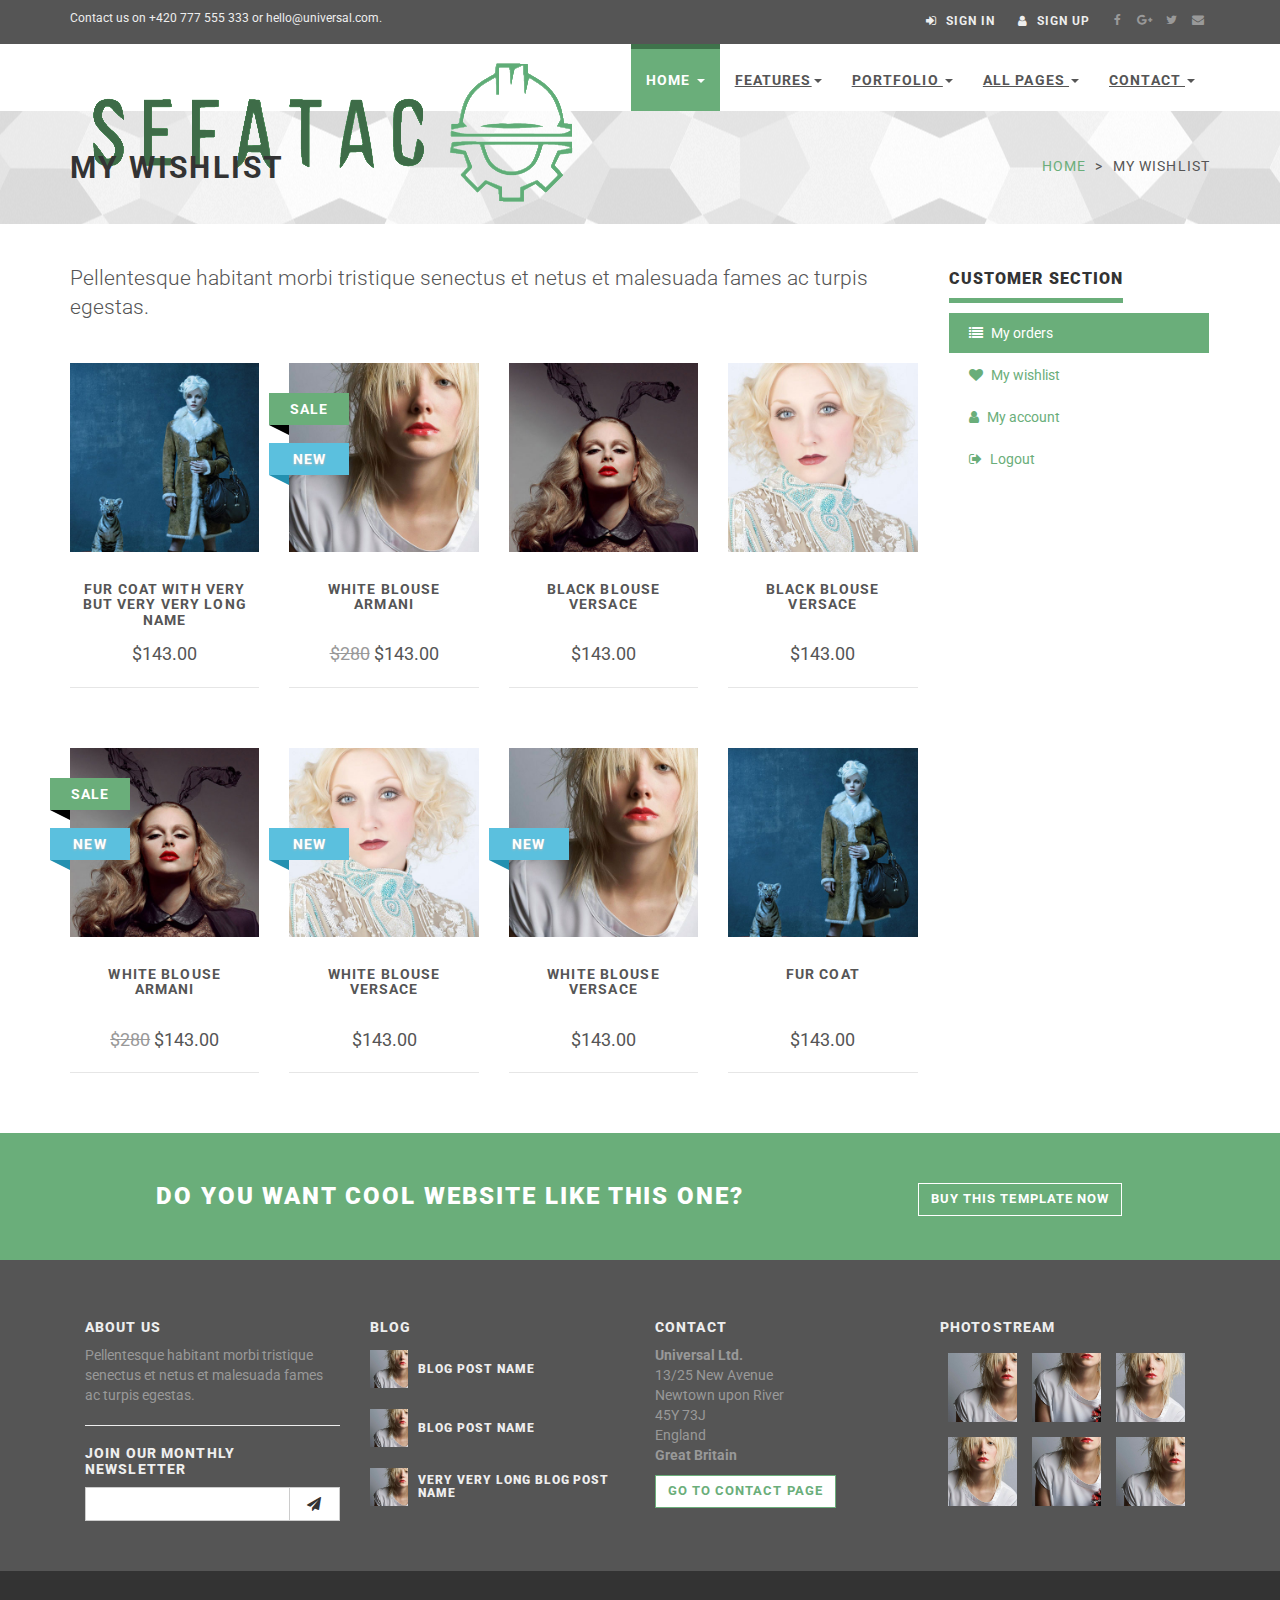
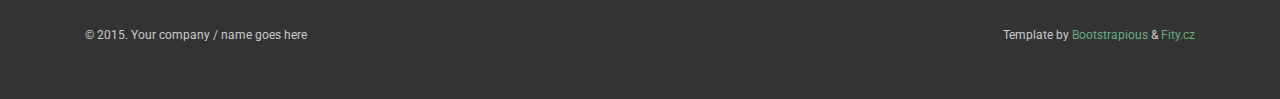
<file: customer-wishlist.html>
<!DOCTYPE html>
<html lang="en">

<head>
    <meta charset="utf-8">
    <meta name="robots" content="all,follow">
    <meta name="googlebot" content="index,follow,snippet,archive">
    <meta name="viewport" content="width=device-width, initial-scale=1">

    <title>Universal - All In 1 Template</title>

    <meta name="keywords" content="">

    <link href='http://fonts.googleapis.com/css?family=Roboto:400,100,100italic,300,300italic,500,700,800' rel='stylesheet' type='text/css'>

    <!-- Bootstrap and Font Awesome css -->
    <link rel="stylesheet" href="http://maxcdn.bootstrapcdn.com/font-awesome/4.3.0/css/font-awesome.min.css">
    <link rel="stylesheet" href="http://maxcdn.bootstrapcdn.com/bootstrap/3.3.2/css/bootstrap.min.css">

    <!-- Css animations  -->
    <link href="css/animate.css" rel="stylesheet">

    <!-- Theme stylesheet, if possible do not edit this stylesheet -->
    <link href="css/style.default.css" rel="stylesheet" id="theme-stylesheet">

    <!-- Custom stylesheet - for your changes -->
    <link href="css/custom.css" rel="stylesheet">

    <!-- Responsivity for older IE -->
    <!--[if lt IE 9]>
        <script src="https://oss.maxcdn.com/html5shiv/3.7.2/html5shiv.min.js"></script>
        <script src="https://oss.maxcdn.com/respond/1.4.2/respond.min.js"></script>
<![endif]-->

    <!-- Favicon and apple touch icons-->
    <link rel="shortcut icon" href="img/favicon.ico" type="image/x-icon" />
    <link rel="apple-touch-icon" href="img/apple-touch-icon.png" />
    <link rel="apple-touch-icon" sizes="57x57" href="img/apple-touch-icon-57x57.png" />
    <link rel="apple-touch-icon" sizes="72x72" href="img/apple-touch-icon-72x72.png" />
    <link rel="apple-touch-icon" sizes="76x76" href="img/apple-touch-icon-76x76.png" />
    <link rel="apple-touch-icon" sizes="114x114" href="img/apple-touch-icon-114x114.png" />
    <link rel="apple-touch-icon" sizes="120x120" href="img/apple-touch-icon-120x120.png" />
    <link rel="apple-touch-icon" sizes="144x144" href="img/apple-touch-icon-144x144.png" />
    <link rel="apple-touch-icon" sizes="152x152" href="img/apple-touch-icon-152x152.png" />
</head>

<body>


    <div id="all">
        <header>

            <!-- *** TOP ***
_________________________________________________________ -->
            <div id="top">
                <div class="container">
                    <div class="row">
                        <div class="col-xs-5 contact">
                            <p class="hidden-sm hidden-xs">Contact us on +420 777 555 333 or hello@universal.com.</p>
                            <p class="hidden-md hidden-lg"><a href="#" data-animate-hover="pulse"><i class="fa fa-phone"></i></a>  <a href="#" data-animate-hover="pulse"><i class="fa fa-envelope"></i></a>
                            </p>
                        </div>
                        <div class="col-xs-7">
                            <div class="social">
                                <a href="#" class="external facebook" data-animate-hover="pulse"><i class="fa fa-facebook"></i></a>
                                <a href="#" class="external gplus" data-animate-hover="pulse"><i class="fa fa-google-plus"></i></a>
                                <a href="#" class="external twitter" data-animate-hover="pulse"><i class="fa fa-twitter"></i></a>
                                <a href="#" class="email" data-animate-hover="pulse"><i class="fa fa-envelope"></i></a>
                            </div>

                            <div class="login">
                                <a href="#" data-toggle="modal" data-target="#login-modal"><i class="fa fa-sign-in"></i> <span class="hidden-xs text-uppercase">Sign in</span></a>
                                <a href="customer-register.html"><i class="fa fa-user"></i> <span class="hidden-xs text-uppercase">Sign up</span></a>
                            </div>

                        </div>
                    </div>
                </div>
            </div>

            <!-- *** TOP END *** -->

            <!-- *** NAVBAR ***
    _________________________________________________________ -->

            <div class="navbar-affixed-top" data-spy="affix" data-offset-top="200">

                <div class="navbar navbar-default yamm" role="navigation" id="navbar">

                    <div class="container">
                        <div class="navbar-header">

                            <a class="navbar-brand home" href="index.html">
                                <img src="img/logo.png" alt="Universal logo" class="hidden-xs hidden-sm">
                                <img src="img/logo-small.png" alt="Universal logo" class="visible-xs visible-sm"><span class="sr-only">Universal - go to homepage</span>
                            </a>
                            <div class="navbar-buttons">
                                <button type="button" class="navbar-toggle btn-template-main" data-toggle="collapse" data-target="#navigation">
                                    <span class="sr-only">Toggle navigation</span>
                                    <i class="fa fa-align-justify"></i>
                                </button>
                            </div>
                        </div>
                        <!--/.navbar-header -->

                        <div class="navbar-collapse collapse" id="navigation">

                            <ul class="nav navbar-nav navbar-right">
                                <li class="dropdown active">
                                    <a href="javascript: void(0)" class="dropdown-toggle" data-toggle="dropdown">Home <b class="caret"></b></a>
                                    <ul class="dropdown-menu">
                                        <li><a href="index.html">Option 1: Default Page</a>
                                        </li>
                                        <li><a href="index2.html">Option 2: Application</a>
                                        </li>
                                        <li><a href="index3.html">Option 3: Startup</a>
                                        </li>
                                        <li><a href="index4.html">Option 4: Agency</a>
                                        </li>
                                        <li><a href="index5.html">Option 5: Portfolio</a>
                                        </li>
                                    </ul>
                                </li>
                                <li class="dropdown use-yamm yamm-fw">
                                    <a href="#" class="dropdown-toggle" data-toggle="dropdown">Features<b class="caret"></b></a>
                                    <ul class="dropdown-menu">
                                        <li>
                                            <div class="yamm-content">
                                                <div class="row">
                                                    <div class="col-sm-6">
                                                        <img src="img/template-easy-customize.png" class="img-responsive hidden-xs" alt="">
                                                    </div>
                                                    <div class="col-sm-3">
                                                        <h5>Shortcodes</h5>
                                                        <ul>
                                                            <li><a href="template-accordions.html">Accordions</a>
                                                            </li>
                                                            <li><a href="template-alerts.html">Alerts</a>
                                                            </li>
                                                            <li><a href="template-buttons.html">Buttons</a>
                                                            </li>
                                                            <li><a href="template-content-boxes.html">Content boxes</a>
                                                            </li>
                                                            <li><a href="template-blocks.html">Horizontal blocks</a>
                                                            </li>
                                                            <li><a href="template-pagination.html">Pagination</a>
                                                            </li>
                                                            <li><a href="template-tabs.html">Tabs</a>
                                                            </li>
                                                            <li><a href="template-typography.html">Typography</a>
                                                            </li>
                                                        </ul>
                                                    </div>
                                                    <div class="col-sm-3">
                                                        <h5>Header variations</h5>
                                                        <ul>
                                                            <li><a href="template-header-default.html">Default sticky header</a>
                                                            </li>
                                                            <li><a href="template-header-nosticky.html">No sticky header</a>
                                                            </li>
                                                            <li><a href="template-header-light.html">Light header</a>
                                                            </li>
                                                        </ul>
                                                    </div>
                                                </div>
                                            </div>
                                        </li>
                                    </ul>
                                </li>
                                <li class="dropdown use-yamm yamm-fw">
                                    <a href="#" class="dropdown-toggle" data-toggle="dropdown">Portfolio <b class="caret"></b></a>
                                    <ul class="dropdown-menu">
                                        <li>
                                            <div class="yamm-content">
                                                <div class="row">
                                                    <div class="col-sm-6">
                                                        <img src="img/template-homepage.png" class="img-responsive hidden-xs" alt="">
                                                    </div>
                                                    <div class="col-sm-3">
                                                        <h5>Portfolio</h5>
                                                        <ul>
                                                            <li><a href="portfolio-2.html">2 columns</a>
                                                            </li>
                                                            <li><a href="portfolio-no-space-2.html">2 columns with negative space</a>
                                                            </li>
                                                            <li><a href="portfolio-3.html">3 columns</a>
                                                            </li>
                                                            <li><a href="portfolio-no-space-3.html">3 columns with negative space</a>
                                                            </li>
                                                            <li><a href="portfolio-4.html">4 columns</a>
                                                            </li>
                                                            <li><a href="portfolio-no-space-4.html">4 columns with negative space</a>
                                                            </li>
                                                            <li><a href="portfolio-detail.html">Portfolio - detail</a>
                                                            </li>
                                                            <li><a href="portfolio-detail-2.html">Portfolio - detail 2</a>
                                                            </li>
                                                        </ul>
                                                    </div>
                                                    <div class="col-sm-3">
                                                        <h5>About</h5>
                                                        <ul>
                                                            <li><a href="about.html">About us</a>
                                                            </li>
                                                            <li><a href="team.html">Our team</a>
                                                            </li>
                                                            <li><a href="team-member.html">Team member</a>
                                                            </li>
                                                            <li><a href="services.html">Services</a>
                                                            </li>
                                                        </ul>
                                                        <h5>Marketing</h5>
                                                        <ul>
                                                            <li><a href="packages.html">Packages</a>
                                                            </li>
                                                        </ul>
                                                    </div>
                                                </div>
                                            </div>
                                        </li>
                                    </ul>
                                </li>
                                <!-- ========== FULL WIDTH MEGAMENU ================== -->
                                <li class="dropdown use-yamm yamm-fw">
                                    <a href="#" class="dropdown-toggle" data-toggle="dropdown" data-hover="dropdown" data-delay="200">All Pages <b class="caret"></b></a>
                                    <ul class="dropdown-menu">
                                        <li>
                                            <div class="yamm-content">
                                                <div class="row">
                                                    <div class="col-sm-3">
                                                        <h5>Home</h5>
                                                        <ul>
                                                            <li><a href="index.html">Option 1: Default Page</a>
                                                            </li>
                                                            <li><a href="index2.html">Option 2: Application</a>
                                                            </li>
                                                            <li><a href="index3.html">Option 3: Startup</a>
                                                            </li>
                                                            <li><a href="index4.html">Option 4: Agency</a>
                                                            </li>
                                                            <li><a href="index5.html">Option 5: Portfolio</a>
                                                            </li>
                                                        </ul>
                                                        <h5>About</h5>
                                                        <ul>
                                                            <li><a href="about.html">About us</a>
                                                            </li>
                                                            <li><a href="team.html">Our team</a>
                                                            </li>
                                                            <li><a href="team-member.html">Team member</a>
                                                            </li>
                                                            <li><a href="services.html">Services</a>
                                                            </li>
                                                        </ul>
                                                        <h5>Marketing</h5>
                                                        <ul>
                                                            <li><a href="packages.html">Packages</a>
                                                            </li>
                                                        </ul>
                                                    </div>
                                                    <div class="col-sm-3">
                                                        <h5>Portfolio</h5>
                                                        <ul>
                                                            <li><a href="portfolio-2.html">2 columns</a>
                                                            </li>
                                                            <li><a href="portfolio-no-space-2.html">2 columns with negative space</a>
                                                            </li>
                                                            <li><a href="portfolio-3.html">3 columns</a>
                                                            </li>
                                                            <li><a href="portfolio-no-space-3.html">3 columns with negative space</a>
                                                            </li>
                                                            <li><a href="portfolio-4.html">4 columns</a>
                                                            </li>
                                                            <li><a href="portfolio-no-space-4.html">4 columns with negative space</a>
                                                            </li>
                                                            <li><a href="portfolio-detail.html">Portfolio - detail</a>
                                                            </li>
                                                            <li><a href="portfolio-detail-2.html">Portfolio - detail 2</a>
                                                            </li>
                                                        </ul>
                                                        <h5>User pages</h5>
                                                        <ul>
                                                            <li><a href="customer-register.html">Register / login</a>
                                                            </li>
                                                            <li><a href="customer-orders.html">Orders history</a>
                                                            </li>
                                                            <li><a href="customer-order.html">Order history detail</a>
                                                            </li>
                                                            <li><a href="customer-wishlist.html">Wishlist</a>
                                                            </li>
                                                            <li><a href="customer-account.html">Customer account / change password</a>
                                                            </li>
                                                        </ul>
                                                    </div>
                                                    <div class="col-sm-3">
                                                        <h5>Shop</h5>
                                                        <ul>
                                                            <li><a href="shop-category.html">Category - sidebar right</a>
                                                            </li>
                                                            <li><a href="shop-category-left.html">Category - sidebar left</a>
                                                            </li>
                                                            <li><a href="shop-category-full.html">Category - full width</a>
                                                            </li>
                                                            <li><a href="shop-detail.html">Product detail</a>
                                                            </li>
                                                        </ul>
                                                        <h5>Shop - order process</h5>
                                                        <ul>
                                                            <li><a href="shop-basket.html">Shopping cart</a>
                                                            </li>
                                                            <li><a href="shop-checkout1.html">Checkout - step 1</a>
                                                            </li>
                                                            <li><a href="shop-checkout2.html">Checkout - step 2</a>
                                                            </li>
                                                            <li><a href="shop-checkout3.html">Checkout - step 3</a>
                                                            </li>
                                                            <li><a href="shop-checkout4.html">Checkout - step 4</a>
                                                            </li>
                                                        </ul>
                                                    </div>
                                                    <div class="col-sm-3">
                                                        <h5>Contact</h5>
                                                        <ul>
                                                            <li><a href="contact.html">Contact</a>
                                                            </li>
                                                            <li><a href="contact2.html">Contact - version 2</a>
                                                            </li>
                                                            <li><a href="contact3.html">Contact - version 3</a>
                                                            </li>
                                                        </ul>
                                                        <h5>Pages</h5>
                                                        <ul>
                                                            <li><a href="text.html">Text page</a>
                                                            </li>
                                                            <li><a href="text-left.html">Text page - left sidebar</a>
                                                            </li>
                                                            <li><a href="text-full.html">Text page - full width</a>
                                                            </li>
                                                            <li><a href="faq.html">FAQ</a>
                                                            </li>
                                                            <li><a href="404.html">404 page</a>
                                                            </li>
                                                        </ul>
                                                        <h5>Blog</h5>
                                                        <ul>
                                                            <li><a href="blog.html">Blog listing big</a>
                                                            </li>
                                                            <li><a href="blog-medium.html">Blog listing medium</a>
                                                            </li>
                                                            <li><a href="blog-small.html">Blog listing small</a>
                                                            </li>
                                                            <li><a href="blog-post.html">Blog Post</a>
                                                            </li>
                                                        </ul>
                                                    </div>
                                                </div>
                                            </div>
                                            <!-- /.yamm-content -->
                                        </li>
                                    </ul>
                                </li>
                                <!-- ========== FULL WIDTH MEGAMENU END ================== -->

                                <li class="dropdown">
                                    <a href="javascript: void(0)" class="dropdown-toggle" data-toggle="dropdown">Contact <b class="caret"></b></a>
                                    <ul class="dropdown-menu">
                                        <li><a href="contact.html">Contact option 1</a>
                                        </li>
                                        <li><a href="contact2.html">Contact option 2</a>
                                        </li>
                                        <li><a href="contact3.html">Contact option 3</a>
                                        </li>

                                    </ul>
                                </li>
                            </ul>

                        </div>
                        <!--/.nav-collapse -->



                        <div class="collapse clearfix" id="search">

                            <form class="navbar-form" role="search">
                                <div class="input-group">
                                    <input type="text" class="form-control" placeholder="Search">
                                    <span class="input-group-btn">

                    <button type="submit" class="btn btn-template-main"><i class="fa fa-search"></i></button>

                </span>
                                </div>
                            </form>

                        </div>
                        <!--/.nav-collapse -->

                    </div>


                </div>
                <!-- /#navbar -->

            </div>

            <!-- *** NAVBAR END *** -->

        </header>

        <!-- *** LOGIN MODAL ***
_________________________________________________________ -->

        <div class="modal fade" id="login-modal" tabindex="-1" role="dialog" aria-labelledby="Login" aria-hidden="true">
            <div class="modal-dialog modal-sm">

                <div class="modal-content">
                    <div class="modal-header">
                        <button type="button" class="close" data-dismiss="modal" aria-hidden="true">&times;</button>
                        <h4 class="modal-title" id="Login">Customer login</h4>
                    </div>
                    <div class="modal-body">
                        <form action="customer-orders.html" method="post">
                            <div class="form-group">
                                <input type="text" class="form-control" id="email_modal" placeholder="email">
                            </div>
                            <div class="form-group">
                                <input type="password" class="form-control" id="password_modal" placeholder="password">
                            </div>

                            <p class="text-center">
                                <button class="btn btn-template-main"><i class="fa fa-sign-in"></i> Log in</button>
                            </p>

                        </form>

                        <p class="text-center text-muted">Not registered yet?</p>
                        <p class="text-center text-muted"><a href="customer-register.html"><strong>Register now</strong></a>! It is easy and done in 1&nbsp;minute and gives you access to special discounts and much more!</p>

                    </div>
                </div>
            </div>
        </div>

        <!-- *** LOGIN MODAL END *** -->

        <div id="heading-breadcrumbs">
            <div class="container">
                <div class="row">
                    <div class="col-md-7">
                        <h1>My wishlist</h1>
                    </div>
                    <div class="col-md-5">
                        <ul class="breadcrumb">

                            <li><a href="index.html">Home</a>
                            </li>
                            <li>My wishlist</li>
                        </ul>

                    </div>
                </div>
            </div>
        </div>

        <div id="content">
            <div class="container">

                <div class="row">

                    <!-- *** LEFT COLUMN ***
		     _________________________________________________________ -->

                    <div class="col-md-9 clearfix">

                        <p class="lead">Pellentesque habitant morbi tristique senectus et netus et malesuada fames ac turpis egestas.</p>

                        <div class="row products">

                            <div class="col-md-3 col-sm-4">
                                <div class="product">
                                    <div class="image">
                                        <a href="shop-detail.html">
                                            <img src="img/product1.jpg" alt="" class="img-responsive image1">
                                        </a>
                                    </div>
                                    <!-- /.image -->
                                    <div class="text">
                                        <h3><a href="shop-detail.html">Fur coat with very but very very long name</a></h3>
                                        <p class="price">$143.00</p>
                                        <p class="buttons">
                                            <a href="shop-detail.html" class="btn btn-default">View detail</a>
                                            <a href="shop-basket.html" class="btn btn-template-main"><i class="fa fa-shopping-cart"></i>Add to cart</a>
                                        </p>
                                    </div>
                                    <!-- /.text -->
                                </div>
                                <!-- /.product -->
                            </div>

                            <div class="col-md-3 col-sm-4">
                                <div class="product">
                                    <div class="image">
                                        <a href="shop-detail.html">
                                            <img src="img/product2.jpg" alt="" class="img-responsive image1">
                                        </a>
                                    </div>
                                    <!-- /.image -->
                                    <div class="text">
                                        <h3><a href="shop-detail.html">White Blouse Armani</a></h3>
                                        <p class="price"><del>$280</del> $143.00</p>
                                        <p class="buttons">
                                            <a href="shop-detail.html" class="btn btn-default">View detail</a>
                                            <a href="shop-basket.html" class="btn btn-template-main"><i class="fa fa-shopping-cart"></i>Add to cart</a>
                                        </p>
                                    </div>
                                    <!-- /.text -->

                                    <div class="ribbon sale">
                                        <div class="theribbon">SALE</div>
                                        <div class="ribbon-background"></div>
                                    </div>
                                    <!-- /.ribbon -->

                                    <div class="ribbon new">
                                        <div class="theribbon">NEW</div>
                                        <div class="ribbon-background"></div>
                                    </div>
                                    <!-- /.ribbon -->
                                </div>
                                <!-- /.product -->
                            </div>

                            <div class="col-md-3 col-sm-4">
                                <div class="product">
                                    <div class="image">
                                        <a href="shop-detail.html">
                                            <img src="img/product3.jpg" alt="" class="img-responsive image1">
                                        </a>
                                    </div>
                                    <!-- /.image -->
                                    <div class="text">
                                        <h3><a href="shop-detail.html">Black Blouse Versace</a></h3>
                                        <p class="price">$143.00</p>
                                        <p class="buttons">
                                            <a href="shop-detail.html" class="btn btn-default">View detail</a>
                                            <a href="shop-basket.html" class="btn btn-template-main"><i class="fa fa-shopping-cart"></i>Add to cart</a>
                                        </p>

                                    </div>
                                    <!-- /.text -->
                                </div>
                                <!-- /.product -->
                            </div>

                            <div class="col-md-3 col-sm-4">
                                <div class="product">
                                    <div class="image">
                                        <a href="shop-detail.html">
                                            <img src="img/product4.jpg" alt="" class="img-responsive image1">
                                        </a>
                                    </div>
                                    <!-- /.image -->
                                    <div class="text">
                                        <h3><a href="shop-detail.html">Black Blouse Versace</a></h3>
                                        <p class="price">$143.00</p>
                                        <p class="buttons">
                                            <a href="shop-detail.html" class="btn btn-default">View detail</a>
                                            <a href="shop-basket.html" class="btn btn-template-main"><i class="fa fa-shopping-cart"></i>Add to cart</a>
                                        </p>

                                    </div>
                                    <!-- /.text -->
                                </div>
                                <!-- /.product -->
                            </div>

                            <div class="col-md-3 col-sm-4">
                                <div class="product">
                                    <div class="image">
                                        <a href="shop-detail.html">
                                            <img src="img/product3.jpg" alt="" class="img-responsive image1">
                                        </a>
                                    </div>
                                    <!-- /.image -->
                                    <div class="text">
                                        <h3><a href="shop-detail.html">White Blouse Armani</a></h3>
                                        <p class="price"><del>$280</del> $143.00</p>
                                        <p class="buttons">
                                            <a href="shop-detail.html" class="btn btn-default">View detail</a>
                                            <a href="shop-basket.html" class="btn btn-template-main"><i class="fa fa-shopping-cart"></i>Add to cart</a>
                                        </p>
                                    </div>
                                    <!-- /.text -->

                                    <div class="ribbon sale">
                                        <div class="theribbon">SALE</div>
                                        <div class="ribbon-background"></div>
                                    </div>
                                    <!-- /.ribbon -->

                                    <div class="ribbon new">
                                        <div class="theribbon">NEW</div>
                                        <div class="ribbon-background"></div>
                                    </div>
                                    <!-- /.ribbon -->
                                </div>
                                <!-- /.product -->
                            </div>

                            <div class="col-md-3 col-sm-4">
                                <div class="product">
                                    <div class="image">
                                        <a href="shop-detail.html">
                                            <img src="img/product4.jpg" alt="" class="img-responsive image1">
                                        </a>
                                    </div>
                                    <!-- /.image -->
                                    <div class="text">
                                        <h3><a href="shop-detail.html">White Blouse Versace</a></h3>
                                        <p class="price">$143.00</p>
                                        <p class="buttons">
                                            <a href="shop-detail.html" class="btn btn-default">View detail</a>
                                            <a href="shop-basket.html" class="btn btn-template-main"><i class="fa fa-shopping-cart"></i>Add to cart</a>
                                        </p>

                                    </div>
                                    <!-- /.text -->

                                    <div class="ribbon new">
                                        <div class="theribbon">NEW</div>
                                        <div class="ribbon-background"></div>
                                    </div>
                                    <!-- /.ribbon -->
                                </div>
                                <!-- /.product -->
                            </div>

                            <div class="col-md-3 col-sm-4">
                                <div class="product">
                                    <div class="image">
                                        <a href="shop-detail.html">
                                            <img src="img/product2.jpg" alt="" class="img-responsive image1">
                                        </a>
                                    </div>
                                    <!-- /.image -->
                                    <div class="text">
                                        <h3><a href="shop-detail.html">White Blouse Versace</a></h3>
                                        <p class="price">$143.00</p>
                                        <p class="buttons">
                                            <a href="shop-detail.html" class="btn btn-default">View detail</a>
                                            <a href="shop-basket.html" class="btn btn-template-main"><i class="fa fa-shopping-cart"></i>Add to cart</a>
                                        </p>

                                    </div>
                                    <!-- /.text -->

                                    <div class="ribbon new">
                                        <div class="theribbon">NEW</div>
                                        <div class="ribbon-background"></div>
                                    </div>
                                    <!-- /.ribbon -->
                                </div>
                                <!-- /.product -->
                            </div>

                            <div class="col-md-3 col-sm-4">
                                <div class="product">
                                    <div class="image">
                                        <a href="shop-detail.html">
                                            <img src="img/product1.jpg" alt="" class="img-responsive image1">
                                        </a>
                                    </div>
                                    <!-- /.image -->
                                    <div class="text">
                                        <h3><a href="shop-detail.html">Fur coat</a></h3>
                                        <p class="price">$143.00</p>
                                        <p class="buttons">
                                            <a href="shop-detail.html" class="btn btn-default">View detail</a>
                                            <a href="shop-basket.html" class="btn btn-template-main"><i class="fa fa-shopping-cart"></i>Add to cart</a>
                                        </p>

                                    </div>
                                    <!-- /.text -->
                                </div>
                                <!-- /.product -->
                            </div>
                            <!-- /.col-md-4 -->
                        </div>
                        <!-- /.products -->

                    </div>
                    <!-- /.col-md-9 -->

                    <!-- *** LEFT COLUMN END *** -->

                    <!-- *** RIGHT COLUMN ***
		     _________________________________________________________ -->

                    <div class="col-md-3">
                        <!-- *** CUSTOMER MENU ***
 _________________________________________________________ -->
                        <div class="panel panel-default sidebar-menu">

                            <div class="panel-heading">
                                <h3 class="panel-title">Customer section</h3>
                            </div>

                            <div class="panel-body">

                                <ul class="nav nav-pills nav-stacked">
                                    <li class="active">
                                        <a href="customer-orders.html"><i class="fa fa-list"></i> My orders</a>
                                    </li>
                                    <li>
                                        <a href="customer-wishlist.html"><i class="fa fa-heart"></i> My wishlist</a>
                                    </li>
                                    <li>
                                        <a href="customer-account.html"><i class="fa fa-user"></i> My account</a>
                                    </li>
                                    <li>
                                        <a href="index.html"><i class="fa fa-sign-out"></i> Logout</a>
                                    </li>
                                </ul>
                            </div>

                        </div>
                        <!-- /.col-md-3 -->

                        <!-- *** CUSTOMER MENU END *** -->
                    </div>

                    <!-- *** RIGHT COLUMN END *** -->

                </div>
                <!-- /.row -->

            </div>
            <!-- /.container -->
        </div>
        <!-- /#content -->


        <!-- *** GET IT ***
_________________________________________________________ -->

        <div id="get-it">
            <div class="container">
                <div class="col-md-8 col-sm-12">
                    <h3>Do you want cool website like this one?</h3>
                </div>
                <div class="col-md-4 col-sm-12">
                    <a href="#" class="btn btn-template-transparent-primary">Buy this template now</a>
                </div>
            </div>
        </div>


        <!-- *** GET IT END *** -->


        <!-- *** FOOTER ***
_________________________________________________________ -->

        <footer id="footer">
            <div class="container">
                <div class="col-md-3 col-sm-6">
                    <h4>About us</h4>

                    <p>Pellentesque habitant morbi tristique senectus et netus et malesuada fames ac turpis egestas.</p>

                    <hr>

                    <h4>Join our monthly newsletter</h4>

                    <form>
                        <div class="input-group">

                            <input type="text" class="form-control">

                            <span class="input-group-btn">

                        <button class="btn btn-default" type="button"><i class="fa fa-send"></i></button>

                    </span>

                        </div>
                        <!-- /input-group -->
                    </form>

                    <hr class="hidden-md hidden-lg hidden-sm">

                </div>
                <!-- /.col-md-3 -->

                <div class="col-md-3 col-sm-6">

                    <h4>Blog</h4>

                    <div class="blog-entries">
                        <div class="item same-height-row clearfix">
                            <div class="image same-height-always">
                                <a href="#">
                                    <img class="img-responsive" src="img/detailsquare.jpg" alt="">
                                </a>
                            </div>
                            <div class="name same-height-always">
                                <h5><a href="#">Blog post name</a></h5>
                            </div>
                        </div>

                        <div class="item same-height-row clearfix">
                            <div class="image same-height-always">
                                <a href="#">
                                    <img class="img-responsive" src="img/detailsquare.jpg" alt="">
                                </a>
                            </div>
                            <div class="name same-height-always">
                                <h5><a href="#">Blog post name</a></h5>
                            </div>
                        </div>

                        <div class="item same-height-row clearfix">
                            <div class="image same-height-always">
                                <a href="#">
                                    <img class="img-responsive" src="img/detailsquare.jpg" alt="">
                                </a>
                            </div>
                            <div class="name same-height-always">
                                <h5><a href="#">Very very long blog post name</a></h5>
                            </div>
                        </div>
                    </div>

                    <hr class="hidden-md hidden-lg">

                </div>
                <!-- /.col-md-3 -->

                <div class="col-md-3 col-sm-6">

                    <h4>Contact</h4>

                    <p><strong>Universal Ltd.</strong>
                        <br>13/25 New Avenue
                        <br>Newtown upon River
                        <br>45Y 73J
                        <br>England
                        <br>
                        <strong>Great Britain</strong>
                    </p>

                    <a href="contact.html" class="btn btn-small btn-template-main">Go to contact page</a>

                    <hr class="hidden-md hidden-lg hidden-sm">

                </div>
                <!-- /.col-md-3 -->



                <div class="col-md-3 col-sm-6">

                    <h4>Photostream</h4>

                    <div class="photostream">
                        <div>
                            <a href="#">
                                <img src="img/detailsquare.jpg" class="img-responsive" alt="#">
                            </a>
                        </div>
                        <div>
                            <a href="#">
                                <img src="img/detailsquare2.jpg" class="img-responsive" alt="#">
                            </a>
                        </div>
                        <div>
                            <a href="#">
                                <img src="img/detailsquare3.jpg" class="img-responsive" alt="#">
                            </a>
                        </div>
                        <div>
                            <a href="#">
                                <img src="img/detailsquare3.jpg" class="img-responsive" alt="#">
                            </a>
                        </div>
                        <div>
                            <a href="#">
                                <img src="img/detailsquare2.jpg" class="img-responsive" alt="#">
                            </a>
                        </div>
                        <div>
                            <a href="#">
                                <img src="img/detailsquare.jpg" class="img-responsive" alt="#">
                            </a>
                        </div>
                    </div>

                </div>
                <!-- /.col-md-3 -->
            </div>
            <!-- /.container -->
        </footer>
        <!-- /#footer -->

        <!-- *** FOOTER END *** -->

        <!-- *** COPYRIGHT ***
_________________________________________________________ -->

        <div id="copyright">
            <div class="container">
                <div class="col-md-12">
                    <p class="pull-left">&copy; 2015. Your company / name goes here</p>
                    <p class="pull-right">Template by <a href="https://bootstrapious.com">Bootstrapious</a> & <a href="https://fity.cz">Fity.cz</a>
                         <!-- Not removing these links is part of the license conditions of the template. Thanks for understanding :) If you want to use the template without the attribution links, you can do so after supporting further themes development at https://bootstrapious.com/donate  -->
                    </p>

                </div>
            </div>
        </div>
        <!-- /#copyright -->

        <!-- *** COPYRIGHT END *** -->



    </div>
    <!-- /#all -->


    <!-- #### JAVASCRIPT FILES ### -->

    <script src="http://ajax.googleapis.com/ajax/libs/jquery/1.11.0/jquery.min.js"></script>
    <script>
        window.jQuery || document.write('<script src="js/jquery-1.11.0.min.js"><\/script>')
    </script>
    <script src="http://maxcdn.bootstrapcdn.com/bootstrap/3.3.2/js/bootstrap.min.js"></script>

    <script src="js/jquery.cookie.js"></script>
    <script src="js/waypoints.min.js"></script>
    <script src="js/jquery.counterup.min.js"></script>
    <script src="js/jquery.parallax-1.1.3.js"></script>
    <script src="js/front.js"></script>

    



</body>

</html>
</file>
<file: css/style.default.css>
.clearfix:before,
.clearfix:after,
.navbar:before,
.navbar:after,
.navbar-header:before,
.navbar-header:after {
  content: " ";
  display: table;
}
.clearfix:after,
.navbar:after,
.navbar-header:after {
  clear: both;
}
.center-block {
  display: block;
  margin-left: auto;
  margin-right: auto;
}
.pull-right {
  float: right !important;
}
.pull-left {
  float: left !important;
}
.hide {
  display: none !important;
}
.show {
  display: block !important;
}
.invisible {
  visibility: hidden;
}
.text-hide {
  font: 0/0 a;
  color: transparent;
  text-shadow: none;
  background-color: transparent;
  border: 0;
}
.hidden {
  display: none !important;
  visibility: hidden !important;
}
.affix {
  position: fixed;
  -webkit-transform: translate3d(0, 0, 0);
  transform: translate3d(0, 0, 0);
}
/* general styles */
a,
button {
  -webkit-transition: all 0.2s ease-out;
  -moz-transition: all 0.2s ease-out;
  transition: all 0.2s ease-out;
}
a i.fa,
button i.fa {
  margin: 0 5px;
}
.clickable {
  cursor: pointer !important;
}
.required {
  color: #6aae7a;
}
.accent {
  color: #6aae7a;
}
.text-uppercase {
  text-transform: uppercase;
  letter-spacing: 0.08em;
}
@media (max-width: 991px) {
  .text-center-sm {
    text-align: center;
  }
}
p.lead {
  margin-bottom: 40px;
}
section,
div.section {
  margin-bottom: 40px;
}
.no-mb {
  margin-bottom: 0 !important;
}
.mb-small {
  margin-bottom: 20px !important;
}
.heading {
  margin-bottom: 40px;
}
.heading h1,
.heading h2,
.heading h3,
.heading h4,
.heading h5 {
  display: inline-block;
  border-bottom: solid 5px #6aae7a;
  line-height: 1.1;
  margin-bottom: 0;
  padding-bottom: 10px;
  vertical-align: middle;
  text-transform: uppercase;
  letter-spacing: 0.06em;
}
.heading h1 i.fa,
.heading h2 i.fa,
.heading h3 i.fa,
.heading h4 i.fa,
.heading h5 i.fa {
  display: inline-block;
  background: #6aae7a;
  width: 30px;
  height: 30px;
  vertical-align: middle;
  text-align: center;
  color: #fff;
  font-size: 12px;
  line-height: 30px;
  border-radius: 15px;
}
.icon {
  display: inline-block;
  width: 80px;
  height: 80px;
  color: #fff;
  line-height: 80px;
  border-radius: 40px;
  border: solid 1px #fff;
  font-size: 20px;
}
.icon.icon-lg {
  font-size: 30px;
  border-width: 2px;
}
.ul-icons {
  padding-left: 10px;
}
.ul-icons li {
  list-style-type: none;
  line-height: 20px;
  margin-bottom: 20px;
}
.ul-icons li i {
  width: 20px;
  height: 20px;
  background: #6aae7a;
  color: #fff;
  text-align: center;
  border-radius: 10px;
  line-height: 20px;
  margin-right: 10px;
}
ul.list-style-none {
  list-style: none;
}
#text-page h1,
#text-page h2,
#text-page h3 {
  font-weight: 700;
}
#error-page {
  text-align: center;
  margin-top: 40px;
  margin-bottom: 100px;
}
#error-page h4 {
  margin-bottom: 40px;
}
#error-page p.buttons {
  margin-top: 40px;
}
.pages-listing .item {
  text-align: center;
}
.pages-listing .item h3 {
  font-size: 18px;
  text-transform: uppercase;
  margin-bottom: 20px;
  letter-spacing: 0.08em;
}
.pages-listing .item h3 a {
  color: #555555;
}
.pages-listing .item .text {
  margin-bottom: 20px;
}
.pages-listing .item .text p {
  color: #999999;
  font-size: 12px;
  margin-bottom: 20px;
}
.banner {
  margin-bottom: 30px;
  text-align: center;
}
.banner img {
  margin: 0 auto;
}
.banner a:hover img {
  opacity: 0.8;
  filter: alpha(opacity=80);
  -webkit-transition: all 0.2s ease-out;
  -moz-transition: all 0.2s ease-out;
  transition: all 0.2s ease-out;
}
.pages {
  text-align: center;
}
.pages .loadMore {
  text-align: center;
}
.pages .pagination {
  text-align: center;
}
.features-buttons button {
  margin-bottom: 20px;
}
@media (min-width: 1300px) {
  body.boxed {
    background: url(http://subtlepatterns.com/patterns/subtle_zebra_3d.png);
  }
  body.boxed #all {
    position: relative;
    background: #fff;
    width: 1200px;
    margin: 0 auto;
    overflow: hidden;
    -webkit-box-shadow: 0 0 5px #cccccc;
    box-shadow: 0 0 5px #cccccc;
  }
}
#top {
  background: #555555;
  color: #eeeeee;
  padding: 10px 0;
}
#top p {
  margin: 0;
  font-size: 12px;
}
#top .social {
  float: right;
  text-align: right;
}
#top .social a {
  color: #999999;
  display: inline-block;
  width: 24px;
  height: 24px;
  border-radius: 12px;
  line-height: 20px;
  font-size: 12px;
  text-align: center;
  vertical-align: bottom;
}
#top .social a:hover {
  color: #fff;
}
#top .social a:hover.facebook {
  background-color: #4460ae;
}
#top .social a:hover.gplus {
  background-color: #c21f25;
}
#top .social a:hover.twitter {
  background-color: #3cf;
}
#top .social a:hover.instagram {
  background-color: #cd4378;
}
#top .social a:hover.email {
  background-color: #4a7f45;
}
#top .login {
  float: right;
}
#top .login a {
  font-size: 12px;
  color: #eeeeee;
  margin-right: 15px;
  text-decoration: none;
  text-transform: uppercase;
  font-weight: 700;
  letter-spacing: 0.10em;
}
@media (max-width: 767px) {
  #top .login {
    float: left;
  }
}
#top.light {
  background: #fff;
  color: #999999;
  border-bottom: solid 1px #eeeeee;
}
#top.light .login a {
  color: #555555;
}
.navbar {
  border: none;
}
.navbar ul.nav > li > a {
  text-transform: uppercase;
  text-decoration: underline;
  font-weight: bold;
  letter-spacing: 0.08em;
  border-top: solid 5px transparent;
}
.navbar ul.nav > li > a:hover {
  border-top: solid 5px #6aae7a;
}
.navbar ul.nav > li.active > a,
.navbar ul.nav > li.open > a {
  text-decoration: none !important;
  border-top: solid 5px #3f734b;
}
@media (max-width: 768px) {
  .navbar ul.nav > li.active > a,
  .navbar ul.nav > li.open > a {
    border-top-color: transparent;
  }
  .navbar ul.nav > li > a:hover {
    border-top-color: transparent;
  }
}
.navbar.navbar-light ul.nav > li.active > a {
  border-top: solid 5px #3f734b;
  background: #fff !important;
  color: #555555 !important;
}
.navbar.navbar-light ul.nav > li.active > a:hover {
  border-top: solid 5px #3f734b;
}
.navbar.navbar-light ul.nav > li > a:hover,
.navbar.navbar-light ul.nav > li.open > a:hover,
.navbar.navbar-light ul.nav > li > a:focus,
.navbar.navbar-light ul.nav > li.open > a:focus {
  border-top: solid 5px #6aae7a;
  background: #fff !important;
  color: #555555 !important;
}
.navbar ul.dropdown-menu {
  margin: 0;
  padding: 0;
}
.navbar ul.dropdown-menu li {
  list-style-type: none;
  border-bottom: solid 1px #eeeeee;
  text-transform: uppercase;
  letter-spacing: 0.08em;
  padding: 4px 0;
}
.navbar ul.dropdown-menu li a {
  position: relative;
  color: #999999;
  font-size: 12px;
  display: block;
  -webkit-transition: all 0.2s ease-out;
  -moz-transition: all 0.2s ease-out;
  transition: all 0.2s ease-out;
  left: 0;
}
.navbar ul.dropdown-menu li a:hover {
  color: #6aae7a;
  text-decoration: none;
  background: none;
  left: 2px;
  -webkit-transition: all 0.2s ease-out;
  -moz-transition: all 0.2s ease-out;
  transition: all 0.2s ease-out;
}
@media (max-width: 767px) {
  .navbar ul.dropdown-menu li a:hover {
    left: 0;
  }
}
.navbar .yamm-content h3 {
  font-size: 18px;
  text-transform: uppercase;
  padding-bottom: 10px;
  margin-top: 5px;
  border-bottom: dotted 1px #555555;
  letter-spacing: 0.08em;
}
@media (max-width: 767px) {
  .navbar .yamm-content h3 {
    font-size: 14px;
  }
}
.navbar .yamm-content h5 {
  text-transform: uppercase;
  padding-bottom: 10px;
  border-bottom: dotted 1px #555555;
  letter-spacing: 0.08em;
}
.navbar .yamm-content ul {
  margin: 0;
  padding: 0;
}
.navbar .yamm-content ul li {
  list-style-type: none;
  border-bottom: solid 1px #eeeeee;
  text-transform: uppercase;
  padding: 4px 0;
}
.navbar .yamm-content ul li a {
  position: relative;
  color: #999999;
  font-size: 12px;
  display: block;
  -webkit-transition: all 0.2s ease-out;
  -moz-transition: all 0.2s ease-out;
  transition: all 0.2s ease-out;
}
.navbar .yamm-content ul li a:hover {
  color: #6aae7a;
  text-decoration: none;
  padding-left: 2px;
}
.navbar .yamm-content .banner {
  margin-bottom: 10px;
}
.navbar .yamm-fw .dropdown-menu {
  padding: 0;
}
.navbar .navbar-buttons {
  float: right;
}
.navbar .navbar-buttons button,
.navbar .navbar-buttons a.btn,
.navbar .navbar-buttons .btn-default.navbar-toggle {
  margin-top: 11px;
  margin-bottom: 11px;
  margin-left: 0;
  margin-right: 5px;
}
.navbar .btn-default,
.navbar .btn-default.navbar-toggle {
  color: #999999;
  background-color: #fff;
  margin-left: 7px;
  margin-right: 0;
}
.navbar .btn-default:hover,
.navbar .btn-default.navbar-toggle:hover,
.navbar .btn-default:focus,
.navbar .btn-default.navbar-toggle:focus {
  background-color: #fff;
  border-color: #6aae7a;
  color: #6aae7a;
}
.navbar #search {
  clear: both;
  border-top: solid 1px #6aae7a;
  text-align: right;
}
.navbar #search form {
  float: right;
}
.navbar #search form .input-group {
  width: 500px;
}
@media (max-width: 768px) {
  .navbar #search form .input-group {
    width: 100%;
  }
}
.navbar #basket-overview a {
  margin-left: 7px;
}
.navbar-affixed-top {
  top: -32px;
}
.navbar-affixed-top.affix-top {
  -webkit-transition: all 0.5s ease-out;
  -moz-transition: all 0.5s ease-out;
  transition: all 0.5s ease-out;
}
.navbar-affixed-top.affix {
  position: fixed;
  width: 100%;
  top: 0;
  z-index: 1000;
  -webkit-box-shadow: 0 0 5px #cccccc;
  box-shadow: 0 0 5px #cccccc;
  -webkit-transition: all 0.5s ease-out;
  -moz-transition: all 0.5s ease-out;
  transition: all 0.5s ease-out;
}
body.boxed .navbar-affixed-top.affix {
  position: static;
}
#login-modal {
  overflow: hidden;
}
#login-modal .modal-header h4 {
  text-transform: uppercase;
}
#login-modal form {
  margin-bottom: 20px;
}
#login-modal a {
  color: #6aae7a;
}
#login-modal p {
  font-weight: 300;
  margin-bottom: 20px;
  font-size: 13px;
}
/* buttons  */
.btn {
  font-weight: 700;
  font-family: "Roboto", Helvetica, Arial, sans-serif;
  text-transform: uppercase;
  letter-spacing: 0.08em;
  padding: 6px 12px;
  font-size: 13px;
  line-height: 1.42857143;
  border-radius: 0;
}
.input-group .btn {
  font-size: 14px;
}
.btn-lg {
  padding: 10px 16px;
  font-size: 14px;
  line-height: 1.33;
  border-radius: 0;
}
.btn-sm {
  padding: 5px 10px;
  font-size: 12px;
  line-height: 1.5;
  border-radius: 0;
}
.btn-xs {
  padding: 1px 5px;
  font-size: 12px;
  line-height: 1.5;
  border-radius: 0;
}
.btn-template-main {
  color: #6aae7a;
  background-color: #ffffff;
  border-color: #6aae7a;
}
.btn-template-main:hover,
.btn-template-main:focus,
.btn-template-main:active,
.btn-template-main.active,
.open > .dropdown-toggle.btn-template-main {
  color: #6aae7a;
  background-color: #e6e6e6;
  border-color: #4d8e5c;
}
.btn-template-main:active,
.btn-template-main.active,
.open > .dropdown-toggle.btn-template-main {
  background-image: none;
}
.btn-template-main.disabled,
.btn-template-main[disabled],
fieldset[disabled] .btn-template-main,
.btn-template-main.disabled:hover,
.btn-template-main[disabled]:hover,
fieldset[disabled] .btn-template-main:hover,
.btn-template-main.disabled:focus,
.btn-template-main[disabled]:focus,
fieldset[disabled] .btn-template-main:focus,
.btn-template-main.disabled:active,
.btn-template-main[disabled]:active,
fieldset[disabled] .btn-template-main:active,
.btn-template-main.disabled.active,
.btn-template-main[disabled].active,
fieldset[disabled] .btn-template-main.active {
  background-color: #ffffff;
  border-color: #6aae7a;
}
.btn-template-main .badge {
  color: #ffffff;
  background-color: #6aae7a;
}
.btn-template-main:hover,
.btn-template-main:focus,
.btn-template-main:active,
.btn-template-main.active {
  background: #6aae7a;
  color: #ffffff;
  border-color: #6aae7a;
}
.btn-template-transparent-primary {
  color: #ffffff;
  background-color: transparent;
  border-color: #ffffff;
}
.btn-template-transparent-primary:hover,
.btn-template-transparent-primary:focus,
.btn-template-transparent-primary:active,
.btn-template-transparent-primary.active,
.open > .dropdown-toggle.btn-template-transparent-primary {
  color: #ffffff;
  background-color: rgba(0, 0, 0, 0);
  border-color: #e0e0e0;
}
.btn-template-transparent-primary:active,
.btn-template-transparent-primary.active,
.open > .dropdown-toggle.btn-template-transparent-primary {
  background-image: none;
}
.btn-template-transparent-primary.disabled,
.btn-template-transparent-primary[disabled],
fieldset[disabled] .btn-template-transparent-primary,
.btn-template-transparent-primary.disabled:hover,
.btn-template-transparent-primary[disabled]:hover,
fieldset[disabled] .btn-template-transparent-primary:hover,
.btn-template-transparent-primary.disabled:focus,
.btn-template-transparent-primary[disabled]:focus,
fieldset[disabled] .btn-template-transparent-primary:focus,
.btn-template-transparent-primary.disabled:active,
.btn-template-transparent-primary[disabled]:active,
fieldset[disabled] .btn-template-transparent-primary:active,
.btn-template-transparent-primary.disabled.active,
.btn-template-transparent-primary[disabled].active,
fieldset[disabled] .btn-template-transparent-primary.active {
  background-color: transparent;
  border-color: #ffffff;
}
.btn-template-transparent-primary .badge {
  color: transparent;
  background-color: #ffffff;
}
.btn-template-transparent-primary:hover,
.btn-template-transparent-primary:focus,
.btn-template-transparent-primary:active,
.btn-template-transparent-primary.active {
  background: #fff;
  color: #6aae7a;
  border-color: #fff;
}
.btn-template-transparent-black {
  color: #ffffff;
  background-color: transparent;
  border-color: #ffffff;
}
.btn-template-transparent-black:hover,
.btn-template-transparent-black:focus,
.btn-template-transparent-black:active,
.btn-template-transparent-black.active,
.open > .dropdown-toggle.btn-template-transparent-black {
  color: #ffffff;
  background-color: rgba(0, 0, 0, 0);
  border-color: #e0e0e0;
}
.btn-template-transparent-black:active,
.btn-template-transparent-black.active,
.open > .dropdown-toggle.btn-template-transparent-black {
  background-image: none;
}
.btn-template-transparent-black.disabled,
.btn-template-transparent-black[disabled],
fieldset[disabled] .btn-template-transparent-black,
.btn-template-transparent-black.disabled:hover,
.btn-template-transparent-black[disabled]:hover,
fieldset[disabled] .btn-template-transparent-black:hover,
.btn-template-transparent-black.disabled:focus,
.btn-template-transparent-black[disabled]:focus,
fieldset[disabled] .btn-template-transparent-black:focus,
.btn-template-transparent-black.disabled:active,
.btn-template-transparent-black[disabled]:active,
fieldset[disabled] .btn-template-transparent-black:active,
.btn-template-transparent-black.disabled.active,
.btn-template-transparent-black[disabled].active,
fieldset[disabled] .btn-template-transparent-black.active {
  background-color: transparent;
  border-color: #ffffff;
}
.btn-template-transparent-black .badge {
  color: transparent;
  background-color: #ffffff;
}
.btn-template-transparent-black:hover,
.btn-template-transparent-black:focus,
.btn-template-transparent-black:active,
.btn-template-transparent-black.active {
  background: #fff;
  color: #000;
  border-color: #fff;
}
.btn-template-primary {
  color: #ffffff;
  background-color: #6aae7a;
  border-color: #6aae7a;
}
.btn-template-primary:hover,
.btn-template-primary:focus,
.btn-template-primary:active,
.btn-template-primary.active,
.open > .dropdown-toggle.btn-template-primary {
  color: #ffffff;
  background-color: #519461;
  border-color: #4d8e5c;
}
.btn-template-primary:active,
.btn-template-primary.active,
.open > .dropdown-toggle.btn-template-primary {
  background-image: none;
}
.btn-template-primary.disabled,
.btn-template-primary[disabled],
fieldset[disabled] .btn-template-primary,
.btn-template-primary.disabled:hover,
.btn-template-primary[disabled]:hover,
fieldset[disabled] .btn-template-primary:hover,
.btn-template-primary.disabled:focus,
.btn-template-primary[disabled]:focus,
fieldset[disabled] .btn-template-primary:focus,
.btn-template-primary.disabled:active,
.btn-template-primary[disabled]:active,
fieldset[disabled] .btn-template-primary:active,
.btn-template-primary.disabled.active,
.btn-template-primary[disabled].active,
fieldset[disabled] .btn-template-primary.active {
  background-color: #6aae7a;
  border-color: #6aae7a;
}
.btn-template-primary .badge {
  color: #6aae7a;
  background-color: #ffffff;
}
#intro {
  background: url('../img/home.jpg') no-repeat center top;
  -webkit-background-size: cover;
  -moz-background-size: cover;
  -o-background-size: cover;
  background-size: cover;
}
#intro .item {
  font-family: "Roboto", Helvetica, Arial, sans-serif;
  height: 100%;
}
#intro .item h1 {
  text-transform: uppercase;
  font-size: 50px;
  color: #fff;
  margin-bottom: 40px;
  letter-spacing: 0.08em;
}
@media (max-width: 991px) {
  #intro .item h1 {
    font-size: 40px;
  }
}
@media (max-width: 767px) {
  #intro .item h1 {
    font-size: 25px;
  }
}
#intro .item h3 {
  color: #fff;
  margin-bottom: 40px;
}
@media (max-width: 767px) {
  #intro .item h3 {
    font-size: 15px;
    margin-bottom: 20px;
  }
}
#intro .item .btn {
  text-transform: none;
}
@media (max-width: 991px) {
  #intro .item .btn {
    font-size: 14px;
  }
}
@media (max-width: 991px) {
  #intro .item .carousel-caption {
    left: 10%;
    right: 10%;
  }
}
#intro .container,
#intro .row {
  height: 100%;
  position: relative;
}
.jumbotron {
  padding: 30px;
  margin-bottom: 0;
  position: relative;
  background: url('../img/photogrid.jpg') center center repeat;
  background-size: cover;
  -webkit-transition: all 0.2s ease-out;
  -moz-transition: all 0.2s ease-out;
  transition: all 0.2s ease-out;
}
.jumbotron .dark-mask {
  position: absolute;
  top: 0;
  left: 0;
  width: 100%;
  height: 100%;
  background: #6aae7a;
  opacity: 0.9;
  filter: alpha(opacity=90);
}
.jumbotron h1,
.jumbotron h2,
.jumbotron h3,
.jumbotron p,
.jumbotron ul {
  color: #fff;
}
.jumbotron h1,
.jumbotron h2,
.jumbotron h3 {
  color: #ffffff;
  text-transform: uppercase;
  letter-spacing: 0.08em;
}
.jumbotron p {
  margin-bottom: 20px;
  font-size: 21px;
  font-weight: 400;
}
.jumbotron p.text-uppercase {
  font-weight: 700;
}
.jumbotron > hr {
  border-top-color: #d5d5d5;
}
.container .jumbotron {
  border-radius: 0;
}
.jumbotron .container {
  max-width: 100%;
  z-index: 2;
}
@media screen and (min-width: 768px) {
  .jumbotron {
    padding-top: 48px;
    padding-bottom: 48px;
  }
  .container .jumbotron {
    padding-left: 60px;
    padding-right: 60px;
  }
  .jumbotron h1,
  .jumbotron .h1 {
    font-size: 46px;
  }
}
#categoryMenu h3 {
  padding: 20px;
  background: #f7f7f7;
  margin: 0;
  border-bottom: solid 1px #eeeeee;
  text-transform: uppercase;
  letter-spacing: 0.08em;
}
.panel.sidebar-menu h3 {
  padding: 5px 0;
  margin: 0;
}
.panel.sidebar-menu {
  background: #fff;
  margin: 0 0 20px;
  -webkit-box-sizing: border-box;
  -moz-box-sizing: border-box;
  box-sizing: border-box;
}
.panel.sidebar-menu .panel-heading {
  text-transform: uppercase;
  margin-bottom: 10px;
  background: none;
  padding: 0;
  letter-spacing: 0.08em;
  border-bottom: none;
}
.panel.sidebar-menu .panel-heading h1,
.panel.sidebar-menu .panel-heading h2,
.panel.sidebar-menu .panel-heading h3,
.panel.sidebar-menu .panel-heading h4,
.panel.sidebar-menu .panel-heading h5 {
  display: inline-block;
  border-bottom: solid 5px #6aae7a;
  line-height: 1.1;
  margin-bottom: 0;
  padding-bottom: 10px;
}
.panel.sidebar-menu .panel-heading .btn.btn-danger {
  color: #fff;
  margin-top: 5px;
}
.panel.sidebar-menu .panel-body {
  padding: 0;
}
.panel.sidebar-menu .panel-body span.colour {
  display: inline-block;
  width: 15px;
  height: 15px;
  border: solid 1px #555555;
  vertical-align: top;
  margin-top: 2px;
  margin-left: 5px;
}
.panel.sidebar-menu .panel-body span.colour.white {
  background: #fff;
}
.panel.sidebar-menu .panel-body span.colour.red {
  background: red;
}
.panel.sidebar-menu .panel-body span.colour.green {
  background: green;
}
.panel.sidebar-menu .panel-body span.colour.blue {
  background: blue;
}
.panel.sidebar-menu .panel-body span.colour.yellow {
  background: yellow;
}
.panel.sidebar-menu .panel-body label {
  color: #999999;
  font-size: 12px;
}
.panel.sidebar-menu .panel-body label:hover {
  color: #555555;
}
.panel.sidebar-menu ul.nav.category-menu {
  margin-bottom: 20px;
  text-transform: uppercase;
  font-weight: 700;
  letter-spacing: 0.08em;
}
.panel.sidebar-menu ul.nav.category-menu li a {
  font-family: "Roboto", Helvetica, Arial, sans-serif;
}
.panel.sidebar-menu ul.nav ul {
  list-style: none;
  padding-left: 0;
}
.panel.sidebar-menu ul.nav ul li {
  display: block;
}
.panel.sidebar-menu ul.nav ul li a {
  position: relative;
  font-family: "Times New Roman", Times, serif;
  font-weight: normal;
  text-transform: none !important;
  display: block;
  padding: 10px 15px;
  padding-left: 30px;
  font-size: 12px;
  color: #999999;
}
.panel.sidebar-menu ul.nav ul li a:hover,
.panel.sidebar-menu ul.nav ul li a:focus {
  text-decoration: none;
  background-color: #eeeeee;
}
.panel.sidebar-menu ul.tag-cloud {
  list-style: none;
  padding-left: 0;
}
.panel.sidebar-menu ul.tag-cloud li {
  display: inline-block;
}
.panel.sidebar-menu ul.tag-cloud li a {
  display: inline-block;
  padding: 5px;
  border: solid 1px #eeeeee;
  border-radius: 0;
  color: #6aae7a;
  margin: 5px 5px 5px 0;
  text-transform: uppercase;
  letter-spacing: 0.08em;
  font-weight: 700;
  font-size: 12px;
}
.panel.sidebar-menu ul.tag-cloud li a:hover {
  color: #6aae7a;
  text-decoration: none;
  border-color: #6aae7a;
}
.panel.sidebar-menu ul.popular,
.panel.sidebar-menu ul.recent {
  list-style: none;
  padding-left: 0;
  padding: 20px 0;
}
.panel.sidebar-menu ul.popular li,
.panel.sidebar-menu ul.recent li {
  margin-bottom: 10px;
  padding: 5px 0;
  border-bottom: dotted 1px #eeeeee;
}
.panel.sidebar-menu ul.popular li:before,
.panel.sidebar-menu ul.recent li:before,
.panel.sidebar-menu ul.popular li:after,
.panel.sidebar-menu ul.recent li:after {
  content: " ";
  display: table;
}
.panel.sidebar-menu ul.popular li:after,
.panel.sidebar-menu ul.recent li:after {
  clear: both;
}
.panel.sidebar-menu ul.popular li:before,
.panel.sidebar-menu ul.recent li:before,
.panel.sidebar-menu ul.popular li:after,
.panel.sidebar-menu ul.recent li:after {
  content: " ";
  display: table;
}
.panel.sidebar-menu ul.popular li:after,
.panel.sidebar-menu ul.recent li:after {
  clear: both;
}
.panel.sidebar-menu ul.popular li img,
.panel.sidebar-menu ul.recent li img {
  width: 50px;
  margin-right: 10px;
}
.panel.sidebar-menu ul.popular li h5,
.panel.sidebar-menu ul.recent li h5 {
  margin: 0 0 10px;
}
.panel.sidebar-menu ul.popular li h5 a,
.panel.sidebar-menu ul.recent li h5 a {
  font-weight: normal;
}
.panel.sidebar-menu ul.popular li p.date,
.panel.sidebar-menu ul.recent li p.date {
  float: right;
  font-size: 12px;
  color: #999999;
}
.panel.sidebar-menu ul.popular li:last-child,
.panel.sidebar-menu ul.recent li:last-child {
  border-bottom: none;
}
.panel.sidebar-menu .text-widget {
  font-size: 12px;
}
.panel.sidebar-menu.with-icons ul.nav li a:after {
  font-family: 'FontAwesome';
  content: "\f105";
  position: relative;
  top: 0;
  float: right;
}
/* ribbons for product sales etc. */
.ribbon {
  position: absolute;
  top: 50px;
  padding-left: 51px;
  font-weight: 700;
  letter-spacing: 0.08em;
}
.ribbon .ribbon-background {
  position: absolute;
  top: 0;
  right: 0;
}
.ribbon .theribbon {
  position: relative;
  width: 80px;
  padding: 6px 20px 6px 20px;
  margin: 30px 10px 10px -71px;
  color: #fff;
  background-color: #6aae7a;
  font-family: "Roboto", Helvetica, Arial, sans-serif;
}
.ribbon .theribbon:before,
.ribbon .theribbon:after {
  content: ' ';
  position: absolute;
  width: 0;
  height: 0;
}
.ribbon .theribbon:after {
  left: 0px;
  top: 100%;
  border-width: 5px 10px;
  border-style: solid;
  border-color: #000000 #000000 transparent transparent;
}
.ribbon.sale {
  top: 0;
}
.ribbon.new {
  top: 50px;
}
.ribbon.new .theribbon {
  background-color: #5bc0de;
  text-shadow: 0px 1px 2px #bbb;
}
.ribbon.new .theribbon:after {
  border-color: #2390b0 #2390b0 transparent transparent;
}
.ribbon.gift {
  top: 100px;
}
.ribbon.gift .theribbon {
  background-color: #5cb85c;
  text-shadow: 0px 1px 2px #bbb;
}
.ribbon.gift .theribbon:after {
  border-color: #357935 #357935 transparent transparent;
}
.owl-carousel .owl-controls .owl-page.active span,
.owl-theme .owl-controls .owl-page.active span,
.owl-carousel .owl-controls.clickable .owl-page:hover span,
.owl-theme .owl-controls.clickable .owl-page:hover span {
  background: #6aae7a;
}
.owl-carousel .owl-controls .owl-buttons,
.owl-theme .owl-controls .owl-buttons {
  position: absolute;
  top: 5px;
  right: 0;
}
.owl-carousel .owl-controls .owl-buttons div,
.owl-theme .owl-controls .owl-buttons div {
  width: 26px;
  height: 26px;
  line-height: 25px;
  margin: 0 5px 0 0;
  font-size: 18px;
  color: #6aae7a;
  padding: 0;
  background: #fff;
  border-radius: 13px;
  vertical-align: middle;
  text-align: center;
  opacity: 1;
  filter: alpha(opacity=100);
}
.home-carousel {
  position: relative;
  background: url('../img/photogrid.jpg') center center repeat;
  background-size: cover;
  -webkit-transition: all 0.2s ease-out;
  -moz-transition: all 0.2s ease-out;
  transition: all 0.2s ease-out;
}
.home-carousel .dark-mask {
  position: absolute;
  top: 0;
  left: 0;
  width: 100%;
  height: 100%;
  background: #6aae7a;
  opacity: 0.9;
  filter: alpha(opacity=90);
}
.home-carousel .owl-carousel {
  padding-top: 60px;
  padding-bottom: 20px;
}
.home-carousel .owl-theme .owl-controls .owl-page span {
  background: #666;
}
.home-carousel .owl-theme .owl-controls .owl-page.active span {
  background: #fff;
}
.home-carousel .owl-theme .owl-controls .owl-page:hover span {
  background: #fff;
}
@media (max-width: 767px) {
  .home-carousel {
    text-align: center !important;
  }
}
@media (min-width: 992px) {
  .home-carousel .right {
    text-align: right;
  }
}
.home-carousel h1,
.home-carousel h2,
.home-carousel h3,
.home-carousel p,
.home-carousel ul {
  color: #fff;
}
.home-carousel h1 {
  font-weight: 700;
  text-transform: uppercase;
  font-size: 46px;
  letter-spacing: 0.08em;
}
@media (max-width: 991px) {
  .home-carousel h1 {
    font-size: 36px;
  }
}
.home-carousel h2 {
  font-weight: 700;
  text-transform: uppercase;
  font-size: 40px;
  letter-spacing: 0.08em;
}
.home-carousel ul,
.home-carousel p {
  font-size: 18px;
  font-weight: 700;
  padding: 0;
  text-transform: uppercase;
  letter-spacing: 0.10em;
}
@media (max-width: 991px) {
  .home-carousel ul,
  .home-carousel p {
    font-size: 14px;
  }
}
.home-carousel ul li {
  margin-bottom: 10px;
}
.customers {
  padding: 0;
  margin-bottom: 40px;
}
.customers .item {
  list-style-type: none;
  text-align: center;
  margin: 0 20px;
}
.customers .item img {
  display: inline-block;
  filter: url("data:image/svg+xml;utf8,<svg xmlns=\'http://www.w3.org/2000/svg\'><filter id=\'grayscale\'><feColorMatrix type=\'matrix\' values=\'0.3333 0.3333 0.3333 0 0 0.3333 0.3333 0.3333 0 0 0.3333 0.3333 0.3333 0 0 0 0 0 1 0\'/></filter></svg>#grayscale");
  /* Firefox 10+, Firefox on Android */
  filter: gray;
  /* IE6-9 */
  -webkit-filter: grayscale(100%);
  /* Chrome 19+, Safari 6+, Safari 6+ iOS */
  -webkit-transition: all 0.2s ease-out;
  -moz-transition: all 0.2s ease-out;
  transition: all 0.2s ease-out;
}
.customers .item img:hover {
  max-width: auto;
  filter: none;
  -webkit-filter: none;
}
.testimonials {
  padding: 0;
  margin-bottom: 40px;
}
.testimonials .item {
  list-style-type: none;
  margin: 0 5px;
  background: #fff;
  padding-bottom: 60px;
  -webkit-box-sizing: border-box;
  -moz-box-sizing: border-box;
  box-sizing: border-box;
}
.testimonials .item .testimonial {
  position: relative;
  padding: 20px;
}
.testimonials .item .testimonial:before,
.testimonials .item .testimonial:after {
  content: " ";
  display: table;
}
.testimonials .item .testimonial:after {
  clear: both;
}
.testimonials .item .testimonial:before,
.testimonials .item .testimonial:after {
  content: " ";
  display: table;
}
.testimonials .item .testimonial:after {
  clear: both;
}
.testimonials .item .testimonial .text {
  color: #999999;
  margin-bottom: 40px;
}
.testimonials .item .testimonial .bottom {
  position: absolute;
  left: 0;
  bottom: 0;
  width: 100%;
  -webkit-box-sizing: border-box;
  -moz-box-sizing: border-box;
  box-sizing: border-box;
  padding: 20px;
  height: 50px;
}
.testimonials .item .testimonial .bottom .icon {
  color: #6aae7a;
  font-size: 30px;
  float: left;
  width: 20%;
}
.testimonials .item .testimonial .name-picture {
  float: right;
  width: 80%;
  text-align: right;
}
.testimonials .item .testimonial .name-picture h5 {
  font-size: 14px;
  text-transform: uppercase;
  letter-spacing: 0.08em;
}
.testimonials .item .testimonial .name-picture p {
  color: #999999;
  margin: 0;
  font-size: 12px;
}
.testimonials .item .testimonial .name-picture img {
  float: right;
  width: 60px;
  border-radius: 30px;
  margin-left: 10px;
}
.team-member {
  text-align: center;
  margin-bottom: 40px;
}
.team-member h3 {
  font-size: 18px;
  text-transform: uppercase;
  margin-bottom: 5px;
  letter-spacing: 0.08em;
}
.team-member h3 a {
  color: #555555;
}
.team-member p.role {
  color: #999999;
  font-size: 12px;
  text-transform: uppercase;
  letter-spacing: 0.06em;
}
.team-member .social {
  margin-bottom: 20px;
}
.team-member .social a {
  margin: 0 10px 0 0;
  color: #fff;
  display: inline-block;
  width: 26px;
  height: 26px;
  border-radius: 13px;
  line-height: 26px;
  font-size: 15px;
  text-align: center;
  -webkit-transition: all 0.2s ease-out;
  -moz-transition: all 0.2s ease-out;
  transition: all 0.2s ease-out;
  vertical-align: bottom;
}
.team-member .social a i {
  vertical-align: bottom;
  line-height: 26px;
}
.team-member .social a.facebook {
  background-color: #4460ae;
}
.team-member .social a.gplus {
  background-color: #c21f25;
}
.team-member .social a.twitter {
  background-color: #3cf;
}
.team-member .social a.instagram {
  background-color: #cd4378;
}
.team-member .social a.email {
  background-color: #4a7f45;
}
.team-member .text p {
  color: #999999;
  font-size: 12px;
}
.team-member .social,
.team-member-detail .social {
  margin-bottom: 20px;
}
.team-member .social a,
.team-member-detail .social a {
  margin: 0 10px 0 0;
  color: #fff;
  display: inline-block;
  width: 26px;
  height: 26px;
  border-radius: 13px;
  line-height: 26px;
  font-size: 15px;
  text-align: center;
  -webkit-transition: all 0.2s ease-out;
  -moz-transition: all 0.2s ease-out;
  transition: all 0.2s ease-out;
  vertical-align: bottom;
}
.team-member .social a i,
.team-member-detail .social a i {
  vertical-align: bottom;
  line-height: 26px;
}
.team-member .social a.facebook,
.team-member-detail .social a.facebook {
  background-color: #4460ae;
}
.team-member .social a.gplus,
.team-member-detail .social a.gplus {
  background-color: #c21f25;
}
.team-member .social a.twitter,
.team-member-detail .social a.twitter {
  background-color: #3cf;
}
.team-member .social a.instagram,
.team-member-detail .social a.instagram {
  background-color: #cd4378;
}
.team-member .social a.email,
.team-member-detail .social a.email {
  background-color: #4a7f45;
}
.box-simple {
  text-align: center;
  margin-bottom: 40px;
}
.box-simple .icon {
  color: #6aae7a;
  border-color: #6aae7a;
  -webkit-transition: all 0.2s ease-out;
  -moz-transition: all 0.2s ease-out;
  transition: all 0.2s ease-out;
}
.box-simple h3 {
  font-weight: normal;
  font-size: 18px;
  text-transform: uppercase;
  line-height: 1.5;
  color: #555555;
  font-weight: 800;
  letter-spacing: 0.08em;
}
.box-simple h3 a {
  color: #555555;
}
.box-simple p {
  color: #999999;
}
.box-simple:hover .icon {
  -webkit-transform: scale(1.1, 1.1);
  -ms-transform: scale(1.1, 1.1);
  -o-transform: scale(1.1, 1.1);
  transform: scale(1.1, 1.1);
}
.box-simple:hover .icon i {
  -webkit-transform: scale(1, 1);
  -ms-transform: scale(1, 1);
  -o-transform: scale(1, 1);
  transform: scale(1, 1);
}
.box-simple.box-white {
  padding: 20px;
  border: dotted 1px #999999;
}
.box-simple.box-white .icon {
  color: #555555;
  border-color: transparent;
  font-size: 70px;
}
.box-simple.box-dark {
  padding: 20px;
  border: dotted 1px #999999;
  background: #555555;
  color: #fff;
}
.box-simple.box-dark .icon {
  color: #f7f7f7;
  border-color: transparent;
  font-size: 70px;
}
.box-simple.box-dark h3 {
  color: #fff;
}
.box-simple.box-dark h3 a {
  color: #fff;
}
.box-simple.box-dark p {
  color: #fff;
}
.box-image {
  position: relative;
  overflow: hidden;
  text-align: center;
  margin: 15px 0;
}
.box-image .bg {
  position: absolute;
  top: auto;
  bottom: 0;
  width: 100%;
  height: 100%;
  opacity: 0;
  filter: alpha(opacity=0);
  background: #6aae7a;
}
.box-image .name {
  position: absolute;
  width: 100%;
  height: 50%;
  bottom: 0;
  -webkit-transform: translate(0, 100%);
  -ms-transform: translate(0, 100%);
  -o-transform: translate(0, 100%);
  transform: translate(0, 100%);
  -webkit-transition: all 0.2s ease-out;
  -moz-transition: all 0.2s ease-out;
  transition: all 0.2s ease-out;
  color: #fff;
  padding: 0 20px;
}
.box-image .name h3 {
  color: #fff;
  text-transform: uppercase;
  font-size: 18px;
  letter-spacing: 0.08em;
}
.box-image .name h3 a {
  color: #fff;
  text-decoration: none;
}
.box-image .text {
  position: absolute;
  width: 100%;
  height: 50%;
  top: 0;
  -webkit-transform: translate(0, -150%);
  -ms-transform: translate(0, -150%);
  -o-transform: translate(0, -150%);
  transform: translate(0, -150%);
  -webkit-transition: all 0.2s ease-out;
  -moz-transition: all 0.2s ease-out;
  transition: all 0.2s ease-out;
  color: #fff;
  padding: 0 20px;
}
.box-image:hover .bg {
  opacity: 0.7;
  filter: alpha(opacity=70);
}
.box-image:hover .name {
  position: absolute;
  -webkit-transform: translate(0, -75%);
  -ms-transform: translate(0, -75%);
  -o-transform: translate(0, -75%);
  transform: translate(0, -75%);
}
.box-image:hover .text {
  position: absolute;
  -webkit-transform: translate(0, 100%);
  -ms-transform: translate(0, 100%);
  -o-transform: translate(0, 100%);
  transform: translate(0, 100%);
}
.box-image-text {
  position: relative;
  overflow: hidden;
  text-align: center;
  margin: 15px 0;
}
.box-image-text .top {
  position: relative;
  margin-bottom: 10px;
}
.box-image-text .top .bg {
  position: absolute;
  top: auto;
  bottom: 0;
  width: 100%;
  height: 100%;
  opacity: 0;
  filter: alpha(opacity=0);
  background: #6aae7a;
}
.box-image-text .top .name {
  position: absolute;
  width: 100%;
  height: 50%;
  bottom: 0;
  -webkit-transform: translate(0, 100%);
  -ms-transform: translate(0, 100%);
  -o-transform: translate(0, 100%);
  transform: translate(0, 100%);
  -webkit-transition: all 0.2s ease-out;
  -moz-transition: all 0.2s ease-out;
  transition: all 0.2s ease-out;
  color: #fff;
  padding: 0 20px;
}
.box-image-text .top .name h3 {
  color: #fff;
  text-transform: uppercase;
  font-size: 18px;
  letter-spacing: 0.08em;
}
.box-image-text .top .name h3 a {
  color: #fff;
  text-decoration: none;
}
.box-image-text .top .text {
  position: absolute;
  width: 100%;
  height: 50%;
  top: 0;
  -webkit-transform: translate(0, -150%);
  -ms-transform: translate(0, -150%);
  -o-transform: translate(0, -150%);
  transform: translate(0, -150%);
  -webkit-transition: all 0.2s ease-out;
  -moz-transition: all 0.2s ease-out;
  transition: all 0.2s ease-out;
  color: #fff;
  padding: 0 20px;
}
.box-image-text .content h3,
.box-image-text .content h4 {
  text-transform: uppercase;
  line-height: 1.5;
  color: #555555;
  font-weight: 800;
  letter-spacing: 0.08em;
}
.box-image-text .content p {
  color: #999999;
}
.box-image-text:hover .bg {
  opacity: 0.7;
  filter: alpha(opacity=70);
}
.box-image-text:hover .name {
  position: absolute;
  -webkit-transform: translate(0, -75%);
  -ms-transform: translate(0, -75%);
  -o-transform: translate(0, -75%);
  transform: translate(0, -75%);
}
.box-image-text:hover .text {
  position: absolute;
  -webkit-transform: translate(0, 100%);
  -ms-transform: translate(0, 100%);
  -o-transform: translate(0, 100%);
  transform: translate(0, 100%);
}
/* universal box */
.box {
  background: #fff;
  margin: 0 0 30px;
  border: solid 1px #ccc;
  -webkit-box-sizing: border-box;
  -moz-box-sizing: border-box;
  box-sizing: border-box;
  padding: 20px 0;
  border-left: none;
  border-right: none;
}
.box .box-header {
  background: #f7f7f7;
  margin: -20px 0 20px;
  padding: 20px;
  border-bottom: solid 1px #eeeeee;
  text-transform: uppercase;
  letter-spacing: 0.08em;
}
.box .box-header:before,
.box .box-header:after {
  content: " ";
  display: table;
}
.box .box-header:after {
  clear: both;
}
.box .box-header:before,
.box .box-header:after {
  content: " ";
  display: table;
}
.box .box-header:after {
  clear: both;
}
.box .box-footer {
  background: #f7f7f7;
  margin: 30px 0 -20px;
  padding: 20px;
  border-top: solid 1px #eeeeee;
}
.box .box-footer:before,
.box .box-footer:after {
  content: " ";
  display: table;
}
.box .box-footer:after {
  clear: both;
}
.box .box-footer:before,
.box .box-footer:after {
  content: " ";
  display: table;
}
.box .box-footer:after {
  clear: both;
}
@media (max-width: 991px) {
  .box .box-footer .btn {
    margin-bottom: 20px;
  }
}
.box.no-border {
  border: none;
}
#heading-breadcrumbs {
  background: url('../img/texture-bw.png') center center repeat;
  padding: 20px 0;
  margin-bottom: 40px;
}
#heading-breadcrumbs.no-mb {
  margin-bottom: 0;
}
#heading-breadcrumbs h1 {
  color: #333333;
  text-transform: uppercase;
  font-size: 30px;
  font-weight: 700;
  letter-spacing: 0.08em;
}
@media (max-width: 991px) {
  #heading-breadcrumbs h1 {
    text-align: center;
  }
}
#heading-breadcrumbs ul.breadcrumb {
  margin-top: 5px;
  margin-bottom: 0;
}
.bar {
  position: relative;
  background: #6aae7a;
  padding: 60px 0;
}
.bar.background-pentagon {
  background: url('../img/texture-bw.png') center center repeat;
  border-top: solid 1px #999999;
  border-bottom: solid 1px #999999;
}
.bar.background-gray {
  background: #eeeeee;
}
.bar.background-gray-dark {
  background: #555555;
}
.bar.background-white {
  background: #fff;
}
.bar.background-image-fixed-1 {
  background: url('../img/fixed-background-1.jpg') center top no-repeat;
  background-attachment: fixed;
  background-size: cover;
}
.bar.background-image-fixed-2 {
  background: url('../img/fixed-background-2.jpg') center top no-repeat;
  background-attachment: fixed;
  background-size: cover;
}
.bar.color-white h1,
.bar.color-white h2,
.bar.color-white h3,
.bar.color-white h4,
.bar.color-white h5,
.bar.color-white h6,
.bar.color-white p {
  color: #fff;
}
.bar.padding-big {
  padding: 50px 0;
}
.bar.padding-horizontal {
  padding-left: 30px;
  padding-right: 30px;
}
.bar.margin-vertical {
  margin-top: 20px;
  margin-bottom: 20px;
}
.bar .dark-mask {
  position: absolute;
  top: 0;
  left: 0;
  width: 100%;
  height: 100%;
  background: #000;
  opacity: 0.3;
  filter: alpha(opacity=30);
}
.portfolio.no-space {
  padding: 0 15px;
}
.portfolio.no-space .box-image {
  margin: 0 -15px;
}
.portfolio-project .project-more h4 {
  color: #555555;
  text-transform: uppercase;
  margin-bottom: 0;
  text-align: left;
  font-size: 14px;
  letter-spacing: 0.08em;
}
.portfolio-project .project-more p {
  color: #999999;
  padding: 10px 0;
  margin-bottom: 20px;
  text-align: left;
}
.portfolio-showcase {
  margin: 15px 0 60px;
}
.portfolio-showcase h3 a {
  text-transform: uppercase;
  line-height: 1.5;
  letter-spacing: 0.08em;
}
.portfolio-showcase p.lead {
  color: #555555;
  margin-bottom: 20px;
}
.portfolio-showcase p {
  color: #999999;
}
.portfolio-showcase p.buttons {
  margin-top: 40px;
}
.see-more {
  text-align: center;
  margin-top: 20px;
  padding-top: 20px;
}
.see-more p {
  font-size: 28px;
  font-weight: 100;
  margin-bottom: 20px;
}
.showcase .item {
  text-align: center;
}
.showcase .item .icon {
  display: inline-block;
  width: 50px;
  height: 50px;
  color: #555555;
  line-height: 50px;
  border-radius: 25px;
  border: solid 1px #555555;
}
.showcase .item h4 {
  color: #555555;
  text-transform: uppercase;
  letter-spacing: 0.08em;
  line-height: 1.5;
  font-size: 16px;
}
.showcase .item h4 span {
  font-weight: bold;
  font-size: 51px;
}
.packages .package {
  background: #fff;
  margin-top: 25px;
  margin-bottom: 20px;
  padding-bottom: 15px;
  text-align: center;
  border: solid 1px #6aae7a;
  overflow: hidden;
}
.packages .package .package-header {
  height: 57px;
  color: #fff;
  line-height: 57px;
  background: #6aae7a;
}
.packages .package .package-header h5 {
  color: #fff;
  text-transform: uppercase;
  font-weight: bold;
  line-height: 57px;
  margin: 0;
  letter-spacing: 0.08em;
}
.packages .package .package-header.light-gray {
  background: #eeeeee;
}
.packages .package .package-header.light-gray h5 {
  color: #555555;
}
.packages .package .price {
  line-height: 120px;
  height: 100px;
  color: #fff;
  font-weight: 400;
}
.packages .package .price h4 {
  display: inline;
  font-size: 50px;
  line-height: normal;
  margin-bottom: 0;
}
.packages .package .price .period {
  line-height: normal;
  color: #999999;
}
.packages .package ul {
  padding: 0;
}
.packages .package ul li {
  list-style-type: none;
  padding-top: 10px;
  padding-bottom: 10px;
  width: 80%;
  margin: auto;
  border-bottom: 1px dotted #ccc;
}
.packages .package ul li:last-child {
  border-bottom: 0;
}
.packages .package ul li i {
  font-size: 13px;
  margin-right: 5px;
}
.packages .best-value .package {
  margin-top: 0;
  padding-bottom: 40px;
}
.packages .best-value .package .package-header {
  height: 72px;
  padding-top: 17px;
  height: 82px !important;
}
.packages .best-value .package .package-header h5 {
  font-weight: bold;
  line-height: 29px;
  text-transform: uppercase;
  letter-spacing: 0.08em;
}
.packages .best-value .package .package-header .meta-text {
  font-size: 13px;
  line-height: 15px;
}
#map {
  height: 300px;
}
#map.with-border {
  border-top: solid 1px #6aae7a;
  border-bottom: solid 1px #6aae7a;
}
#blog-listing-big .post,
#blog-homepage .post {
  margin-bottom: 60px;
}
#blog-listing-big .post h2,
#blog-homepage .post h2,
#blog-listing-big .post h4,
#blog-homepage .post h4 {
  text-transform: uppercase;
  letter-spacing: 0.08em;
}
#blog-listing-big .post h2 a,
#blog-homepage .post h2 a,
#blog-listing-big .post h4 a,
#blog-homepage .post h4 a {
  color: #555555;
}
#blog-listing-big .post h2 a:hover,
#blog-homepage .post h2 a:hover,
#blog-listing-big .post h4 a:hover,
#blog-homepage .post h4 a:hover {
  color: #6aae7a;
}
#blog-listing-big .post .author-category,
#blog-homepage .post .author-category {
  color: #999999;
  text-transform: uppercase;
  font-weight: 300;
  letter-spacing: 0.08em;
}
#blog-listing-big .post .author-category a,
#blog-homepage .post .author-category a {
  font-weight: 500;
}
#blog-listing-big .post .date-comments a,
#blog-homepage .post .date-comments a {
  color: #999999;
  margin-right: 20px;
}
#blog-listing-big .post .date-comments a:hover,
#blog-homepage .post .date-comments a:hover {
  color: #6aae7a;
}
@media (min-width: 768px) {
  #blog-listing-big .post .date-comments,
  #blog-homepage .post .date-comments {
    text-align: right;
  }
}
#blog-listing-big .post .intro,
#blog-homepage .post .intro {
  text-align: left;
}
#blog-listing-big .post .image,
#blog-homepage .post .image {
  margin-bottom: 10px;
  overflow: hidden;
}
#blog-listing-big .post .image img,
#blog-homepage .post .image img {
  -webkit-transition: all 0.2s ease-out;
  -moz-transition: all 0.2s ease-out;
  transition: all 0.2s ease-out;
}
@media (max-width: 767px) {
  #blog-listing-big .post .image img.img-responsive,
  #blog-homepage .post .image img.img-responsive {
    min-width: 100%;
  }
}
#blog-listing-big .post .video,
#blog-homepage .post .video {
  margin-bottom: 10px;
}
#blog-listing-big .post .read-more,
#blog-homepage .post .read-more {
  text-align: right;
}
#blog-listing-medium .post {
  margin-bottom: 60px;
}
#blog-listing-medium .post h2 {
  text-transform: uppercase;
  margin: 0 0 10px;
  font-size: 24px;
  letter-spacing: 0.08em;
}
#blog-listing-medium .post h2 a {
  color: #555555;
}
#blog-listing-medium .post h2 a:hover {
  color: #6aae7a;
}
#blog-listing-medium .post .author-category {
  float: left;
  color: #999999;
  text-transform: uppercase;
  font-weight: 300;
  font-size: 12px;
  letter-spacing: 0.08em;
}
#blog-listing-medium .post .author-category a {
  font-weight: 500;
}
#blog-listing-medium .post .date-comments {
  float: right;
  font-size: 12px;
}
#blog-listing-medium .post .date-comments a {
  color: #999999;
  margin-right: 20px;
}
#blog-listing-medium .post .date-comments a:hover {
  color: #6aae7a;
}
@media (min-width: 768px) {
  #blog-listing-medium .post .date-comments {
    text-align: right;
  }
}
#blog-listing-medium .post .intro {
  text-align: left;
}
#blog-listing-medium .post .clearfix:before,
#blog-listing-medium .post .clearfix:after,
#blog-listing-medium .post .navbar:before,
#blog-listing-medium .post .navbar:after,
#blog-listing-medium .post .navbar-header:before,
#blog-listing-medium .post .navbar-header:after {
  content: " ";
  display: table;
}
#blog-listing-medium .post .clearfix:after,
#blog-listing-medium .post .navbar:after,
#blog-listing-medium .post .navbar-header:after {
  clear: both;
}
#blog-listing-medium .post .clearfix:before,
#blog-listing-medium .post .clearfix:after,
#blog-listing-medium .post .navbar:before,
#blog-listing-medium .post .navbar:after,
#blog-listing-medium .post .navbar-header:before,
#blog-listing-medium .post .navbar-header:after {
  content: " ";
  display: table;
}
#blog-listing-medium .post .clearfix:after,
#blog-listing-medium .post .navbar:after,
#blog-listing-medium .post .navbar-header:after {
  clear: both;
}
#blog-listing-medium .post .image {
  margin-bottom: 10px;
  overflow: hidden;
}
#blog-listing-medium .post .image img {
  -webkit-transition: all 0.2s ease-out;
  -moz-transition: all 0.2s ease-out;
  transition: all 0.2s ease-out;
}
@media (max-width: 767px) {
  #blog-listing-medium .post .image img.img-responsive {
    min-width: 100%;
  }
}
#blog-listing-medium .post .video {
  margin-bottom: 10px;
}
#blog-listing-medium .post .read-more {
  text-align: right;
}
.box-image-text.blog .author-category {
  color: #999999;
  text-transform: uppercase;
  letter-spacing: 0.08em;
  font-weight: 300;
  font-size: 12px;
}
.box-image-text.blog .author-category a {
  font-weight: 500;
}
.box-image-text.blog .intro {
  text-align: left;
  margin-bottom: 20px;
}
#blog-homepage .post {
  margin-bottom: 30px;
}
#blog-homepage .post h2,
#blog-homepage .post h4,
#blog-homepage .post .author-category,
#blog-homepage .post .read-more {
  text-align: center;
}
#blog-homepage .post .read-more {
  margin-top: 20px;
}
#blog-post #post-content {
  margin-bottom: 20px;
}
#blog-post .comment {
  margin-bottom: 25px;
}
#blog-post .comment:before,
#blog-post .comment:after {
  content: " ";
  display: table;
}
#blog-post .comment:after {
  clear: both;
}
#blog-post .comment:before,
#blog-post .comment:after {
  content: " ";
  display: table;
}
#blog-post .comment:after {
  clear: both;
}
#blog-post .comment .posted {
  color: #999999;
  font-size: 12px;
}
#blog-post .comment .reply {
  font-family: "Roboto", Helvetica, Arial, sans-serif;
}
#blog-post .comment.last {
  margin-bottom: 0;
}
#blog-post #comments,
#blog-post #comment-form {
  padding: 20px 0;
  margin-top: 20px;
  border-top: solid 1px #eeeeee;
}
#blog-post #comments:before,
#blog-post #comment-form:before,
#blog-post #comments:after,
#blog-post #comment-form:after {
  content: " ";
  display: table;
}
#blog-post #comments:after,
#blog-post #comment-form:after {
  clear: both;
}
#blog-post #comments:before,
#blog-post #comment-form:before,
#blog-post #comments:after,
#blog-post #comment-form:after {
  content: " ";
  display: table;
}
#blog-post #comments:after,
#blog-post #comment-form:after {
  clear: both;
}
#blog-post #comments h4,
#blog-post #comment-form h4 {
  margin-bottom: 20px;
}
#blog-post #comment-form {
  margin-bottom: 20px;
}
.product {
  background: #fff;
  border-bottom: solid 1px #e6e6e6;
  -webkit-box-sizing: border-box;
  -moz-box-sizing: border-box;
  box-sizing: border-box;
  margin-bottom: 60px;
  overflow: hidden;
  text-align: center;
}
.product .image {
  overflow: hidden;
}
.product .image img {
  -webkit-transition: all 0.2s ease-out;
  -moz-transition: all 0.2s ease-out;
  transition: all 0.2s ease-out;
}
@media (max-width: 767px) {
  .product .image img.img-responsive {
    min-width: 100%;
  }
}
.product .text {
  padding: 10px;
}
.product .text h3 {
  font-size: 14px;
  font-weight: 700;
  height: 39.6px;
  text-transform: uppercase;
  letter-spacing: 0.08em;
}
.product .text h3 a {
  color: #555555;
}
.product .text h3 a:hover {
  text-decoration: none;
}
.product .text p.price {
  font-size: 18px;
}
.product .text p.price del {
  color: #999999;
}
.product .buttons {
  clear: both;
  position: absolute;
  display: none;
  bottom: 0;
  -webkit-box-sizing: border-box;
  -moz-box-sizing: border-box;
  box-sizing: border-box;
  width: 100%;
  border: solid 1px transparent;
  padding: 20px;
  background: rgba(255, 255, 255, 0.9);
  -webkit-transition: all 0.2s ease-out;
  -moz-transition: all 0.2s ease-out;
  transition: all 0.2s ease-out;
  text-align: center;
}
.product .buttons .btn {
  margin-bottom: 20px;
}
.product:hover {
  border-bottom: solid 1px #808080;
  top: 0;
}
.product:hover .buttons {
  clear: both;
  position: absolute;
  top: 0;
  background: rgba(255, 255, 255, 0.5);
}
.product:hover .image img {
  -webkit-transform: scale(1.1, 1.1);
  -ms-transform: scale(1.1, 1.1);
  -o-transform: scale(1.1, 1.1);
  transform: scale(1.1, 1.1);
}
.goToDescription {
  font-size: 12px;
  text-align: center;
  margin-bottom: 40px;
}
.goToDescription a {
  color: #999999;
  text-decoration: underline;
}
#productMain {
  margin-bottom: 30px;
}
#productMain .sizes {
  text-align: center;
}
#productMain .sizes h3 {
  font-weight: 700;
  letter-spacing: 0.08em;
  text-transform: uppercase;
  margin-bottom: 40px;
}
#productMain .sizes a {
  display: inline-block;
  width: 40px;
  height: 40px;
  border-radius: 40px;
  background: #ccc;
  line-height: 40px;
  color: #555555;
  text-align: center;
  text-decoration: none;
  font-family: "Roboto", Helvetica, Arial, sans-serif;
}
#productMain .sizes a.active,
#productMain .sizes a:hover {
  background: #6aae7a;
  color: #fff;
}
#productMain .sizes input {
  display: none;
}
#productMain .price {
  font-size: 40px;
  text-align: center;
  margin-top: 40px;
  margin-bottom: 40px;
}
#thumbs a {
  display: block;
  border: solid 1px transparent;
}
#thumbs a.active {
  border-color: #6aae7a;
}
#product-social {
  text-align: center;
}
#product-social h4 {
  font-weight: 300;
  margin-bottom: 10px;
}
#product-social p {
  line-height: 26px;
}
#product-social p a {
  margin: 0 10px 0 0;
  color: #fff;
  display: inline-block;
  width: 26px;
  height: 26px;
  border-radius: 13px;
  line-height: 26px;
  font-size: 15px;
  text-align: center;
  -webkit-transition: all 0.2s ease-out;
  -moz-transition: all 0.2s ease-out;
  transition: all 0.2s ease-out;
  vertical-align: bottom;
}
#product-social p a i {
  vertical-align: bottom;
  line-height: 26px;
}
#product-social p a.facebook {
  background-color: #4460ae;
}
#product-social p a.gplus {
  background-color: #c21f25;
}
#product-social p a.twitter {
  background-color: #3cf;
}
#product-social p a.instagram {
  background-color: #cd4378;
}
#product-social p a.email {
  background-color: #4a7f45;
}
@media (max-width: 991px) {
  #product-social {
    text-align: center;
  }
}
#checkout .nav {
  margin-bottom: 20px;
  border-bottom: solid 1px #6aae7a;
}
#checkout .nav li {
  height: 100%;
}
#checkout .nav li a {
  display: block;
  height: 100%;
}
#order-summary table {
  margin-top: 20px;
}
#order-summary table td {
  color: #999999;
}
#order-summary table tr.total td,
#order-summary table tr.total th {
  font-size: 18px;
  color: #555555;
  font-weight: 700;
}
#checkout .table tbody tr td,
#basket .table tbody tr td,
#customer-order .table tbody tr td {
  vertical-align: middle;
}
#checkout .table tbody tr td input,
#basket .table tbody tr td input,
#customer-order .table tbody tr td input {
  width: 50px;
  text-align: right;
}
#checkout .table tbody tr td img,
#basket .table tbody tr td img,
#customer-order .table tbody tr td img {
  width: 50px;
}
#checkout .table tfoot,
#basket .table tfoot,
#customer-order .table tfoot {
  font-size: 18px;
}
.shipping-method h4,
.payment-method h4 {
  text-transform: uppercase;
  letter-spacing: 0.08em;
}
#customer-orders table tr th,
#customer-orders table tr td {
  vertical-align: baseline;
}
#customer-order .table tfoot th {
  font-size: 18px;
  font-weight: 300;
}
#customer-order .addresses {
  text-align: right;
  margin-bottom: 30px;
}
#customer-order .addresses p {
  font-size: 18px;
  font-weight: 300;
}
#customer-account {
  margin-bottom: 30px;
}
#get-it {
  background: #6aae7a;
  padding: 50px 0 30px;
  color: #fff;
  text-align: center;
}
#get-it h1,
#get-it h2,
#get-it h3,
#get-it h4,
#get-it h5,
#get-it h6 {
  color: #fff;
  text-transform: uppercase;
  letter-spacing: 0.08em;
  margin: 0 0 20px;
}
#get-it p {
  margin: 0 0 20px;
}
#footer {
  background: #555555;
  padding: 50px 0;
  color: #999999;
}
#footer h1,
#footer h2,
#footer h3,
#footer h4,
#footer h5,
#footer h6 {
  color: #eeeeee;
}
#footer h4 {
  font-size: 14px;
  font-weight: 800;
  text-transform: uppercase;
  letter-spacing: 0.08em;
}
#footer ul {
  padding-left: 0;
  list-style: none;
}
#footer ul a {
  color: #999999;
}
#footer ul a:hover {
  color: #6aae7a;
  text-decoration: none;
}
#footer .photostream div {
  float: left;
  display: block;
  -webkit-box-sizing: border-box;
  -moz-box-sizing: border-box;
  box-sizing: border-box;
  width: 33%;
  padding: 7.5px;
  overflow: hidden;
}
#footer .photostream div a {
  border: solid 1 px #eeeeee;
}
#footer .photostream div img {
  -webkit-transition: all 0.2s ease-out;
  -moz-transition: all 0.2s ease-out;
  transition: all 0.2s ease-out;
}
#footer .photostream div:hover img {
  -webkit-transform: scale(1.1, 1.1);
  -ms-transform: scale(1.1, 1.1);
  -o-transform: scale(1.1, 1.1);
  transform: scale(1.1, 1.1);
}
#footer .blog-entries .item {
  clear: both;
  padding: 5px 0;
  margin-bottom: 10px;
  border-bottom: solid 1px #555555;
}
#footer .blog-entries .item .image {
  float: left;
  width: 15%;
  margin-right: 10px;
}
#footer .blog-entries .item .name {
  width: 75%;
  margin-left: 10px;
  display: table-cell;
  vertical-align: middle;
}
#footer .blog-entries .item .name h5 {
  margin: 0;
  text-transform: uppercase;
  letter-spacing: 0.08em;
  font-size: 12px;
}
#footer .blog-entries .item .name h5 a {
  color: #eeeeee;
}
#footer .blog-entries .item .text {
  width: 100%;
  clear: both;
}
#footer .blog-entries .item:last-child {
  border-bottom: none;
  margin-bottom: 0;
}
#footer .social a {
  color: #555555;
  font-size: 25px;
  margin: 0 10px 0 0;
}
#footer .social a:hover {
  color: #6aae7a;
}
#copyright {
  background: #333;
  color: #ccc;
  padding: 50px 0;
  font-size: 12px;
  line-height: 28px;
}
#copyright p {
  margin: 0;
}
@media (max-width: 991px) {
  #copyright p {
    float: none !important;
    text-align: center;
    margin-bottom: 10px;
  }
}
[data-animate] {
  opacity: 0;
  filter: alpha(opacity=0);
}
#style-switch-button {
  position: fixed;
  top: 100px;
  left: 0px;
  border-radius: 0;
}
#style-switch {
  -webkit-box-sizing: border-box;
  -moz-box-sizing: border-box;
  box-sizing: border-box;
  width: 300px;
  padding: 20px;
  position: fixed;
  top: 140px;
  left: 0;
  background: #fff;
  border: solid 1px #eeeeee;
}
@media (max-width: 991px) {
  #style-switch-button {
    display: none;
  }
  #style-switch {
    display: none;
  }
}
/* Original Boostrap template overwrite */
/* breadcrumbs */
.breadcrumb {
  font-family: "Roboto", Helvetica, Arial, sans-serif;
  text-transform: uppercase;
  background-color: none;
  letter-spacing: 0.08em;
}
/* nav */
.nav > li > a {
  padding: 10px 15px;
}
.nav > li > a:hover,
.nav > li > a:focus {
  background-color: #eeeeee;
}
.nav > li.disabled > a {
  color: #999999;
}
.nav > li.disabled > a:hover,
.nav > li.disabled > a:focus {
  color: #999999;
}
.nav .open > a,
.nav .open > a:hover,
.nav .open > a:focus {
  background-color: #eeeeee;
  border-color: #6aae7a;
}
.nav-tabs {
  border-bottom: 1px solid #6aae7a;
}
.nav-tabs > li {
  float: left;
  margin-bottom: -1px;
}
.nav-tabs > li > a {
  margin-right: 2px;
  line-height: 1.42857143;
  border: 1px solid transparent;
  border-radius: 0 0 0 0;
}
.nav-tabs > li > a:hover {
  border-color: #eeeeee #eeeeee #6aae7a;
}
.nav-tabs > li.active > a,
.nav-tabs > li.active > a:hover,
.nav-tabs > li.active > a:focus {
  color: #555555;
  background-color: #ffffff;
  border: 1px solid #6aae7a;
  border-bottom-color: transparent;
  cursor: default;
}
.nav-tabs.nav-justified {
  width: 100%;
  border-bottom: solid 1px #6aae7a;
  border-bottom: 0;
}
.nav-tabs.nav-justified > li {
  float: none;
}
.nav-tabs.nav-justified > li > a {
  text-align: center;
  /*margin-bottom: 5px;*/
}
.nav-tabs.nav-justified > .dropdown .dropdown-menu {
  top: auto;
  left: auto;
}
.nav-tabs.nav-justified > li > a {
  margin-right: 0;
  border-radius: 0;
}
.nav-tabs.nav-justified > .active > a,
.nav-tabs.nav-justified > .active > a:hover,
.nav-tabs.nav-justified > .active > a:focus {
  border: 1px solid #6aae7a;
}
@media (min-width: 768px) {
  .nav-tabs.nav-justified > li > a {
    border-bottom: 1px solid #6aae7a;
    border-radius: 0 0 0 0;
  }
  .nav-tabs.nav-justified > .active > a,
  .nav-tabs.nav-justified > .active > a:hover,
  .nav-tabs.nav-justified > .active > a:focus {
    border-bottom-color: #ffffff;
  }
}
.nav-pills > li {
  float: left;
}
.nav-pills > li > a {
  border-radius: 0;
}
.nav-pills > li + li {
  margin-left: 2px;
}
.nav-pills > li.active > a,
.nav-pills > li.active > a:hover,
.nav-pills > li.active > a:focus {
  color: #ffffff;
  background-color: #6aae7a;
}
.nav-stacked > li {
  float: none;
}
.nav-stacked > li + li {
  margin-top: 2px;
  margin-left: 0;
}
.nav-justified {
  width: 100%;
  border-bottom: solid 1px #6aae7a;
}
.nav-justified > li {
  float: none;
}
.nav-justified > li > a {
  text-align: center;
  /*margin-bottom: 5px;*/
}
.nav-justified > .dropdown .dropdown-menu {
  top: auto;
  left: auto;
}
.nav-tabs-justified {
  border-bottom: 0;
}
.nav-tabs-justified > li > a {
  margin-right: 0;
  border-radius: 0;
}
.nav-tabs-justified > .active > a,
.nav-tabs-justified > .active > a:hover,
.nav-tabs-justified > .active > a:focus {
  border: 1px solid #6aae7a;
}
@media (min-width: 768px) {
  .nav-tabs-justified > li > a {
    border-bottom: 1px solid #6aae7a;
    border-radius: 0 0 0 0;
  }
  .nav-tabs-justified > .active > a,
  .nav-tabs-justified > .active > a:hover,
  .nav-tabs-justified > .active > a:focus {
    border-bottom-color: #ffffff;
  }
}
.tab-content {
  padding: 15px;
  border: solid 1px #ddd;
  border-top: none;
}
/* navbar */
.navbar {
  position: relative;
  min-height: 62px;
  margin-bottom: 0;
  border-bottom: 1px solid transparent;
}
@media (min-width: 768px) {
  .navbar {
    border-radius: 0px;
  }
}
@media (min-width: 768px) {
  .navbar-header {
    float: left;
  }
}
.navbar-collapse {
  overflow-x: visible;
  padding-right: 15px;
  padding-left: 15px;
}
.navbar-collapse.in {
  overflow-y: auto;
}
@media (min-width: 768px) {
  .navbar-collapse {
    width: auto;
    border-top: 0;
    box-shadow: none;
  }
  .navbar-collapse.collapse {
    display: block !important;
    height: auto !important;
    padding-bottom: 0;
    overflow: visible !important;
  }
  .navbar-collapse.in {
    overflow-y: visible;
  }
  .navbar-fixed-top .navbar-collapse,
  .navbar-static-top .navbar-collapse,
  .navbar-fixed-bottom .navbar-collapse {
    padding-left: 0;
    padding-right: 0;
  }
}
.navbar-fixed-top .navbar-collapse,
.navbar-affixed-top .navbar-collapse,
.navbar-fixed-bottom .navbar-collapse {
  max-height: 340px;
}
@media (max-width: 480px) and (orientation: landscape) {
  .navbar-fixed-top .navbar-collapse,
  .navbar-affixed-top .navbar-collapse,
  .navbar-fixed-bottom .navbar-collapse {
    max-height: 200px;
  }
}
.container > .navbar-header,
.container-fluid > .navbar-header,
.container > .navbar-collapse,
.container-fluid > .navbar-collapse {
  margin-right: -15px;
  margin-left: -15px;
}
@media (min-width: 768px) {
  .container > .navbar-header,
  .container-fluid > .navbar-header,
  .container > .navbar-collapse,
  .container-fluid > .navbar-collapse {
    margin-right: 0;
    margin-left: 0;
  }
}
.navbar-static-top {
  z-index: 1000;
  border-width: 0 0 1px;
}
@media (min-width: 768px) {
  .navbar-static-top {
    border-radius: 0;
  }
}
.navbar-fixed-top,
.navbar-fixed-bottom {
  position: fixed;
  right: 0;
  left: 0;
  z-index: 1030;
  -webkit-transform: translate3d(0, 0, 0);
  transform: translate3d(0, 0, 0);
}
@media (min-width: 768px) {
  .navbar-fixed-top,
  .navbar-fixed-bottom {
    border-radius: 0;
  }
}
.navbar-fixed-top {
  top: 0;
  border-width: 0 0 1px;
}
.navbar-fixed-bottom {
  bottom: 0;
  margin-bottom: 0;
  border-width: 1px 0 0;
}
.navbar-brand {
  float: left;
  padding: 10px 15px;
  font-size: 18px;
  line-height: 20px;
  height: 62px;
}
.navbar-brand:hover,
.navbar-brand:focus {
  text-decoration: none;
}
@media (min-width: 768px) {
  .navbar > .container .navbar-brand,
  .navbar > .container-fluid .navbar-brand {
    margin-left: -15px;
  }
}
.navbar-toggle {
  position: relative;
  float: right;
  margin-right: 15px;
  padding: 9px 10px;
  margin-top: 14px;
  margin-bottom: 14px;
  background-color: transparent;
  background-image: none;
  border: 1px solid transparent;
  border-radius: 0;
}
.navbar-toggle:focus {
  outline: 0;
}
.navbar-nav {
  margin: 10.5px -15px;
}
.navbar-nav > li > a {
  padding-top: 10px;
  padding-bottom: 10px;
  line-height: 20px;
}
@media (max-width: 767px) {
  .navbar-nav .open .dropdown-menu > li > a,
  .navbar-nav .open .dropdown-menu .dropdown-header {
    padding: 5px 15px 5px 25px;
  }
  .navbar-nav .open .dropdown-menu > li > a {
    line-height: 20px;
  }
  .navbar-nav .open .dropdown-menu > li > a:hover,
  .navbar-nav .open .dropdown-menu > li > a:focus {
    background-image: none;
  }
}
@media (min-width: 768px) {
  .navbar-nav {
    float: left;
    margin: 0;
  }
  .navbar-nav > li {
    float: left;
  }
  .navbar-nav > li > a {
    padding-top: 21px;
    padding-bottom: 21px;
  }
  .navbar-nav.navbar-right:last-child {
    margin-right: -15px;
  }
}
@media (min-width: 768px) {
  .navbar-left {
    float: left !important;
  }
  .navbar-right {
    float: right !important;
  }
}
.navbar-form {
  margin-left: -15px;
  margin-right: -15px;
  padding: 10px 15px;
  border-top: 1px solid transparent;
  border-bottom: 1px solid transparent;
  -webkit-box-shadow: inset 0 1px 0 rgba(255, 255, 255, 0.1), 0 1px 0 rgba(255, 255, 255, 0.1);
  box-shadow: inset 0 1px 0 rgba(255, 255, 255, 0.1), 0 1px 0 rgba(255, 255, 255, 0.1);
  margin-top: 14px;
  margin-bottom: 14px;
}
@media (max-width: 767px) {
  .navbar-form .form-group {
    margin-bottom: 5px;
  }
}
@media (min-width: 768px) {
  .navbar-form {
    width: auto;
    border: 0;
    margin-left: 0;
    margin-right: 0;
    padding-top: 0;
    padding-bottom: 0;
    -webkit-box-shadow: none;
    box-shadow: none;
  }
  .navbar-form.navbar-right:last-child {
    margin-right: -15px;
  }
}
.navbar-nav > li > .dropdown-menu {
  margin-top: 0;
  border-top-right-radius: 0;
  border-top-left-radius: 0;
}
.navbar-fixed-bottom .navbar-nav > li > .dropdown-menu {
  border-bottom-right-radius: 0;
  border-bottom-left-radius: 0;
}
.navbar-btn {
  margin-top: 14px;
  margin-bottom: 14px;
}
.navbar-btn.btn-sm {
  margin-top: 16px;
  margin-bottom: 16px;
}
.navbar-btn.btn-xs {
  margin-top: 20px;
  margin-bottom: 20px;
}
.navbar-text {
  margin-top: 21px;
  margin-bottom: 21px;
}
@media (min-width: 768px) {
  .navbar-text {
    float: left;
    margin-left: 15px;
    margin-right: 15px;
  }
  .navbar-text.navbar-right:last-child {
    margin-right: 0;
  }
}
.navbar-default {
  background-color: #ffffff;
  border-color: #cccccc;
  border-bottom: none;
}
.navbar-default .navbar-brand {
  color: #555555;
}
.navbar-default .navbar-brand:hover,
.navbar-default .navbar-brand:focus {
  color: #3b3b3b;
  background-color: transparent;
}
.navbar-default .navbar-text {
  color: #777777;
}
.navbar-default .navbar-nav > li > a {
  color: #555555;
}
.navbar-default .navbar-nav > li > a:hover,
.navbar-default .navbar-nav > li > a:focus {
  color: #555555;
  background-color: #acd2b5;
}
.navbar-default .navbar-nav > .active > a,
.navbar-default .navbar-nav > .active > a:hover,
.navbar-default .navbar-nav > .active > a:focus {
  color: #ffffff;
  background-color: #6aae7a;
}
.navbar-default .navbar-nav > .disabled > a,
.navbar-default .navbar-nav > .disabled > a:hover,
.navbar-default .navbar-nav > .disabled > a:focus {
  color: #cccccc;
  background-color: transparent;
}
.navbar-default .navbar-toggle {
  border-color: #dddddd;
}
.navbar-default .navbar-toggle:hover,
.navbar-default .navbar-toggle:focus {
  background-color: #6aae7a;
}
.navbar-default .navbar-toggle .icon-bar {
  background-color: #888888;
}
.navbar-default .navbar-collapse,
.navbar-default .navbar-form {
  border-color: #cccccc;
}
.navbar-default .navbar-nav > .open > a,
.navbar-default .navbar-nav > .open > a:hover,
.navbar-default .navbar-nav > .open > a:focus {
  background-color: #6aae7a;
  color: #ffffff;
}
@media (max-width: 767px) {
  .navbar-default .navbar-nav .open .dropdown-menu > li > a {
    color: #555555;
  }
  .navbar-default .navbar-nav .open .dropdown-menu > li > a:hover,
  .navbar-default .navbar-nav .open .dropdown-menu > li > a:focus {
    color: #6aae7a;
  }
  .navbar-default .navbar-nav .open .dropdown-menu > .active > a,
  .navbar-default .navbar-nav .open .dropdown-menu > .active > a:hover,
  .navbar-default .navbar-nav .open .dropdown-menu > .active > a:focus {
    color: #ffffff;
    background-color: #6aae7a;
  }
  .navbar-default .navbar-nav .open .dropdown-menu > .disabled > a,
  .navbar-default .navbar-nav .open .dropdown-menu > .disabled > a:hover,
  .navbar-default .navbar-nav .open .dropdown-menu > .disabled > a:focus {
    color: #cccccc;
    background-color: transparent;
  }
}
.navbar-default .navbar-link {
  color: #555555;
}
.navbar-default .navbar-link:hover {
  color: #555555;
}
.navbar-default .btn-link {
  color: #555555;
}
.navbar-default .btn-link:hover,
.navbar-default .btn-link:focus {
  color: #555555;
}
.navbar-default .btn-link[disabled]:hover,
fieldset[disabled] .navbar-default .btn-link:hover,
.navbar-default .btn-link[disabled]:focus,
fieldset[disabled] .navbar-default .btn-link:focus {
  color: #cccccc;
}
/* scaffolding */
body {
  font-family: "Roboto", Helvetica, Arial, sans-serif;
  font-size: 14px;
  line-height: 1.42857143;
  color: #555555;
}
a {
  color: #6aae7a;
  text-decoration: none;
}
a:hover,
a:focus {
  color: #488456;
  text-decoration: underline;
}
a:focus {
  outline: thin dotted;
  outline: 5px auto -webkit-focus-ring-color;
  outline-offset: -2px;
}
.img-rounded {
  border-radius: 0;
}
hr {
  margin-top: 20px;
  margin-bottom: 20px;
  border: 0;
  border-top: 1px solid #eeeeee;
}
/* breadcrumbs */
.breadcrumb {
  padding: 20px 0;
  margin-bottom: 20px;
  background-color: transparent;
  border-radius: 0;
  text-align: right;
}
.breadcrumb > li + li:before {
  content: ">\00a0";
  color: #555555;
}
.breadcrumb > .active {
  color: #999999;
}
@media (max-width: 991px) {
  .breadcrumb {
    padding: 20px 0;
    text-align: center;
  }
}
/* dropdowns */
.dropdown-menu {
  z-index: 1000;
  font-size: 14px;
  background-color: #ffffff;
  border: 1px solid #cccccc;
  border: 1px solid rgba(0, 0, 0, 0.15);
  border-radius: 0;
  -webkit-box-shadow: 0 6px 12px rgba(0, 0, 0, 0.175);
  box-shadow: 0 6px 12px rgba(0, 0, 0, 0.175);
}
.dropdown-menu.pull-right {
  right: 0;
  left: auto;
}
.dropdown-menu .divider {
  height: 1px;
  margin: 9px 0;
  overflow: hidden;
  background-color: #e5e5e5;
}
.dropdown-menu > li > a {
  padding: 5px 20px;
  line-height: 1.42857143;
  color: #333333;
  white-space: nowrap;
}
/* labels */
.label {
  font-family: "Roboto", Helvetica, Arial, sans-serif;
  font-weight: normal;
  text-transform: uppercase;
  letter-spacing: 0.08em;
}
/* forms.less */
label {
  font-weight: normal;
}
.form-control {
  -webkit-box-shadow: none;
  box-shadow: none;
  border-radius: 0;
}
.form-control:focus {
  border-color: #6aae7a;
  outline: 0;
  -webkit-box-shadow: inset 0 1px 1px rgba(0,0,0,.075), 0 0 8px rgba(106, 174, 122, 0.6);
  box-shadow: inset 0 1px 1px rgba(0,0,0,.075), 0 0 8px rgba(106, 174, 122, 0.6);
}
.form-group {
  margin-bottom: 20px;
}
/* pager*/
.pager {
  margin: 20px 0;
  border-top: solid 1px #eeeeee;
  padding-top: 20px;
  text-transform: uppercase;
  letter-spacing: 0.08em;
  font-family: "Roboto", Helvetica, Arial, sans-serif;
}
.pager li {
  display: inline;
}
.pager li > a,
.pager li > span {
  background-color: #ffffff;
  border: 1px solid #6aae7a;
  border-radius: 0;
}
.pager li > a:hover,
.pager li > a:focus {
  text-decoration: none;
  color: #fff;
  background-color: #6aae7a;
}
.pager .disabled > a,
.pager .disabled > a:hover,
.pager .disabled > a:focus,
.pager .disabled > span {
  color: #999999;
  background-color: #ffffff;
  border-color: #ddd;
}
/* pagination */
.pagination {
  margin: 20px 0;
  font-family: "Roboto", Helvetica, Arial, sans-serif;
  border-radius: 0;
}
.pagination > li > a,
.pagination > li > span {
  padding: 6px 12px;
  line-height: 1.42857143;
  text-decoration: none;
  color: #6aae7a;
  background-color: #ffffff;
  border: 1px solid #dddddd;
}
.pagination > li > a:hover,
.pagination > li > span:hover,
.pagination > li > a:focus,
.pagination > li > span:focus {
  color: #6aae7a;
  background-color: #cde4d2;
  border-color: #dddddd;
}
.pagination > .active > a,
.pagination > .active > span,
.pagination > .active > a:hover,
.pagination > .active > span:hover,
.pagination > .active > a:focus,
.pagination > .active > span:focus {
  z-index: 2;
  color: #ffffff;
  background-color: #6aae7a;
  border-color: #6aae7a;
}
.pagination > .disabled > span,
.pagination > .disabled > span:hover,
.pagination > .disabled > span:focus,
.pagination > .disabled > a,
.pagination > .disabled > a:hover,
.pagination > .disabled > a:focus {
  color: #999999;
  background-color: #ffffff;
  border-color: #dddddd;
}
/* responsive utilities */
@media (max-width: 767px) {
  .text-center-xs {
    text-align: center !important;
  }
  .text-center-xs img {
    display: block;
    margin-left: auto;
    margin-right: auto;
  }
}
@media (min-width: 768px) and (max-width: 991px) {
  .text-center-sm {
    text-align: center !important;
  }
  .text-center-sm img {
    display: block;
    margin-left: auto;
    margin-right: auto;
  }
}
/* type */
h1,
h2,
h3,
h4,
h5,
h6,
.h1,
.h2,
.h3,
.h4,
.h5,
.h6 {
  font-family: "Roboto", Helvetica, Arial, sans-serif;
  font-weight: 900;
  line-height: 1.1;
  color: #333333;
}
h1,
.h1,
h2,
.h2,
h3,
.h3 {
  margin-top: 20px;
  margin-bottom: 20px;
}
p {
  margin: 0 0 10px;
}
.lead {
  margin-bottom: 20px;
  font-size: 18px;
}
@media (min-width: 768px) {
  .lead {
    font-size: 21px;
  }
}
.text-small {
  font-size: 12px;
}
.text-large {
  font-size: 18px;
}
.text-italic {
  font-style: italic;
}
.text-primary {
  color: #6aae7a;
}
a.text-primary:hover {
  color: #519461;
}
.bg-primary {
  color: #fff;
  background-color: #6aae7a;
}
a.bg-primary:hover {
  background-color: #519461;
}
abbr[title],
abbr[data-original-title] {
  border-bottom: 1px dotted #999999;
}
blockquote {
  padding: 10px 20px;
  margin: 0 0 20px;
  font-size: 14px;
  border-left: 5px solid #6aae7a;
}
blockquote footer,
blockquote small,
blockquote .small {
  display: block;
  font-size: 80%;
  line-height: 1.42857143;
  color: #999999;
}
blockquote footer:before,
blockquote small:before,
blockquote .small:before {
  content: '\2014 \00A0';
}
.blockquote-reverse,
blockquote.pull-right {
  border-right: 5px solid #6aae7a;
}
address {
  margin-bottom: 20px;
  line-height: 1.42857143;
}
.panel {
  margin-bottom: 20px;
  background-color: #ffffff;
  border: 1px solid transparent;
  border-radius: 0;
  -webkit-box-shadow: 0 0 0;
  box-shadow: 0 0 0;
}
.panel-heading {
  border-top-right-radius: 0;
  border-top-left-radius: 0;
  text-transform: uppercase;
  letter-spacing: 0.08em;
  padding: 15px 15px;
}
.progress {
  overflow: hidden;
  height: 20px;
  margin-bottom: 20px;
  background-color: #f5f5f5;
  border-radius: 0;
  -webkit-box-shadow: none;
  box-shadow: none;
}
.panel-group {
  margin-bottom: 20px;
}
.panel-group .panel {
  margin-bottom: 0;
  border-radius: 0;
  overflow: hidden;
}
.panel-group .panel + .panel {
  margin-top: 5px;
}
.panel-group.accordion .panel {
  border-color: #ccc;
}
.panel-primary {
  border-color: #6aae7a;
}
.panel-primary > .panel-heading {
  color: #ffffff;
  background-color: #6aae7a;
  border-color: #6aae7a;
}
.panel-primary > .panel-heading + .panel-collapse > .panel-body {
  border-top-color: #6aae7a;
}
.panel-primary > .panel-heading .badge {
  color: #6aae7a;
  background-color: #ffffff;
}
.panel-primary > .panel-footer + .panel-collapse > .panel-body {
  border-bottom-color: #6aae7a;
}
.panel-primary .panel-title {
  font-weight: 300;
}
.panel-primary .panel-title a:hover {
  color: #fff;
  text-decoration: none;
}
a.badge:hover,
a.badge:focus {
  color: #ffffff;
  text-decoration: none;
  cursor: pointer;
}
a.list-group-item.active > .badge,
.nav-pills > .active > a > .badge {
  color: #6aae7a;
  background-color: #ffffff;
}
.nav-pills > li > a > .badge {
  margin-left: 3px;
}
.progress-bar-primary {
  background-color: #6aae7a;
}
.progress-striped .progress-bar-primary {
  background-image: -webkit-linear-gradient(45deg, rgba(255, 255, 255, 0.15) 25%, transparent 25%, transparent 50%, rgba(255, 255, 255, 0.15) 50%, rgba(255, 255, 255, 0.15) 75%, transparent 75%, transparent);
  background-image: -o-linear-gradient(45deg, rgba(255, 255, 255, 0.15) 25%, transparent 25%, transparent 50%, rgba(255, 255, 255, 0.15) 50%, rgba(255, 255, 255, 0.15) 75%, transparent 75%, transparent);
  background-image: linear-gradient(45deg, rgba(255, 255, 255, 0.15) 25%, transparent 25%, transparent 50%, rgba(255, 255, 255, 0.15) 50%, rgba(255, 255, 255, 0.15) 75%, transparent 75%, transparent);
}
/*!
 * Yamm!3 - Yet another megamenu for Bootstrap 3
 * http://geedmo.github.com/yamm3
 * 
 * @geedmo - Licensed under the MIT license
 */
.yamm .nav,
.yamm .collapse,
.yamm .dropup.use-yamm,
.yamm .dropdown.use-yamm {
  position: static;
}
.yamm .container {
  position: relative;
}
.yamm .dropdown-menu {
  left: auto;
}
.yamm .nav.navbar-right .dropdown-menu {
  left: auto;
  right: 0;
}
.yamm .yamm-content {
  padding: 20px 30px;
}
.yamm .dropdown.yamm-fw .dropdown-menu {
  left: 15px;
  right: 15px;
}
</file>
<file: css/custom.css>
/* your styles go here */
.loghissimo {
	height: 50px;
	width: auto;
}
</file>
